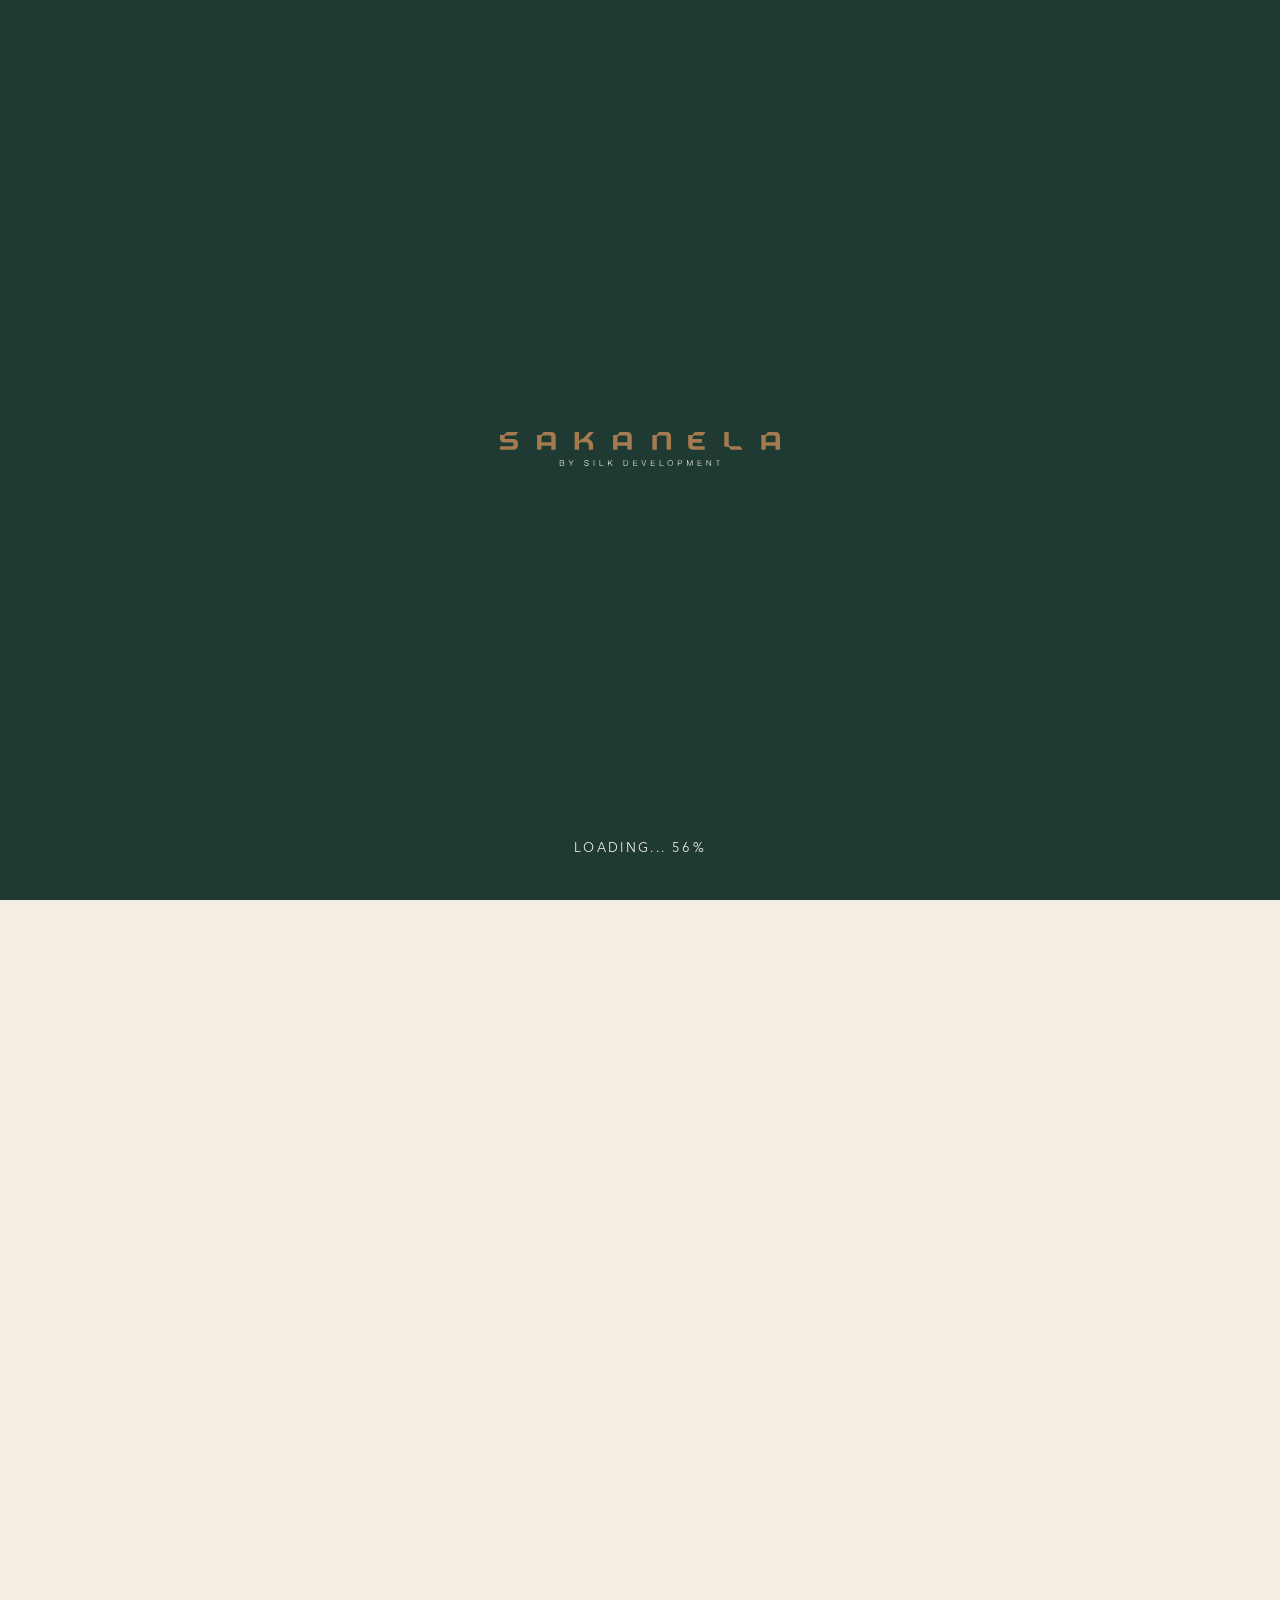
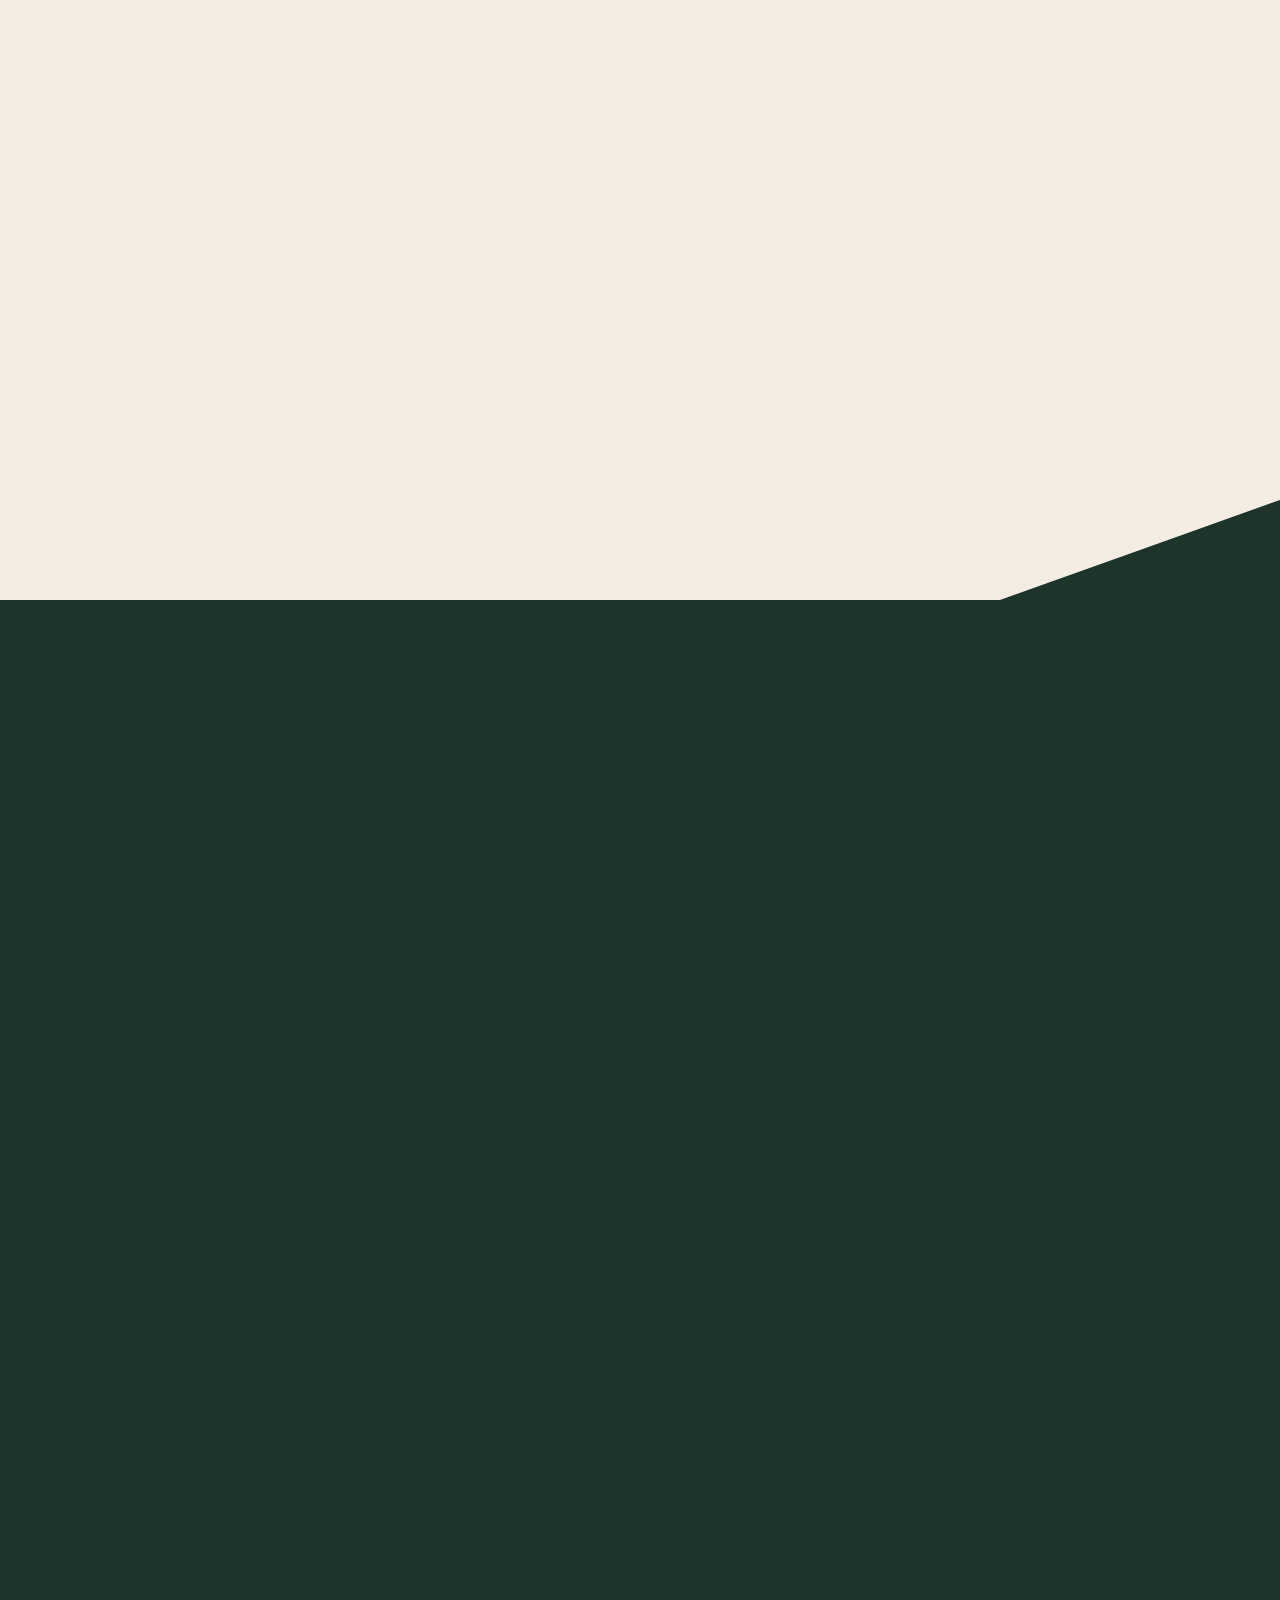
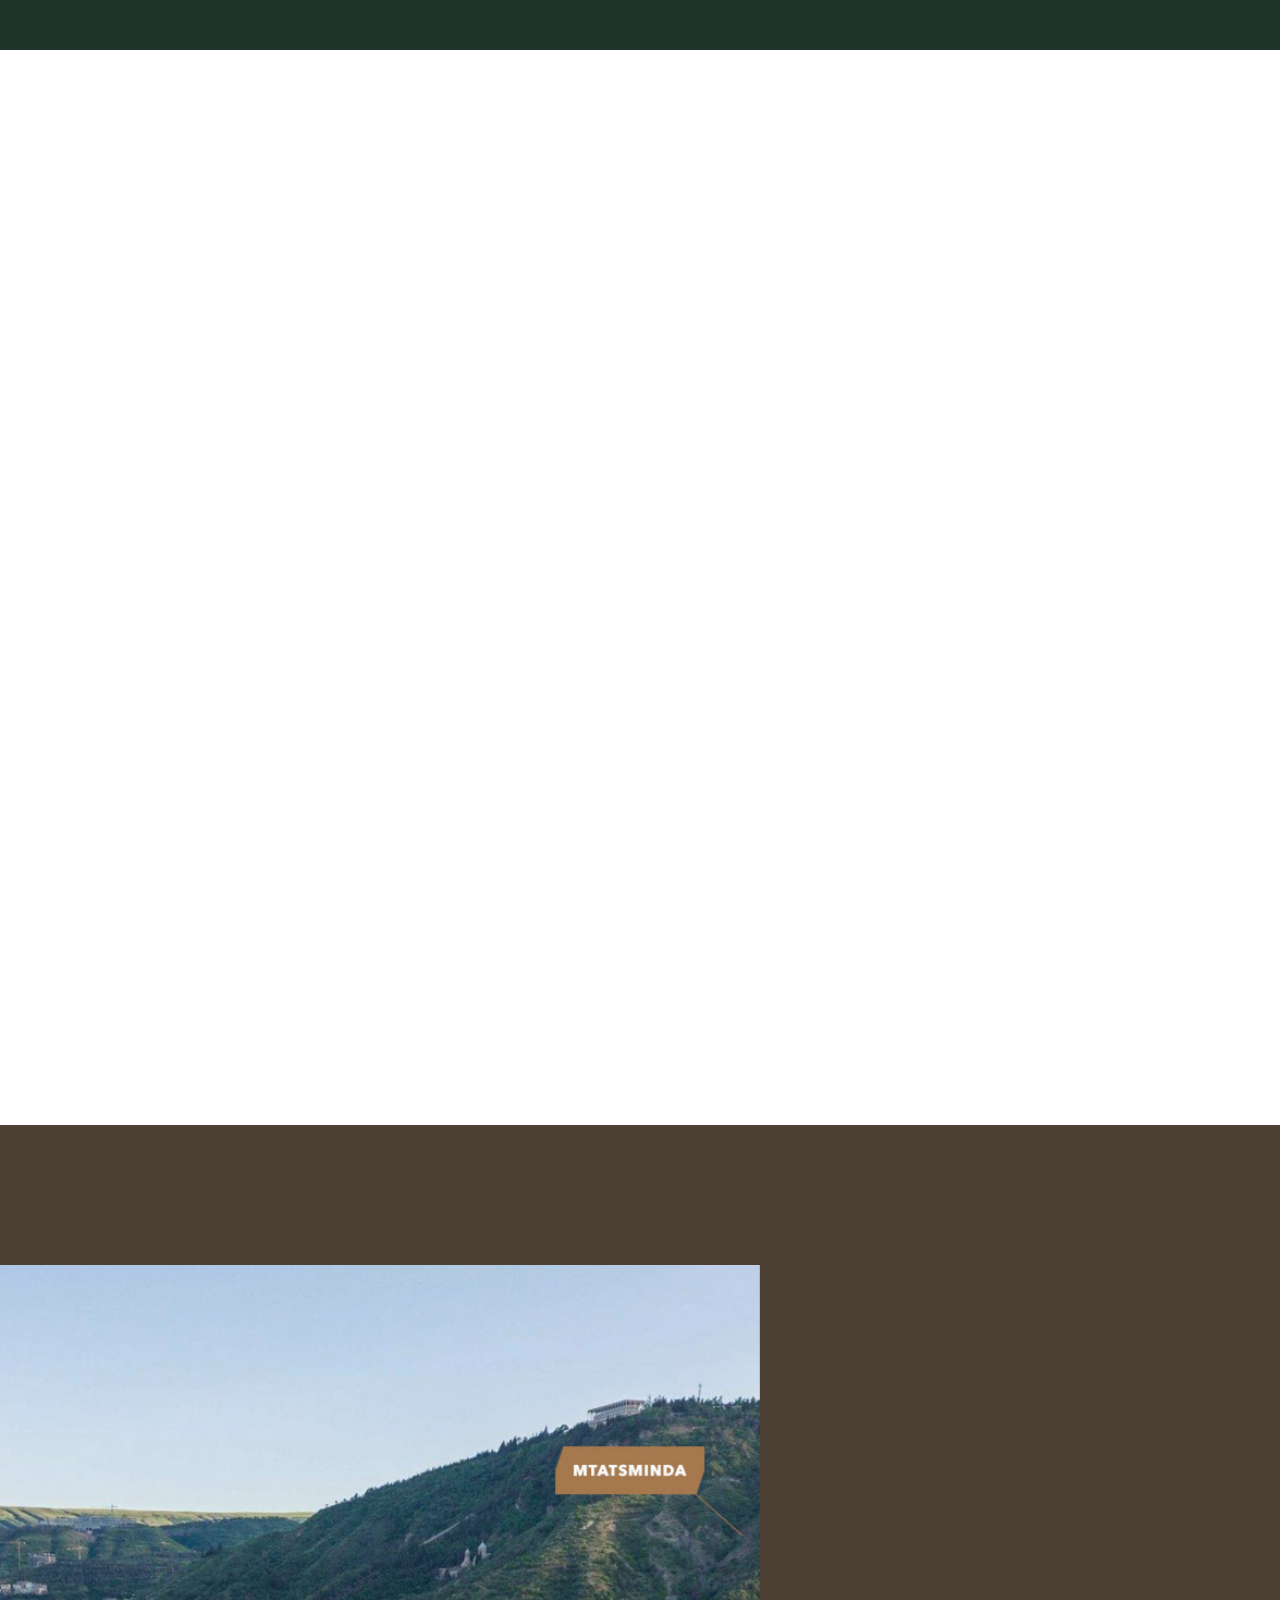
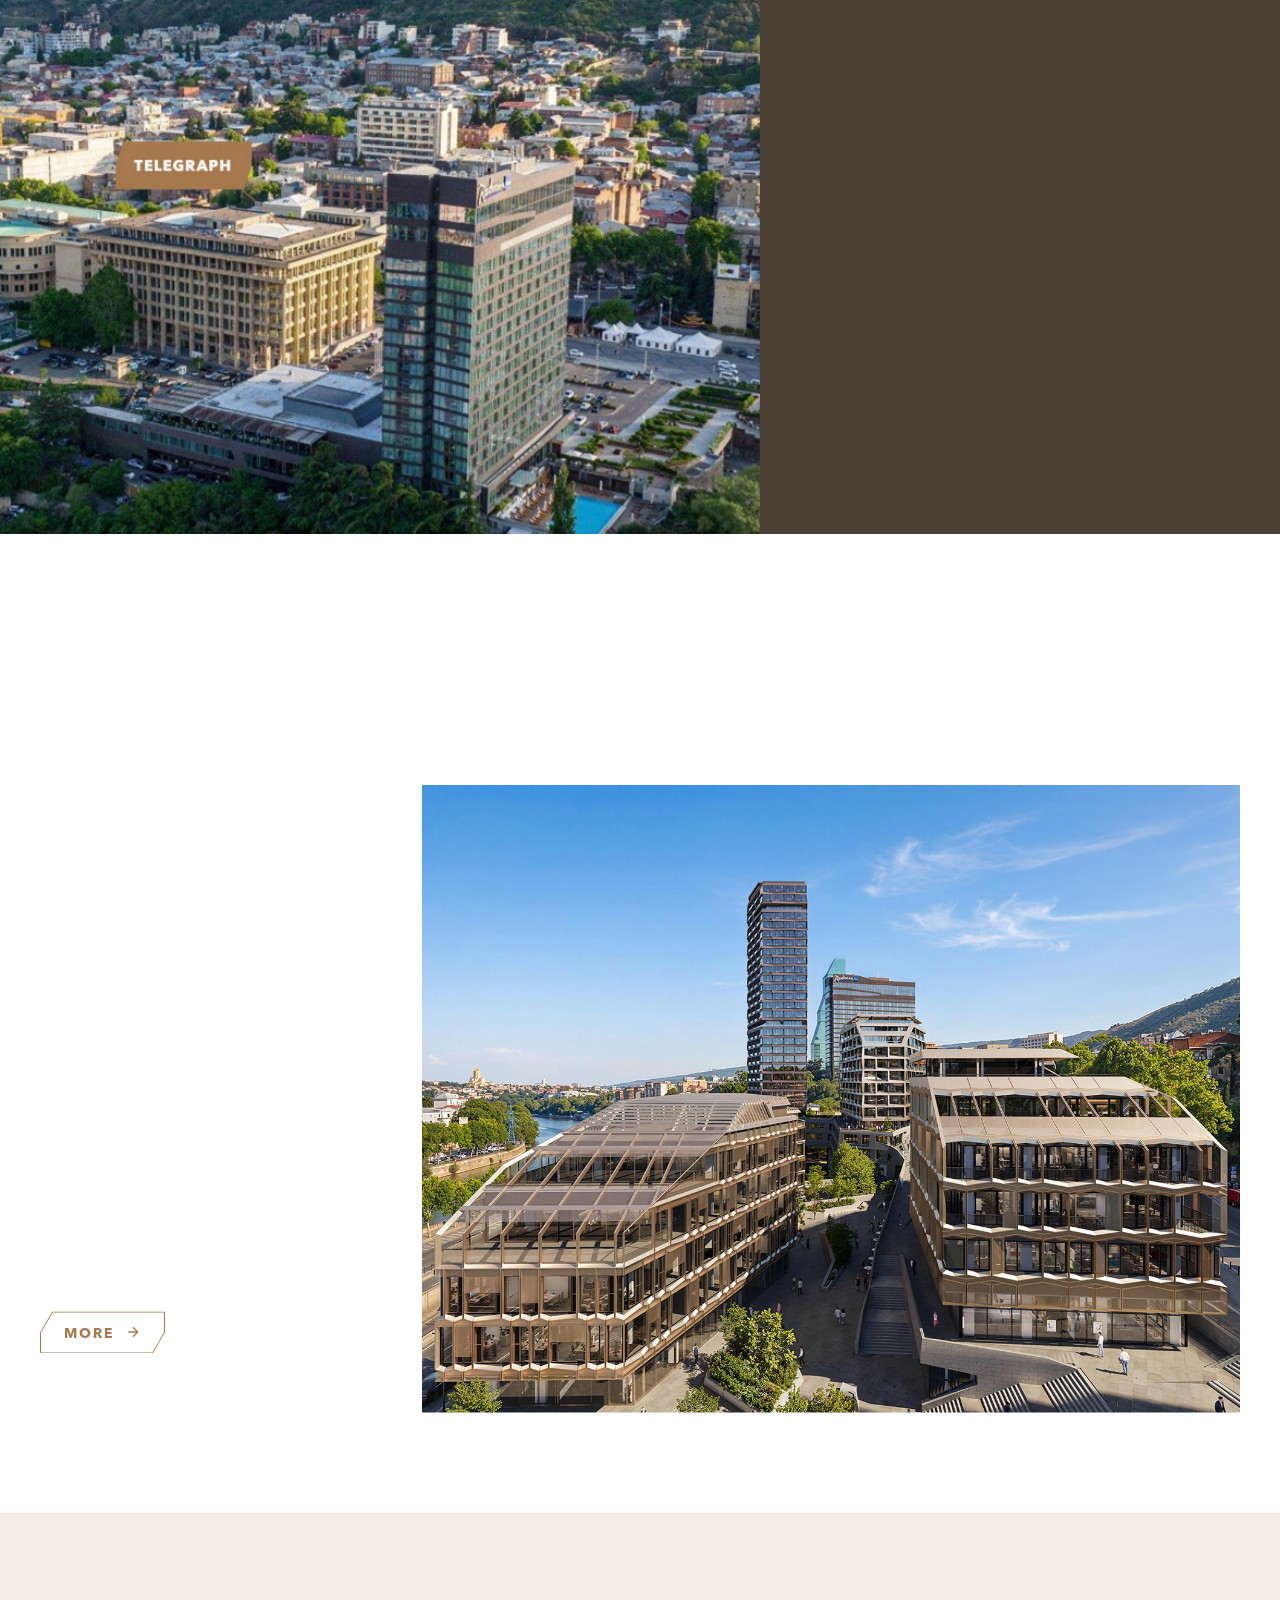
<file: index.html>
<!doctype html>
<html lang="en" class="is-loading">
  <head>
    <meta charset="UTF-8" />
    <meta name="viewport" content="width=device-width, initial-scale=1" />
    <meta name="theme-color" content="#f3ede4" />
    <title>Sakanela — Spatial design studio</title>
    <meta
      name="description"
      content="Sakanela is a spatial design studio working with interiors, courtyards, and quiet public rooms."
    />
    <meta property="og:title" content="Sakanela — Spatial design studio" />
    <meta
      property="og:description"
      content="Interiors, courtyards, and rooms designed to hold silence as carefully as light."
    />
    <meta property="og:image" content="./images/og-image.svg" />
    <link rel="icon" type="image/svg+xml" href="./favicon.svg" />
    <link rel="preconnect" href="https://fonts.googleapis.com" />
    <link rel="preconnect" href="https://fonts.gstatic.com" crossorigin />
    <link
      href="https://fonts.googleapis.com/css2?family=Fraunces:ital,opsz,wght@0,9..144,500;0,9..144,600;1,9..144,400&family=Outfit:wght@200;300;400;500;600&display=swap"
      rel="stylesheet"
    />
      <script type="module" crossorigin src="./js/main.js"></script>
      <link rel="stylesheet" crossorigin href="./style.css">
    </head>
  <body class="page-shell" data-page="home" id="top">
    <div
      class="site-loader"
      data-site-loader
      role="status"
      aria-live="polite"
      aria-busy="true"
      aria-label="Loading Sakanela"
    >
      <div class="site-loader__panel site-loader__panel--left" data-loader-panel="left"></div>
      <div class="site-loader__panel site-loader__panel--right" data-loader-panel="right"></div>
      <div class="site-loader__brand" data-loader-brand></div>
      <p class="site-loader__progress" data-loader-progress aria-hidden="true">Loading... 0%</p>
    </div>
    <a class="skip-link" href="#main">Skip to content</a>
    <header class="site-header site-header--overlay" data-header>
      <div class="site-header__inner">
        <button
          class="nav-toggle"
          type="button"
          data-nav-toggle
          aria-expanded="false"
          aria-controls="site-nav"
          aria-label="Open menu"
        >
          <svg class="nav-toggle__bars" aria-hidden="true">
            <g fill="none" stroke="currentColor" stroke-width="1">
              <line class="nav-toggle__bar nav-toggle__bar--top" x1="0" y1="0.25" x2="100%" y2="0.25" />
              <g class="nav-toggle__bar-shift">
                <line class="nav-toggle__bar nav-toggle__bar--bottom" x1="0" y1="5.75" x2="100%" y2="5.75" />
              </g>
            </g>
          </svg>
          <span class="nav-toggle__label">Menu</span>
        </button>
        <a class="logo" href="index.html" aria-label="Sakanela home">
          <img
            src="data:image/svg+xml,%3c?xml%20version='1.0'%20encoding='UTF-8'?%3e%3csvg%20id='Layer_1'%20xmlns='http://www.w3.org/2000/svg'%20version='1.1'%20viewBox='0%200%20218.96%2013.86'%3e%3c!--%20Generator:%20Adobe%20Illustrator%2030.6.0,%20SVG%20Export%20Plug-In%20.%20SVG%20Version:%202.1.4%20Build%20109)%20--%3e%3cdefs%3e%3cstyle%3e%20.st0%20{%20fill:%20%23a67a4f;%20}%20%3c/style%3e%3c/defs%3e%3cpath%20class='st0'%20d='M4.82,2.77h7.57l1.81-2.77H5.52c-.16,0-.32.07-.44.18l-1.82,2.06c-.09.09-.25.16-.39.16H0v2.68c0,1.94,1.29,3.23,3.23,3.23h6.16c.64,0,1.15.52,1.15,1.15v.46c0,.64-.52,1.15-1.15,1.15H0v2.77h10.76c1.94,0,3.23-1.29,3.23-3.23v-1.85c0-1.94-1.29-3.23-3.23-3.23h-6.14c-.64,0-1.15-.52-1.15-1.15v-.39l.92-1.04c.12-.11.28-.18.44-.18'/%3e%3cpath%20class='st0'%20d='M180.23,11.08c-.16,0-.32-.07-.44-.18l-.92-1.04V0h-3.46v11.45h2.86c.14,0,.3.07.39.16l1.83,2.06c.11.11.28.18.44.18h8.68l-1.8-2.77h-7.58,0Z'/%3e%3cpath%20class='st0'%20d='M40.33,0h-5.7c-.24,0-.4,0-.58.19l-1.82,2.05c-.09.09-.25.16-.39.16h-2.86v11.45h3.46v-3.02h7.66v3.02h3.46V3.23c0-1.94-1.29-3.23-3.23-3.23M40.1,8.07h-7.66V3.99l.92-1.04c.12-.12.28-.18.44-.18h5.15c.64,0,1.15.52,1.15,1.15v4.14h0Z'/%3e%3cpath%20class='st0'%20d='M130.52,0h-5.7c-.23,0-.39,0-.58.18l-1.82,2.05c-.09.09-.26.16-.39.16h-2.86v11.45h3.46V3.99l.92-1.04c.12-.12.28-.19.44-.19h5.15c.64,0,1.15.52,1.15,1.16v9.93h3.46V3.23c0-1.94-1.29-3.23-3.23-3.23'/%3e%3cpath%20class='st0'%20d='M99.79,0h-5.7c-.23,0-.39,0-.58.19l-1.82,2.05c-.09.09-.26.16-.39.16h-2.86v11.45h3.46v-3.02h7.66v3.02h3.46V3.23c0-1.94-1.3-3.23-3.23-3.23M99.55,8.07h-7.66V3.99l.92-1.04c.11-.12.28-.18.44-.18h5.15c.64,0,1.15.52,1.15,1.15v4.14h0Z'/%3e%3cpath%20class='st0'%20d='M215.73,0h-5.7c-.23,0-.39,0-.58.19l-1.82,2.05c-.09.09-.25.16-.39.16h-2.86v11.45h3.46v-3.02h7.66v3.02h3.46V3.23c0-1.94-1.29-3.23-3.23-3.23M215.5,8.07h-7.66V3.99l.92-1.04c.12-.12.28-.18.44-.18h5.15c.64,0,1.15.52,1.15,1.15v4.14h0Z'/%3e%3cpath%20class='st0'%20d='M151.56,2.96c.12-.11.28-.18.44-.18h6.83l1.8-2.78h-7.94c-.16,0-.32.07-.44.19l-1.82,2.06c-.09.09-.25.16-.39.16h-2.86v8.22c0,1.94,1.29,3.23,3.23,3.23h9.67v-2.77h-8.29c-.64,0-1.15-.52-1.15-1.15v-1.62h7.37v-2.77h-7.37v-1.55l.92-1.04h0Z'/%3e%3cpath%20class='st0'%20d='M68.69,5.36L73.48.02h-3.83l-4.75,5.28h-1.04c-.16,0-.32.07-.44.18l-1.61,1.82V.02h-3.46v13.83h3.46v-4.57l.92-1.04c.12-.11.28-.18.44-.18h3.9c1.27,0,2.3,1.03,2.3,2.3v3.49h3.46v-3.6c0-2.46-1.79-4.5-4.14-4.9'/%3e%3c/svg%3e"
            alt="Sakanela by Silk Development"
            width="280"
            height="34"
          />
        </a>
        <a class="btn btn--outline site-header__contact" href="contact.html"> Contacts </a>
      </div>
    </header>
    <nav class="site-nav" id="site-nav" data-nav data-lenis-prevent>
      <ul class="site-nav__list">
        <li>
          <a class="site-nav__link" href="index.html" data-nav-link>
            <span class="site-nav__spin"><span class="site-nav__face">Homepage</span><span class="site-nav__face site-nav__face--next" aria-hidden="true">Homepage</span></span>
          </a>
        </li>
        <li>
          <a class="site-nav__link" href="about.html" data-nav-link>
            <span class="site-nav__spin"><span class="site-nav__face">About project</span><span class="site-nav__face site-nav__face--next" aria-hidden="true">About project</span></span>
          </a>
        </li>   
        <li>
          <a class="site-nav__link" href="about.html" data-nav-link>
            <span class="site-nav__spin"><span class="site-nav__face">architecture & design</span><span class="site-nav__face site-nav__face--next" aria-hidden="true">architecture & design</span></span>
          </a>
        </li>
        <li>
          <a class="site-nav__link" href="about.html" data-nav-link>
            <span class="site-nav__spin"><span class="site-nav__face">news</span><span class="site-nav__face site-nav__face--next" aria-hidden="true">news</span></span>
          </a>
        </li>
        <li>
          <a class="site-nav__link" href="contact.html" data-nav-link>
            <span class="site-nav__spin"><span class="site-nav__face">Contact</span><span class="site-nav__face site-nav__face--next" aria-hidden="true">Contact</span></span>
          </a>
        </li>
      </ul>

      <div class="site-nav__footer">
        <div class="site-nav__contact">
          <p class="site-nav__contact-label">Email</p>
          <a class="site-nav__contact-value" href="mailto:hello@sakanela.ge">hello@sakanela.ge</a>
        </div>
        <div class="site-nav__contact">
          <p class="site-nav__contact-label">Phone</p>
          <a class="site-nav__contact-value" href="tel:+9954747447">+995 47 474 47</a>
        </div>
        <nav class="site-nav__contact" aria-label="Follow Us">
          <p class="site-nav__contact-label">Follow Us</p>
          <ul class="site-nav__social">
            <li><a href="#">Facebook</a></li>
            <li><a href="#">Linkedin</a></li>
            <li><a href="#">Instagram</a></li>
          </ul>
        </nav>
      </div>

      <div class="site-nav__languages" aria-label="Language">
        <a class="site-nav__language is-active" href="index.html" hreflang="en" lang="en" aria-current="true" aria-label="English"><span class="site-nav__language-text"><span class="site-nav__spin"><span class="site-nav__face">EN</span><span class="site-nav__face site-nav__face--next" aria-hidden="true">EN</span></span></span></a>
        <a class="site-nav__language" href="index.html" hreflang="ka" lang="ka" aria-label="Georgian"><span class="site-nav__language-text"><span class="site-nav__spin"><span class="site-nav__face">GE</span><span class="site-nav__face site-nav__face--next" aria-hidden="true">GE</span></span></span></a>
        <a class="site-nav__language" href="index.html" hreflang="ru" lang="ru" aria-label="Russian"><span class="site-nav__language-text"><span class="site-nav__spin"><span class="site-nav__face">RU</span><span class="site-nav__face site-nav__face--next" aria-hidden="true">RU</span></span></span></a>
      </div>
    </nav>

    <main id="main">
      <div
        class="hero-scene"
        data-hero-scene
        data-parallax-trigger
        data-parallax-start="top top"
        data-parallax-end="bottom bottom"
      >
        <section class="hero" data-hero-sequence>
          <div class="hero__media" aria-hidden="true">
            <canvas class="hero__canvas" data-hero-canvas></canvas>
          </div>
          <div class="hero__content">
            <h1 class="hero__title" data-animate>The city<br />around you</h1>
            <div class="scroll_down">
              <svg viewBox="175 120 200 245" aria-label="Scroll down" role="img">
                <!-- upper chevron (sits 99 units above the lower one) -->
                <g transform="translate(0,-99)">
                  <g class="top">
                    <polyline class="chevron" points="211,289 275.5,340 340,289"/>
                  </g>
                </g>
                <!-- lower chevron -->
                <g class="bottom">
                  <polyline class="chevron" points="211,289 275.5,340 340,289"/>
                </g>
              </svg>
            </div>
          </div>
        </section>
        <div class="hero__track" data-hero-track aria-hidden="true"></div>

        <section class="section history">
          <div class="hero__wave" aria-hidden="true"></div>
          <div class="container history__inner">
            <h2 class="history__title" data-animate>
              A place where<br />
              the city was always in motion
            </h2>

            <div class="history__grid">
              <div class="history__col history__col--left">
                <div class="history__copy" data-animate>
                  <p>
                    The history of Sakanela began when Tbilisi was expanding toward modern-day Vera.
                  </p>
                  <p>
                    In the late 19th and early 20th centuries, a network of streets and slopes
                    gradually emerged here, connecting the heights of Vera to the banks of the
                    Mtkvari River. Sakanela Descent was an integral part of this urban route: a
                    gateway from the upper city down to the water’s edge.
                  </p>
                  <p>
                    Nearby lay Belle-Vue, one of the most prominent public gardens of old Tbilisi,
                    while just a short distance away, at the top of Vera Descent, a historic
                    velodrome hosted races. Thus, this place wove together the city’s daily rhythms,
                    its constant movement, and its moments of unhurried leisure.
                  </p>
                </div>

                <figure
                  class="history__figure history__figure--alt parallax-media"
                  data-animate
                  data-animate-delay="1"
                  data-parallax-trigger
                >
                  <img
                    src="./assets/history_2.jpg"
                    alt="Contemporary streetscape near Sakanela"
                    width="720"
                    height="480"
                    loading="lazy"
                    data-parallax-speed="0.8"
                  />
                </figure>
              </div>

              <div class="history__col history__col--right">
                <figure
                  class="history__figure history__figure--main parallax-media"
                  data-animate
                  data-animate-delay="1"
                  data-parallax-trigger
                >
                  <img
                    src="./assets/history_1.jpg"
                    alt="Tbilisi skyline and the Mtkvari River at dusk"
                    width="960"
                    height="640"
                    loading="lazy"
                    data-parallax-speed="0.5"
                  />
                </figure>

                <div class="history__action" data-animate data-animate-delay="2">
                  <a class="btn btn--outline" href="about.html">
                    More
                    <svg
                      viewBox="0 0 24 24"
                      fill="none"
                      stroke="currentColor"
                      stroke-width="2"
                      aria-hidden="true"
                    >
                      <path d="M5 12h14M12 5l7 7-7 7" />
                    </svg>
                  </a>
                </div>
              </div>
            </div>
          </div>
        </section>
      </div>

      <section class="section living">
        <div class="container living__inner">
          <p class="living__eyebrow" data-animate>
            Sakanela<br />
            Way of living
          </p>
          <h2 class="living__title" data-animate>
            At Sakanela,<br />
            your living environment<br />
            extends well beyond<br />
            your apartment
          </h2>
          <div class="living__copy" data-animate data-animate-delay="1">
            <p>
              Everything that makes daily life seamless and comfortable is brought together within a
              single development: fitness, spa, dining, spaces for work, meetings, and relaxation.
            </p>
            <p>
              Here, the vibrant rhythm of the city and a peaceful residential environment come
              naturally together.
            </p>
          </div>
          <div class="living-carousel" data-living-carousel data-animate data-animate-delay="2">
            <div class="swiper living-carousel__slider" data-living-carousel-slider>
              <div class="swiper-wrapper">
                <div class="swiper-slide living-carousel__slide">
                  <article class="living-card">
                    <div class="living-card__media">
                      <img
                        src="./assets/living-fitness.jpg"
                        alt="Outdoor pool framed by a timber deck and garden"
                        width="1200"
                        height="800"
                        loading="lazy"
                      />
                    </div>
                    <h3 class="living-card__title">Fitness</h3>
                  </article>
                </div>
                <div class="swiper-slide living-carousel__slide">
                  <article class="living-card">
                    <div class="living-card__media">
                      <img
                        src="./assets/living-spa.jpg"
                        alt="Dumbbell rack in a sunlit gym"
                        width="1200"
                        height="800"
                        loading="lazy"
                      />
                    </div>
                    <h3 class="living-card__title">Spa</h3>
                  </article>
                </div>
                <div class="swiper-slide living-carousel__slide">
                  <article class="living-card">
                    <div class="living-card__media">
                      <img
                        src="./assets/living-dining.jpg"
                        alt="Plated salmon with wine glasses at the table"
                        width="1200"
                        height="800"
                        loading="lazy"
                      />
                    </div>
                    <h3 class="living-card__title">Dining</h3>
                  </article>
                </div>
                <div class="swiper-slide living-carousel__slide">
                  <article class="living-card">
                    <div class="living-card__media">
                      <img
                        src="./assets/living-work.jpg"
                        alt="Quiet office corridor with glass-walled workspaces"
                        width="1200"
                        height="800"
                        loading="lazy"
                      />
                    </div>
                    <h3 class="living-card__title">Spaces for work</h3>
                  </article>
                </div>
                <div class="swiper-slide living-carousel__slide">
                  <article class="living-card">
                    <div class="living-card__media">
                      <img
                        src="./assets/living-meetings.jpg"
                        alt="Meeting table in a light-filled room"
                        width="1200"
                        height="800"
                        loading="lazy"
                      />
                    </div>
                    <h3 class="living-card__title">Meetings</h3>
                  </article>
                </div>
                <div class="swiper-slide living-carousel__slide">
                  <article class="living-card">
                    <div class="living-card__media">
                      <img
                        src="./assets/living-relaxation.jpg"
                        alt="Hotel courtyard and pool for unhurried rest"
                        width="1200"
                        height="800"
                        loading="lazy"
                      />
                    </div>
                    <h3 class="living-card__title">Relaxation</h3>
                  </article>
                </div>
              </div>
            </div>
            <div
              class="swiper-scrollbar living-carousel__scrollbar"
              data-living-carousel-scrollbar
            ></div>
          </div>
        </div>
      </section>

      <section class="location" aria-labelledby="location-title">
        <div class="location__layout">
          <figure class="location__media" data-parallax-trigger>
            <div class="location__frame">
              <div class="location__parallax" data-parallax-speed="0.35">
                <img
                  class="location__image"
                  src="./assets/hero.jpg"
                  alt="Sakanela on the Mtkvari waterfront, at the centre of the city"
                  width="1920"
                  height="1080"
                  loading="lazy"
                />
              </div>
            </div>
          </figure>

          <div class="location__content">
            <p class="location__eyebrow" data-animate>Location</p>
            <h2 class="location__title" id="location-title" data-animate>
              At the centre <br />
              of the city
            </h2>
            <div class="location__copy" data-animate data-animate-delay="1">
              <p>
                Sakanela is situated on the right embankment of the Mtkvari River, adjacent to
                Republic Square, right where Vera, Rustaveli Avenue, the embankment, and
                Marjanishvili all converge.
              </p>
              <p>
                As a result, the most vital parts of the city become effortlessly accessible in your
                day-to-day life.
              </p>
            </div>
            <p class="location__lead" data-animate data-animate-delay="1">
              Just a short walk or a few minutes’ drive away:
            </p>
            <ul class="location__places" data-animate data-animate-delay="2">
              <li>Republic Square</li>
              <li>Rustaveli Avenue</li>
              <li>Vera</li>
              <li>Marjanishvili Bridge</li>
              <li>Mtkvari Embankment</li>
              <li>Radisson Blu Iveria</li>
              <li>Telegraph Hotel</li>
            </ul>
            <div class="location__action" data-animate data-animate-delay="2">
              <a class="btn btn--outline" href="about.html">
                More
                <svg
                  viewBox="0 0 24 24"
                  fill="none"
                  stroke="currentColor"
                  stroke-width="2"
                  aria-hidden="true"
                >
                  <path d="M5 12h14M12 5l7 7-7 7" />
                </svg>
              </a>
            </div>
          </div>
        </div>
      </section>

      <section
        class="architecture"
        id="architecture"
        aria-labelledby="architecture-title"
        data-architecture
      >
        <div class="container architecture__inner">
          <p class="architecture__eyebrow" data-animate>Architecture by GRAFT</p>

          <div class="architecture__layout">
            <h2 class="architecture__title" id="architecture-title" data-animate>
              <span class="architecture__title-lead">Tbilisi<br />Character,</span>
              <span class="architecture__title-accent">Contemporary<br />Architecture</span>
            </h2>

            <div class="architecture__media" data-architecture-media>
              <div class="architecture__slides">
                <figure class="architecture__slide" data-architecture-slide>
                  <img
                    src="./assets/graft_slide1.jpg"
                    alt="Rooftop terrace looking toward a vine-covered building at Sakanela"
                    width="1200"
                    height="800"
                    loading="lazy"
                  />
                </figure>
                <figure class="architecture__slide" data-architecture-slide>
                  <img
                    src="./assets/graft_slide2.jpg"
                    alt="Tbilisi skyline and the Mtkvari River at dusk"
                    width="1200"
                    height="800"
                    loading="lazy"
                  />
                </figure>
                <figure class="architecture__slide" data-architecture-slide>
                  <img
                    src="./assets/graft_slide3.jpg"
                    alt="Contemporary streetscape near Sakanela"
                    width="1200"
                    height="800"
                    loading="lazy"
                  />
                </figure>
              </div>
              <!-- <div class="architecture__counter" data-architecture-counter aria-live="polite">
                <span class="architecture__counter-current" data-architecture-counter-current>01</span>
                <span class="architecture__counter-sep" aria-hidden="true"> — </span>
                <span class="architecture__counter-total" data-architecture-counter-total>05</span>
              </div> -->
            </div>

            <div class="architecture__content" data-animate data-animate-delay="1">
              <div class="architecture__copy">
                <p>
                  The architecture of Sakanela was envisioned by the German studio GRAFT. The
                  project’s central inspiration is the location itself: its rich history, the
                  distinctive façades of old Tbilisi, traditional balconies, and complex
                  architectural details.
                </p>
                <p>
                  Rather than directly replicating these historic elements, GRAFT reinterprets them
                  in a universal language of contemporary architecture.
                </p>
              </div>
              <div class="architecture__action">
                <a class="btn btn--outline" href="about.html">
                  More
                  <svg
                    viewBox="0 0 24 24"
                    fill="none"
                    stroke="currentColor"
                    stroke-width="2"
                    aria-hidden="true"
                  >
                    <path d="M5 12h14M12 5l7 7-7 7" />
                  </svg>
                </a>
              </div>
            </div>
          </div>
        </div>
      </section>

      <section class="section roadmap" aria-labelledby="roadmap-title">
        <div class="container roadmap__inner">
          <h2 class="roadmap__title" id="roadmap-title" data-animate>Roadmap</h2>
          <a
            class="roadmap__stream"
            href="#"
            data-animate
            data-animate-delay="1"
          >
            See Live Stream
            <span class="roadmap__live" aria-hidden="true"></span>
          </a>
        </div>
      </section>
    </main>

    <footer class="site-footer">
      <div class="container site-footer__inner">
        <div class="site-footer__intro">
          <h2 class="site-footer__title">Let’s talk</h2>
          <div class="site-footer__contacts">
            <div class="site-footer__item">
              <p class="site-footer__label">Email</p>
              <a class="site-footer__value underline" href="mailto:hello@sakanela.ge">hello@sakanela.ge</a>
            </div>
            <div class="site-footer__item">
              <p class="site-footer__label">Phone</p>
              <a class="site-footer__value underline" href="tel:+9954747447">+995 47 474 47</a>
            </div>
            <div class="site-footer__item">
              <p class="site-footer__label">3 Tengiz Abuladze</p>
              <p class="site-footer__value underline">Batumi, Georgia</p>
            </div>
          </div>
        </div>

        <div class="site-footer__menus">
          <nav class="site-footer__col" aria-labelledby="footer-sitemap">
            <p class="site-footer__heading" id="footer-sitemap">Sitemap</p>
            <ul class="site-footer__list">
              <li><a href="index.html">Home</a></li>
              <li><a href="about.html">About Project</a></li>
              <li><a href="#architecture">Architecture &amp; Design</a></li>
              <li><a href="#news">News</a></li>
              <li><a href="contact.html">Contact</a></li>
            </ul>
          </nav>
          <nav class="site-footer__col" aria-labelledby="footer-legal">
            <p class="site-footer__heading" id="footer-legal">Legal</p>
            <ul class="site-footer__list">
              <li><a href="#terms">Terms &amp; Conditions</a></li>
              <li><a href="#privacy">Privacy Policy</a></li>
            </ul>
          </nav>
          <nav class="site-footer__col" aria-labelledby="footer-social">
            <p class="site-footer__heading" id="footer-social">Follow Us</p>
            <ul class="site-footer__list">
              <li><a href="#">Facebook</a></li>
              <li><a href="#">LinkedIn</a></li>
              <li><a href="#">Instagram</a></li>
            </ul>
          </nav>
          <div class="site-footer__col">
            <a class="site-footer__heading site-footer__top" href="#top" data-back-to-top>
              Back to top
            </a>
          </div>
        </div>
      </div>
      <div class="container site-footer__bar">
        <p>&copy; <span data-year></span> All Rights Reserved.</p>
      </div>
    </footer>

    <aside
      class="cookie-banner"
      data-cookie-banner
      hidden
      role="dialog"
      aria-labelledby="cookie-banner-title"
    >
      <p class="cookie-banner__text" id="cookie-banner-title">
        We use cookies to enhance<br />
        Your experience
      </p>
      <div class="cookie-banner__actions">
        <button class="cookie-banner__btn cookie-banner__btn--accept" type="button" data-cookie-accept>Accept</button>
        <button class="cookie-banner__btn cookie-banner__btn--reject" type="button" data-cookie-decline>Decline</button>
      </div>
    </aside>

  </body>
</html>
</file>
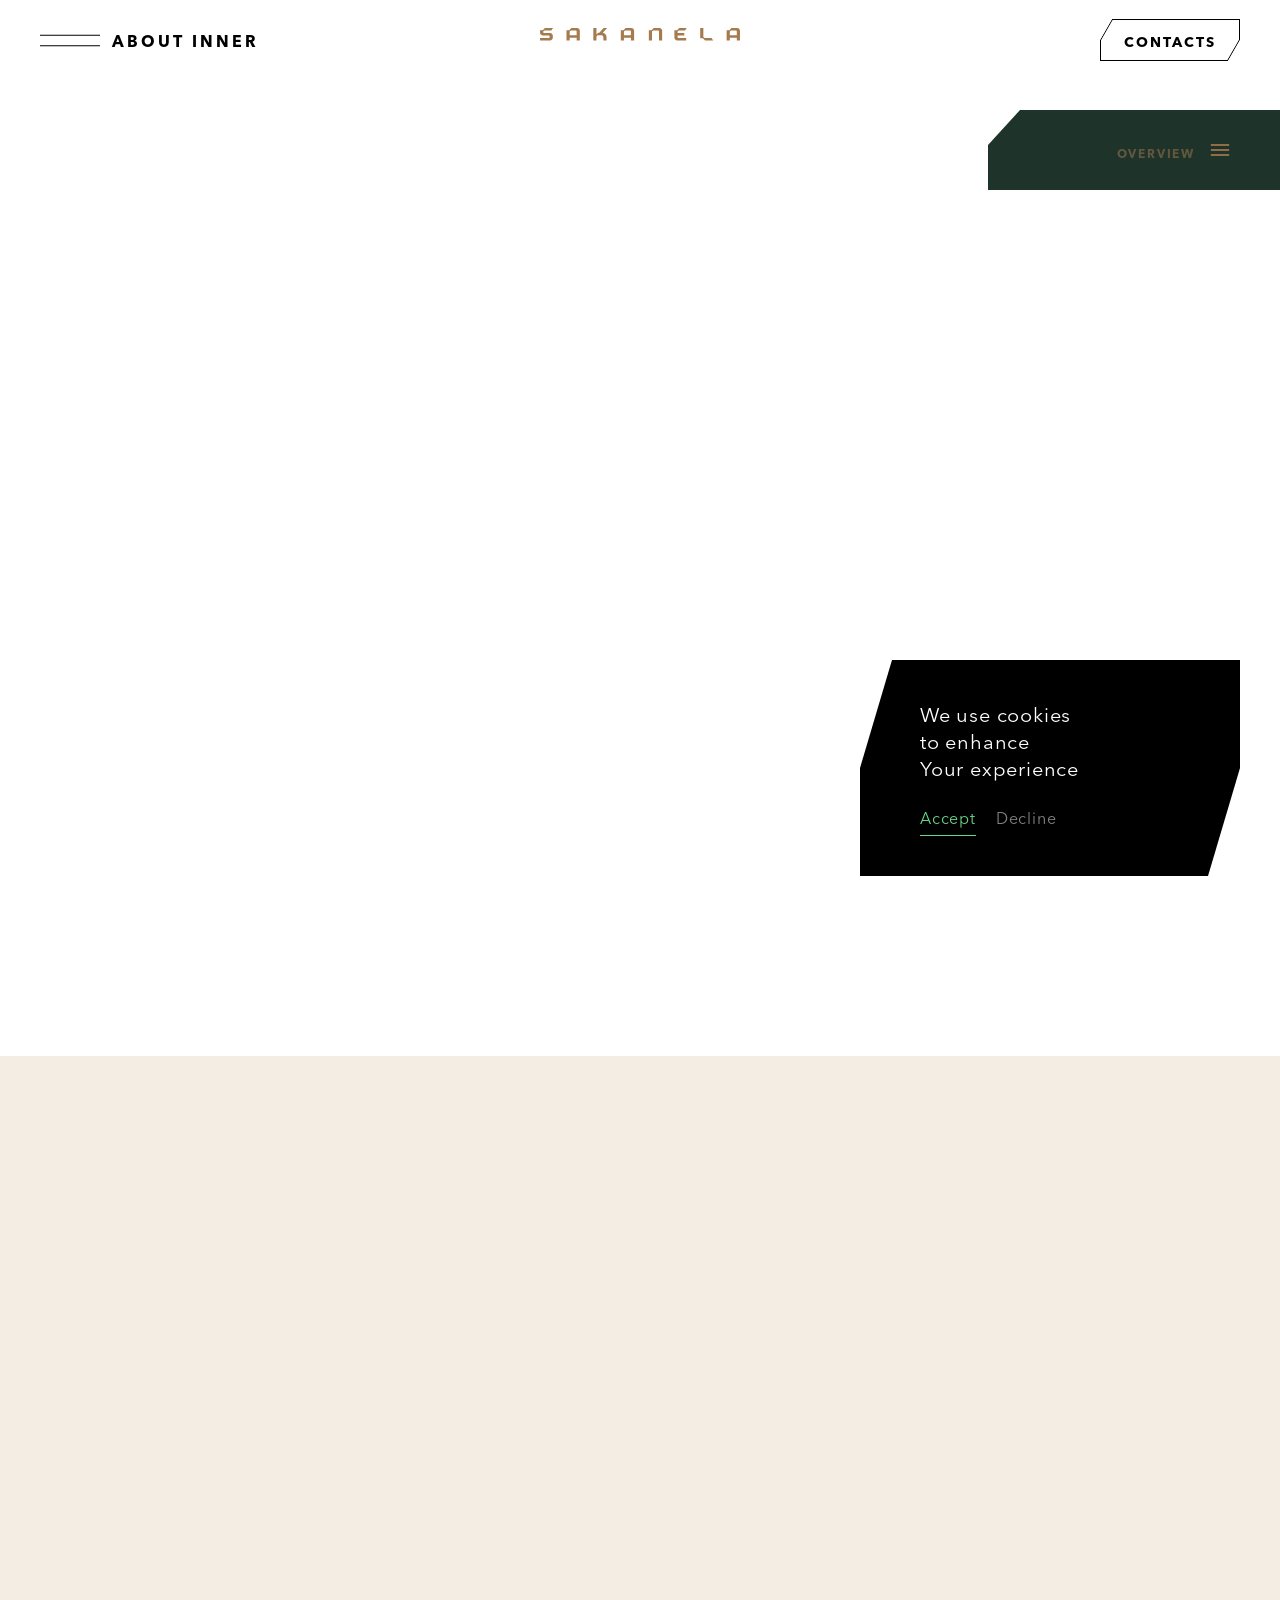
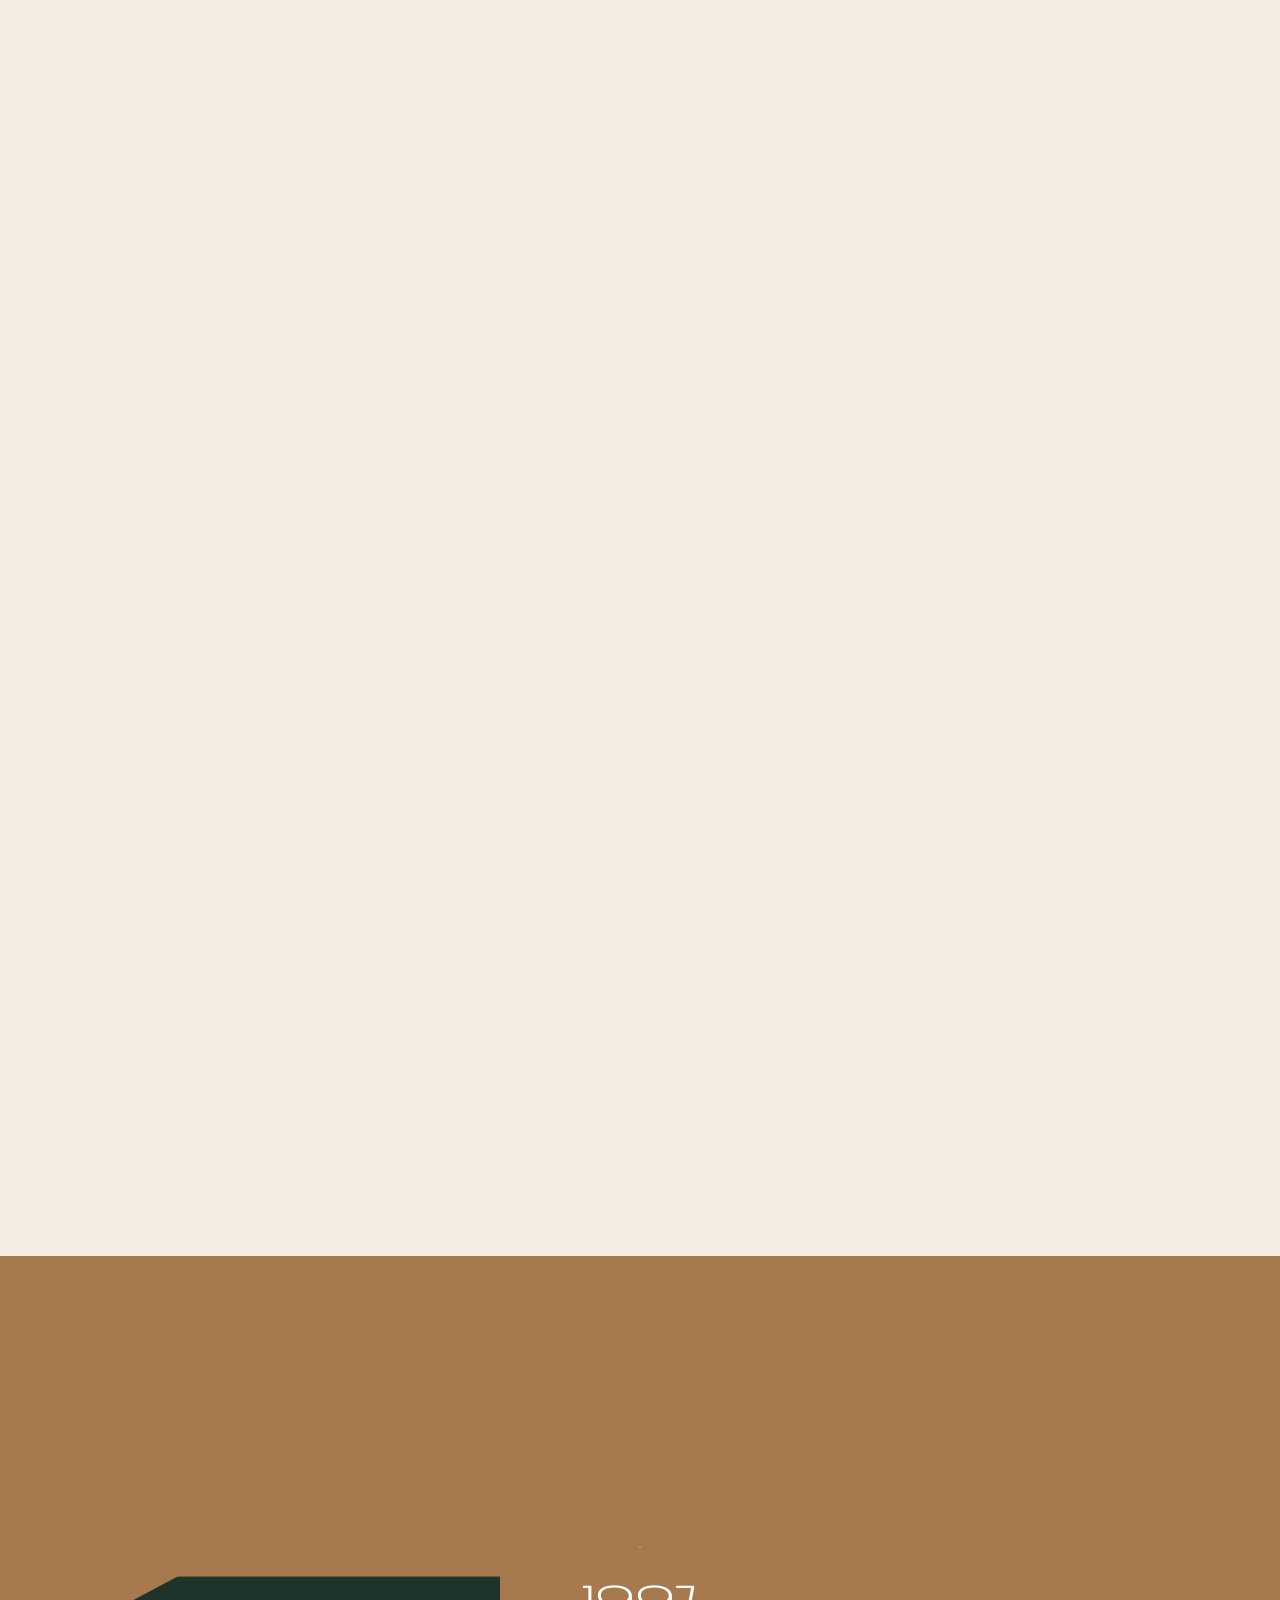
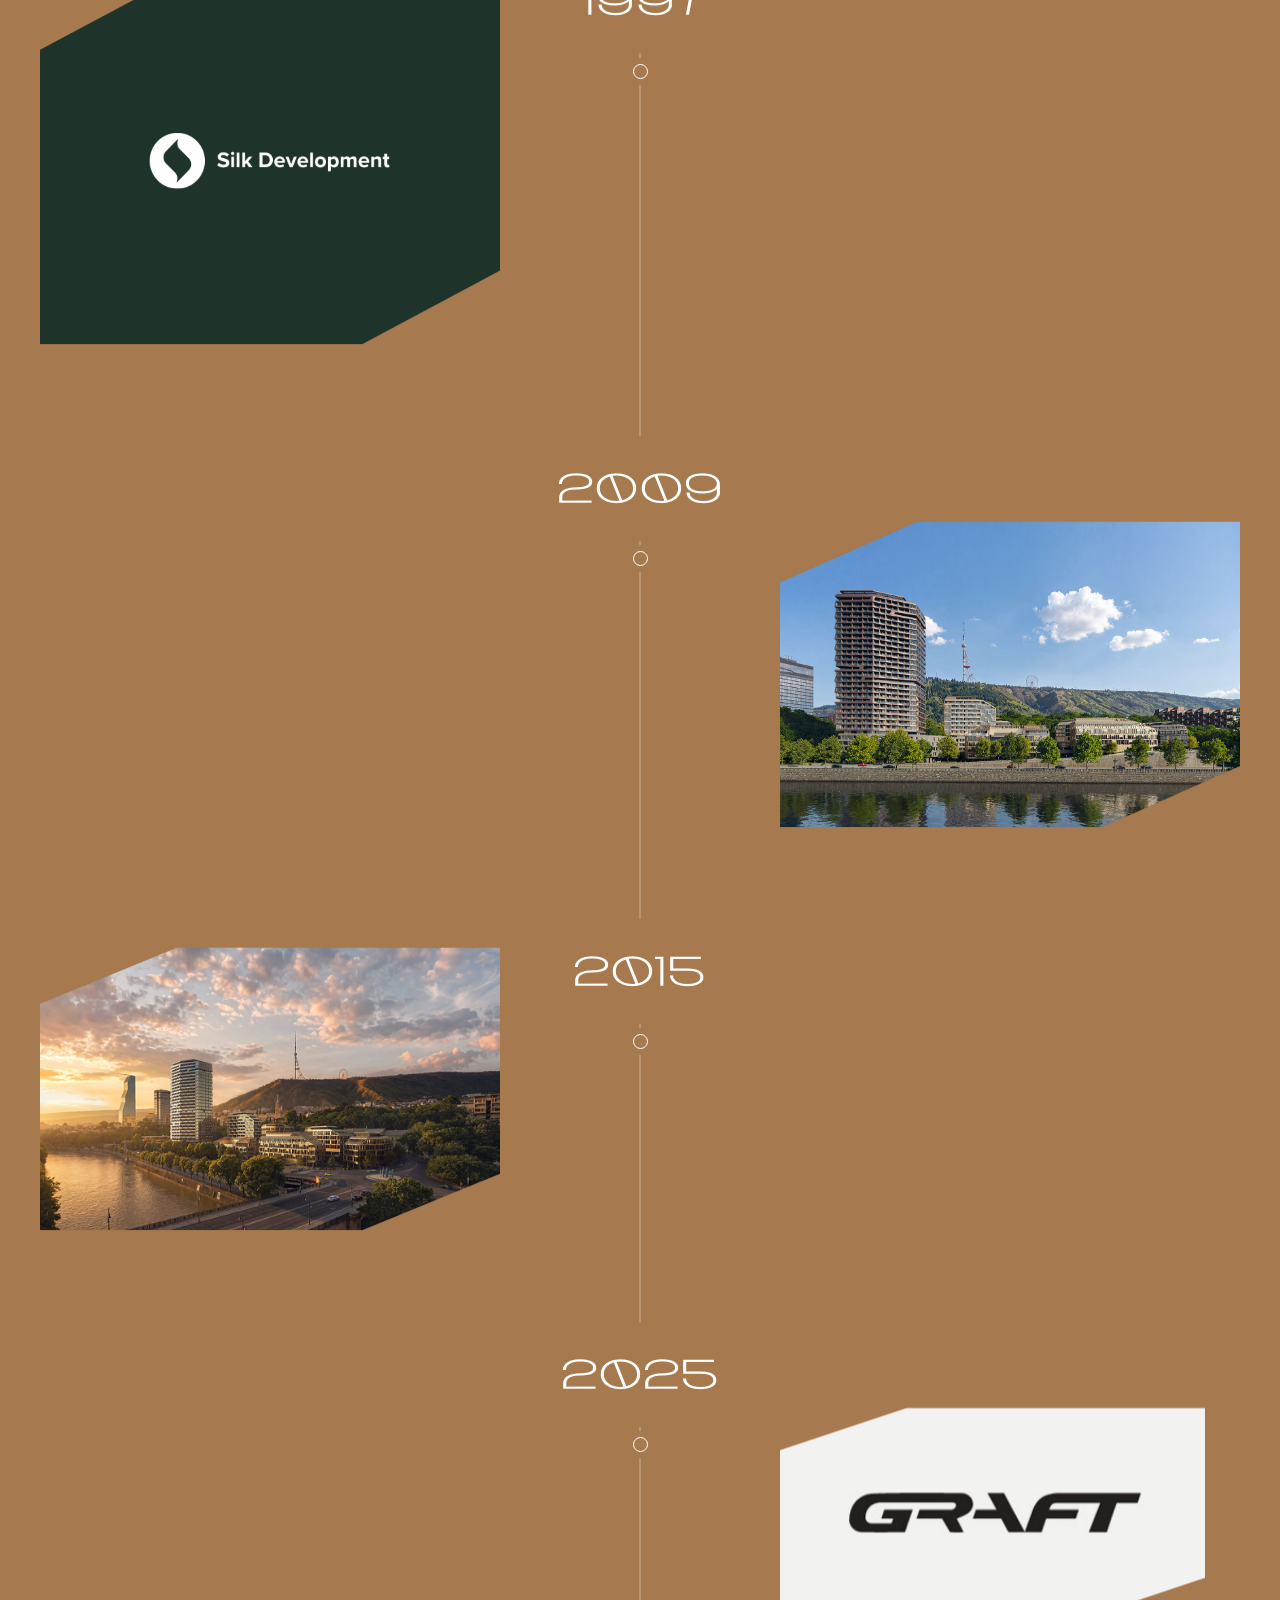
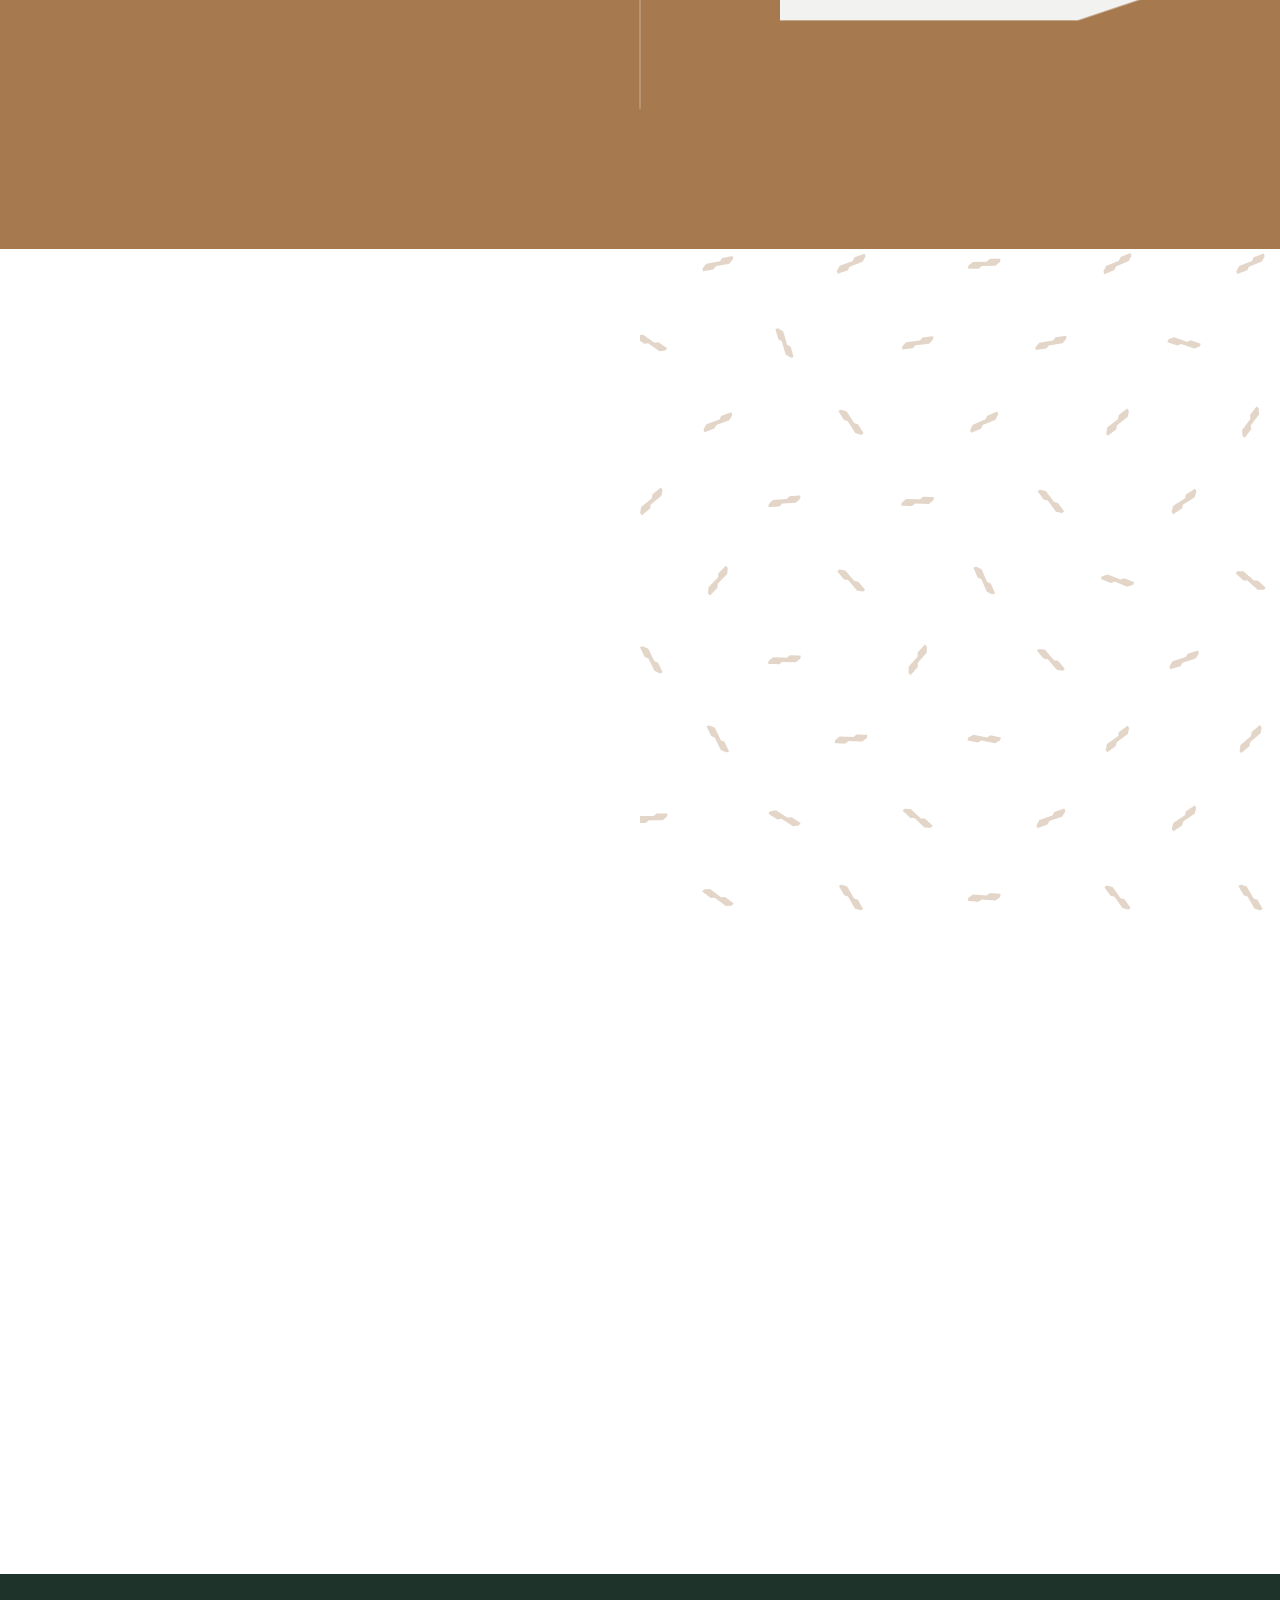
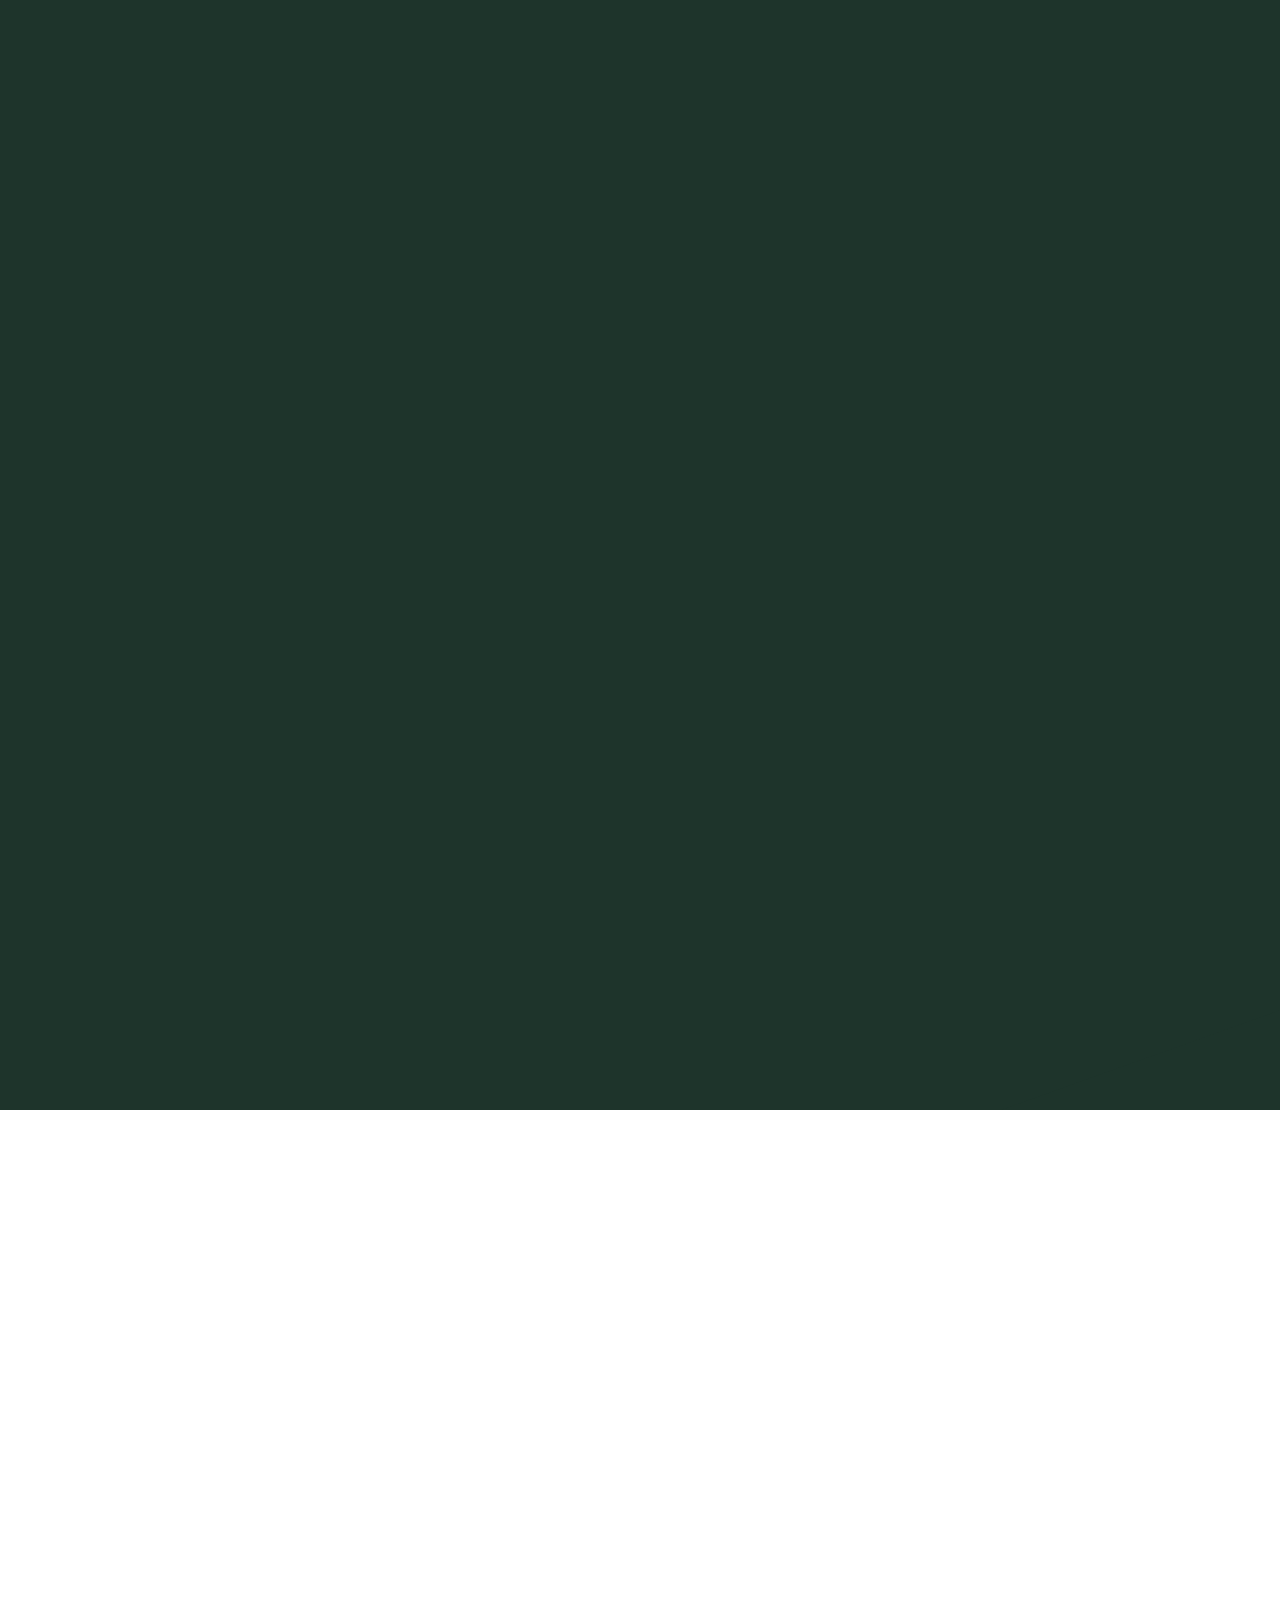
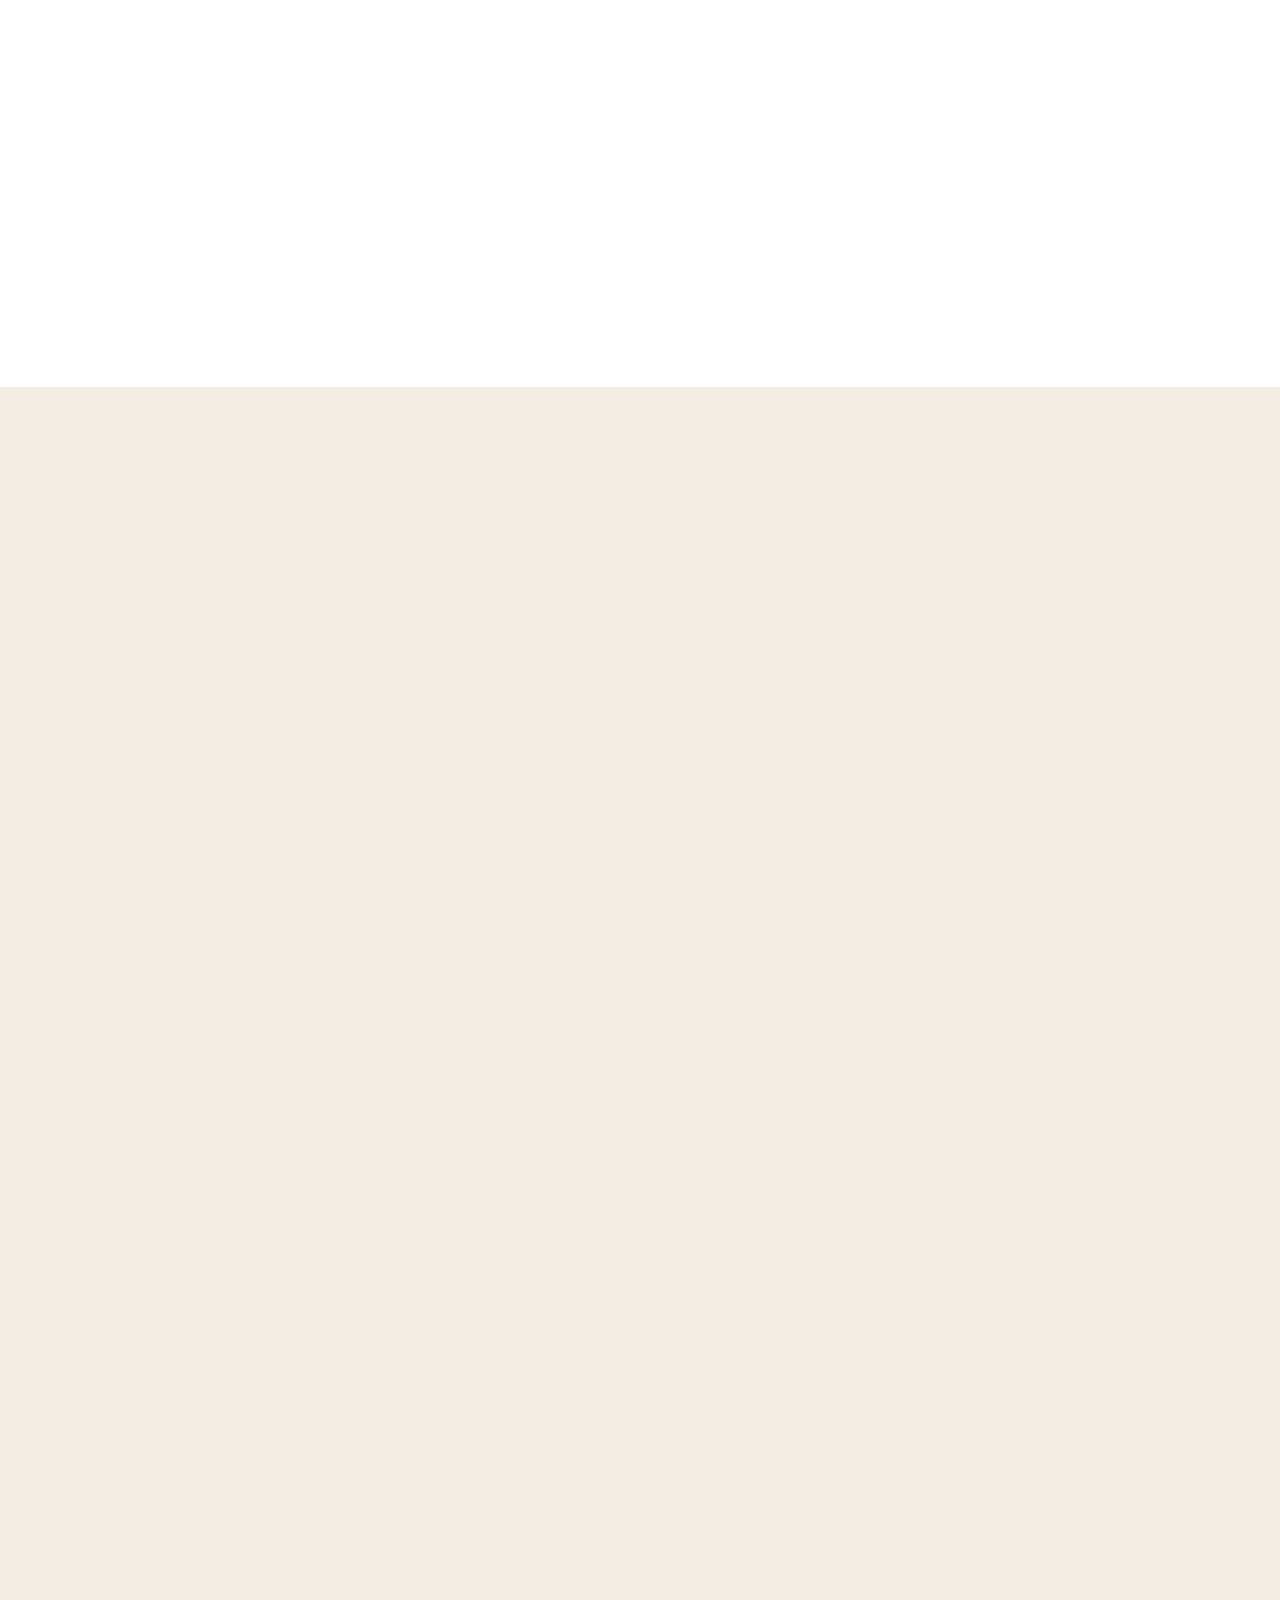
<file: about-inner.html>
<!doctype html>
<html lang="en">

<head>
    <meta charset="UTF-8" />
    <meta name="viewport" content="width=device-width, initial-scale=1" />
    <meta name="theme-color" content="#f3ede4" />
    <title>Sakanela — about inner</title>
    <meta name="description"
        content="Sakanela is a project about the history of Sakanela and the way of living at Sakanela." />
    <meta property="og:title" content="Sakanela — about inner" />
    <meta property="og:description"
        content="Interiors, courtyards, and rooms designed to hold silence as carefully as light." />
    <meta property="og:image" content="./images/og-image.svg" />
    <link rel="icon" type="image/svg+xml" href="./favicon.svg" />
    <link rel="preconnect" href="https://fonts.googleapis.com" />
    <link rel="preconnect" href="https://fonts.gstatic.com" crossorigin />
    <link
        href="https://fonts.googleapis.com/css2?family=Fraunces:ital,opsz,wght@0,9..144,500;0,9..144,600;1,9..144,400&family=Outfit:wght@200;300;400;500;600&display=swap"
        rel="stylesheet" />
      <script type="module" crossorigin src="./js/main.js"></script>
      <link rel="stylesheet" crossorigin href="./style.css">
    </head>

<body class="page-shell about-page" data-page="about" id="top">
    <div class="site-loader" data-site-loader role="status" aria-live="polite" aria-busy="true"
        aria-label="Loading Sakanela">
        <div class="site-loader__panel site-loader__panel--left" data-loader-panel="left"></div>
        <div class="site-loader__panel site-loader__panel--right" data-loader-panel="right"></div>
        <div class="site-loader__brand" data-loader-brand></div>
    </div>
    <a class="skip-link" href="#main">Skip to content</a>
    <header class="site-header site-header--overlay" data-header>
        <div class="site-header__inner">
            <button class="nav-toggle" type="button" data-nav-toggle aria-expanded="false" aria-controls="site-nav"
                aria-label="Open menu">
                <svg class="nav-toggle__bars" aria-hidden="true">
                    <g fill="none" stroke="currentColor" stroke-width="1">
                        <line class="nav-toggle__bar nav-toggle__bar--top" x1="0" y1="0.25" x2="100%" y2="0.25" />
                        <g class="nav-toggle__bar-shift">
                            <line class="nav-toggle__bar nav-toggle__bar--bottom" x1="0" y1="5.75" x2="100%"
                                y2="5.75" />
                        </g>
                    </g>
                </svg>
                <span class="nav-toggle__label">about inner</span>
            </button>
            <a class="logo" href="index.html" aria-label="Sakanela home">
                <img src="./assets/en_logo.svg" alt="Sakanela by Silk Development" width="280"
                    height="34" />
            </a>
            <a class="btn btn--outline site-header__contact" href="contact.html"> Contacts </a>
        </div>
    </header>
    <nav class="site-nav" id="site-nav" data-nav data-lenis-prevent>
        <ul class="site-nav__list">
            <li>
                <a class="site-nav__link" href="./index.html" data-nav-link>
                    <span class="site-nav__spin"><span class="site-nav__face">Homepage</span><span
                            class="site-nav__face site-nav__face--next" aria-hidden="true">Homepage</span></span>
                </a>
            </li>
            <li>
                <a class="site-nav__link" href="about.html" data-nav-link>
                    <span class="site-nav__spin"><span class="site-nav__face">About project</span><span
                            class="site-nav__face site-nav__face--next" aria-hidden="true">About project</span></span>
                </a>
            </li>
            <li>
                <a class="site-nav__link" href="architecture.html" data-nav-link>
                    <span class="site-nav__spin"><span class="site-nav__face">architecture & design</span><span
                            class="site-nav__face site-nav__face--next" aria-hidden="true">architecture &
                            design</span></span>
                </a>
            </li>
            <li>
                <a class="site-nav__link" href="news.html" data-nav-link>
                    <span class="site-nav__spin"><span class="site-nav__face">news</span><span
                            class="site-nav__face site-nav__face--next" aria-hidden="true">news</span></span>
                </a>
            </li>
            <li>
                <a class="site-nav__link" href="contact.html" data-nav-link>
                    <span class="site-nav__spin"><span class="site-nav__face">Contact</span><span
                            class="site-nav__face site-nav__face--next" aria-hidden="true">Contact</span></span>
                </a>
            </li>
        </ul>

        <div class="site-nav__footer">
            <div class="site-nav__contact">
                <p class="site-nav__contact-label">Email</p>
                <a class="site-nav__contact-value" href="mailto:hello@sakanela.ge">hello@sakanela.ge</a>
            </div>
            <div class="site-nav__contact">
                <p class="site-nav__contact-label">Phone</p>
                <a class="site-nav__contact-value" href="tel:+9954747447">+995 47 474 47</a>
            </div>
            <nav class="site-nav__contact" aria-label="Follow Us">
                <p class="site-nav__contact-label">Follow Us</p>
                <ul class="site-nav__social">
                    <li><a href="#">Facebook</a></li>
                    <li><a href="#">Linkedin</a></li>
                    <li><a href="#">Instagram</a></li>
                </ul>
            </nav>
        </div>

        <div class="site-nav__languages" aria-label="Language">
            <a class="site-nav__language is-active" href="index.html" hreflang="en" lang="en" aria-current="true"
                aria-label="English"><span class="site-nav__language-text"><span class="site-nav__spin"><span
                            class="site-nav__face">EN</span><span class="site-nav__face site-nav__face--next"
                            aria-hidden="true">EN</span></span></span></a>
            <a class="site-nav__language" href="index.html" hreflang="ka" lang="ka" aria-label="Georgian"><span
                    class="site-nav__language-text"><span class="site-nav__spin"><span
                            class="site-nav__face">GE</span><span class="site-nav__face site-nav__face--next"
                            aria-hidden="true">GE</span></span></span></a>
            <a class="site-nav__language" href="index.html" hreflang="ru" lang="ru" aria-label="Russian"><span
                    class="site-nav__language-text"><span class="site-nav__spin"><span
                            class="site-nav__face">RU</span><span class="site-nav__face site-nav__face--next"
                            aria-hidden="true">RU</span></span></span></a>
        </div>
    </nav>

    <main id="main">
        <nav class="section-nav is-collapsed" data-section-nav aria-label="On this page">
            <div class="section-nav__head">
                <button class="section-nav__close" type="button" data-section-nav-close aria-expanded="false"
                    aria-controls="section-nav-list" aria-label="Open project story">
                    <p class="section-nav__label">Project story</p>
                    <svg viewBox="0 0 12 12" width="20" height="20" aria-hidden="true">
                        <g fill="none" stroke="currentColor" stroke-width="1">
                            <line class="section-nav__icon-line section-nav__icon-line--top" x1="0.5" y1="3" x2="11.5"
                                y2="3" />
                            <line class="section-nav__icon-line section-nav__icon-line--middle" x1="0.5" y1="6"
                                x2="11.5" y2="6" />
                            <line class="section-nav__icon-line section-nav__icon-line--bottom" x1="0.5" y1="9"
                                x2="11.5" y2="9" />
                        </g>
                    </svg>
                </button>
            </div>
            <ul class="section-nav__list" id="section-nav-list" inert aria-hidden="true">
                <li>
                    <a class="section-nav__link" href="#overview" data-section-link>overview</a>
                </li>
                <li>
                    <a class="section-nav__link" href="#history" data-section-link>history</a>
                </li>
                <li>
                    <a class="section-nav__link" href="#silk_road_group" data-section-link>silk road group</a>
                </li>
                <li>
                    <a class="section-nav__link" href="#partners" data-section-link>partners</a>
                </li>
                <li>
                    <a class="section-nav__link" href="#how_we_differ" data-section-link>how we differ</a>
                </li>
            </ul>
        </nav>

        <section class="section about-story about-story--overview about-story--profile" id="overview" data-overview
            data-nav-tone="light" aria-labelledby="about-story-title">
            <div class="hero__wave" aria-hidden="true"></div>
            <div class="container about-story__inner">
                <div class="about-story__grid">
                    <div class="about-story__col about-story__col--left">
                        <header class="about-story__head">
                            <p class="about-story__eyebrow" data-animate>developer profile</p>
                            <h2 class="about-story__title" id="about-story-title" data-animate>
                                <span class="about-story__title-line">Silk</span>
                                <span class="about-story__title-line">Development</span>
                            </h2>
                        </header>
                        <div class="about-story__copy" data-animate data-animate-delay="1">
                            <p class="about-story__lead">
                                Silk Development is one of Georgia’s leading real estate developers and the
                                development arm of Silk Road Group – one of the Caucasus region’s largest private
                                investment groups, spanning hospitality, telecommunications, energy, banking, and
                                media.
                            </p>
                            <p>
                                Silk Development is one of Georgia’s leading real estate developers and the
                                development arm of Silk Road Group – one of the Caucasus region’s largest private
                                investment groups, spanning hospitality, telecommunications, energy, banking, and
                                media.
                            </p>
                            <p>
                                With 20 years on the market, the company has completed 10 major projects and
                                attracted over $1.3 billion in investments.
                            </p>
                            <p>
                                Each project is thoughtfully realised to the highest standards of construction,
                                safety, and environmental responsibility – guided by a clear vision to create
                                world-class architecture that blends seamlessly with its surroundings while
                                elevating the way people live.
                            </p>
                        </div>
                    </div>

                    <div class="about-story__col about-story__col--right">
                        <figure class="about-story__figure about-story__figure--render">
                            <div class="about-story__slides" data-overview-slider data-animate data-animate-delay="1">
                                <figure class="about-story__slide" data-overview-slide>
                                    <img src="./assets/hero.jpg"
                                        alt="Coastal residences set among trees above the shoreline" width="1200"
                                        height="800" />
                                </figure>
                                <figure class="about-story__slide" data-overview-slide>
                                    <img src="./assets/graft_slide1.jpg"
                                        alt="Silk Development architecture along the waterfront" width="1200"
                                        height="800" loading="lazy" />
                                </figure>
                                <figure class="about-story__slide" data-overview-slide>
                                    <img src="./assets/17.jpg"
                                        alt="Contemporary residences in the city skyline" width="1200" height="800"
                                        loading="lazy" />
                                </figure>
                            </div>
                        </figure>
                    </div>
                </div>
            </div>
        </section>

        <section class="section history-timeline" id="history" data-nav-tone="dark"
            data-history-timeline aria-labelledby="history-title">
            <div class="container history-timeline__inner">
                <header class="history-timeline__head">
                    <h2 class="history-timeline__title" id="history-title">History</h2>
                </header>

                <div class="timeline" data-timeline>
                    <div class="timeline__axis" aria-hidden="true">
                        <div class="timeline__line"></div>
                        <div class="timeline__line-progress" data-timeline-progress></div>
                    </div>

                    <ol class="timeline__list" data-timeline-list>
                        <li class="timeline__item timeline__item--left" id="history-1997"
                            data-timeline-item data-milestone="1997">
                            <div class="timeline__marker">
                                <span class="timeline__year" data-timeline-year>1997</span>
                                <span class="timeline__node" data-timeline-node></span>
                            </div>
                            <div class="timeline__body">
                                <div class="timeline__media-wrap" data-timeline-media>
                                    <figure class="timeline__media timeline__media--logo">
                                        <img src="./assets/silk.png" alt="Silk Road Group"
                                            width="400" height="200" loading="lazy" />
                                    </figure>
                                </div>
                                <div class="timeline__content" data-timeline-content>
                                    <h3 class="timeline__subtitle">Foundation and Expansion</h3>
                                    <p class="timeline__copy">
                                        Silk Road Group is established, laying the groundwork for a
                                        diversified investment platform across the Caucasus region.
                                    </p>
                                </div>
                            </div>
                        </li>

                        <li class="timeline__item timeline__item--right" id="history-2009"
                            data-timeline-item data-milestone="2009">
                            <div class="timeline__marker">
                                <span class="timeline__year" data-timeline-year>2009</span>
                                <span class="timeline__node" data-timeline-node></span>
                            </div>
                            <div class="timeline__body">
                                <div class="timeline__media-wrap" data-timeline-media>
                                    <figure class="timeline__media">
                                        <img src="./assets/17.jpg"
                                            alt="Landmark hospitality tower on the city skyline" width="1200"
                                            height="900" loading="lazy" />
                                    </figure>
                                </div>
                                <div class="timeline__content" data-timeline-content>
                                    <h3 class="timeline__subtitle">Hospitality Landmark</h3>
                                    <p class="timeline__copy">
                                        A defining hospitality project rises on the skyline, marking the
                                        group’s arrival in premium urban destinations.
                                    </p>
                                </div>
                            </div>
                        </li>

                        <li class="timeline__item timeline__item--left" id="history-2015"
                            data-timeline-item data-milestone="2015">
                            <div class="timeline__marker">
                                <span class="timeline__year" data-timeline-year>2015</span>
                                <span class="timeline__node" data-timeline-node></span>
                            </div>
                            <div class="timeline__body">
                                <div class="timeline__media-wrap" data-timeline-media>
                                    <figure class="timeline__media">
                                        <img src="./assets/history_1.jpg"
                                            alt="Tbilisi skyline along the river at sunset" width="1200"
                                            height="800" loading="lazy" />
                                    </figure>
                                </div>
                                <div class="timeline__content" data-timeline-content>
                                    <h3 class="timeline__subtitle">Urban Presence</h3>
                                    <p class="timeline__copy">
                                        The portfolio expands into mixed-use and residential development,
                                        shaping how the city lives, works, and gathers.
                                    </p>
                                </div>
                            </div>
                        </li>

                        <li class="timeline__item timeline__item--right" id="history-2025"
                            data-timeline-item data-milestone="2025">
                            <div class="timeline__marker">
                                <span class="timeline__year" data-timeline-year>2025</span>
                                <span class="timeline__node" data-timeline-node></span>
                            </div>
                            <div class="timeline__body">
                                <div class="timeline__media-wrap" data-timeline-media>
                                    <figure class="timeline__media">
                                        <img src="./assets/graft.jpg"
                                            alt="Contemporary architecture by Silk Development" width="1200"
                                            height="900" loading="lazy" />
                                    </figure>
                                </div>
                                <div class="timeline__content" data-timeline-content>
                                    <h3 class="timeline__subtitle">Capital Milestone</h3>
                                    <p class="timeline__copy">
                                        Silk Road Group issues $400 million in bonds — the largest private
                                        corporate issuance in Georgia’s history.
                                    </p>
                                </div>
                            </div>
                        </li>
                    </ol>
                </div>
            </div>
        </section>

        <section class="companies" id="silk_road_group" data-nav-tone="light" aria-labelledby="companies-title">
            <div class="companies__marks" aria-hidden="true">
                <img src="./assets/bg.svg" alt="" width="171" height="92" />
            </div>
            <div class="container companies__inner">
                <header class="companies__head">
                    <p class="companies__eyebrow" data-animate>Silk Road Group</p>
                    <h2 class="companies__title" id="companies-title" data-animate>
                        <span class="companies__title-line">Companies owned by</span>
                        <span class="companies__title-line">Silk Road Group</span>
                    </h2>
                    <p class="companies__lead" data-animate data-animate-delay="1">
                        The Silk Road Group is one of the leading private investment groups in the region,
                        operating across various sectors including transportation, technology, trading, media
                        &amp; IT, energy, real estate, retail, hospitality &amp; entertainment, telecommunications,
                        and banking. In 2025, Silk Road Group issued $400 million in bonds, marking the largest
                        private corporate issuance in Georgia’s history.
                    </p>
                </header>

                <ul class="companies__list">
                    <li class="companies__item">
                        <div class="companies__card" data-animate>
                            <img class="companies__logo" src="./assets/silk.png" alt="" width="400"
                                height="200" />
                        </div>
                        <p class="companies__caption">
                            Silk Development – </br> a real estate development company focused on residential,
                            commercial,
                            and mixed-use projects in Georgia.
                        </p>
                    </li>
                    <li class="companies__item">
                        <div class="companies__card" data-animate>
                            <img class="companies__logo" src="./assets/silk.png" alt="" width="400"
                                height="200" />
                        </div>
                        <p class="companies__caption">
                            Silk Hospitality – </br> a hospitality company managing luxury hotels, resorts, restaurants,
                            and tourism destinations.
                        </p>
                    </li>
                    <li class="companies__item">
                        <div class="companies__card" data-animate>
                            <img class="companies__logo" src="./assets/silk.png" alt="" width="400"
                                height="200" />
                        </div>
                        <p class="companies__caption">
                            Silknet – </br> one of Georgia’s leading telecommunications providers offering mobile,
                            internet,
                            TV, and enterprise services.
                        </p>
                    </li>
                    <li class="companies__item">
                        <div class="companies__card" data-animate>
                            <img class="companies__logo" src="./assets/silk.png" alt="" width="400"
                                height="200" />
                        </div>
                        <p class="companies__caption">
                            Silk Bank – </br> a commercial bank providing retail, corporate, and digital banking
                            services
                            in Georgia.
                        </p>
                    </li>
                    <li class="companies__item">
                        <div class="companies__card" data-animate>
                            <img class="companies__logo" src="./assets/silk.png" alt="" width="400"
                                height="200" />
                        </div>
                        <p class="companies__caption">
                            Silk Development – </br> a real estate development company focused on residential,
                            commercial,
                            and mixed-use projects in Georgia.
                        </p>
                    </li>
                    <li class="companies__item">
                        <div class="companies__card" data-animate>
                            <img class="companies__logo" src="./assets/silk.png" alt="" width="400"
                                height="200" />
                        </div>
                        <p class="companies__caption">
                            Silk Hospitality – </br> a hospitality company managing luxury hotels, resorts, restaurants,
                            and tourism destinations.
                        </p>
                    </li>
                    <li class="companies__item">
                        <div class="companies__card" data-animate>
                            <img class="companies__logo" src="./assets/silk.png" alt="" width="400"
                                height="200" />
                        </div>
                        <p class="companies__caption">
                            Silknet – </br> one of Georgia’s leading telecommunications providers offering mobile,
                            internet,
                            TV, and enterprise services.
                        </p>
                    </li>
                    <li class="companies__item">
                        <div class="companies__card" data-animate>
                            <img class="companies__logo" src="./assets/silk.png" alt="" width="400"
                                height="200" />
                        </div>
                        <p class="companies__caption">
                            Silk Bank – </br> a commercial bank providing retail, corporate, and digital banking
                            services
                            in Georgia.
                        </p>
                    </li>
                </ul>
            </div>
        </section>

        <section class="partners" id="partners" data-nav-tone="light" aria-labelledby="partners-title">
            <div class="container partners__inner">
                <header class="partners__head">
                    <p class="partners__eyebrow" data-animate>Partners</p>
                    <h2 class="partners__title" id="partners-title" data-animate>
                        <span class="partners__title-line">Pursues excellence</span>
                        <span class="partners__title-line partners__title-line--accent">Through collaboration</span>
                    </h2>
                    <p class="partners__lead" data-animate data-animate-delay="1">
                        Silk Development pursues excellence through collaboration with leading professionals from
                        around the world. To bring ambitious visions to life, the company partners with renowned
                        architects, designers, consultants, contractors, and industry experts. Each project is the
                        result of a continuous dialogue between professionals: combining global experience,
                        thoughtful design, and a shared commitment to quality, innovation, and lasting value.
                    </p>
                </header>

                <ul class="partners__list">
                    <li class="partners__item">
                        <div class="partners__card" data-animate>
                            <img class="partners__photo" src="./assets/graft.jpg" alt="" width="400"
                                height="200" />
                        </div>
                        <p class="partners__caption">KKAA</p>
                    </li>
                    <li class="partners__item">
                        <div class="partners__card" data-animate>
                            <img class="partners__photo" src="./assets/graft.jpg" alt="" width="400"
                                height="200" />
                        </div>
                        <p class="partners__caption">Neri &amp; Hu</p>
                    </li>
                    <li class="partners__item">
                        <div class="partners__card" data-animate>
                            <img class="partners__photo" src="./assets/graft.jpg" alt="" width="400"
                                height="200" />
                        </div>
                        <p class="partners__caption">David Chipperfield Architects</p>
                    </li>
                    <li class="partners__item">
                        <div class="partners__card" data-animate>
                            <img class="partners__photo" src="./assets/graft.jpg" alt="" width="400"
                                height="200" />
                        </div>
                        <p class="partners__caption">Graft</p>
                    </li>
                    <li class="partners__item">
                        <div class="partners__card" data-animate>
                            <img class="partners__photo" src="./assets/graft.jpg" alt="" width="400"
                                height="200" />
                        </div>
                        <p class="partners__caption">KKAA</p>
                    </li>
                    <li class="partners__item">
                        <div class="partners__card" data-animate>
                            <img class="partners__photo" src="./assets/graft.jpg" alt="" width="400"
                                height="200" />
                        </div>
                        <p class="partners__caption">Neri &amp; Hu</p>
                    </li>
                    <li class="partners__item">
                        <div class="partners__card" data-animate>
                            <img class="partners__photo" src="./assets/graft.jpg" alt="" width="400"
                                height="200" />
                        </div>
                        <p class="partners__caption">David Chipperfield Architects</p>
                    </li>
                    <li class="partners__item">
                        <div class="partners__card" data-animate>
                            <img class="partners__photo" src="./assets/graft.jpg" alt="" width="400"
                                height="200" />
                        </div>
                        <p class="partners__caption">Graft</p>
                    </li>
                </ul>
            </div>
        </section>

        <section class="section about-story about-story--overview about-story--profile about-story--differ" id="how_we_differ"
            data-overview data-nav-tone="light" aria-labelledby="differ-title">
            <div class="hero__wave" aria-hidden="true"></div>
            <div class="container about-story__inner">
                <div class="about-story__grid">
                    <div class="about-story__col about-story__col--left">
                        <header class="about-story__head">
                            <p class="about-story__eyebrow" data-animate>How we differ</p>
                            <h2 class="about-story__title" id="differ-title" data-animate>
                                <span class="about-story__title-line">We do not</span>
                                <span class="about-story__title-line">follow</span>
                                <span class="about-story__title-line about-story__title-line--accent">the market,</span>
                                <span class="about-story__title-line about-story__title-line--accent">we define it</span>
                            </h2>
                        </header>
                        <div class="about-story__copy" data-animate data-animate-delay="1">
                            <p class="about-story__lead font-16">
                                In a market defined by rapid growth, Silk Development consistently sets the
                                benchmark. The company behind Georgia’s first Leading Hotels of the World
                                property, its largest private bond issuance, and its most anticipated luxury
                                residential development – Silk Towers – Silk Development does not follow the
                                market. It defines it.
                            </p>
                        </div>
                    </div>

                    <div class="about-story__col about-story__col--right">
                        <figure class="about-story__figure about-story__figure--render">
                            <div class="about-story__slides" data-overview-slider data-animate data-animate-delay="1">
                                <figure class="about-story__slide" data-overview-slide>
                                    <img src="./assets/hero.jpg"
                                        alt="Coastal residences set among trees above the shoreline" width="1200"
                                        height="800" />
                                </figure>
                                <figure class="about-story__slide" data-overview-slide>
                                    <img src="./assets/graft_slide1.jpg"
                                        alt="Silk Development architecture along the waterfront" width="1200"
                                        height="800" loading="lazy" />
                                </figure>
                                <figure class="about-story__slide" data-overview-slide>
                                    <img src="./assets/17.jpg"
                                        alt="Contemporary residences in the city skyline" width="1200" height="800"
                                        loading="lazy" />
                                </figure>
                            </div>
                        </figure>
                    </div>
                </div>
            </div>
        </section>






        <section class="section roadmap" id="roadmap" data-nav-tone="dark" aria-labelledby="roadmap-title">
            <div class="container roadmap__inner">
                <h2 class="roadmap__title" id="roadmap-title" data-animate>Roadmap</h2>
                <a class="roadmap__stream" href="#" data-animate data-animate-delay="1">
                    See Live Stream
                    <span class="roadmap__live" aria-hidden="true"></span>
                </a>
            </div>
        </section>
    </main>

    <footer class="site-footer">
        <div class="container site-footer__inner">
            <div class="site-footer__intro">
                <h2 class="site-footer__title">Let’s talk</h2>
                <div class="site-footer__contacts">
                    <div class="site-footer__item">
                        <p class="site-footer__label">Email</p>
                        <a class="site-footer__value underline" href="mailto:hello@sakanela.ge">hello@sakanela.ge</a>
                    </div>
                    <div class="site-footer__item">
                        <p class="site-footer__label">Phone</p>
                        <a class="site-footer__value underline" href="tel:+9954747447">+995 47 474 47</a>
                    </div>
                    <div class="site-footer__item">
                        <p class="site-footer__label">3 Tengiz Abuladze</p>
                        <p class="site-footer__value underline">Batumi, Georgia</p>
                    </div>
                </div>
            </div>

            <div class="site-footer__menus">
                <nav class="site-footer__col" aria-labelledby="footer-sitemap">
                    <p class="site-footer__heading" id="footer-sitemap">Sitemap</p>
                    <ul class="site-footer__list">
                        <li><a href="index.html">Home</a></li>
                        <li><a href="about.html">About Project</a></li>
                        <li><a href="#architecture">Architecture &amp; Design</a></li>
                        <li><a href="#news">News</a></li>
                        <li><a href="contact.html">Contact</a></li>
                    </ul>
                </nav>
                <nav class="site-footer__col" aria-labelledby="footer-legal">
                    <p class="site-footer__heading" id="footer-legal">Legal</p>
                    <ul class="site-footer__list">
                        <li><a href="#terms">Terms &amp; Conditions</a></li>
                        <li><a href="#privacy">Privacy Policy</a></li>
                    </ul>
                </nav>
                <nav class="site-footer__col" aria-labelledby="footer-social">
                    <p class="site-footer__heading" id="footer-social">Follow Us</p>
                    <ul class="site-footer__list">
                        <li><a href="#">Facebook</a></li>
                        <li><a href="#">LinkedIn</a></li>
                        <li><a href="#">Instagram</a></li>
                    </ul>
                </nav>
                <div class="site-footer__col">
                    <a class="site-footer__heading site-footer__top" href="#top" data-back-to-top>
                        Back to top
                    </a>
                </div>
            </div>
        </div>
        <div class="container site-footer__bar">
            <p>&copy; <span data-year></span> All Rights Reserved.</p>
        </div>
    </footer>

    <aside class="cookie-banner" data-cookie-banner hidden role="dialog" aria-labelledby="cookie-banner-title">
        <p class="cookie-banner__text" id="cookie-banner-title">
            We use cookies to enhance<br />
            Your experience
        </p>
        <div class="cookie-banner__actions">
            <button class="cookie-banner__btn cookie-banner__btn--accept" type="button"
                data-cookie-accept>Accept</button>
            <button class="cookie-banner__btn cookie-banner__btn--reject" type="button"
                data-cookie-decline>Decline</button>
        </div>
    </aside>

</body>

</html>
</file>
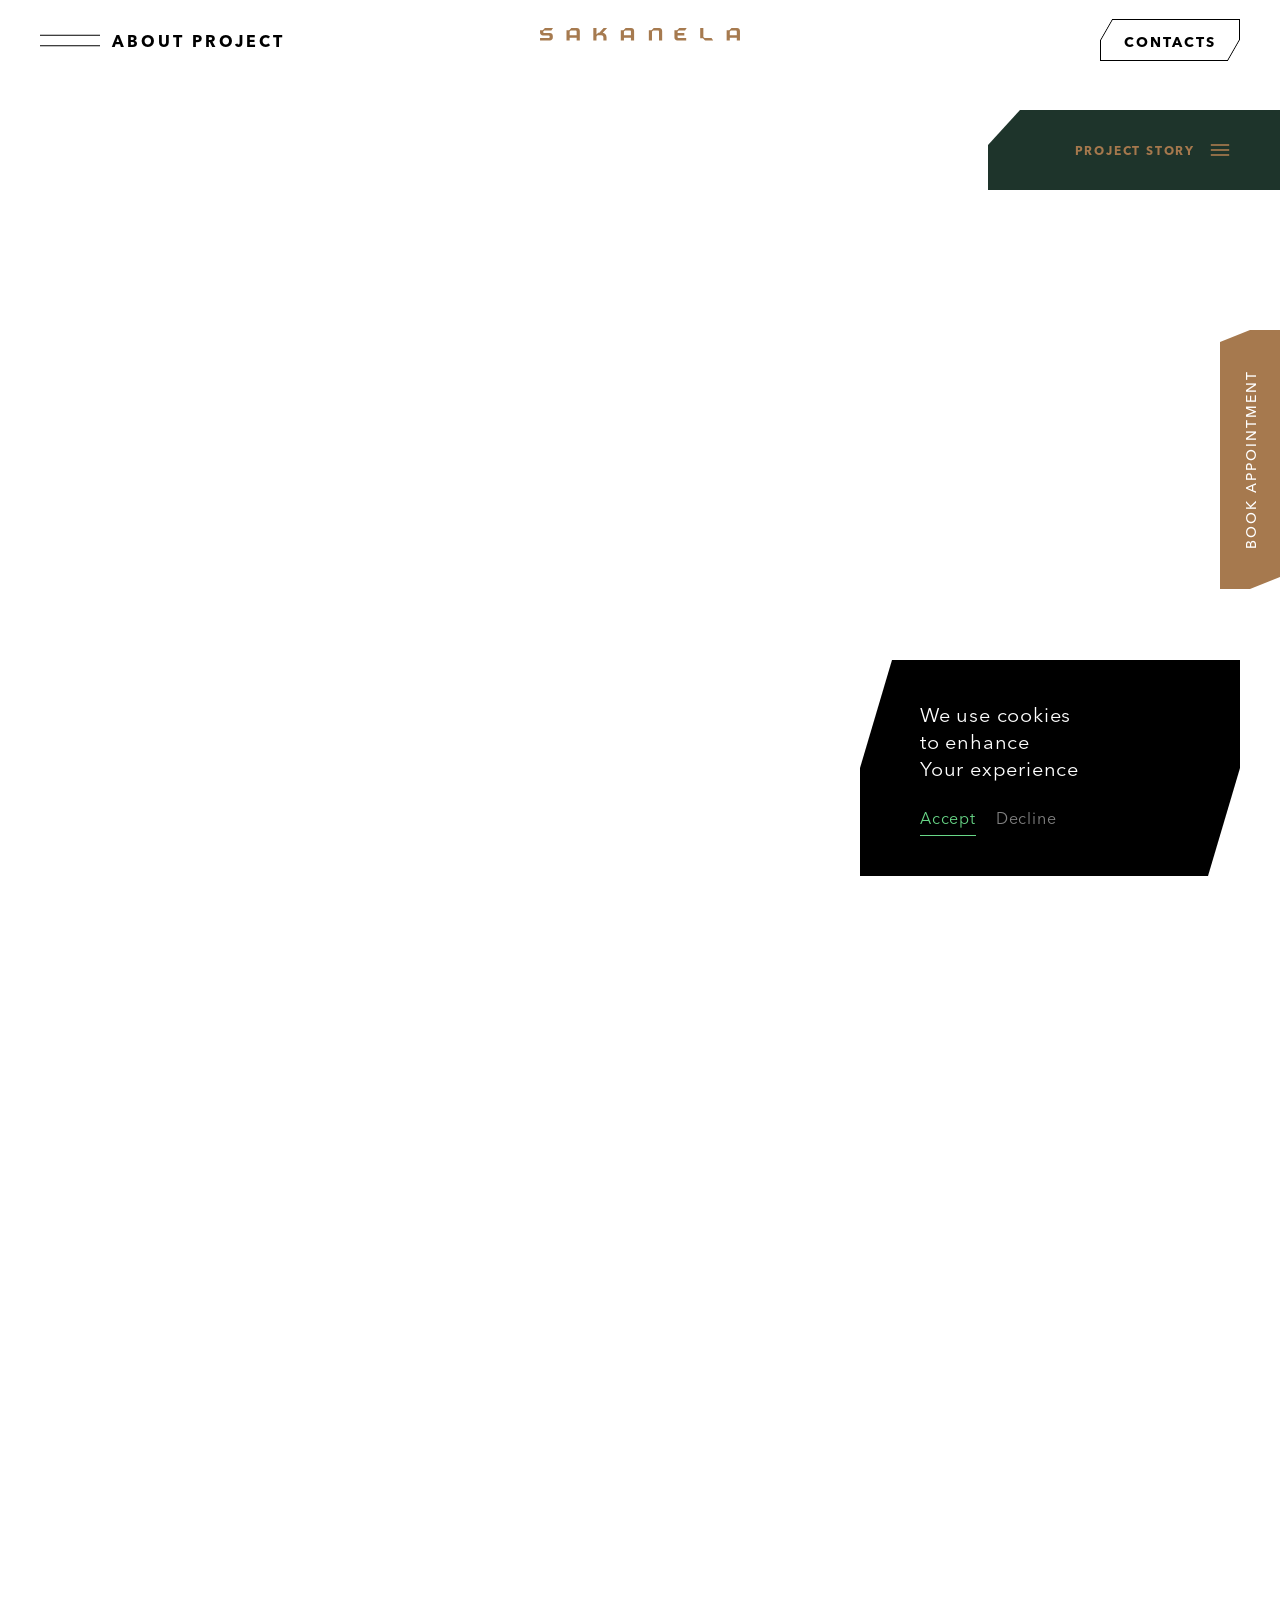
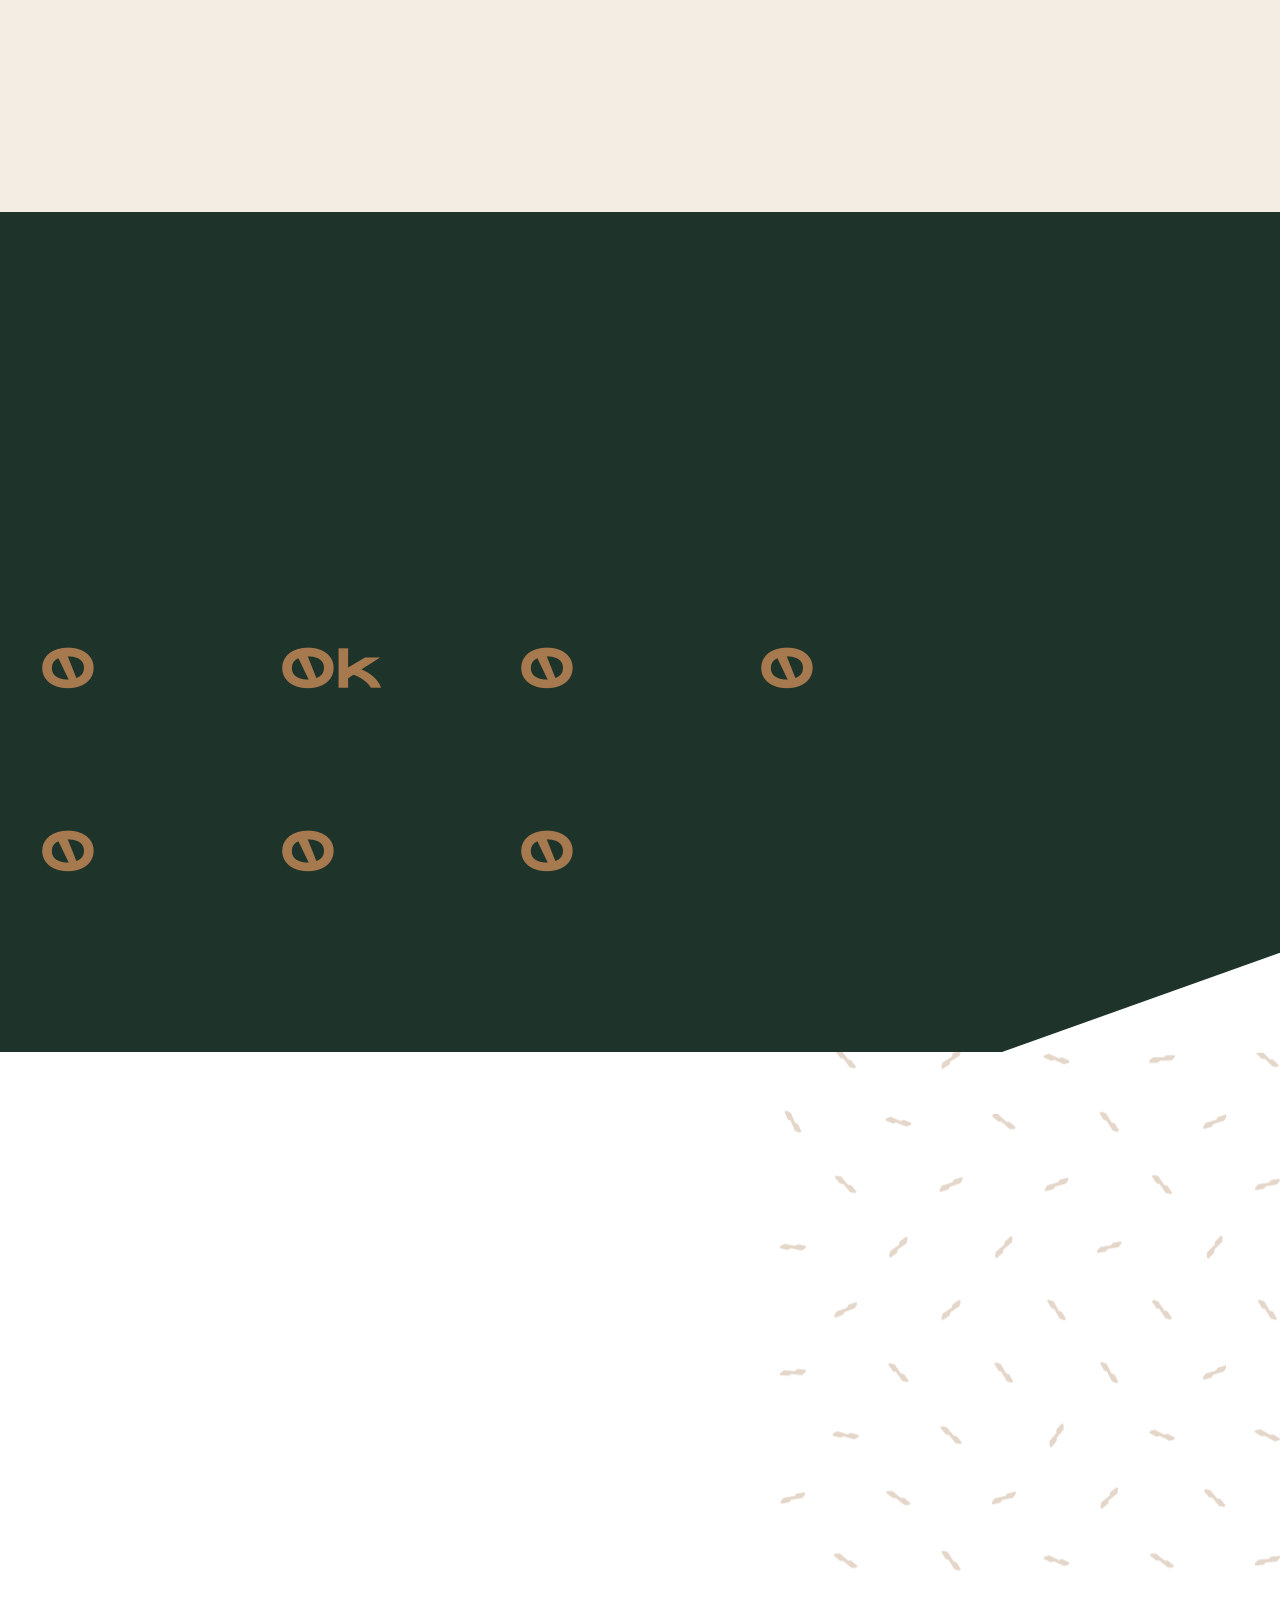
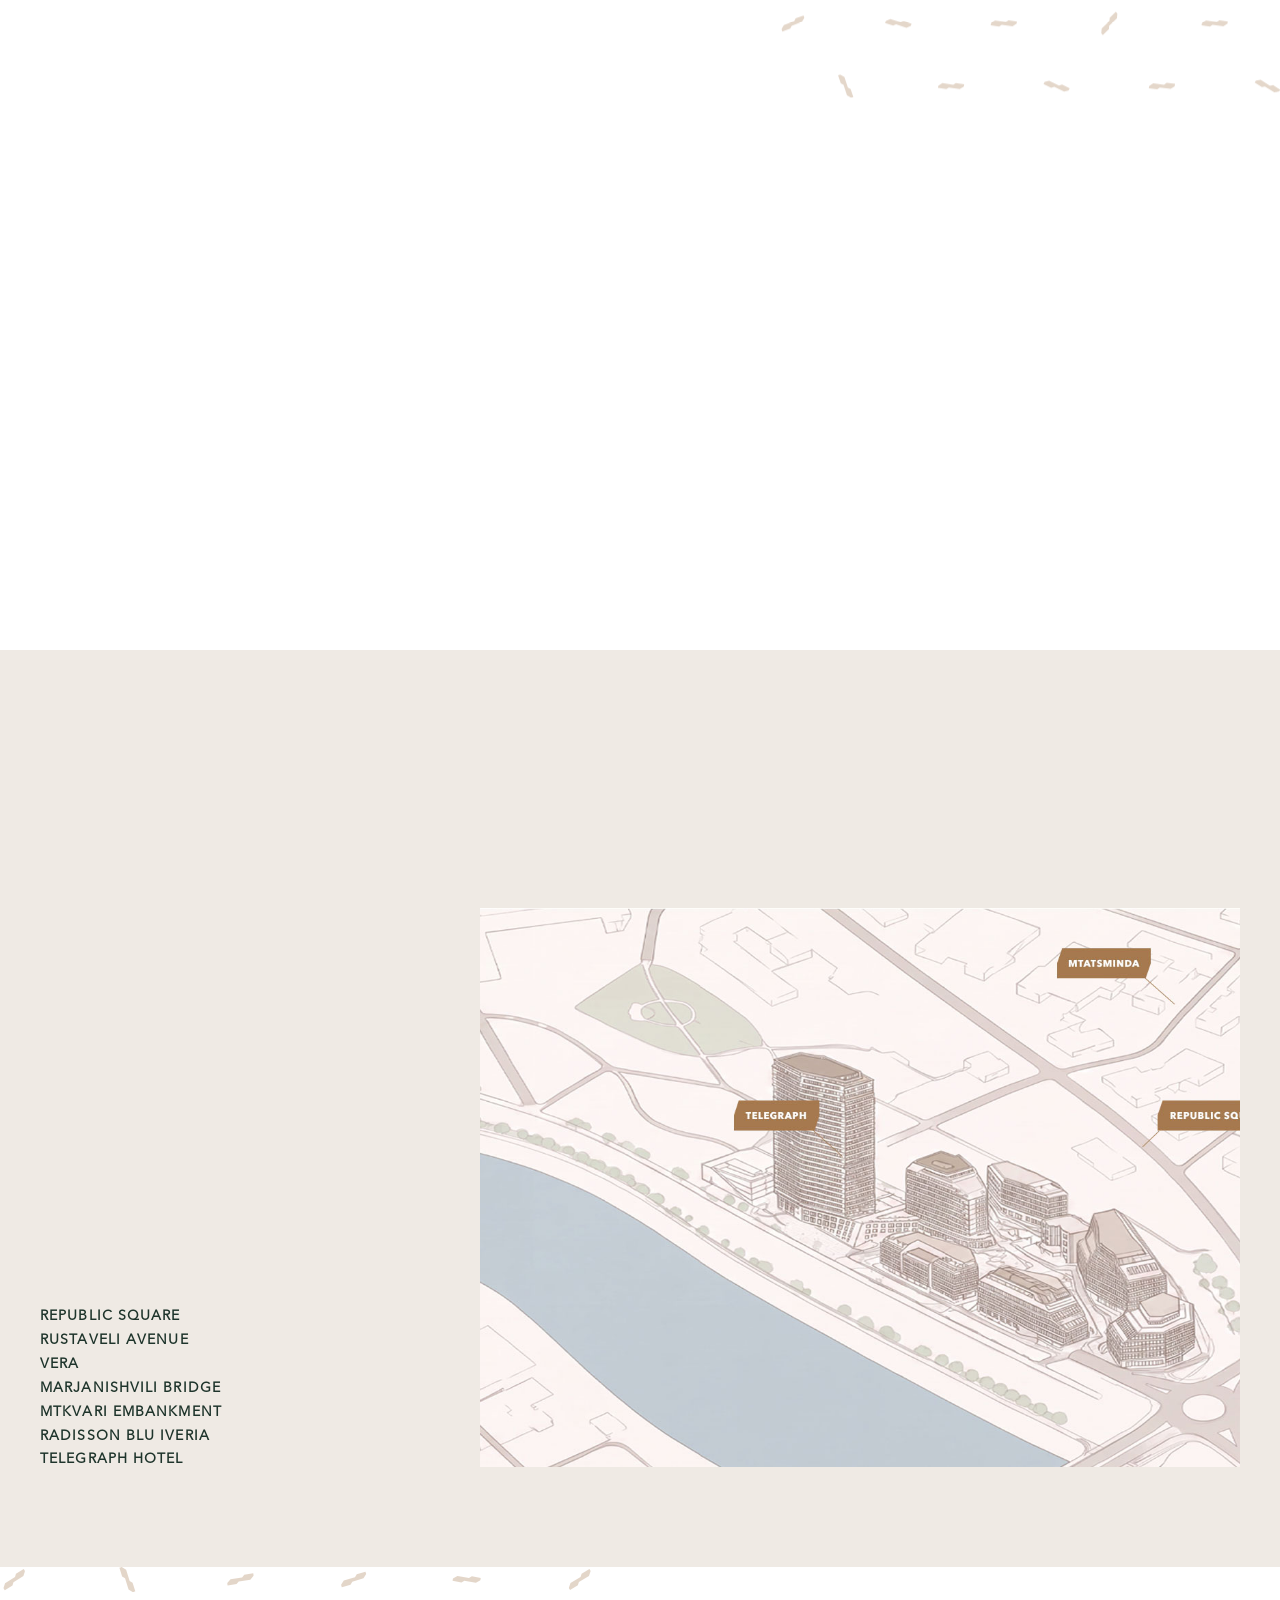
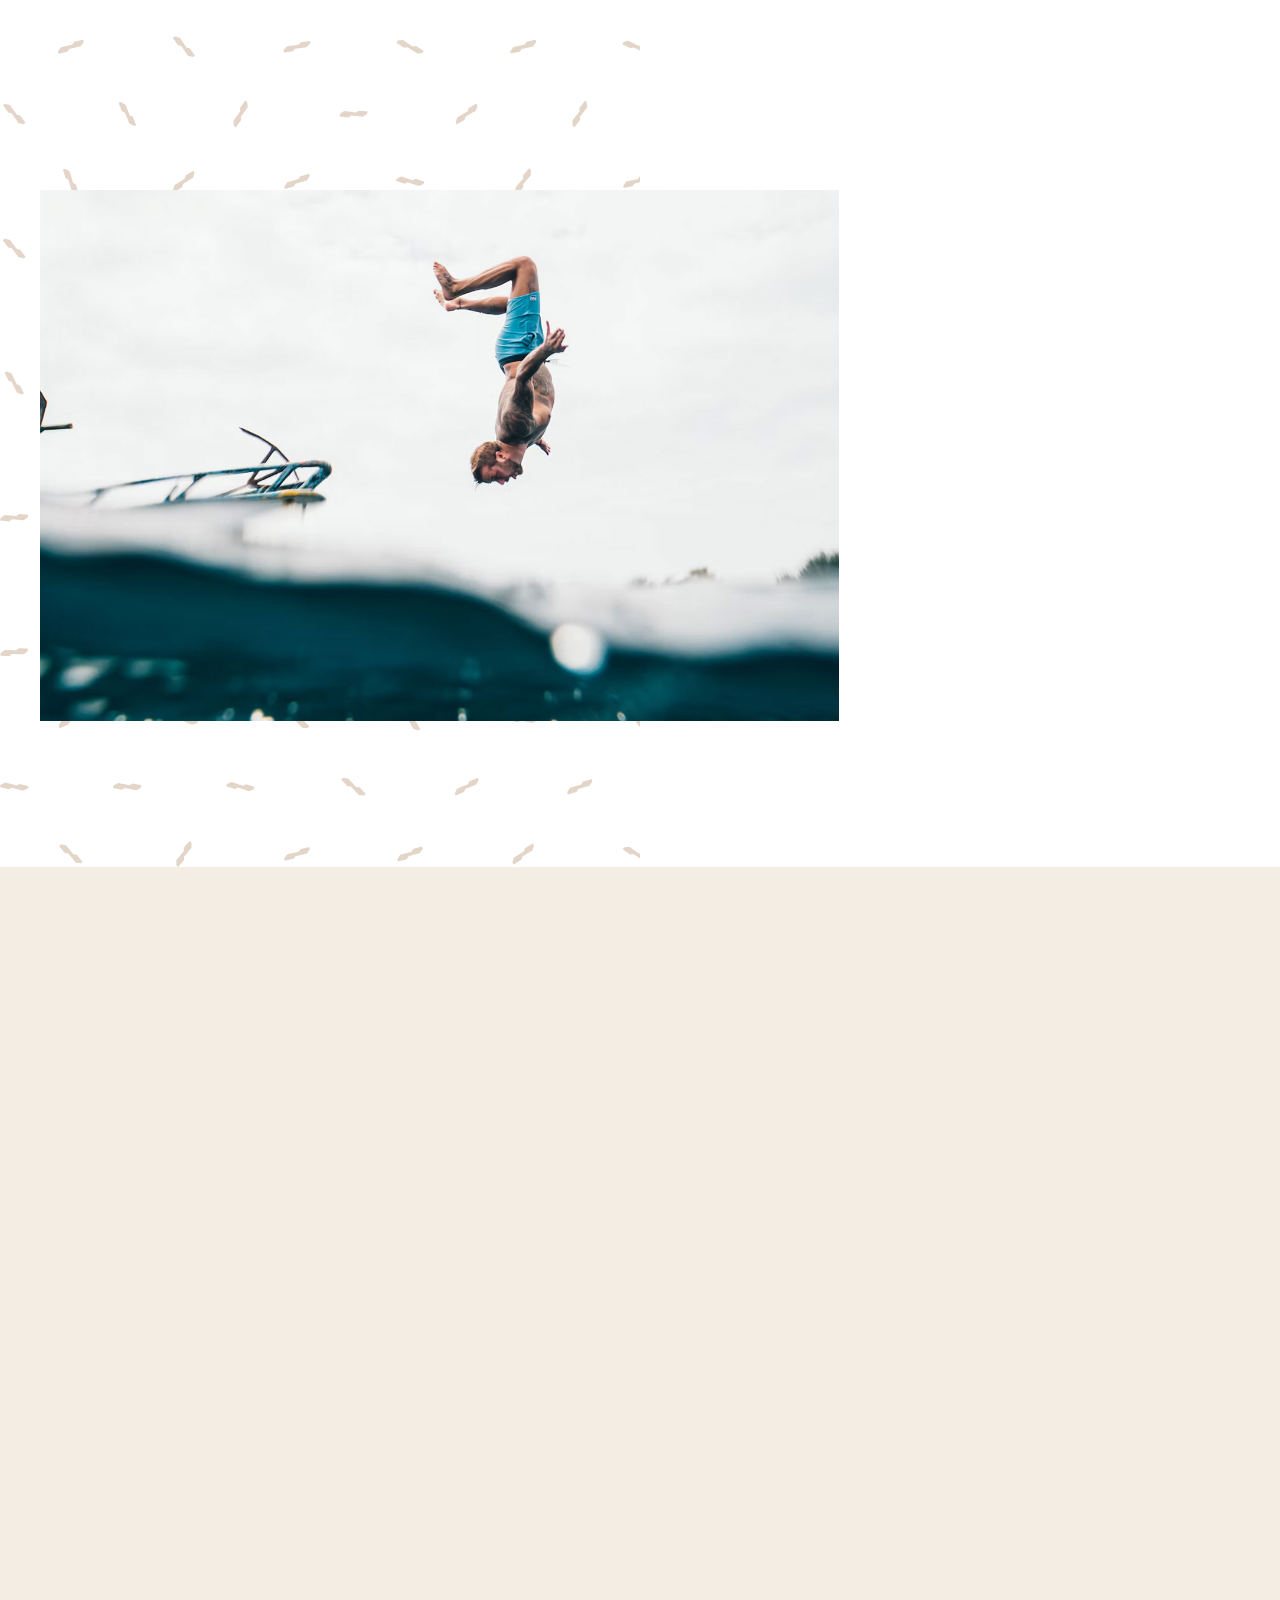
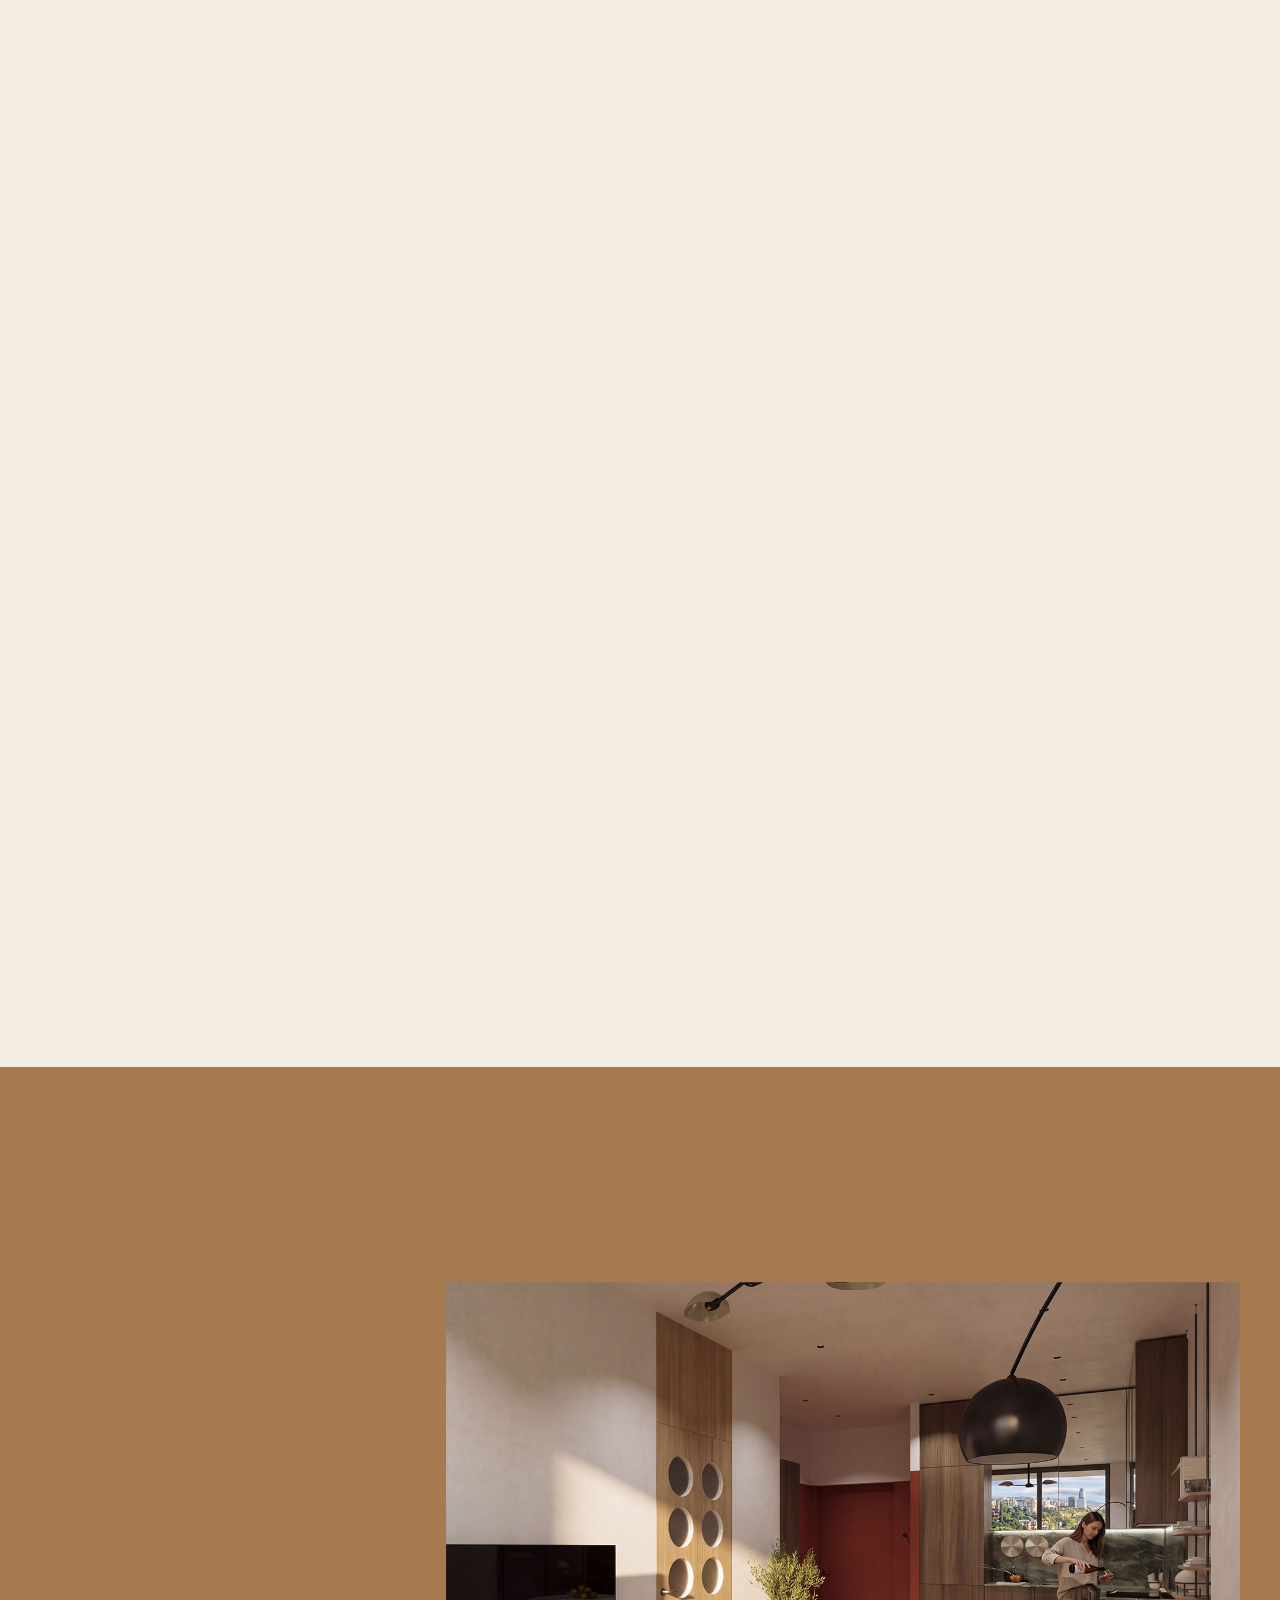
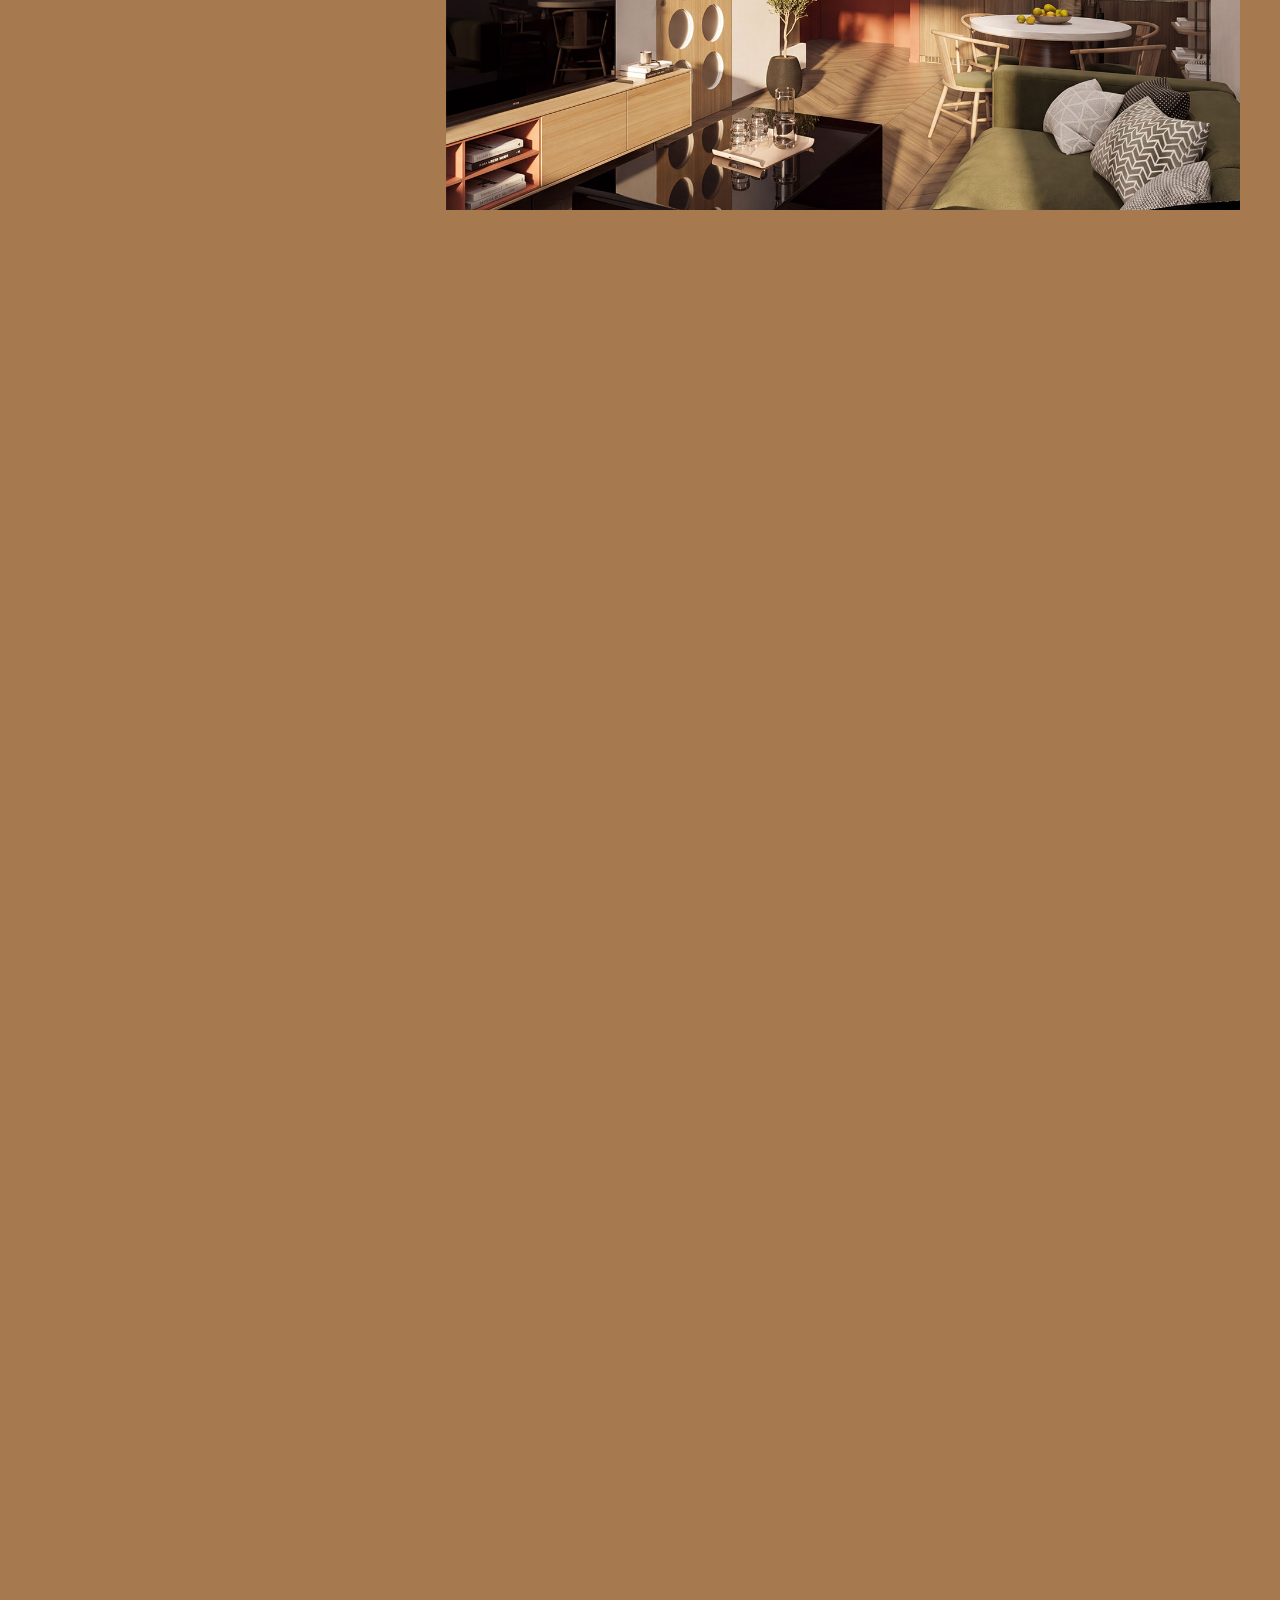
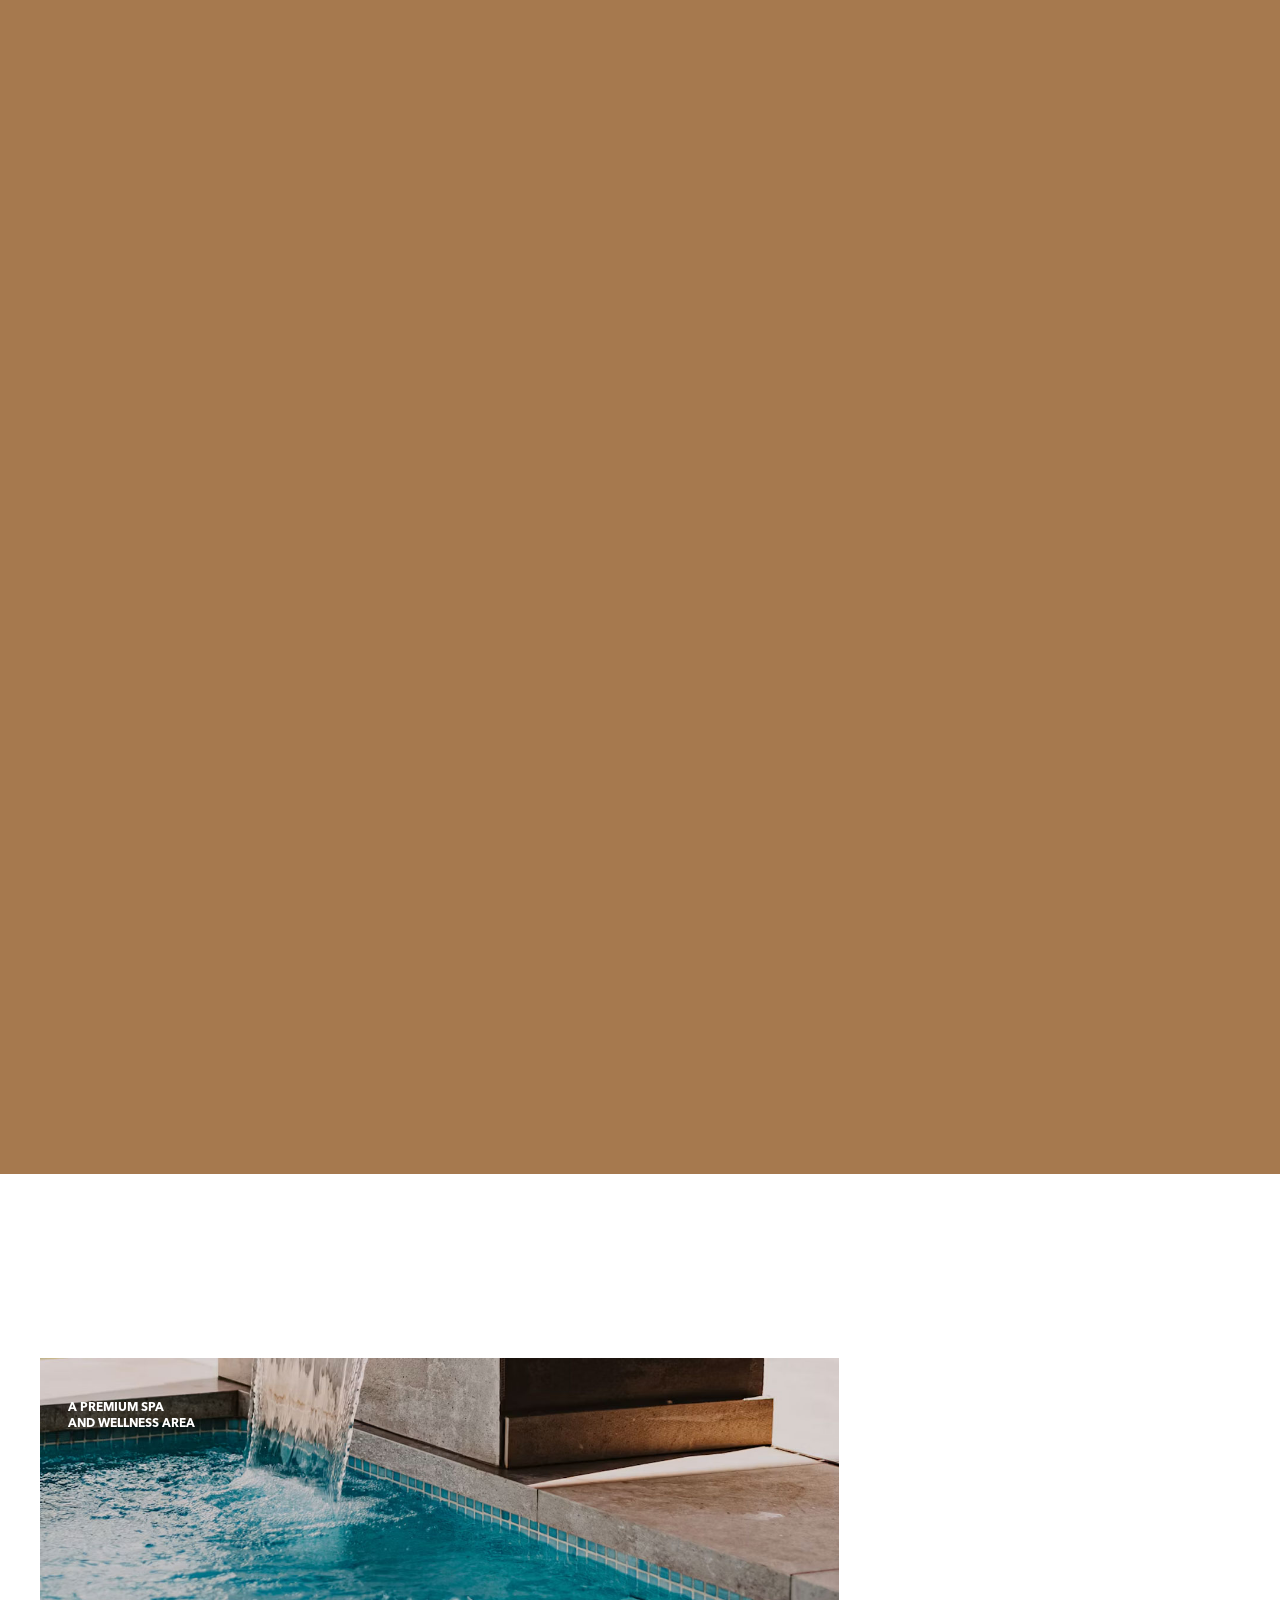
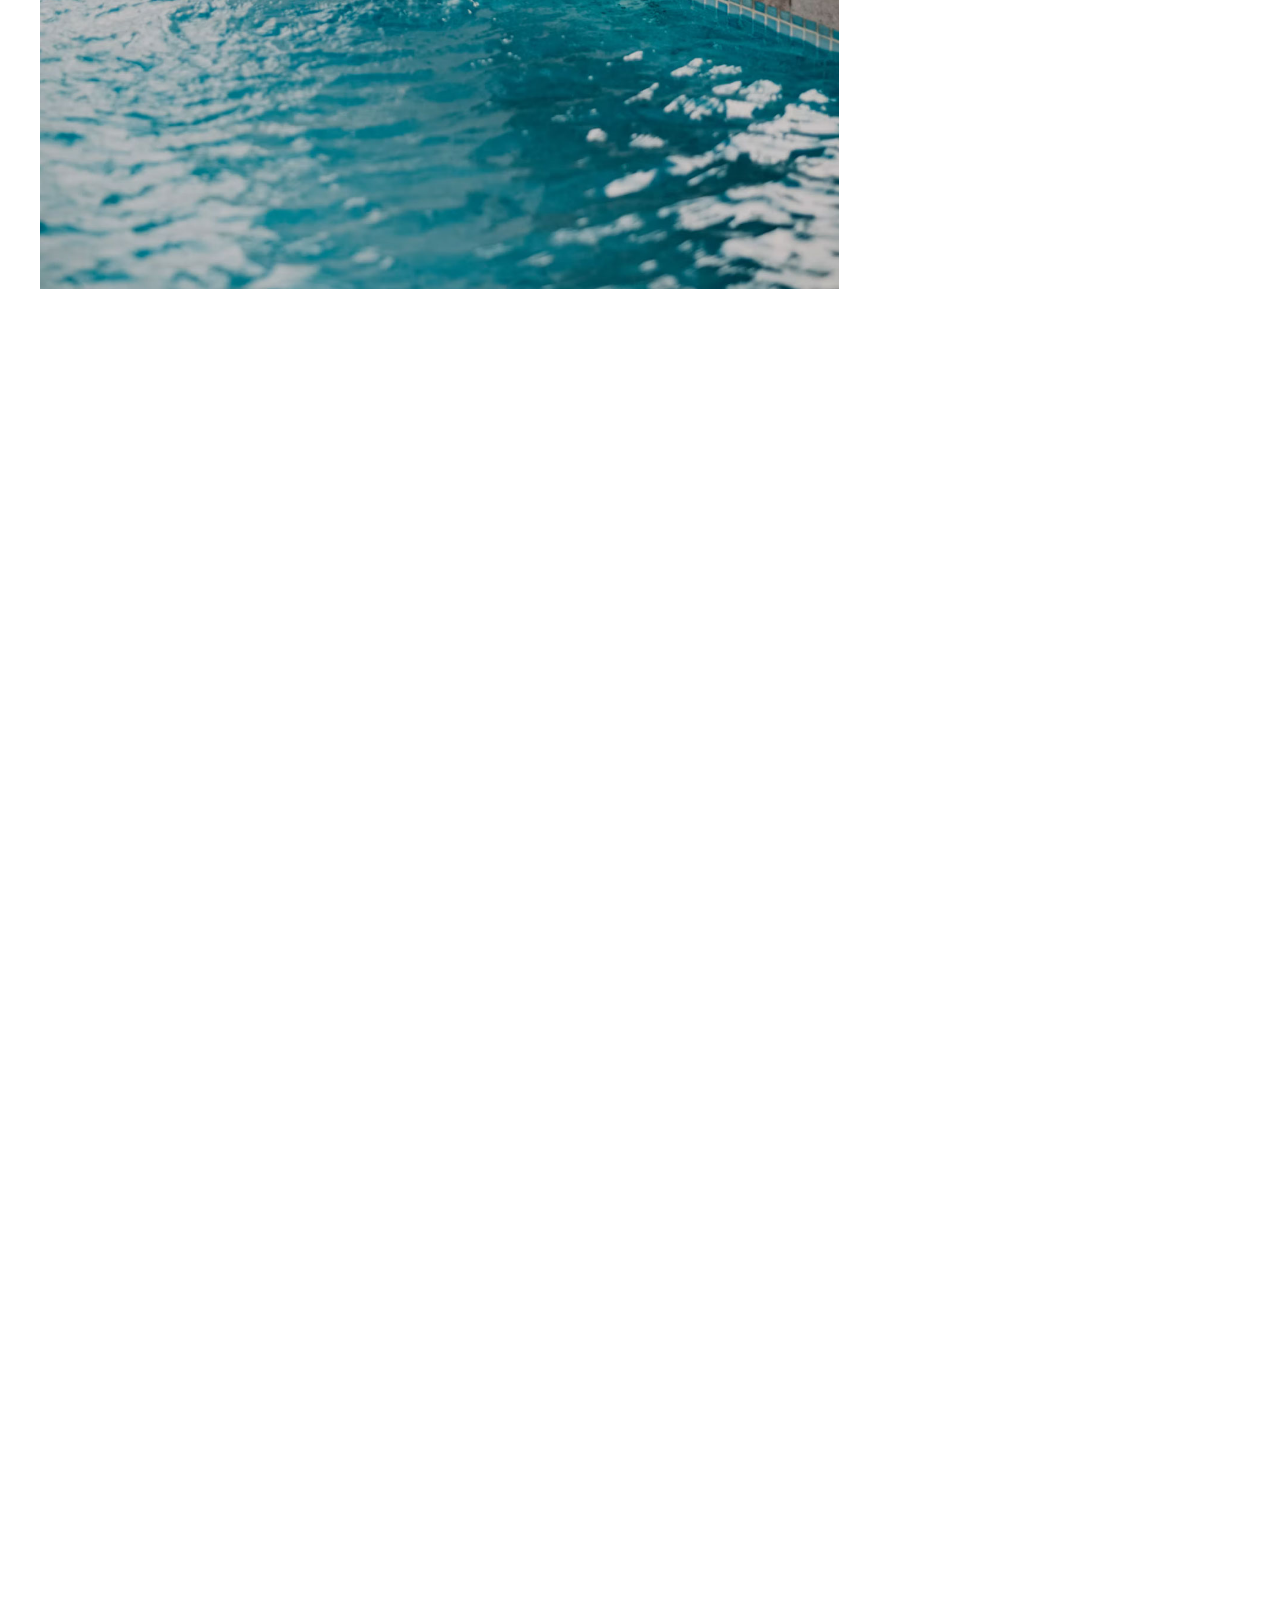
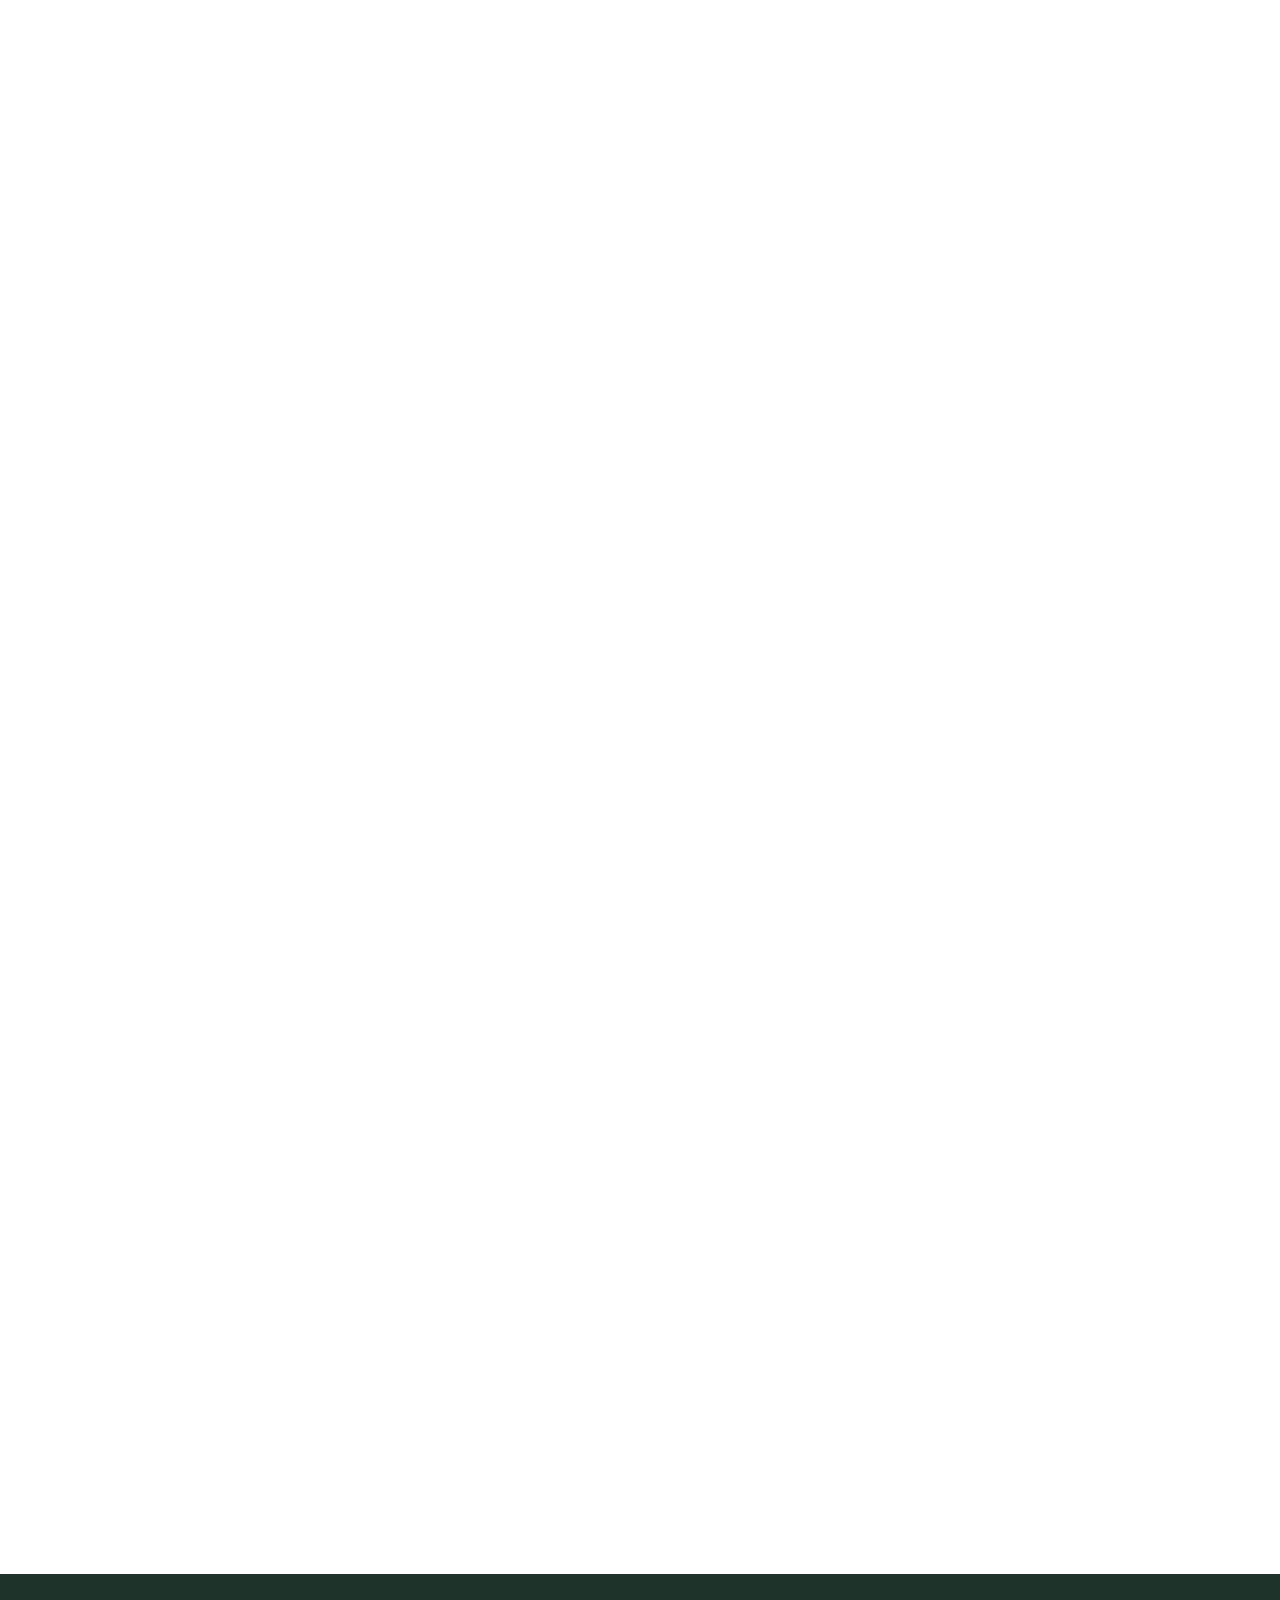
<file: about.html>
<!doctype html>
<html lang="en">

<head>
  <meta charset="UTF-8" />
  <meta name="viewport" content="width=device-width, initial-scale=1" />
  <meta name="theme-color" content="#f3ede4" />
  <title>Sakanela — About project</title>
  <meta name="description"
    content="Sakanela is a project about the history of Sakanela and the way of living at Sakanela." />
  <meta property="og:title" content="Sakanela — About project" />
  <meta property="og:description"
    content="Interiors, courtyards, and rooms designed to hold silence as carefully as light." />
  <meta property="og:image" content="./images/og-image.svg" />
  <link rel="icon" type="image/svg+xml" href="./favicon.svg" />
  <link rel="preconnect" href="https://fonts.googleapis.com" />
  <link rel="preconnect" href="https://fonts.gstatic.com" crossorigin />
  <link
    href="https://fonts.googleapis.com/css2?family=Fraunces:ital,opsz,wght@0,9..144,500;0,9..144,600;1,9..144,400&family=Outfit:wght@200;300;400;500;600&display=swap"
    rel="stylesheet" />
    <script type="module" crossorigin src="./js/main.js"></script>
    <link rel="stylesheet" crossorigin href="./style.css">
  </head>

<body class="page-shell about-page" data-page="about" id="top">
  <div class="site-loader" data-site-loader role="status" aria-live="polite" aria-busy="true"
    aria-label="Loading Sakanela">
    <div class="site-loader__panel site-loader__panel--left" data-loader-panel="left"></div>
    <div class="site-loader__panel site-loader__panel--right" data-loader-panel="right"></div>
    <div class="site-loader__brand" data-loader-brand></div>
  </div>
  <a class="skip-link" href="#main">Skip to content</a>
  <header class="site-header site-header--overlay" data-header>
    <div class="site-header__inner">
      <button class="nav-toggle" type="button" data-nav-toggle aria-expanded="false" aria-controls="site-nav"
        aria-label="Open menu">
        <svg class="nav-toggle__bars" aria-hidden="true">
          <g fill="none" stroke="currentColor" stroke-width="1">
            <line class="nav-toggle__bar nav-toggle__bar--top" x1="0" y1="0.25" x2="100%" y2="0.25" />
            <g class="nav-toggle__bar-shift">
              <line class="nav-toggle__bar nav-toggle__bar--bottom" x1="0" y1="5.75" x2="100%" y2="5.75" />
            </g>
          </g>
        </svg>
        <span class="nav-toggle__label">about project</span>
      </button>
      <a class="logo" href="index.html" aria-label="Sakanela home">
        <img src="./assets/en_logo.svg" alt="Sakanela by Silk Development" width="280" height="34" />
      </a>
      <a class="btn btn--outline site-header__contact" href="contact.html"> Contacts </a>
    </div>
  </header>
  <nav class="site-nav" id="site-nav" data-nav data-lenis-prevent>
    <ul class="site-nav__list">
      <li>
        <a class="site-nav__link" href="./index.html" data-nav-link>
          <span class="site-nav__spin"><span class="site-nav__face">Homepage</span><span
              class="site-nav__face site-nav__face--next" aria-hidden="true">Homepage</span></span>
        </a>
      </li>
      <li>
        <a class="site-nav__link" href="about.html" data-nav-link>
          <span class="site-nav__spin"><span class="site-nav__face">About project</span><span
              class="site-nav__face site-nav__face--next" aria-hidden="true">About project</span></span>
        </a>
      </li>
      <li>
        <a class="site-nav__link" href="architecture.html" data-nav-link>
          <span class="site-nav__spin"><span class="site-nav__face">architecture & design</span><span
              class="site-nav__face site-nav__face--next" aria-hidden="true">architecture & design</span></span>
        </a>
      </li>
      <li>
        <a class="site-nav__link" href="news.html" data-nav-link>
          <span class="site-nav__spin"><span class="site-nav__face">news</span><span
              class="site-nav__face site-nav__face--next" aria-hidden="true">news</span></span>
        </a>
      </li>
      <li>
        <a class="site-nav__link" href="contact.html" data-nav-link>
          <span class="site-nav__spin"><span class="site-nav__face">Contact</span><span
              class="site-nav__face site-nav__face--next" aria-hidden="true">Contact</span></span>
        </a>
      </li>
    </ul>

    <div class="site-nav__footer">
      <div class="site-nav__contact">
        <p class="site-nav__contact-label">Email</p>
        <a class="site-nav__contact-value" href="mailto:hello@sakanela.ge">hello@sakanela.ge</a>
      </div>
      <div class="site-nav__contact">
        <p class="site-nav__contact-label">Phone</p>
        <a class="site-nav__contact-value" href="tel:+9954747447">+995 47 474 47</a>
      </div>
      <nav class="site-nav__contact" aria-label="Follow Us">
        <p class="site-nav__contact-label">Follow Us</p>
        <ul class="site-nav__social">
          <li><a href="#">Facebook</a></li>
          <li><a href="#">Linkedin</a></li>
          <li><a href="#">Instagram</a></li>
        </ul>
      </nav>
    </div>

    <div class="site-nav__languages" aria-label="Language">
      <a class="site-nav__language is-active" href="index.html" hreflang="en" lang="en" aria-current="true"
        aria-label="English"><span class="site-nav__language-text"><span class="site-nav__spin"><span
              class="site-nav__face">EN</span><span class="site-nav__face site-nav__face--next"
              aria-hidden="true">EN</span></span></span></a>
      <a class="site-nav__language" href="index.html" hreflang="ka" lang="ka" aria-label="Georgian"><span
          class="site-nav__language-text"><span class="site-nav__spin"><span class="site-nav__face">GE</span><span
              class="site-nav__face site-nav__face--next" aria-hidden="true">GE</span></span></span></a>
      <a class="site-nav__language" href="index.html" hreflang="ru" lang="ru" aria-label="Russian"><span
          class="site-nav__language-text"><span class="site-nav__spin"><span class="site-nav__face">RU</span><span
              class="site-nav__face site-nav__face--next" aria-hidden="true">RU</span></span></span></a>
    </div>
  </nav>

  <main id="main">
    <button class="book-button" type="button" data-book-open aria-haspopup="dialog" aria-controls="book-modal"
      aria-expanded="false">
      <span class="book-button__label">book appointment</span>
    </button>
    <nav class="section-nav is-collapsed" data-section-nav aria-label="On this page">
      <div class="section-nav__head">
        <button class="section-nav__close" type="button" data-section-nav-close aria-expanded="false"
          aria-controls="section-nav-list" aria-label="Open project story">
          <p class="section-nav__label">Project story</p>
          <svg viewBox="0 0 12 12" width="20" height="20" aria-hidden="true">
            <g fill="none" stroke="currentColor" stroke-width="1">
              <line class="section-nav__icon-line section-nav__icon-line--top" x1="0.5" y1="3" x2="11.5" y2="3" />
              <line class="section-nav__icon-line section-nav__icon-line--middle" x1="0.5" y1="6" x2="11.5" y2="6" />
              <line class="section-nav__icon-line section-nav__icon-line--bottom" x1="0.5" y1="9" x2="11.5" y2="9" />
            </g>
          </svg>
        </button>
      </div>
      <ul class="section-nav__list" id="section-nav-list" inert aria-hidden="true">
        <li>
          <a class="section-nav__link" href="#history" data-section-link>project story</a>
        </li>
        <li>
          <a class="section-nav__link" href="#details" data-section-link>details</a>
        </li>
        <li>
          <a class="section-nav__link" href="#behind-sakanela" data-section-link>behind sakanela</a>
        </li>
        <li>
          <a class="section-nav__link" href="#masterplan" data-section-link>masterplan</a>
        </li>
        <li>
          <a class="section-nav__link" href="#lifestyle" data-section-link>vision & lifestyle</a>
        </li>
        <li>
          <a class="section-nav__link" href="#appartments" data-section-link>appartments</a>
        </li>
        <li>
          <a class="section-nav__link" href="#amenities" data-section-link>amenities</a>
        </li>
        <li>
          <a class="section-nav__link" href="#safety" data-section-link>safety</a>
        </li>
      </ul>
    </nav>
    <div class="story-scene" data-hero-scene data-parallax-trigger data-parallax-start="top top"
      data-parallax-end="bottom bottom">

      <section class="section about-story" id="history" data-story-gallery data-nav-tone="dark"
        aria-labelledby="about-story-title">
        <div class="hero__wave" aria-hidden="true"></div>
        <div class="container about-story__inner">
          <header class="about-story__head">
            <p class="about-story__eyebrow" data-animate>Story</p>
            <h2 class="about-story__title" id="about-story-title" data-animate>
              <span class="about-story__title-line">A place where the city</span>
              <span class="about-story__title-line about-story__title-line--accent">
                was always in motion
              </span>
            </h2>
          </header>

          <div class="about-story__grid">
            <div class="about-story__col about-story__col--left">
              <figure class="about-story__figure about-story__figure--archive parallax-media" data-animate
                data-parallax-trigger>
                <img src="./assets/1left.jpg" alt="Historic bridge over the Mtkvari River in old Tbilisi"
                  width="720" height="840" loading="lazy" data-parallax-speed="0.4" />
              </figure>

              <div class="about-story__copy" data-animate data-animate-delay="1">
                <p>
                  The history of Sakanela began when Tbilisi was expanding toward modern-day
                  Vera. In the late 19th and early 20th centuries, a network of streets and slopes
                  gradually emerged here, connecting the heights of Vera to the banks of the
                  Mtkvari River. Sakanela Descent was an integral part of this urban route: a
                  gateway from the upper city down to the water’s edge.
                </p>
                <p class="about-story__lead">
                  Nearby lay Belle-Vue, one of the most prominent public gardens of old Tbilisi,
                  while just a short distance away, at the top of Vera Descent, a historic
                  velodrome hosted races. Thus, this place wove together the city’s daily rhythms,
                  its constant movement, and its moments of unhurried leisure.
                </p>
                <p>
                  Over time, much of the historical architecture vanished, yet the significance
                  of this location and its connection to the city remained untouched.
                </p>
              </div>
            </div>

            <div class="about-story__col about-story__col--right">
              <figure class="about-story__figure about-story__figure--render" data-animate data-animate-delay="1">
                <div class="about-story__slides" data-story-slider>
                  <figure class="about-story__slide" data-story-slide>
                    <img src="./assets/1.jpg"
                      alt="Sakanela beside the Tbilisi skyline, with the television tower on the hill" width="1122"
                      height="920" loading="lazy" />
                  </figure>
                  <figure class="about-story__slide" data-story-slide>
                    <img src="./assets/2.jpg"
                      alt="Aerial view of Sakanela along the Mtkvari River" width="1122" height="920" loading="lazy" />
                  </figure>
                  <figure class="about-story__slide" data-story-slide>
                    <img src="./assets/3.jpg"
                      alt="Sakanela facade overlooking the Mtkvari River and the city" width="1122" height="920"
                      loading="lazy" />
                  </figure>
                </div>
              </figure>
            </div>
          </div>
        </div>
      </section>
    </div>

    <div class="details-scene" data-details-scene>
      <section class="details" id="details" data-nav-tone="dark" aria-labelledby="details-title">
        <div class="container details__inner">
          <p class="details__eyebrow" data-animate>Details</p>
          <h2 class="details__title" id="details-title" data-animate>
            <span class="details__title-line">A multifunctional complex</span>
            <span class="details__title-line">integrated into the city</span>
          </h2>
          <p class="details__copy" data-animate data-animate-delay="1">
            At Sakanela, your living environment extends well beyond your apartment. Everything that
            makes daily life seamless and comfortable is brought together within a single
            development: fitness, spa, dining, spaces for work, meetings, and relaxation. Here, the
            vibrant rhythm of the city and a peaceful residential environment come naturally
            together.
          </p>
          <ul class="details__stats">
            <li class="details__stat" data-animate>
              <p class="details__value">2</p>
              <p class="details__label"><span class="color-gold">Ha</span><br />Project site</p>
            </li>
            <li class="details__stat" data-animate data-animate-delay="1">
              <p class="details__value">108k</p>
              <p class="details__label"><span class="color-gold">Sq.m.</span><br />Total project area</p>
            </li>
            <li class="details__stat" data-animate data-animate-delay="2">
              <p class="details__value">18.750</p>
              <p class="details__label"><span class="color-gold">Sq.m.</span><br />Business and office space</p>
            </li>
            <li class="details__stat" data-animate data-animate-delay="3">
              <p class="details__value">7.250</p>
              <p class="details__label"><span class="color-gold">Sq.m.</span><br />Commercial area</p>
            </li>
            <li class="details__stat" data-animate>
              <p class="details__value">400</p>
              <p class="details__label">Parking spaces</p>
            </li>
            <li class="details__stat" data-animate data-animate-delay="1">
              <p class="details__value">399</p>
              <p class="details__label">Apartments</p>
            </li>
            <li class="details__stat" data-animate data-animate-delay="2">
              <p class="details__value">3.600</p>
              <p class="details__label"><span class="color-gold">Sq.m.</span><br />Spa &amp; wellness</p>
            </li>
          </ul>
        </div>
      </section>

      <section class="behind" id="behind-sakanela" data-nav-tone="light" data-parallax-trigger
        aria-labelledby="behind-title">
        <div class="hero__wave" aria-hidden="true"></div>
        <div class="behind__marks" aria-hidden="true">
          <img src="./assets/bg.svg" alt="" width="171" height="92" data-parallax-speed="0.35" />
        </div>
        <div class="container behind__inner">
          <p class="behind__eyebrow" data-animate>Behind Sakanela</p>
          <h2 class="behind__title" id="behind-title" data-animate>
            <span class="behind__title-line">The Experience</span>
            <span class="behind__title-line">Behind Sakanela</span>
          </h2>
          <div class="behind__body" data-animate data-animate-delay="1">
            <p class="behind__copy">
              Since 2005, Silk Development has been developing premium hospitality, residential, and
              mixed-use projects in Georgia. For the company, it is essential to honour the unique
              history and heritage of each location and to design new spaces with a long-term vision.
            </p>
            <p class="behind__lead">
              <span>Silk Development's landmark</span>
              <span>projects include:</span>
            </p>
          </div>
        </div>
        <div class="container">
          <div class="living-carousel" data-living-carousel data-animate data-animate-delay="2">
            <div class="swiper living-carousel__slider" data-living-carousel-slider>
              <div class="swiper-wrapper">
                <div class="swiper-slide living-carousel__slide">
                  <article class="living-card">
                    <div class="living-card__media">
                      <img src="./assets/living-fitness.jpg"
                        alt="Outdoor pool framed by a timber deck and garden" width="1200" height="800"
                        loading="lazy" />
                    </div>
                    <h3 class="living-card__title">Fitness</h3>
                  </article>
                </div>
                <div class="swiper-slide living-carousel__slide">
                  <article class="living-card">
                    <div class="living-card__media">
                      <img src="./assets/living-spa.jpg" alt="Dumbbell rack in a sunlit gym" width="1200"
                        height="800" loading="lazy" />
                    </div>
                    <h3 class="living-card__title">Spa</h3>
                  </article>
                </div>
                <div class="swiper-slide living-carousel__slide">
                  <article class="living-card">
                    <div class="living-card__media">
                      <img src="./assets/living-work.jpg"
                        alt="Quiet office corridor with glass-walled workspaces" width="1200" height="800"
                        loading="lazy" />
                    </div>
                    <h3 class="living-card__title">Spaces for work</h3>
                  </article>
                </div>
                <div class="swiper-slide living-carousel__slide">
                  <article class="living-card">
                    <div class="living-card__media">
                      <img src="./assets/living-meetings.jpg" alt="Meeting table in a light-filled room"
                        width="1200" height="800" loading="lazy" />
                    </div>
                    <h3 class="living-card__title">Meetings</h3>
                  </article>
                </div>
                <div class="swiper-slide living-carousel__slide">
                  <article class="living-card">
                    <div class="living-card__media">
                      <img src="./assets/living-relaxation.jpg"
                        alt="Hotel courtyard and pool for unhurried rest" width="1200" height="800" loading="lazy" />
                    </div>
                    <h3 class="living-card__title">Relaxation</h3>
                  </article>
                </div>
              </div>
            </div>
            <div class="swiper-scrollbar living-carousel__scrollbar" data-living-carousel-scrollbar></div>
          </div>
        </div>
      </section>
    </div>

    <section class="masterplan" id="masterplan" data-nav-tone="light" aria-labelledby="masterplan-title"
      data-masterplan>
      <div class="masterplan__layout container">
        <p class="masterplan__eyebrow" data-animate>Masterplan</p>
        <h2 class="masterplan__title" id="masterplan-title" data-animate>
          <span class="masterplan__title-line">A place where</span>
          <span class="masterplan__title-line">the city</span>
          <span class="masterplan__title-line masterplan__title-line--accent">was always</span>
          <span class="masterplan__title-line masterplan__title-line--accent">in motion</span>
        </h2>
        <div class="masterplan__copy" data-animate data-animate-delay="1">
          <p>
            Sakanela is situated on the right embankment of the Mtkvari River, adjacent to
            Republic Square, right where Vera, Rustaveli Avenue, the embankment, and
            Marjanishvili all converge.
          </p>
          <p>
            As a result, the most vital parts of the city become effortlessly accessible in
            your day-to-day life.
          </p>
          <p class="masterplan__lead">Just a short walk or a few minutes' drive away:</p>
          <ul class="masterplan__places">
            <li>Republic Square</li>
            <li>Rustaveli Avenue</li>
            <li>Vera</li>
            <li>Marjanishvili Bridge</li>
            <li>Mtkvari Embankment</li>
            <li>Radisson Blu Iveria</li>
            <li>Telegraph Hotel</li>
          </ul>
        </div>
        <figure class="masterplan__media">
          <img src="./assets/masterplan.jpg"
            alt="Sakanela beside the Mtkvari River, near Republic Square" width="1200" height="800" loading="lazy" />
        </figure>
      </div>
    </section>

    <section class="lifestyle" id="lifestyle" data-nav-tone="light" data-lifestyle aria-labelledby="lifestyle-title">
      <div class="lifestyle__marks" aria-hidden="true">
        <img src="./assets/bg.svg" alt="" width="171" height="92" />
      </div>
      <div class="container lifestyle__inner">
        <div class="lifestyle__layout">
          <p class="lifestyle__eyebrow" data-animate>Lifestyle</p>
          <h2 class="lifestyle__title" id="lifestyle-title" data-animate>
            <span class="lifestyle__title-lead">A new<br />standard of</span>
            <span class="lifestyle__title-accent">City-centre<br />living</span>
          </h2>
          <div class="lifestyle__media">
            <div class="lifestyle__slides">
              <figure class="lifestyle__slide" data-lifestyle-slide>
                <img src="./assets/12.jpg"
                  alt="Courtyard and pool framed by Sakanela’s architecture" width="1200" height="800" loading="lazy" />
              </figure>
              <figure class="lifestyle__slide" data-lifestyle-slide>
                <img src="./assets/22.jpg"
                  alt="Outdoor pool framed by a timber deck and garden" width="1200" height="800" loading="lazy" />
              </figure>
              <figure class="lifestyle__slide" data-lifestyle-slide>
                <img src="./assets/32.jpg"
                  alt="Quiet office corridor with glass-walled workspaces" width="1200" height="801" loading="lazy" />
              </figure>
            </div>
          </div>
          <div class="lifestyle__content" data-animate data-animate-delay="1">
            <div class="lifestyle__copy">
              <p>
                Rather than a single massive block, Sakanela is designed as seven distinct buildings
                distributed across two hectares.
              </p>
              <p>
                The space between them is dedicated to inner courtyards, pedestrian lanes, landscaped
                green zones, and open plazas, lending the entire development a greater sense of
                openness and freedom.
              </p>
              <p>
                This master plan creates inviting spots for both children and adults to relax, gather,
                and connect.
              </p>
            </div>
          </div>
        </div>
      </div>
    </section>

    <section class="appartments brown" id="appartments" data-nav-tone="dark" data-appartments
      aria-labelledby="appartments-title">
      <div class="container appartments__inner">
        <div class="appartments__layout">
          <div class="appartments__content">
            <p class="appartments__eyebrow" data-animate>Apartments</p>
            <h2 class="appartments__title" id="appartments-title" data-animate>
              <span class="appartments__title-lead">Your space at</span>
              <span class="appartments__title-accent">Sakanela</span>
            </h2>
            <div class="appartments__copy" data-animate data-animate-delay="1">
              <p>
                Sakanela will feature 1-, 2-, and 3-bedroom apartments tailored to fit
                diverse lifestyles and needs. Depending on their position, the apartments
                offer panoramic views over the Mtkvari River, Mtatsminda, the historic
                districts of Tbilisi, and the city skyline.
              </p>
              <p>
                Ceiling heights of 3 to 3.1 metres and expansive floor-to-ceiling windows
                fill the rooms with natural light, enhancing the sense of spaciousness and
                freedom.
              </p>
              <p>
                The apartments will be delivered in green-frame condition. This will give
                owners the freedom to tailor the interiors to their individual tastes and
                lifestyles.
              </p>
            </div>
            <div class="appartments__action" data-animate data-animate-delay="2">
              <button class="btn btn--outline" type="button" data-conditions-open aria-expanded="false"
                aria-controls="conditions-modal">
                See conditions
                <span class="btn__arrow" aria-hidden="true">
                  <svg viewBox="0 0 24 24" fill="none" stroke="currentColor" stroke-width="2">
                    <path d="M5 12h14M12 5l7 7-7 7" />
                  </svg>
                </span>
              </button>
            </div>
          </div>
          <div class="appartments__media">
            <div class="appartments__slides">
              <figure class="appartments__slide" data-appartments-slide>
                <img src="./assets/13.jpg"
                  alt="Daylit room with a long table and floor-to-ceiling windows" width="1200" height="800"
                  loading="lazy" />
              </figure>
              <figure class="appartments__slide" data-appartments-slide>
                <img src="./assets/23.jpg"
                  alt="Open interior with a kitchen and seating" width="1200" height="800" loading="lazy" />
              </figure>
              <figure class="appartments__slide" data-appartments-slide>
                <img src="./assets/33.jpg"
                  alt="Calm interior finished in warm timber and stone" width="1200" height="800" loading="lazy" />
              </figure>
            </div>
          </div>
        </div>
      </div>
      <div class="appartments__types">
        <div class="container">
          <h3 class="appartments__types-title" id="appartments-types-title">Apartments Types</h3>
          <ul class="appartments__types-list">
            <li class="appartments__type">
              <figure class="appartments__type-media" data-animate="fade">
                <img src="./assets/14.jpg" alt="Isometric view of a one bedroom apartment"
                  width="700" height="600" loading="lazy" />
              </figure>
              <p class="appartments__type-name">One bedroom</p>
            </li>
            <li class="appartments__type">
              <figure class="appartments__type-media" data-animate="fade" data-animate-delay="1">
                <img src="./assets/24.jpg" alt="Isometric view of a two bedroom apartment"
                  width="700" height="600" loading="lazy" />
              </figure>
              <p class="appartments__type-name">Two bedroom</p>
            </li>
            <li class="appartments__type">
              <figure class="appartments__type-media" data-animate="fade" data-animate-delay="2">
                <img src="./assets/34.jpg" alt="Isometric view of a three bedroom apartment"
                  width="700" height="600" loading="lazy" />
              </figure>
              <p class="appartments__type-name">Three bedroom</p>
            </li>
            <li class="appartments__type">
              <figure class="appartments__type-media" data-animate="fade" data-animate-delay="3">
                <img src="./assets/4.jpg" alt="Isometric view of a duplex apartment"
                  width="700" height="600" loading="lazy" />
              </figure>
              <p class="appartments__type-name">Duplex</p>
            </li>
          </ul>
        </div>
      </div>
    </section>









    <section class="amenities" id="amenities" data-nav-tone="light" data-amenities aria-labelledby="amenities-title">
      <div class="container amenities__inner">
        <div class="amenities__layout">
          <div class="amenities__media">
            <div class="amenities__slides">
              <figure class="amenities__slide" data-amenities-slide>
                <img src="./assets/15.jpg" alt="Indoor pool and timber wellness room"
                  width="1200" height="800" loading="lazy" />
                <figcaption class="amenities__caption">A premium spa<br />and wellness area</figcaption>
              </figure>
              <figure class="amenities__slide" data-amenities-slide>
                <img src="./assets/25.jpg" alt="Indoor swimming pool" width="1200"
                  height="800" loading="lazy" />
                <figcaption class="amenities__caption">A 25 metre indoor<br />swimming pool</figcaption>
              </figure>
              <figure class="amenities__slide" data-amenities-slide>
                <img src="./assets/35.jpg" alt="Fitness centre with open training floor"
                  width="1200" height="800" loading="lazy" />
                <figcaption class="amenities__caption">An expansive 600 sq.m<br />fitness centre</figcaption>
              </figure>
              <figure class="amenities__slide" data-amenities-slide>
                <img src="./assets/42.jpg" alt="Group fitness studio" width="1200"
                  height="800" loading="lazy" />
                <figcaption class="amenities__caption">Group fitness<br />studios</figcaption>
              </figure>
            </div>
          </div>
          <div class="amenities__content">
            <p class="amenities__eyebrow" data-animate>Amenities</p>
            <h2 class="amenities__title" id="amenities-title">
              <span class="amenities__title-line">Daily life within</span>
              <span class="amenities__title-line">a few minutes</span>
              <span class="amenities__title-line">radius</span>
            </h2>
            <div class="amenities__copy" data-animate data-animate-delay="1">
              <p>
                Sakanela’s infrastructure is designed to keep your daily routines close by.
                The less time spent getting from place to place, the more time remains
                to enjoy life.
              </p>
              <p>
                Sakanela’s restaurants and cafés will become an integral part of the
                project’s everyday dynamics, creating new destinations in the heart of the city.
              </p>
            </div>
            <div class="amenities__features" data-animate data-animate-delay="2">
              <p class="amenities__features-title">Sakanela’s wellness space features:</p>
              <ul class="amenities__features-list">
                <li data-line-reveal>A 25 metre indoor swimming pool</li>
                <li data-line-reveal>An expansive 600 sq.m fitness centre</li>
                <li data-line-reveal>Group fitness studios</li>
                <li data-line-reveal>A premium spa and wellness area</li>
              </ul>
            </div>
          </div>
        </div>
      </div>
    </section>


    <section class="safety" id="safety" data-nav-tone="light" data-safety aria-labelledby="safety-title">
      <div class="safety__layout">
        <div class="safety__content">
          <p class="safety__eyebrow">Safety</p>
          <h2 class="safety__title" id="safety-title">
            <span class="safety__title-line">Quality you'll notice</span>
            <span class="safety__title-line safety__title-line--accent">Every day</span>
          </h2>
          <p class="safety__lead">
            The quality of a home is defined by the subtle details that safeguard daily
            comfort, peace of mind, and security.
          </p>
          <div class="safety__features">
            <p class="safety__features-title">Sakanela apartments feature:</p>
            <ul class="safety__features-list">
              <li data-line-reveal>Additional thermal and acoustic insulation</li>
              <li data-line-reveal>Double-glazed windows</li>
              <li data-line-reveal>Smart-lock entry doors</li>
              <li data-line-reveal>Smart home-ready infrastructure</li>
              <li data-line-reveal>Smart hub</li>
              <li data-line-reveal>Intercom</li>
              <li data-line-reveal>Smoke detectors</li>
              <li data-line-reveal>Water-leak monitoring</li>
              <li data-line-reveal>Gas-leak alarm system</li>
              <li data-line-reveal>Individual utility meters</li>
            </ul>
          </div>
          <div class="safety__note">
            <p>All essential engineering networks are brought directly to your door.</p>
            <p>Everything required to create a quiet, safe, and comfortable home environment.</p>
          </div>
        </div>
        <div class="safety__viewport" data-safety-viewport>
          <div class="safety__track" data-safety-track>
            <figure class="safety__slide" data-safety-slide>
              <img src="./assets/16.jpg"
                alt="Floor-to-ceiling glazing in a daylit residence" width="1200" height="800" loading="lazy" />
            </figure>
            <figure class="safety__slide" data-safety-slide>
              <img src="./assets/26.jpg" alt="Sakanela residence exterior" width="1200"
                height="800" loading="lazy" />
            </figure>
          </div>
        </div>
      </div>
    </section>

    <section class="section roadmap" id="roadmap" data-nav-tone="dark" aria-labelledby="roadmap-title">
      <div class="container roadmap__inner">
        <h2 class="roadmap__title" id="roadmap-title" data-animate>Roadmap</h2>
        <a class="roadmap__stream" href="#" data-animate data-animate-delay="1">
          See Live Stream
          <span class="roadmap__live" aria-hidden="true"></span>
        </a>
      </div>
    </section>
  </main>

  <footer class="site-footer">
    <div class="container site-footer__inner">
      <div class="site-footer__intro">
        <h2 class="site-footer__title">Let’s talk</h2>
        <div class="site-footer__contacts">
          <div class="site-footer__item">
            <p class="site-footer__label">Email</p>
            <a class="site-footer__value underline" href="mailto:hello@sakanela.ge">hello@sakanela.ge</a>
          </div>
          <div class="site-footer__item">
            <p class="site-footer__label">Phone</p>
            <a class="site-footer__value underline" href="tel:+9954747447">+995 47 474 47</a>
          </div>
          <div class="site-footer__item">
            <p class="site-footer__label">3 Tengiz Abuladze</p>
            <p class="site-footer__value underline">Batumi, Georgia</p>
          </div>
        </div>
      </div>

      <div class="site-footer__menus">
        <nav class="site-footer__col" aria-labelledby="footer-sitemap">
          <p class="site-footer__heading" id="footer-sitemap">Sitemap</p>
          <ul class="site-footer__list">
            <li><a href="index.html">Home</a></li>
            <li><a href="about.html">About Project</a></li>
            <li><a href="architecture.html">Architecture &amp; Design</a></li>
            <li><a href="#news">News</a></li>
            <li><a href="contact.html">Contact</a></li>
          </ul>
        </nav>
        <nav class="site-footer__col" aria-labelledby="footer-legal">
          <p class="site-footer__heading" id="footer-legal">Legal</p>
          <ul class="site-footer__list">
            <li><a href="#terms">Terms &amp; Conditions</a></li>
            <li><a href="#privacy">Privacy Policy</a></li>
          </ul>
        </nav>
        <nav class="site-footer__col" aria-labelledby="footer-social">
          <p class="site-footer__heading" id="footer-social">Follow Us</p>
          <ul class="site-footer__list">
            <li><a href="#">Facebook</a></li>
            <li><a href="#">LinkedIn</a></li>
            <li><a href="#">Instagram</a></li>
          </ul>
        </nav>
        <div class="site-footer__col">
          <a class="site-footer__heading site-footer__top" href="#top" data-back-to-top>
            Back to top
          </a>
        </div>
      </div>
    </div>
    <div class="container site-footer__bar">
      <p>&copy; <span data-year></span> All Rights Reserved.</p>
    </div>
  </footer>

  <aside class="cookie-banner" data-cookie-banner hidden role="dialog" aria-labelledby="cookie-banner-title">
    <p class="cookie-banner__text" id="cookie-banner-title">
      We use cookies to enhance<br />
      Your experience
    </p>
    <div class="cookie-banner__actions">
      <button class="cookie-banner__btn cookie-banner__btn--accept" type="button" data-cookie-accept>Accept</button>
      <button class="cookie-banner__btn cookie-banner__btn--reject" type="button" data-cookie-decline>Decline</button>
    </div>
  </aside>

  <div class="conditions" id="conditions-modal" data-conditions role="dialog" aria-modal="true"
    aria-labelledby="conditions-title" aria-hidden="true" inert data-lenis-prevent>
    <button class="conditions__close" type="button" data-conditions-close>
      <svg viewBox="0 0 40 40" aria-hidden="true">
        <path d="M8 8l24 24M32 8L8 32" fill="none" stroke="currentColor" stroke-width="1.4" />
      </svg>
      <span class="conditions__close-label">Close</span>
    </button>
    <div class="conditions__content">
      <h1 class="conditions__title" id="conditions-title" data-line-reveal="manual">Delivery conditions</h1>
      <p class="conditions__desc" data-line-reveal="manual">
        აპარტამენტის ჩაბარების კონდიცია მეტი, ვიდრე მწვანე კარკასი საქანელას აპარტამენტები მწვანე კარკასის მდგომარეობით
        ჩაბარდება და მზად იქნება საბოლოო სარემონტო სამუშაოებისთვის.
      </p>
      <section class="conditions__group">
        <h2 class="conditions__subtitle" data-line-reveal="manual">კედლები და ტიხრები:</h2>
        <p class="conditions__text" data-line-reveal="manual">
          დამტკიცებული დაგეგმარებით მოწყობილი ტიხრები და შეღებვისთვის მომზადებული, გალესილი კედლები.

          შიდა ტიხრები - 10 სმ ბეტონის ბლოკი; აპარტამენტებს შორის - 20 სმ იზობლოკი.

        </p>
        <p class="conditions__text" data-line-reveal="manual">
          შიდა ტიხრები - 10 სმ ბეტონის ბლოკი; აპარტამენტებს შორის - 20 სმ იზობლოკი.
        </p>
      </section>
      <section class="conditions__group">
        <h2 class="conditions__subtitle" data-line-reveal="manual">იატაკი:</h2>
        <p class="conditions__text" data-line-reveal="manual">
          მოჭიმული და საბოლოო მოპირკეთებისთვის მომზადებული, სველი წერტილების გამოკლებით.
        </p>
      </section>
      <section class="conditions__group">
        <h2 class="conditions__subtitle" data-line-reveal="manual">შესასვლელი კარი:</h2>
        <p class="conditions__text" data-line-reveal="manual">
          ფოლადის კარი შპონის ზედაპირით, 30-წუთიანი ხანძარმედეგობითა და ჭკვიანი საკეტით.
        </p>
      </section>
    </div>
  </div>

  <div class="book-modal" id="book-modal" data-book-modal aria-hidden="true" inert>
    <div class="book-modal__backdrop" data-book-close></div>
    <div class="book-modal__panel" role="dialog" aria-modal="true" aria-labelledby="book-modal-title"
      data-lenis-prevent>
      <button class="book-modal__close" type="button" data-book-close aria-label="Close form">
        <svg viewBox="0 0 40 40" aria-hidden="true">
          <path d="M4 4l32 32M36 4L4 36" fill="none" stroke="currentColor" stroke-width="1.4" />
        </svg>
        <span class="book-modal__close-label">close</span>
      </button>

      <div class="book-modal__body">
        <div data-book-request>
          <h2 class="book-modal__title" id="book-modal-title">Request more information</h2>

          <form class="book-form" data-book-form novalidate>
            <div class="field book-form__field">
              <label class="book-form__label" for="book-name">Full Name *</label>
              <input class="book-form__control" id="book-name" name="full_name" type="text" autocomplete="name"
                placeholder="Enter Your name" data-validate="required" />
            </div>

            <div class="field book-form__field">
              <label class="book-form__label" for="book-email">Email *</label>
              <input class="book-form__control" id="book-email" name="email" type="email" autocomplete="email"
                placeholder="Enter Your Email Address" data-validate="required|email" />
            </div>

            <div class="field book-form__field">
              <label class="book-form__label" for="book-phone">Phone Number *</label>
              <div class="book-form__control book-form__phone">
                <select class="book-form__select book-form__select--code" name="phone_code" aria-label="Country code"
                  data-searchable data-search-placeholder="Search code">
                  <option value="+995" selected>+995</option>
                  <option value="+7">+7</option>
                  <option value="+1">+1</option>
                  <option value="+44">+44</option>
                  <option value="+49">+49</option>
                  <option value="+90">+90</option>
                  <option value="+374">+374</option>
                  <option value="+380">+380</option>
                  <option value="+972">+972</option>
                  <option value="+971">+971</option>
                </select>
                <input class="book-form__phone-input" id="book-phone" name="phone" type="tel"
                  autocomplete="tel-national" inputmode="numeric" placeholder="Enter Your Phone"
                  data-validate="required" data-digits-only />
              </div>
            </div>

            <div class="field book-form__field">
              <label class="book-form__label" for="book-language">Preferred Language</label>
              <select class="book-form__control book-form__select" id="book-language" name="language">
                <option value="en" selected>English</option>
                <option value="ka">Georgian</option>
                <option value="ru">Russian</option>
              </select>
            </div>

            <fieldset class="book-form__field book-form__methods">
              <legend class="book-form__label">Preferred Contact Method</legend>
              <div class="book-form__checks">
                <label class="book-form__check">
                  <input type="checkbox" name="contact_method[]" value="phone" />
                  <span>Phone</span>
                </label>
                <label class="book-form__check">
                  <input type="checkbox" name="contact_method[]" value="whatsapp" />
                  <span>WhatsApp</span>
                </label>
                <label class="book-form__check">
                  <input type="checkbox" name="contact_method[]" value="viber" />
                  <span>Viber</span>
                </label>
                <label class="book-form__check">
                  <input type="checkbox" name="contact_method[]" value="telegram" />
                  <span>Telegram</span>
                </label>
                <label class="book-form__check">
                  <input type="checkbox" name="contact_method[]" value="email" />
                  <span>Email</span>
                </label>
              </div>
            </fieldset>

            <p class="book-form__consent">
              By submitting, you agree to our <a href="privacy.html">Privacy Policy</a>
            </p>

            <button class="btn btn--primary book-form__submit" type="submit">
              <span class="btn__label">Submit</span>
              <span class="btn__arrow" aria-hidden="true">
                <svg viewBox="0 0 24 24" fill="none" stroke="currentColor" stroke-width="2">
                  <path d="M5 12h14M12 5l7 7-7 7" />
                </svg>
              </span>
            </button>

            <!-- <p class="book-form__status" data-form-status role="status" aria-live="polite"></p> -->
          </form>
        </div>

        <div class="book-modal__thanks" data-book-thanks hidden>
          <h2 class="book-modal__title" id="book-modal-thanks-title" tabindex="-1">Thank you</h2>
          <p class="book-modal__thanks-text">
            Contrary to popular belief, Lorem Ipsum is not simply random text. It has roots in a piece of classical
            Latin literature from 45 BC, making it over 2000 years old.
          </p>
          <button class="btn btn--primary book-form__submit" type="button" data-book-close>
            <span class="btn__label">Close</span>
            <span class="btn__arrow" aria-hidden="true">
              <svg viewBox="0 0 24 24" fill="none" stroke="currentColor" stroke-width="2">
                <path d="M5 12h14M12 5l7 7-7 7" />
              </svg>
            </span>
          </button>
        </div>
      </div>
    </div>
  </div>

</body>

</html>
</file>
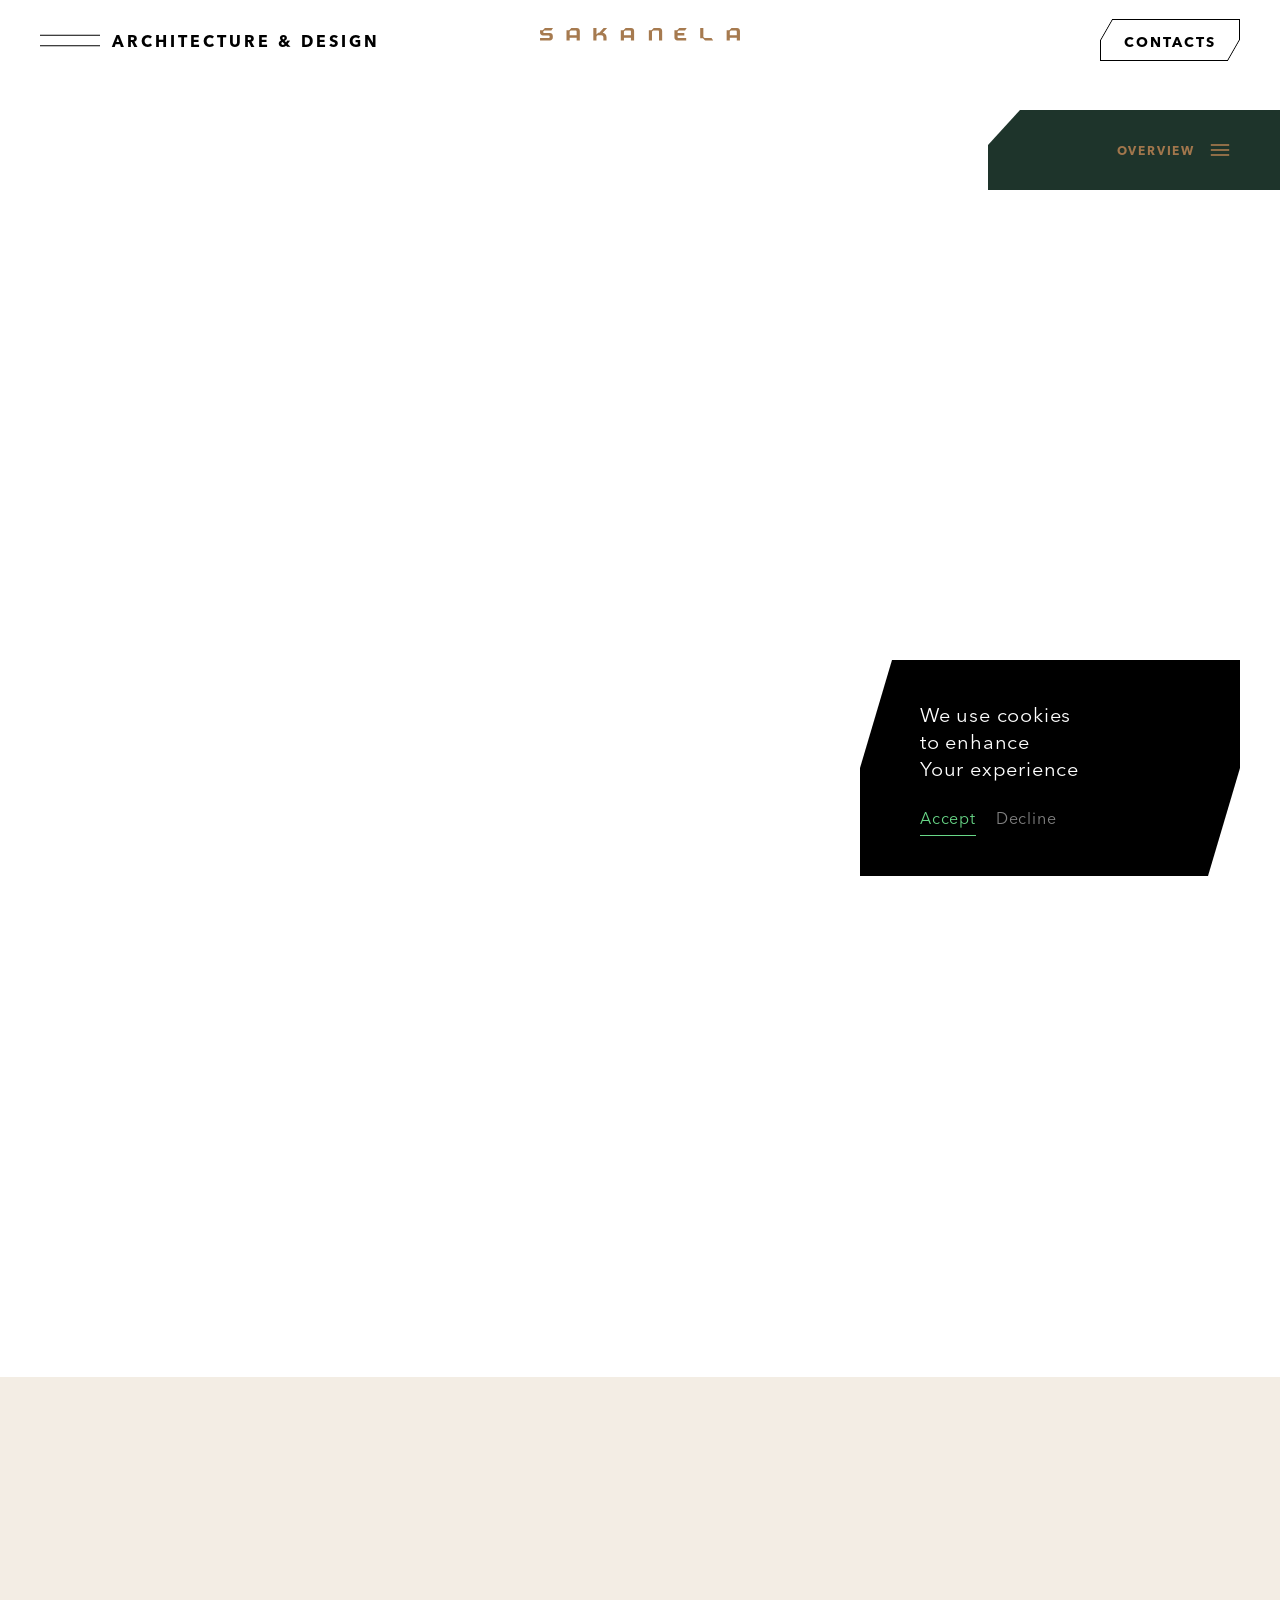
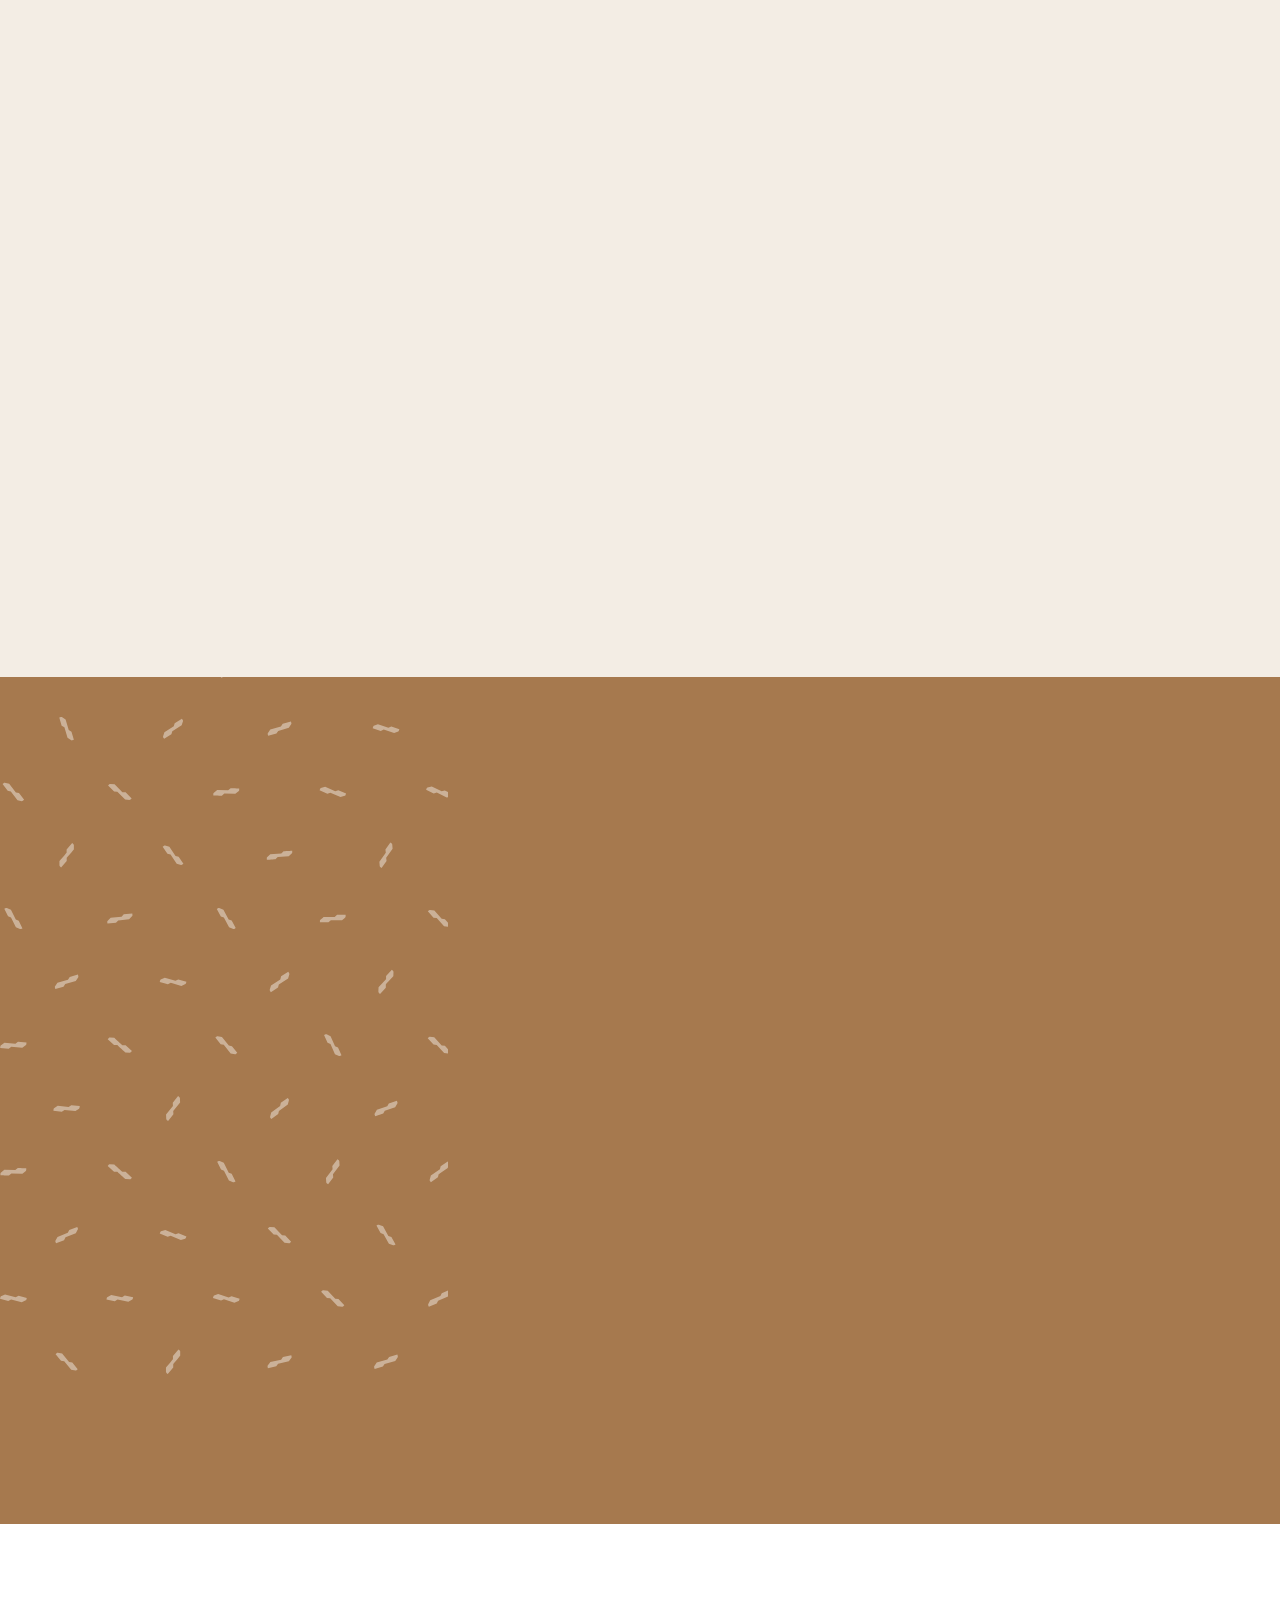
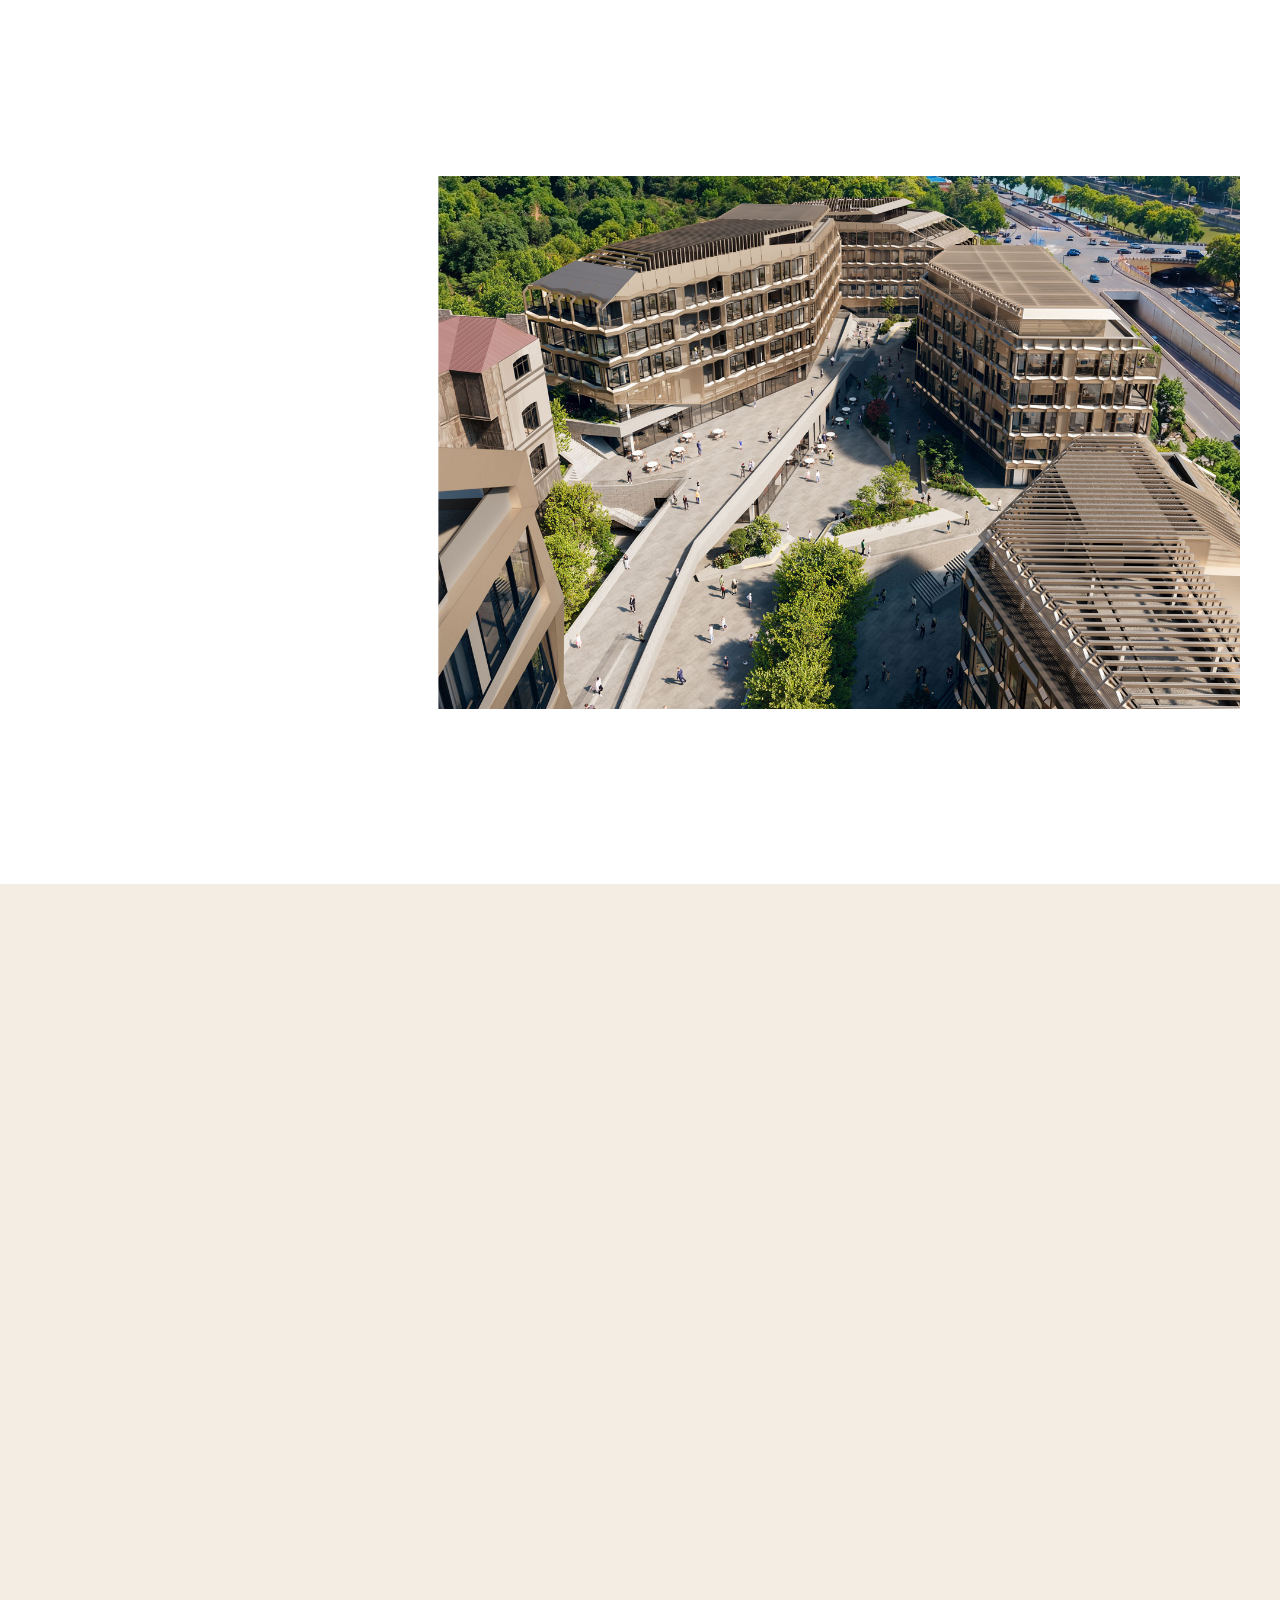
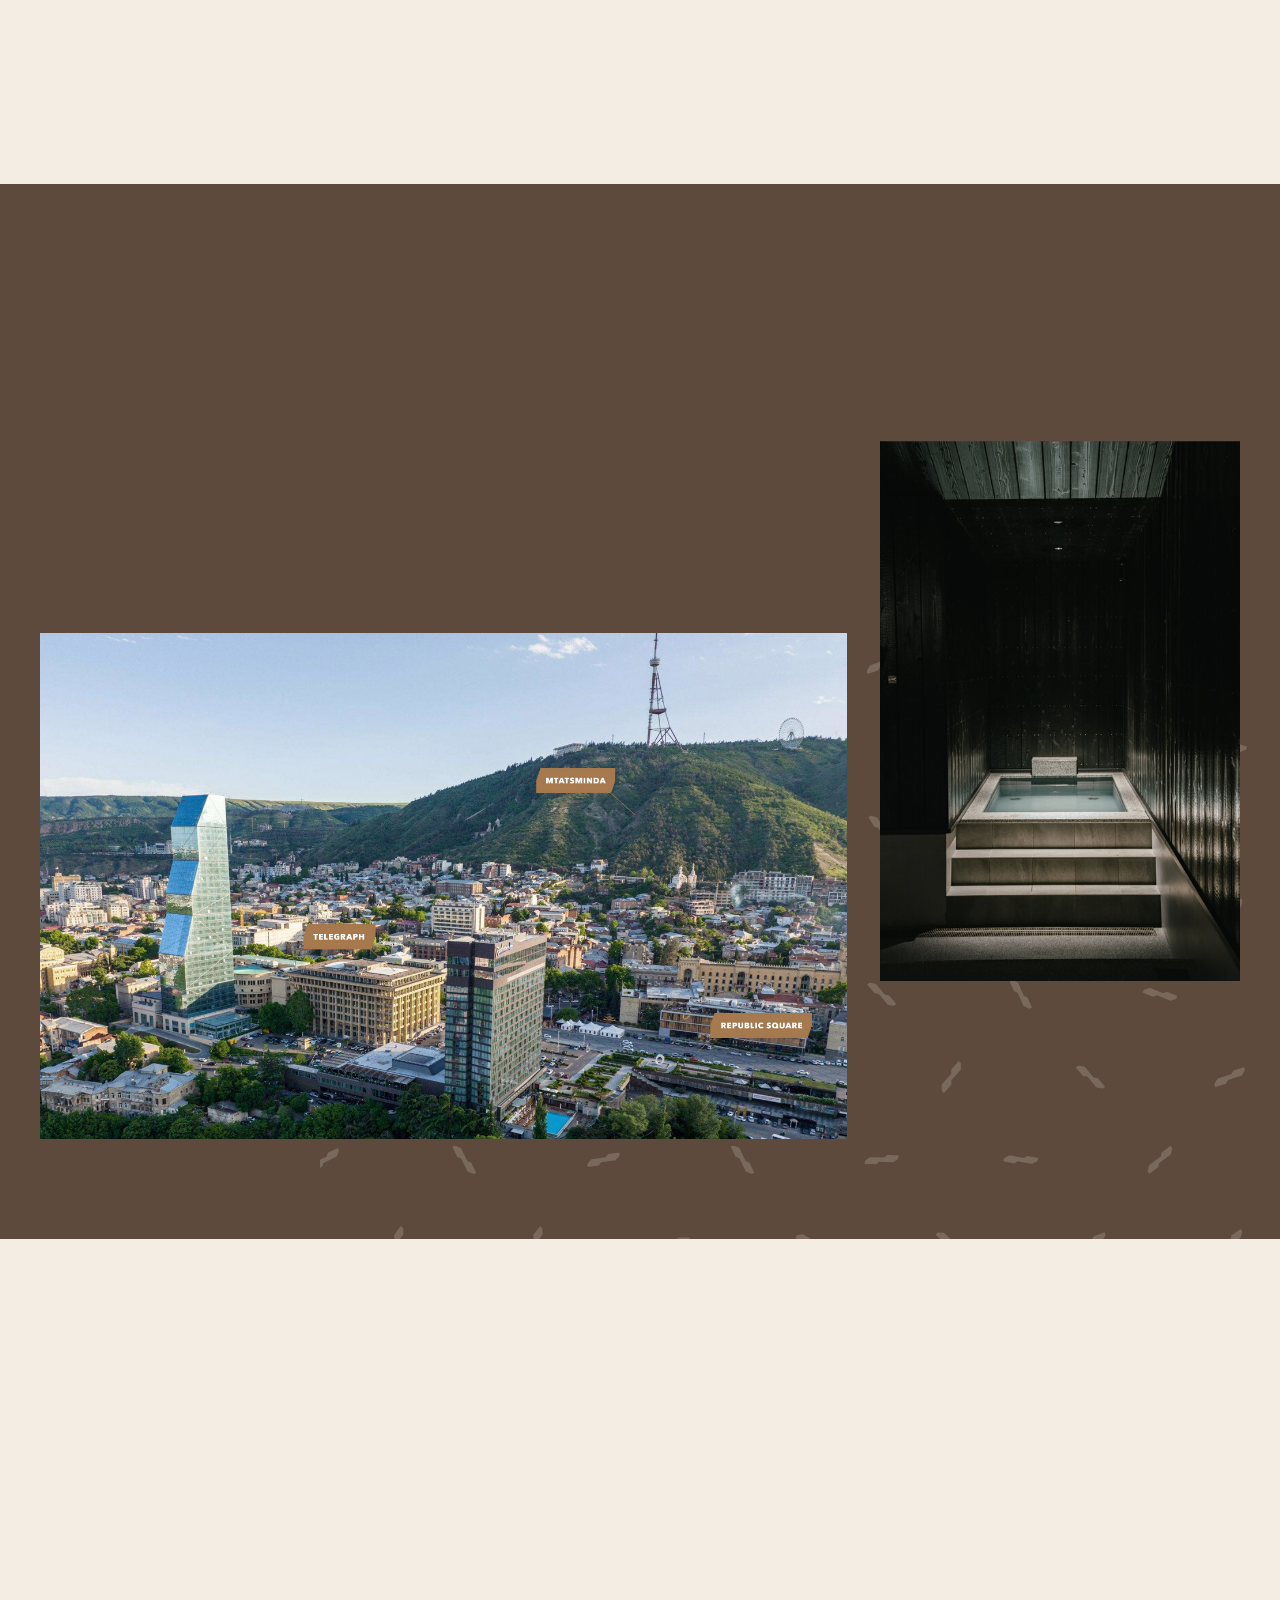
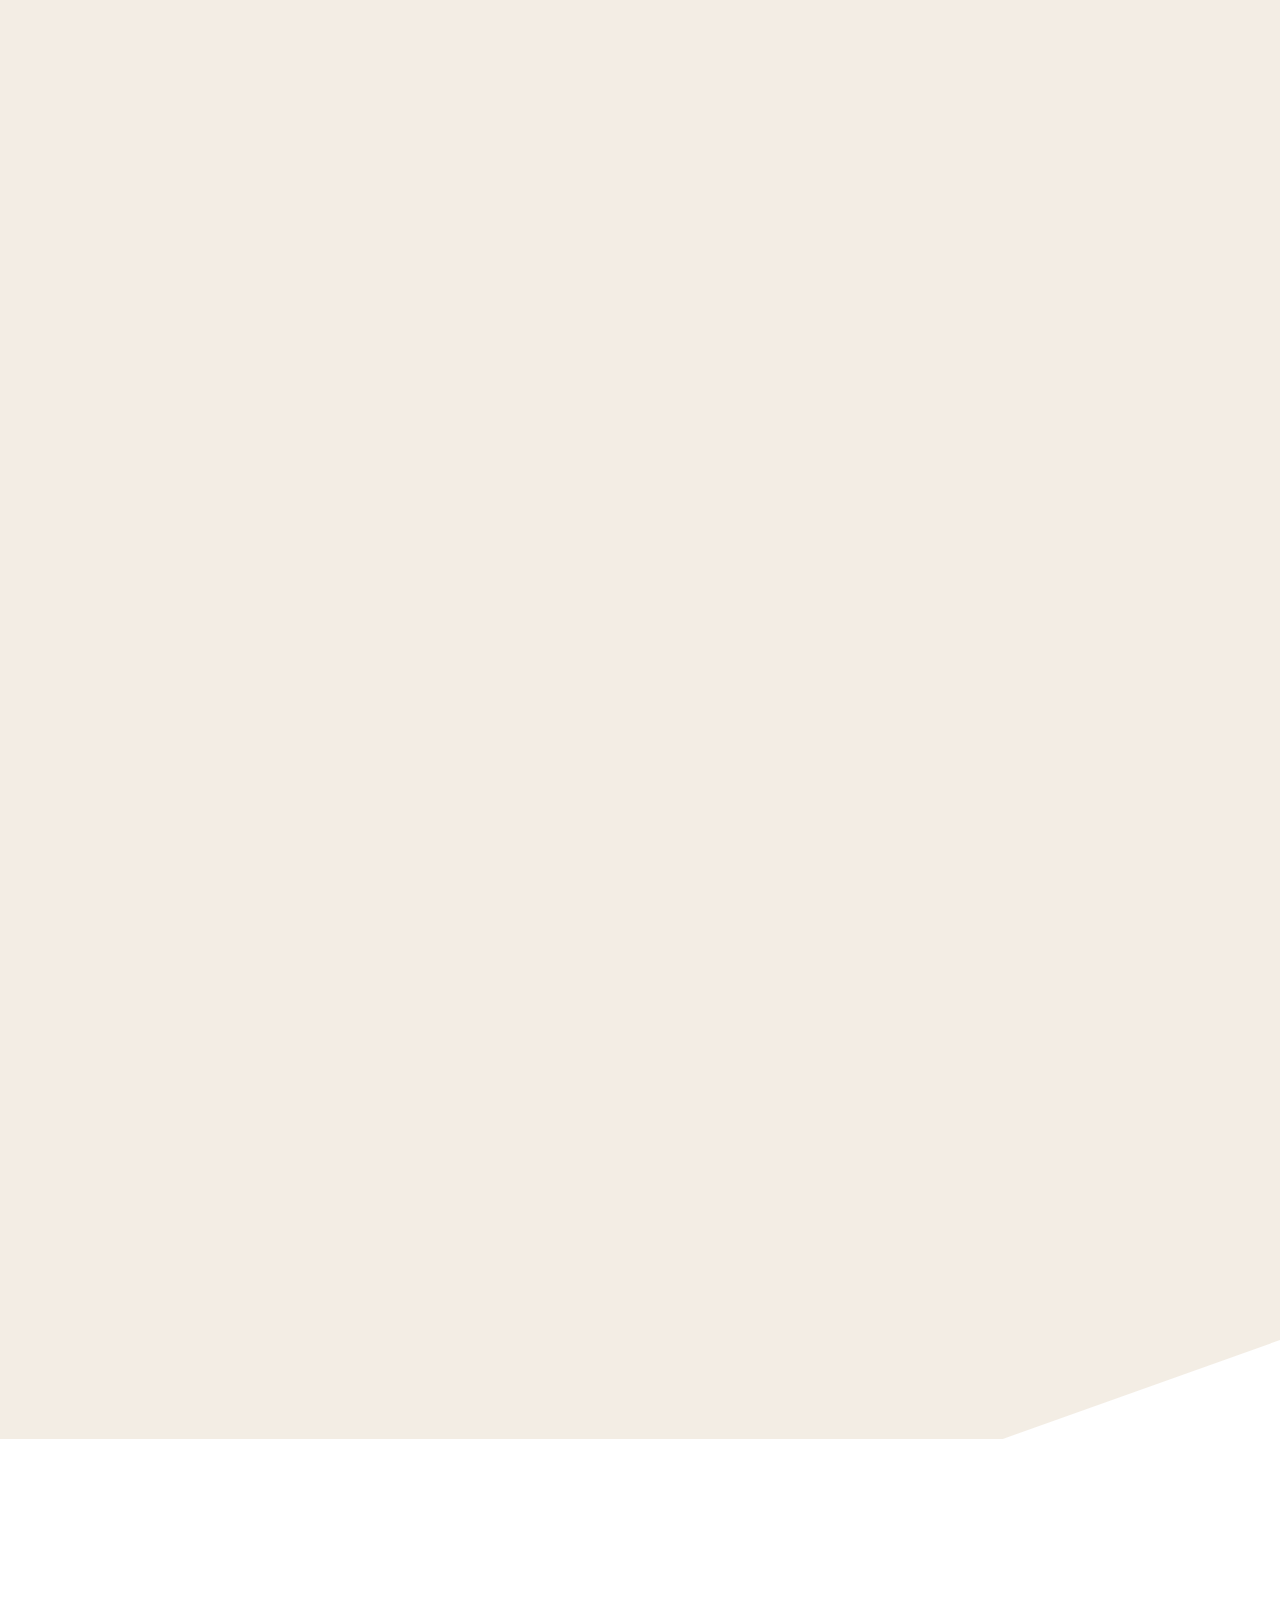
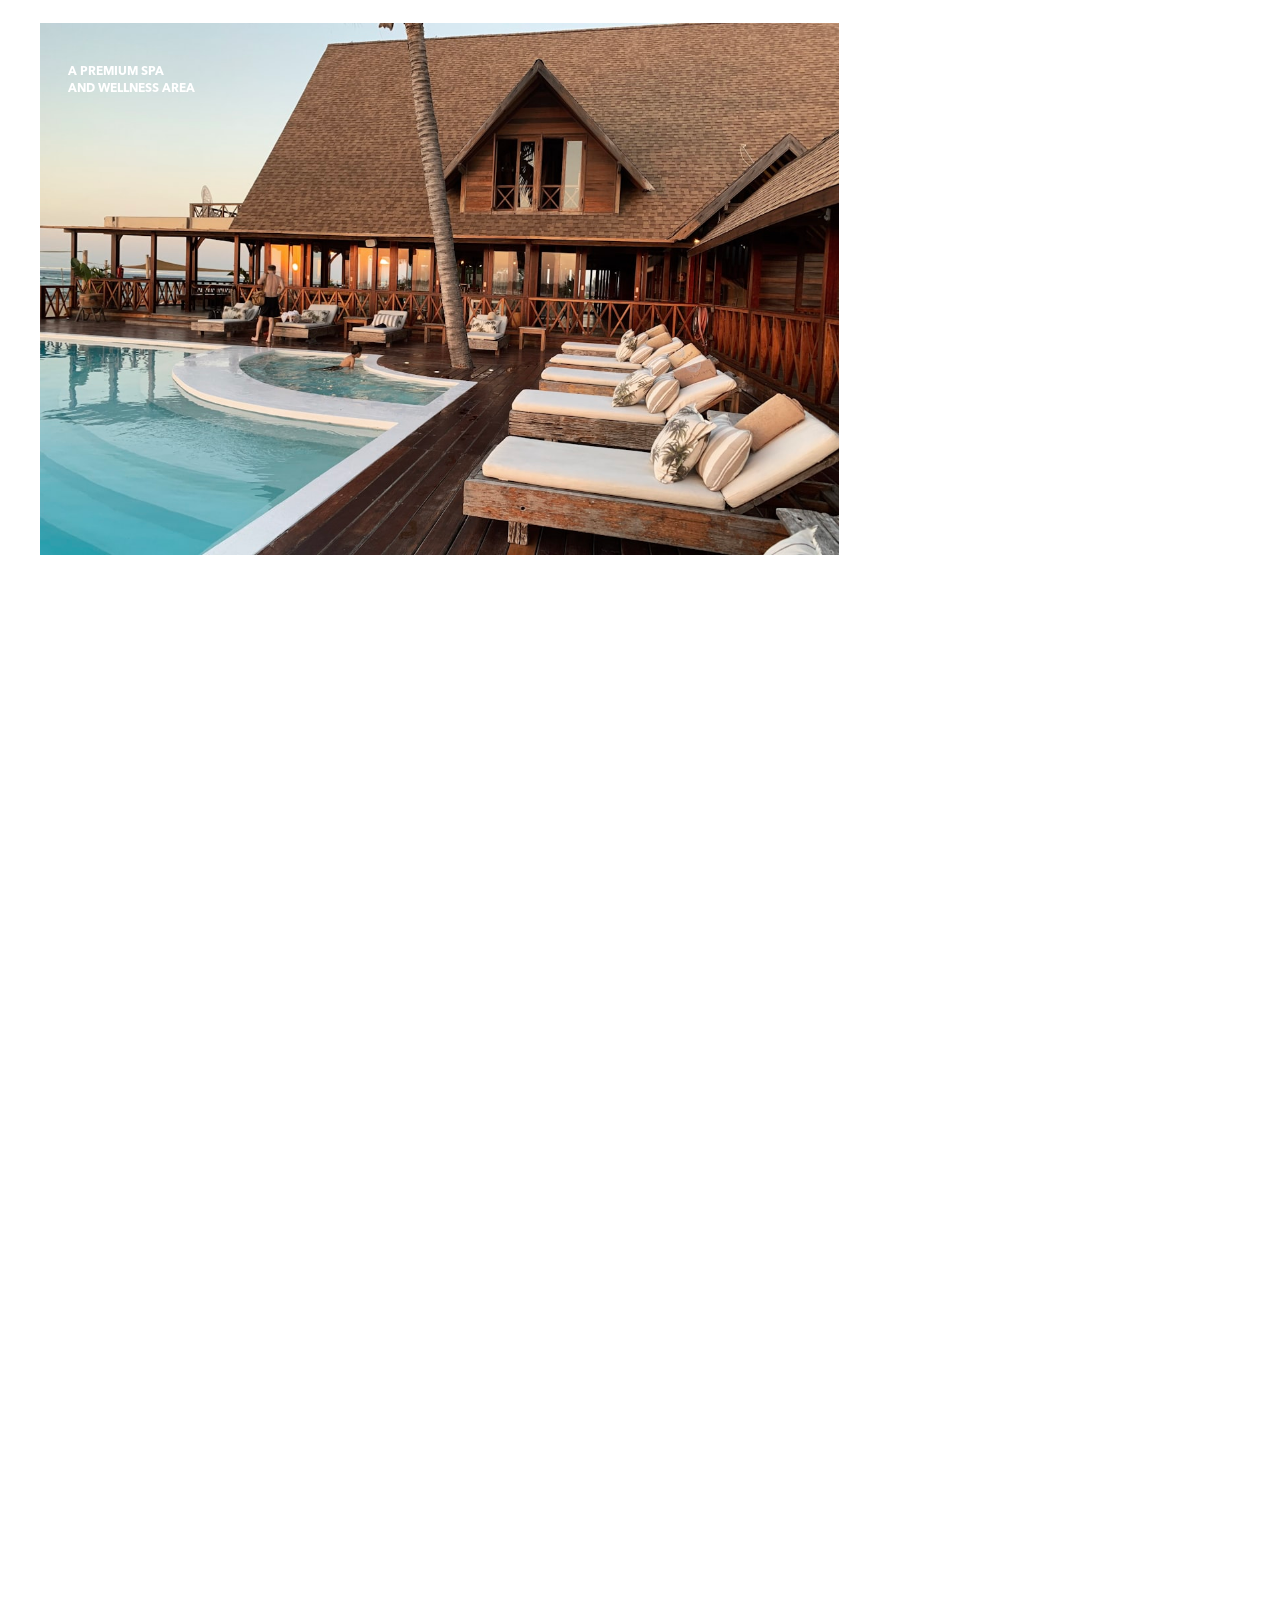
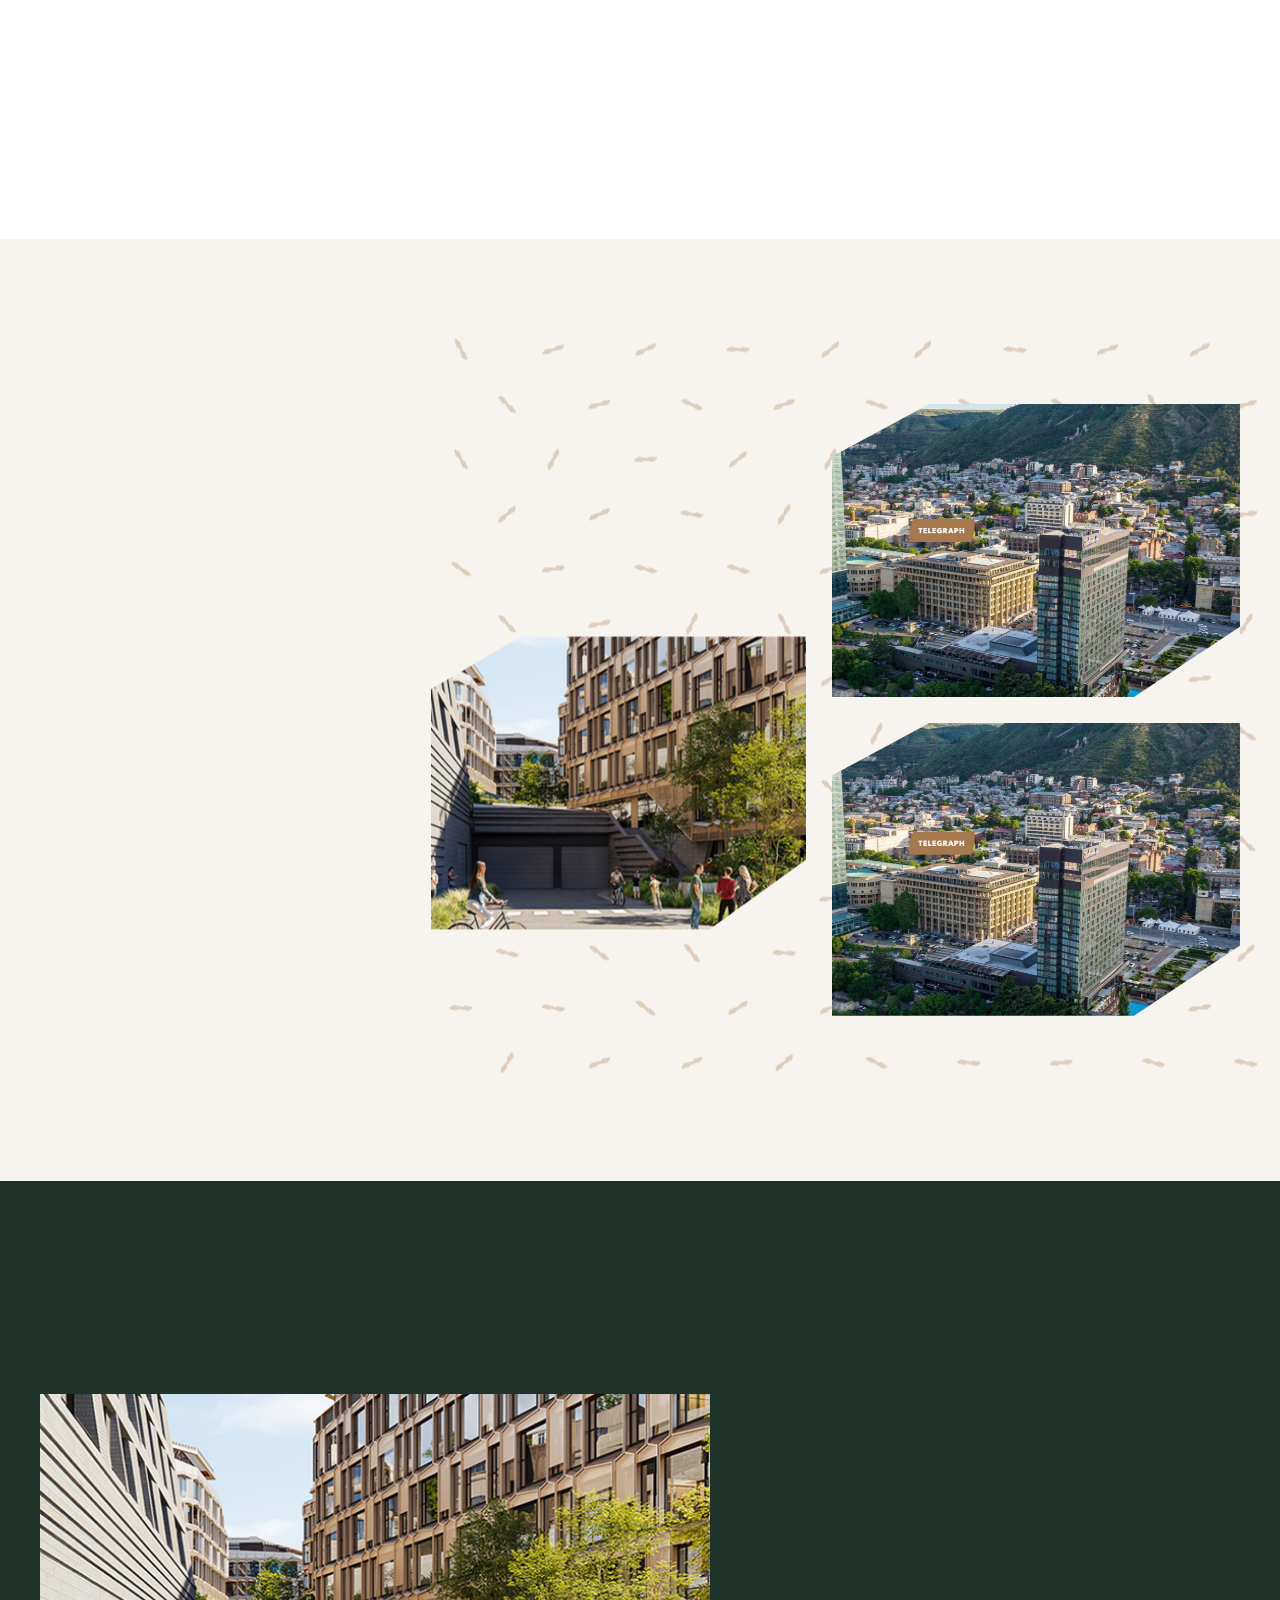
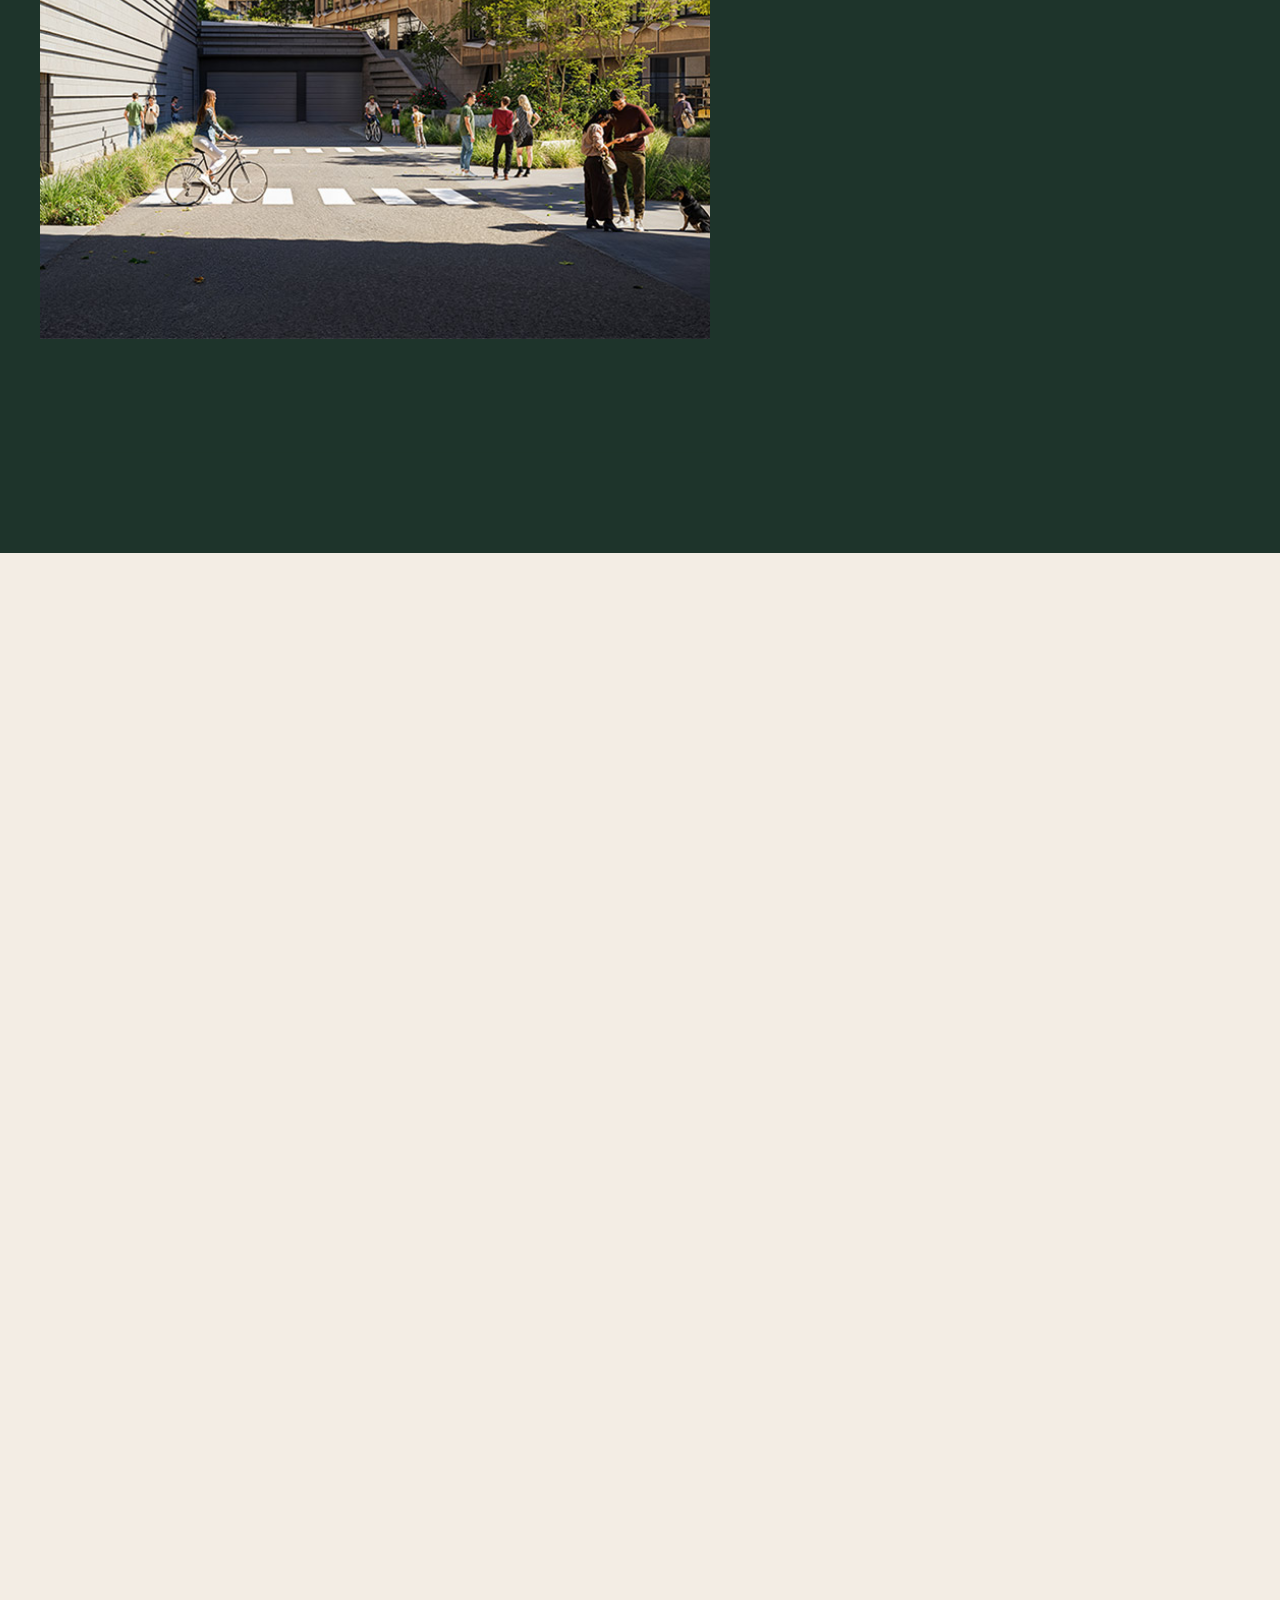
<file: architecture.html>
<!doctype html>
<html lang="en">

<head>
  <meta charset="UTF-8" />
  <meta name="viewport" content="width=device-width, initial-scale=1" />
  <meta name="theme-color" content="#f3ede4" />
  <title>Sakanela — architecture & design</title>
  <meta name="description"
    content="Sakanela is a project about the history of Sakanela and the way of living at Sakanela." />
  <meta property="og:title" content="Sakanela — architecture & design" />
  <meta property="og:description"
    content="Interiors, courtyards, and rooms designed to hold silence as carefully as light." />
  <meta property="og:image" content="./images/og-image.svg" />
  <link rel="icon" type="image/svg+xml" href="./favicon.svg" />
  <link rel="preconnect" href="https://fonts.googleapis.com" />
  <link rel="preconnect" href="https://fonts.gstatic.com" crossorigin />
  <link
    href="https://fonts.googleapis.com/css2?family=Fraunces:ital,opsz,wght@0,9..144,500;0,9..144,600;1,9..144,400&family=Outfit:wght@200;300;400;500;600&display=swap"
    rel="stylesheet" />
    <script type="module" crossorigin src="./js/main.js"></script>
    <link rel="stylesheet" crossorigin href="./style.css">
  </head>

<body class="page-shell about-page" data-page="about" id="top">
  <div class="site-loader" data-site-loader role="status" aria-live="polite" aria-busy="true"
    aria-label="Loading Sakanela">
    <div class="site-loader__panel site-loader__panel--left" data-loader-panel="left"></div>
    <div class="site-loader__panel site-loader__panel--right" data-loader-panel="right"></div>
    <div class="site-loader__brand" data-loader-brand></div>
  </div>
  <a class="skip-link" href="#main">Skip to content</a>
  <header class="site-header site-header--overlay" data-header>
    <div class="site-header__inner">
      <button class="nav-toggle" type="button" data-nav-toggle aria-expanded="false" aria-controls="site-nav"
        aria-label="Open menu">
        <svg class="nav-toggle__bars" aria-hidden="true">
          <g fill="none" stroke="currentColor" stroke-width="1">
            <line class="nav-toggle__bar nav-toggle__bar--top" x1="0" y1="0.25" x2="100%" y2="0.25" />
            <g class="nav-toggle__bar-shift">
              <line class="nav-toggle__bar nav-toggle__bar--bottom" x1="0" y1="5.75" x2="100%" y2="5.75" />
            </g>
          </g>
        </svg>
        <span class="nav-toggle__label">architecture & design</span>
      </button>
      <a class="logo" href="index.html" aria-label="Sakanela home">
        <img src="./assets/en_logo.svg" alt="Sakanela by Silk Development" width="280" height="34" />
      </a>
      <a class="btn btn--outline site-header__contact" href="contact.html"> Contacts </a>
    </div>
  </header>
  <nav class="site-nav" id="site-nav" data-nav data-lenis-prevent>
    <ul class="site-nav__list">
      <li>
        <a class="site-nav__link" href="./index.html" data-nav-link>
          <span class="site-nav__spin"><span class="site-nav__face">Homepage</span><span
              class="site-nav__face site-nav__face--next" aria-hidden="true">Homepage</span></span>
        </a>
      </li>
      <li>
        <a class="site-nav__link" href="about.html" data-nav-link>
          <span class="site-nav__spin"><span class="site-nav__face">About project</span><span
              class="site-nav__face site-nav__face--next" aria-hidden="true">About project</span></span>
        </a>
      </li>
      <li>
        <a class="site-nav__link" href="architecture.html" data-nav-link>
          <span class="site-nav__spin"><span class="site-nav__face">architecture & design</span><span
              class="site-nav__face site-nav__face--next" aria-hidden="true">architecture & design</span></span>
        </a>
      </li>
      <li>
        <a class="site-nav__link" href="news.html" data-nav-link>
          <span class="site-nav__spin"><span class="site-nav__face">news</span><span
              class="site-nav__face site-nav__face--next" aria-hidden="true">news</span></span>
        </a>
      </li>
      <li>
        <a class="site-nav__link" href="contact.html" data-nav-link>
          <span class="site-nav__spin"><span class="site-nav__face">Contact</span><span
              class="site-nav__face site-nav__face--next" aria-hidden="true">Contact</span></span>
        </a>
      </li>
    </ul>

    <div class="site-nav__footer">
      <div class="site-nav__contact">
        <p class="site-nav__contact-label">Email</p>
        <a class="site-nav__contact-value" href="mailto:hello@sakanela.ge">hello@sakanela.ge</a>
      </div>
      <div class="site-nav__contact">
        <p class="site-nav__contact-label">Phone</p>
        <a class="site-nav__contact-value" href="tel:+9954747447">+995 47 474 47</a>
      </div>
      <nav class="site-nav__contact" aria-label="Follow Us">
        <p class="site-nav__contact-label">Follow Us</p>
        <ul class="site-nav__social">
          <li><a href="#">Facebook</a></li>
          <li><a href="#">Linkedin</a></li>
          <li><a href="#">Instagram</a></li>
        </ul>
      </nav>
    </div>

    <div class="site-nav__languages" aria-label="Language">
      <a class="site-nav__language is-active" href="index.html" hreflang="en" lang="en" aria-current="true"
        aria-label="English"><span class="site-nav__language-text"><span class="site-nav__spin"><span
              class="site-nav__face">EN</span><span class="site-nav__face site-nav__face--next"
              aria-hidden="true">EN</span></span></span></a>
      <a class="site-nav__language" href="index.html" hreflang="ka" lang="ka" aria-label="Georgian"><span
          class="site-nav__language-text"><span class="site-nav__spin"><span class="site-nav__face">GE</span><span
              class="site-nav__face site-nav__face--next" aria-hidden="true">GE</span></span></span></a>
      <a class="site-nav__language" href="index.html" hreflang="ru" lang="ru" aria-label="Russian"><span
          class="site-nav__language-text"><span class="site-nav__spin"><span class="site-nav__face">RU</span><span
              class="site-nav__face site-nav__face--next" aria-hidden="true">RU</span></span></span></a>
    </div>
  </nav>

  <main id="main">
    <nav class="section-nav is-collapsed" data-section-nav aria-label="On this page">
      <div class="section-nav__head">
        <button class="section-nav__close" type="button" data-section-nav-close aria-expanded="false"
          aria-controls="section-nav-list" aria-label="Open project story">
          <p class="section-nav__label">Project story</p>
          <svg viewBox="0 0 12 12" width="20" height="20" aria-hidden="true">
            <g fill="none" stroke="currentColor" stroke-width="1">
              <line class="section-nav__icon-line section-nav__icon-line--top" x1="0.5" y1="3" x2="11.5" y2="3" />
              <line class="section-nav__icon-line section-nav__icon-line--middle" x1="0.5" y1="6" x2="11.5" y2="6" />
              <line class="section-nav__icon-line section-nav__icon-line--bottom" x1="0.5" y1="9" x2="11.5" y2="9" />
            </g>
          </svg>
        </button>
      </div>
      <ul class="section-nav__list" id="section-nav-list" inert aria-hidden="true">
        <li>
          <a class="section-nav__link" href="#overview" data-section-link>overview</a>
        </li>
        <li>
          <a class="section-nav__link" href="#about-graft" data-section-link>about graft</a>
        </li>
        <li>
          <a class="section-nav__link" href="#concept" data-section-link>concept</a>
        </li>
        <li>
          <a class="section-nav__link" href="#facededesign" data-section-link>facade design</a>
        </li>
        <li>
          <a class="section-nav__link" href="#details" data-section-link>interior spaces</a>
        </li>
        <li>
          <a class="section-nav__link" href="#materials" data-section-link>materials</a>
        </li>
        <li>
          <a class="section-nav__link" href="#lanscape_design" data-section-link>landscape design</a>
        </li>
      </ul>
    </nav>
    <div class="story-scene" data-hero-scene data-parallax-trigger data-parallax-start="top top"
      data-parallax-end="bottom bottom">

      <section class="section about-story about-story--overview" id="overview" data-overview data-nav-tone="dark"
        aria-labelledby="about-story-title">
        <div class="hero__wave" aria-hidden="true"></div>
        <div class="container about-story__inner">
          <header class="about-story__head">
            <p class="about-story__eyebrow" data-animate>Overview</p>
            <h2 class="about-story__title" id="about-story-title" data-animate>
              <span class="about-story__title-line">Tbilisi character,</span>
              <span class="about-story__title-line about-story__title-line--accent">
                contemporary architecture
              </span>
            </h2>
            <div class="about-story__copy margin-top-40" data-animate>
                <p>
                  The architecture of Sakanela was envisioned by the German studio GRAFT. The
                  project’s central inspiration is the location itself: its rich history, the
                  distinctive façades of old Tbilisi, traditional balconies, and complex
                  architectural details. The architecture of Sakanela was envisioned by the German studio GRAFT. The
                  project’s central inspiration is the location itself: its rich history, the
                  distinctive façades of old Tbilisi, traditional balconies, and complex
                  architectural details.
                </p>
                <p>
                  Rather than directly replicating these historic elements, GRAFT reinterprets them
                  in a universal language of contemporary architecture.
                </p>
              </div>
          </header>

          <div class="about-story__grid">
            <div class="about-story__col about-story__col--left">
              <figure class="about-story__figure about-story__figure--archive">
                <div class="about-story__slides" data-overview-slider data-animate data-animate-delay="1">
                  <figure class="about-story__slide" data-overview-slide>
                    <img src="./assets/18.jpg" alt="Historic hillside streets of old Tbilisi"
                      width="720" height="480" loading="lazy" />
                  </figure>
                  <figure class="about-story__slide" data-overview-slide>
                    <img src="./assets/27.jpg" alt="Historic hillside streets of old Tbilisi"
                      width="720" height="480" loading="lazy" />
                  </figure>
                </div>
              </figure>
            </div>

            <div class="about-story__col about-story__col--right">
              <figure class="about-story__figure about-story__figure--render">
                <div class="about-story__slides" data-overview-slider data-animate data-animate-delay="2">
                  <figure class="about-story__slide" data-overview-slide>
                    <img src="./assets/17.jpg"
                      alt="Contemporary architecture in the Tbilisi skyline beneath Mtatsminda" width="1200"
                      height="800" loading="lazy" />
                  </figure>
                  <figure class="about-story__slide" data-overview-slide>
                    <img src="./assets/28.jpg"
                      alt="Contemporary architecture in the Tbilisi skyline beneath Mtatsminda" width="1200"
                      height="800" loading="lazy" />
                  </figure>
                </div>
              </figure>
            </div>
          </div>
        </div>
      </section>
    </div>

    <section class="section about-graft" id="about-graft" data-nav-tone="dark" aria-labelledby="about-graft-title">
      <div class="about-graft__marks" aria-hidden="true">
        <img src="./assets/bg.svg" alt="" width="171" height="92" />
      </div>
      <div class="container about-graft__inner">
        <header class="about-graft__head">
          <p class="about-graft__eyebrow" data-animate>About Graft</p>
          <h2 class="about-graft__title" id="about-graft-title" data-animate>
            <span class="about-graft__title-line">International</span>
            <span class="about-graft__title-line-two">Architecture Studio</span>
          </h2>
          <p class="about-graft__copy" data-animate data-animate-delay="1">
            Lorem Ipsum is simply dummy text of the printing and typesetting industry. Lorem Ipsum has
            been the industry’s standard dummy text ever since 1966, when designers at Letraset and
            James Mosley, the librarian at St Bride Printing Library in London, took a 1914 Cicero
            translation and scrambled it to make dummy text for Letraset’s Body Type sheets
          </p>
        </header>

        <ul class="about-graft__projects">
          <li class="about-graft__project">
            <figure class="about-graft__media" data-animate data-animate-delay="1">
              <img src="./assets/19.jpg" alt="Charlie Living residential building"
                width="1200" height="800" loading="lazy" />
            </figure>
            <h3 class="about-graft__name">Charlie Living</h3>
          </li>
          <li class="about-graft__project">
            <figure class="about-graft__media" data-animate data-animate-delay="2">
              <img src="./assets/29.jpg" alt="Cavallino Bianco public building"
                width="1200" height="800" loading="lazy" />
            </figure>
            <h3 class="about-graft__name">Cavallino Bianco</h3>
          </li>
          <li class="about-graft__project">
            <figure class="about-graft__media" data-animate data-animate-delay="3">
              <img src="./assets/36.jpg" alt="Wieweil residential towers"
                width="1200" height="800" loading="lazy" />
            </figure>
            <h3 class="about-graft__name">Wieweil</h3>
          </li>
        </ul>
      </div>
    </section>

    <section class="architecture concept" id="concept" data-nav-tone="light" data-concept
      aria-labelledby="concept-title">
      <div class="container architecture__inner">
        <p class="architecture__eyebrow" data-animate>Architecture concept</p>

        <div class="architecture__layout">
          <h2 class="architecture__title" id="concept-title" data-animate>
            <span class="architecture__title-lead">A new standard of</span>
            <span class="architecture__title-lead">City-centre living</span>
          </h2>

          <div class="architecture__media">
            <div class="architecture__slides">
              <figure class="architecture__slide" data-concept-slide>
                <img src="./assets/110.jpg" alt="Sakanela towers beside the waterfront" width="1200"
                  height="800" loading="lazy" />
              </figure>
              <figure class="architecture__slide" data-concept-slide>
                <img src="./assets/210.jpg" alt="Tbilisi skyline and the Mtkvari River at dusk"
                  width="1200" height="800" loading="lazy" />
              </figure>
            </div>
          </div>

          <div class="architecture__content" data-animate data-animate-delay="1">
            <div class="architecture__copy">
              <p>
                Rather than a single massive block, Sakanela is designed as seven distinct buildings
                distributed across two hectares.
              </p>
              <p>
                Lorem Ipsum is simply dummy text of the printing and typesetting industry. Lorem
                Ipsum has been the industry’s standard dummy text ever since 1966, when designers at
                Letraset and James Mosley, the librarian at St Bride Printing Library in London, took
                a 1914 Cicero translation and scrambled it to make dummy text for Letraset’s Body Type
                sheets. It has survived not only many decades, but also the leap into electronic
                typesetting, remaining essentially unchanged. It was popularised thanks to these
                sheets and more recently with desktop publishing software like Aldus PageMaker and
                Microsoft Word including versions of Lorem Ipsum.
              </p>
            </div>
          </div>
        </div>
      </div>
    </section>

    <section class="facade" id="facededesign" data-nav-tone="dark" data-facade aria-labelledby="facededesign-title">
      <div class="facade__marks" aria-hidden="true">
        <img src="./assets/bg.svg" alt="" width="171" height="92" />
      </div>
      <div class="container facade__inner">
        <div class="facade__layout">
          <header class="facade__head">
            <p class="facade__eyebrow" data-animate>Facade design</p>
            <h2 class="facade__title" id="facededesign-title" data-animate>
              <span class="facade__title-line">Lorem ipsum</span>
              <span class="facade__title-line facade__title-line--accent">Dolor sit amet</span>
            </h2>
            <div class="facade__copy" data-animate data-animate-delay="1">
              <p>
                Sed ut perspiciatis unde omnis iste natus error sit voluptatem accusantium doloremque
                laudantium, totam rem aperiam, eaque ipsa quae ab illo inventore veritatis et quasi
                architecto beatae vitae dicta sunt explicabo. Nemo enim ipsam voluptatem quia voluptas
                sit aspernatur aut odit aut fugit, sed quia consequuntur magni dolores eos qui ratione
                voluptatem sequi nesciunt. Neque porro quisquam est, qui dolorem ipsum quia dolor sit
                amet, consectetur, adipisci velit, sed quia non numquam eius modi tempora incidunt ut
                labore et dolore magnam aliquam quaerat voluptatem.
              </p>
            </div>
          </header>

          <figure class="facade__still">
            <img src="./assets/hero.jpg" alt="Contemporary city skyline beneath a green hillside"
              width="1200" height="800" loading="lazy" />
          </figure>

          <div class="facade__media">
            <div class="facade__slides">
              <figure class="facade__slide" data-facade-slide>
                <img src="./assets/test1.jpg" alt="Historic bridge and hillside streets of old Tbilisi"
                  width="1200" height="800" loading="lazy" />
              </figure>
              <figure class="facade__slide" data-facade-slide>
                <img src="./assets/test2.jpg" alt="Historic streetscape of old Tbilisi" width="1200"
                  height="800" loading="lazy" />
              </figure>
              <figure class="facade__slide" data-facade-slide>
                <img src="./assets/test1.jpg" alt="Historic bridge and hillside streets of old Tbilisi"
                  width="1200" height="800" loading="lazy" />
              </figure>
            </div>
          </div>
        </div>
      </div>
    </section>

    <section class="amenities" id="details" data-nav-tone="light" data-amenities aria-labelledby="details-title">
        <div class="hero__wave" aria-hidden="true"></div>
        <div class="container amenities__inner">
        <div class="amenities__layout">
          <div class="amenities__media">
            <div class="amenities__slides">
              <figure class="amenities__slide" data-amenities-slide>
                <img src="./assets/living-relaxation.jpg" alt="Indoor pool and timber wellness room"
                  width="1200" height="800" loading="lazy" />
                <figcaption class="amenities__caption">A premium spa<br />and wellness area</figcaption>
              </figure>
              <figure class="amenities__slide" data-amenities-slide>
                <img src="./assets/living-fitness.jpg" alt="Indoor swimming pool" width="1200"
                  height="800" loading="lazy" />
                <figcaption class="amenities__caption">A 25 metre indoor<br />swimming pool</figcaption>
              </figure>
              <figure class="amenities__slide" data-amenities-slide>
                <img src="./assets/living-spa.jpg" alt="Fitness centre with open training floor"
                  width="1200" height="800" loading="lazy" />
                <figcaption class="amenities__caption">An expansive 600 sq.m<br />fitness centre</figcaption>
              </figure>
              <figure class="amenities__slide" data-amenities-slide>
                <img src="./assets/living-meetings.jpg" alt="Group fitness studio" width="1200"
                  height="800" loading="lazy" />
                <figcaption class="amenities__caption">Group fitness<br />studios</figcaption>
              </figure>
            </div>
          </div>
          <div class="amenities__content">
            <p class="amenities__eyebrow" data-animate>Interior spaces</p>
            <h2 class="amenities__title" id="details-title">
              <span class="amenities__title-line">The standard</span>
              <span class="amenities__title-line">lorem ipsum</span>
              <span class="amenities__title-line">passage</span>
            </h2>
            <div class="amenities__copy" data-animate data-animate-delay="1">
              <p>
                Sed ut perspiciatis unde omnis iste natus error sit voluptatem accusantium
                doloremque laudantium, totam rem aperiam, eaque ipsa quae ab illo inventore
                veritatis et quasi architecto beatae vitae dicta sunt explicabo.
              </p>
              <p>
                Nemo enim ipsam voluptatem quia voluptas sit aspernatur aut odit aut fugit, sed
                quia consequuntur magni dolores eos qui ratione voluptatem sequi nesciunt. Neque
                porro quisquam est, qui dolorem ipsum quia dolor sit amet, consectetur, adipisci
                velit, sed quia non numquam eius modi tempora incidunt ut labore et dolore magnam
                aliquam quaerat voluptatem.
              </p>
            </div>
          </div>
        </div>
      </div>
    </section>

    <section class="materials" id="materials" data-nav-tone="light" aria-labelledby="materials-title">
      <div class="container materials__inner">
        <div class="materials__copy">
          <p class="materials__eyebrow" data-animate>Materials</p>
          <h2 class="materials__title" id="materials-title" data-animate>
            <span class="materials__title-line">Materials and</span>
            <span class="materials__title-line materials__title-line--accent">Technical solutions</span>
          </h2>
          <div class="materials__text" data-animate data-animate-delay="1">
            <p>
              Lorem Ipsum is simply dummy text of the printing and typesetting industry. Lorem Ipsum
              has been the industry’s standard dummy text ever since 1966, when designers at Letraset
              and James Mosley, the librarian at St Bride Printing Library in London, took a 1914
              Cicero translation and scrambled it to make dummy text for Letraset’s Body Type sheets.
              It has survived not only many decades, but also the leap into electronic typesetting,
              remaining essentially unchanged. It was popularised thanks to these sheets and more
              recently with desktop publishing software like Aldus PageMaker and Microsoft Word
              including versions of Lorem Ipsum.
            </p>
            <p>
              Scrambled it to make dummy text for Letraset’s Body Type sheets. It has survived not
              only many decades, but also the leap into electronic typesetting, remaining essentially
              unchanged. It was popularised thanks to these sheets and more recently with desktop
              publishing software like Aldus PageMaker and Microsoft Word including versions of Lorem
              Ipsum.
            </p>
          </div>
        </div>

        <div class="materials__gallery" data-parallax-trigger>
          <figure class="materials__frame materials__frame--top">
            <img src="./assets/hero.jpg" alt="Sakanela towers beside the waterfront" width="1600"
              height="1000" loading="lazy" data-parallax-speed="0.4" />
          </figure>
          <figure class="materials__frame materials__frame--mid">
            <img src="./assets/history_2.jpg" alt="Planted terrace and living facade" width="1600"
              height="1000" loading="lazy" data-parallax-speed="-0.36" />
          </figure>
          <figure class="materials__frame materials__frame--bottom">
            <img src="./assets/hero.jpg" alt="Sakanela towers beside the waterfront" width="1600"
              height="1000" loading="lazy" data-parallax-speed="0.44" />
          </figure>
          <div class="materials__bg">
            <img src="./assets/bg.svg" alt="Sakanela towers beside the waterfront" width="1600"
              height="1000" loading="lazy" data-parallax-speed="0.44" />
          </div>
        </div>
      </div>
    </section>

    <section class="landscape" id="lanscape_design" data-nav-tone="dark" data-landscape
      aria-labelledby="landscape-title">
      <div class="container landscape__inner">
        <div class="landscape__media">
          <div class="landscape__slides">
            <figure class="landscape__slide" data-landscape-slide>
              <img src="./assets/history_2.jpg"
                alt="Planted terrace and living facade at Sakanela" width="1600" height="1000" loading="lazy" />
            </figure>
            <figure class="landscape__slide" data-landscape-slide>
              <img src="./assets/test2.jpg" alt="Trees and planted hillside around the project"
                width="1600" height="1000" loading="lazy" />
            </figure>
            <figure class="landscape__slide" data-landscape-slide>
              <img src="./assets/test1.jpg" alt="Quiet interior opening toward planted courtyards"
                width="1200" height="1600" loading="lazy" />
            </figure>
          </div>
        </div>

        <div class="landscape__content">
          <p class="landscape__eyebrow" data-animate>Landscape design</p>
          <h2 class="landscape__title" id="landscape-title" data-animate>
            <span class="landscape__title-line landscape__title-line--light">Greenery as a</span>
            <span class="landscape__title-line landscape__title-line--gold">natural part</span>
            <span class="landscape__title-line landscape__title-line--gold">of daily</span>
            <span class="landscape__title-line landscape__title-line--gold">environment</span>
          </h2>
          <div class="landscape__copy" data-animate data-animate-delay="1">
            <p>
              The landscaping at Sakenela is far more than a visual accent. Trees, plants,
              shaded pathways, water elements, and tranquil seating areas are woven into
              the very fabric of the project layout, transforming the entire territory into a
              comfortable environment for everyday life.
            </p>
          </div>
        </div>
      </div>
    </section>






    <section class="section roadmap" id="roadmap" data-nav-tone="dark" aria-labelledby="roadmap-title">
      <div class="container roadmap__inner">
        <h2 class="roadmap__title" id="roadmap-title" data-animate>Roadmap</h2>
        <a class="roadmap__stream" href="#" data-animate data-animate-delay="1">
          See Live Stream
          <span class="roadmap__live" aria-hidden="true"></span>
        </a>
      </div>
    </section>
  </main>

  <footer class="site-footer">
    <div class="container site-footer__inner">
      <div class="site-footer__intro">
        <h2 class="site-footer__title">Let’s talk</h2>
        <div class="site-footer__contacts">
          <div class="site-footer__item">
            <p class="site-footer__label">Email</p>
            <a class="site-footer__value underline" href="mailto:hello@sakanela.ge">hello@sakanela.ge</a>
          </div>
          <div class="site-footer__item">
            <p class="site-footer__label">Phone</p>
            <a class="site-footer__value underline" href="tel:+9954747447">+995 47 474 47</a>
          </div>
          <div class="site-footer__item">
            <p class="site-footer__label">3 Tengiz Abuladze</p>
            <p class="site-footer__value underline">Batumi, Georgia</p>
          </div>
        </div>
      </div>

      <div class="site-footer__menus">
        <nav class="site-footer__col" aria-labelledby="footer-sitemap">
          <p class="site-footer__heading" id="footer-sitemap">Sitemap</p>
          <ul class="site-footer__list">
            <li><a href="index.html">Home</a></li>
            <li><a href="about.html">About Project</a></li>
            <li><a href="#architecture">Architecture &amp; Design</a></li>
            <li><a href="#news">News</a></li>
            <li><a href="contact.html">Contact</a></li>
          </ul>
        </nav>
        <nav class="site-footer__col" aria-labelledby="footer-legal">
          <p class="site-footer__heading" id="footer-legal">Legal</p>
          <ul class="site-footer__list">
            <li><a href="#terms">Terms &amp; Conditions</a></li>
            <li><a href="#privacy">Privacy Policy</a></li>
          </ul>
        </nav>
        <nav class="site-footer__col" aria-labelledby="footer-social">
          <p class="site-footer__heading" id="footer-social">Follow Us</p>
          <ul class="site-footer__list">
            <li><a href="#">Facebook</a></li>
            <li><a href="#">LinkedIn</a></li>
            <li><a href="#">Instagram</a></li>
          </ul>
        </nav>
        <div class="site-footer__col">
          <a class="site-footer__heading site-footer__top" href="#top" data-back-to-top>
            Back to top
          </a>
        </div>
      </div>
    </div>
    <div class="container site-footer__bar">
      <p>&copy; <span data-year></span> All Rights Reserved.</p>
    </div>
  </footer>

  <aside class="cookie-banner" data-cookie-banner hidden role="dialog" aria-labelledby="cookie-banner-title">
    <p class="cookie-banner__text" id="cookie-banner-title">
      We use cookies to enhance<br />
      Your experience
    </p>
    <div class="cookie-banner__actions">
      <button class="cookie-banner__btn cookie-banner__btn--accept" type="button" data-cookie-accept>Accept</button>
      <button class="cookie-banner__btn cookie-banner__btn--reject" type="button" data-cookie-decline>Decline</button>
    </div>
  </aside>

</body>

</html>
</file>
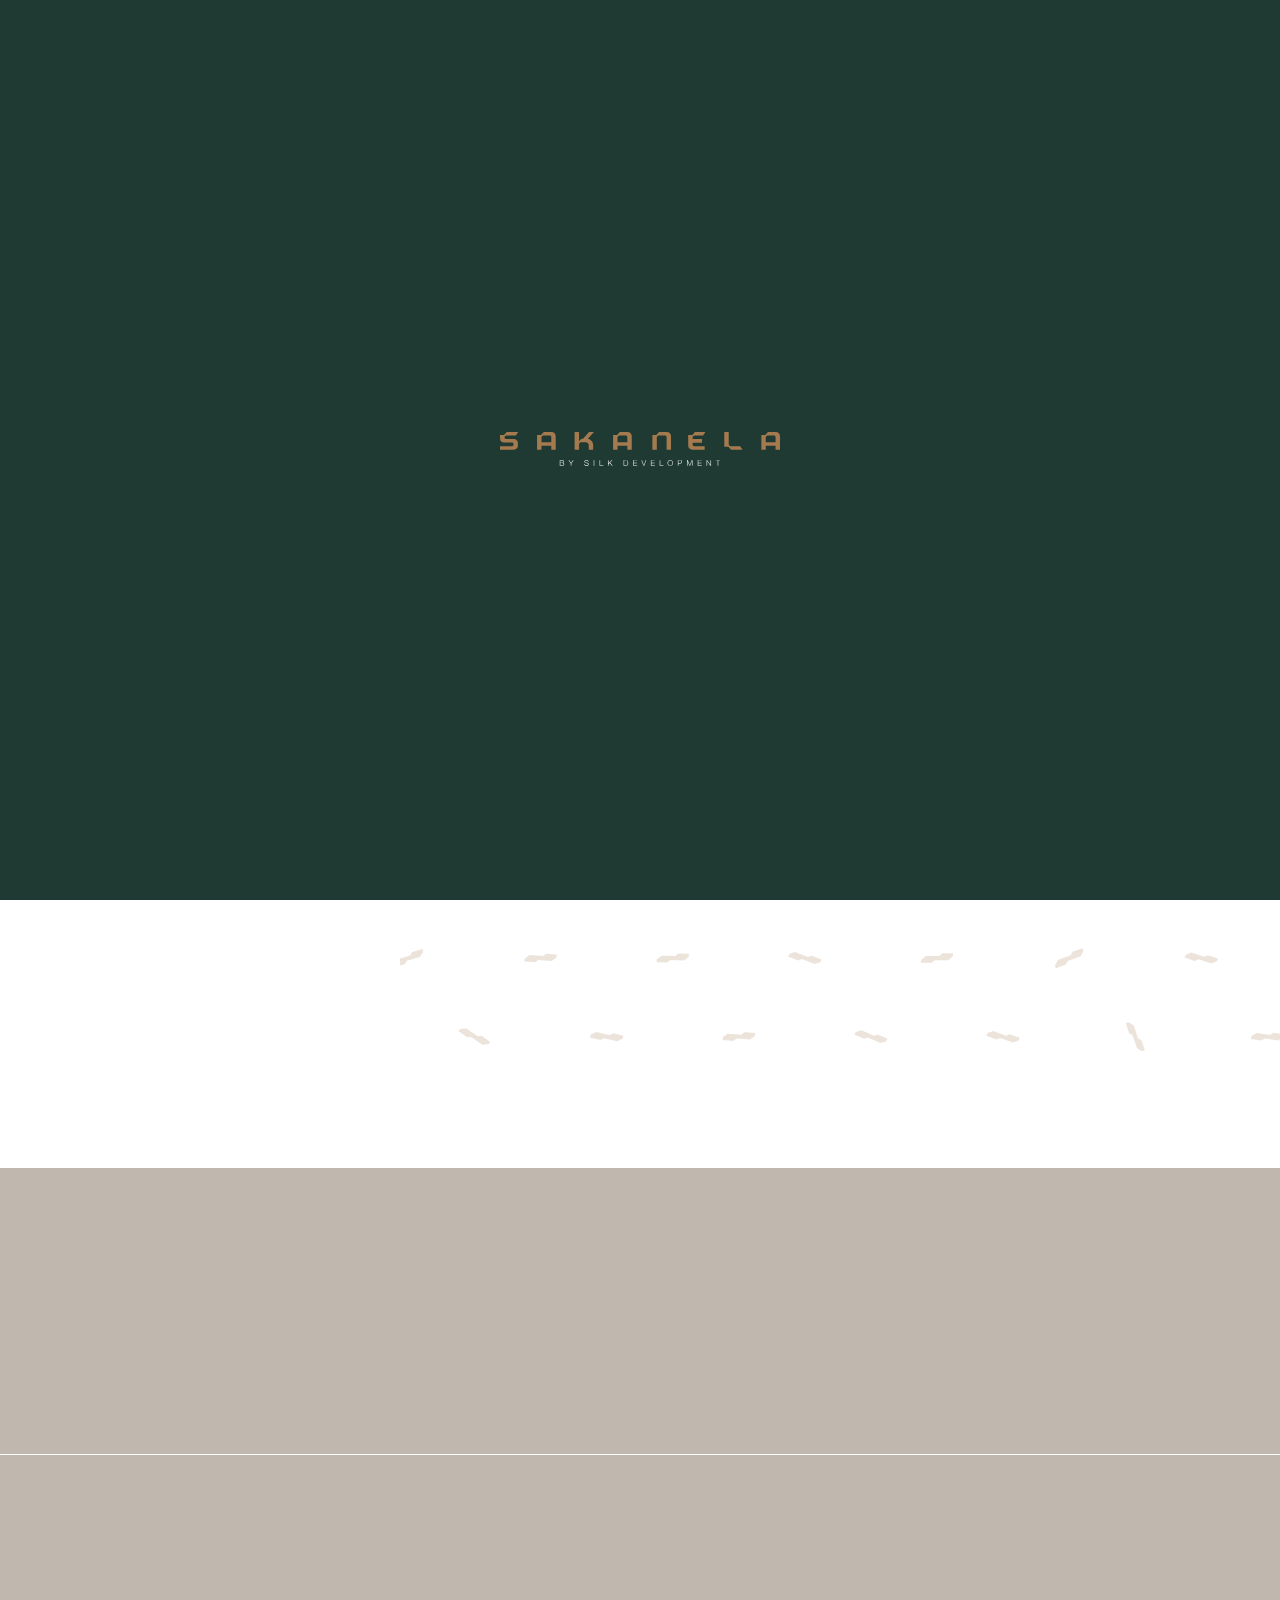
<file: contact.html>
<!doctype html>
<html lang="en">

<head>
  <meta charset="UTF-8" />
  <meta name="viewport" content="width=device-width, initial-scale=1" />
  <meta name="theme-color" content="#f3ede4" />
  <title>Sakanela — architecture & design</title>
  <meta name="description"
    content="Sakanela is a project about the history of Sakanela and the way of living at Sakanela." />
  <meta property="og:title" content="Sakanela — architecture & design" />
  <meta property="og:description"
    content="Interiors, courtyards, and rooms designed to hold silence as carefully as light." />
  <meta property="og:image" content="./images/og-image.svg" />
  <link rel="icon" type="image/svg+xml" href="./favicon.svg" />
  <link rel="preconnect" href="https://fonts.googleapis.com" />
  <link rel="preconnect" href="https://fonts.gstatic.com" crossorigin />
  <link
    href="https://fonts.googleapis.com/css2?family=Fraunces:ital,opsz,wght@0,9..144,500;0,9..144,600;1,9..144,400&family=Outfit:wght@200;300;400;500;600&display=swap"
    rel="stylesheet" />
    <script type="module" crossorigin src="./js/main.js"></script>
    <link rel="stylesheet" crossorigin href="./style.css">
  </head>

<body class="page-shell about-page" data-page="about" id="top">
  <div class="site-loader" data-site-loader role="status" aria-live="polite" aria-busy="true"
    aria-label="Loading Sakanela">
    <div class="site-loader__panel site-loader__panel--left" data-loader-panel="left"></div>
    <div class="site-loader__panel site-loader__panel--right" data-loader-panel="right"></div>
    <div class="site-loader__brand" data-loader-brand></div>
  </div>
  <a class="skip-link" href="#main">Skip to content</a>
  <header class="site-header site-header--overlay" data-header>
    <div class="site-header__inner">
      <button class="nav-toggle" type="button" data-nav-toggle aria-expanded="false" aria-controls="site-nav"
        aria-label="Open menu">
        <svg class="nav-toggle__bars" aria-hidden="true">
          <g fill="none" stroke="currentColor" stroke-width="1">
            <line class="nav-toggle__bar nav-toggle__bar--top" x1="0" y1="0.25" x2="100%" y2="0.25" />
            <g class="nav-toggle__bar-shift">
              <line class="nav-toggle__bar nav-toggle__bar--bottom" x1="0" y1="5.75" x2="100%" y2="5.75" />
            </g>
          </g>
        </svg>
        <span class="nav-toggle__label">architecture & design</span>
      </button>
      <a class="logo" href="index.html" aria-label="Sakanela home">
        <img src="./assets/en_logo.svg" alt="Sakanela by Silk Development" width="280" height="34" />
      </a>
      <a class="btn btn--outline site-header__contact" href="contact.html"> Contacts </a>
    </div>
  </header>
  <nav class="site-nav" id="site-nav" data-nav data-lenis-prevent>
    <ul class="site-nav__list">
      <li>
        <a class="site-nav__link" href="./index.html" data-nav-link>
          <span class="site-nav__spin"><span class="site-nav__face">Homepage</span><span
              class="site-nav__face site-nav__face--next" aria-hidden="true">Homepage</span></span>
        </a>
      </li>
      <li>
        <a class="site-nav__link" href="about.html" data-nav-link>
          <span class="site-nav__spin"><span class="site-nav__face">About project</span><span
              class="site-nav__face site-nav__face--next" aria-hidden="true">About project</span></span>
        </a>
      </li>
      <li>
        <a class="site-nav__link" href="architecture.html" data-nav-link>
          <span class="site-nav__spin"><span class="site-nav__face">architecture & design</span><span
              class="site-nav__face site-nav__face--next" aria-hidden="true">architecture & design</span></span>
        </a>
      </li>
      <li>
        <a class="site-nav__link" href="news.html" data-nav-link>
          <span class="site-nav__spin"><span class="site-nav__face">news</span><span
              class="site-nav__face site-nav__face--next" aria-hidden="true">news</span></span>
        </a>
      </li>
      <li>
        <a class="site-nav__link" href="contact.html" data-nav-link>
          <span class="site-nav__spin"><span class="site-nav__face">Contact</span><span
              class="site-nav__face site-nav__face--next" aria-hidden="true">Contact</span></span>
        </a>
      </li>
    </ul>

    <div class="site-nav__footer">
      <div class="site-nav__contact">
        <p class="site-nav__contact-label">Email</p>
        <a class="site-nav__contact-value" href="mailto:hello@sakanela.ge">hello@sakanela.ge</a>
      </div>
      <div class="site-nav__contact">
        <p class="site-nav__contact-label">Phone</p>
        <a class="site-nav__contact-value" href="tel:+9954747447">+995 47 474 47</a>
      </div>
      <nav class="site-nav__contact" aria-label="Follow Us">
        <p class="site-nav__contact-label">Follow Us</p>
        <ul class="site-nav__social">
          <li><a href="#">Facebook</a></li>
          <li><a href="#">Linkedin</a></li>
          <li><a href="#">Instagram</a></li>
        </ul>
      </nav>
    </div>

    <div class="site-nav__languages" aria-label="Language">
      <a class="site-nav__language is-active" href="index.html" hreflang="en" lang="en" aria-current="true"
        aria-label="English"><span class="site-nav__language-text"><span class="site-nav__spin"><span
              class="site-nav__face">EN</span><span class="site-nav__face site-nav__face--next"
              aria-hidden="true">EN</span></span></span></a>
      <a class="site-nav__language" href="index.html" hreflang="ka" lang="ka" aria-label="Georgian"><span
          class="site-nav__language-text"><span class="site-nav__spin"><span class="site-nav__face">GE</span><span
              class="site-nav__face site-nav__face--next" aria-hidden="true">GE</span></span></span></a>
      <a class="site-nav__language" href="index.html" hreflang="ru" lang="ru" aria-label="Russian"><span
          class="site-nav__language-text"><span class="site-nav__spin"><span class="site-nav__face">RU</span><span
              class="site-nav__face site-nav__face--next" aria-hidden="true">RU</span></span></span></a>
    </div>
  </nav>

  <main id="main">
    <section class="section contact container" id="contact" data-nav-tone="dark" data-parallax-trigger
      aria-labelledby="contact-title">
      <div class="contact__marks" aria-hidden="true">
        <img src="./assets/bg.svg" alt="" width="171" height="92" />
      </div>
      <div class="contact__grid">
        <div class="left-side">
          <div class="contact__copy">
            <p class="contact__eyebrow">Contacts</p>
            <h1 class="contact__title" id="contact-title">Let’s talk</h1>
            <div class="contact__offices">
              <article class="contact__office">
                <h2 class="contact__office-name">Tbilisi Sales Office</h2>
                <p class="contact__address">3 Tengiz Abuladze, Batumi, Georgia</p>
                <p class="contact__line">
                  <span class="contact__line-label">Phone:</span>
                  <a class="no-underline" href="tel:+995322250250">+995 322 250 250</a>
                </p>
                <p class="contact__line">
                  <span class="contact__line-label">E-mail:</span>
                  <a href="mailto:info@silktowers.com">info@silktowers.com</a>
                </p>
              </article>
              <article class="contact__office">
                <h2 class="contact__office-name">Batumi Sales Office</h2>
                <p class="contact__address">3 Tengiz Abuladze, Batumi, Georgia</p>
                <p class="contact__line">
                  <span class="contact__line-label">Phone:</span>
                  <a class="no-underline" href="tel:+995322250250">+995 322 250 250</a>
                </p>
                <p class="contact__line">
                  <span class="contact__line-label">E-mail:</span>
                  <a href="mailto:info@silktowers.com">info@silktowers.com</a>
                </p>
              </article>
            </div>
          </div>
          <figure class="contact__photo parallax-media h-full">
            <img src="./assets/1left.jpg" alt="View across the city and the river" width="1200"
              height="800" data-parallax-speed="0.42" />
          </figure>
        </div>
      
      
        <div class="contact__map parallax-media" role="img" aria-label="Apartment">
          <img src="./assets/graft_slide1.jpg" alt="" width="1200" height="800"
            data-parallax-speed="-0.34" />
        </div>
      </div>
    </section>


    <section class="section roadmap" aria-labelledby="roadmap-title">
      <div class="container roadmap__inner">
        <h2 class="roadmap__title" id="roadmap-title" data-animate>Roadmap</h2>
        <a
          class="roadmap__stream"
          href="#"
          data-animate
          data-animate-delay="1"
        >
          See Live Stream
          <span class="roadmap__live" aria-hidden="true"></span>
        </a>
      </div>
    </section>
  </main>

  <footer class="site-footer">
    <div class="container site-footer__inner">
      <div class="site-footer__intro">
        <h2 class="site-footer__title">Let’s talk</h2>
        <div class="site-footer__contacts">
          <div class="site-footer__item">
            <p class="site-footer__label">Email</p>
            <a class="site-footer__value underline" href="mailto:hello@sakanela.ge">hello@sakanela.ge</a>
          </div>
          <div class="site-footer__item">
            <p class="site-footer__label">Phone</p>
            <a class="site-footer__value underline" href="tel:+9954747447">+995 47 474 47</a>
          </div>
          <div class="site-footer__item">
            <p class="site-footer__label">3 Tengiz Abuladze</p>
            <p class="site-footer__value underline">Batumi, Georgia</p>
          </div>
        </div>
      </div>

      <div class="site-footer__menus">
        <nav class="site-footer__col" aria-labelledby="footer-sitemap">
          <p class="site-footer__heading" id="footer-sitemap">Sitemap</p>
          <ul class="site-footer__list">
            <li><a href="index.html">Home</a></li>
            <li><a href="about.html">About Project</a></li>
            <li><a href="#architecture">Architecture &amp; Design</a></li>
            <li><a href="#news">News</a></li>
            <li><a href="contact.html">Contact</a></li>
          </ul>
        </nav>
        <nav class="site-footer__col" aria-labelledby="footer-legal">
          <p class="site-footer__heading" id="footer-legal">Legal</p>
          <ul class="site-footer__list">
            <li><a href="terms.html">Terms &amp; Conditions</a></li>
            <li><a href="privacy.html">Privacy Policy</a></li>
          </ul>
        </nav>
        <nav class="site-footer__col" aria-labelledby="footer-social">
          <p class="site-footer__heading" id="footer-social">Follow Us</p>
          <ul class="site-footer__list">
            <li><a href="#">Facebook</a></li>
            <li><a href="#">LinkedIn</a></li>
            <li><a href="#">Instagram</a></li>
          </ul>
        </nav>
        <div class="site-footer__col">
          <a class="site-footer__heading site-footer__top" href="#top" data-back-to-top>
            Back to top
          </a>
        </div>
      </div>
    </div>
    <div class="container site-footer__bar">
      <p>&copy; <span data-year></span> All Rights Reserved.</p>
    </div>
  </footer>

  <aside class="cookie-banner" data-cookie-banner hidden role="dialog" aria-labelledby="cookie-banner-title">
    <p class="cookie-banner__text" id="cookie-banner-title">
      We use cookies to enhance<br />
      Your experience
    </p>
    <div class="cookie-banner__actions">
      <button class="cookie-banner__btn cookie-banner__btn--accept" type="button" data-cookie-accept>Accept</button>
      <button class="cookie-banner__btn cookie-banner__btn--reject" type="button" data-cookie-decline>Decline</button>
    </div>
  </aside>

</body>

</html>
</file>
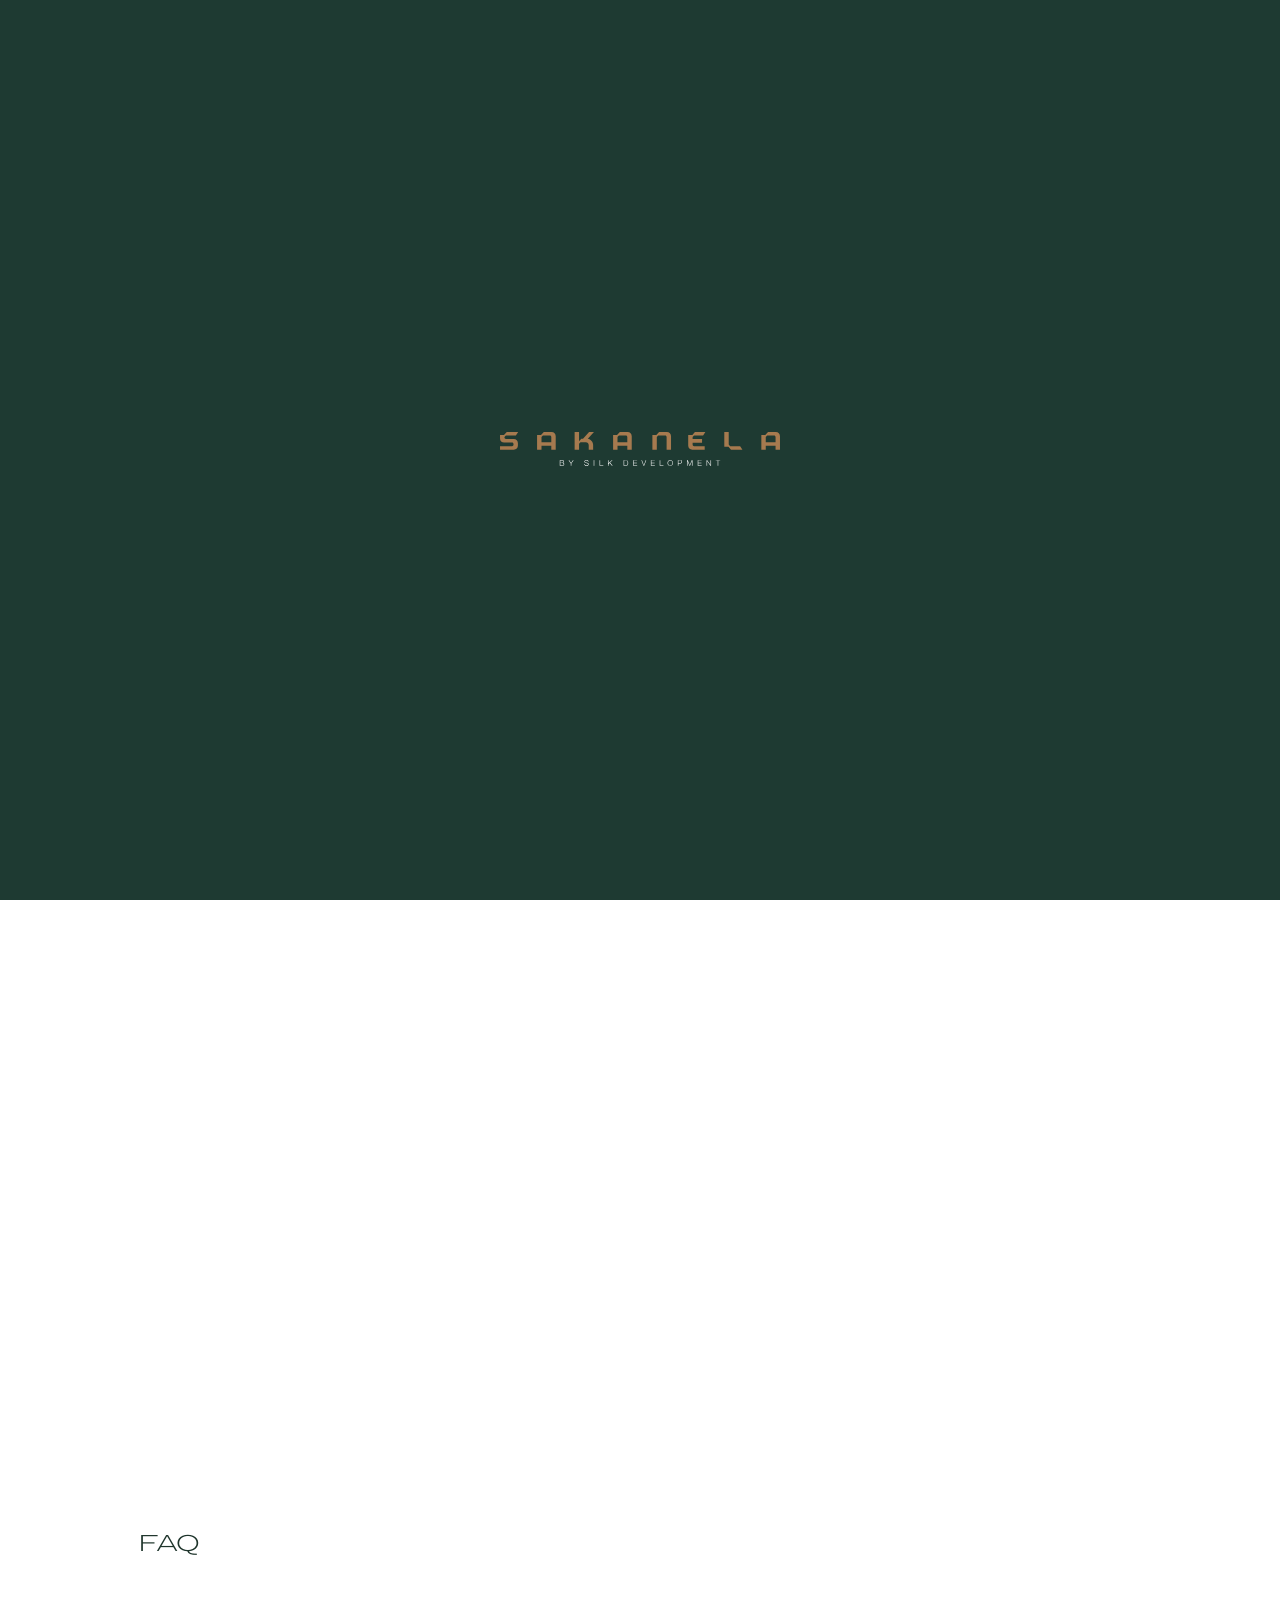
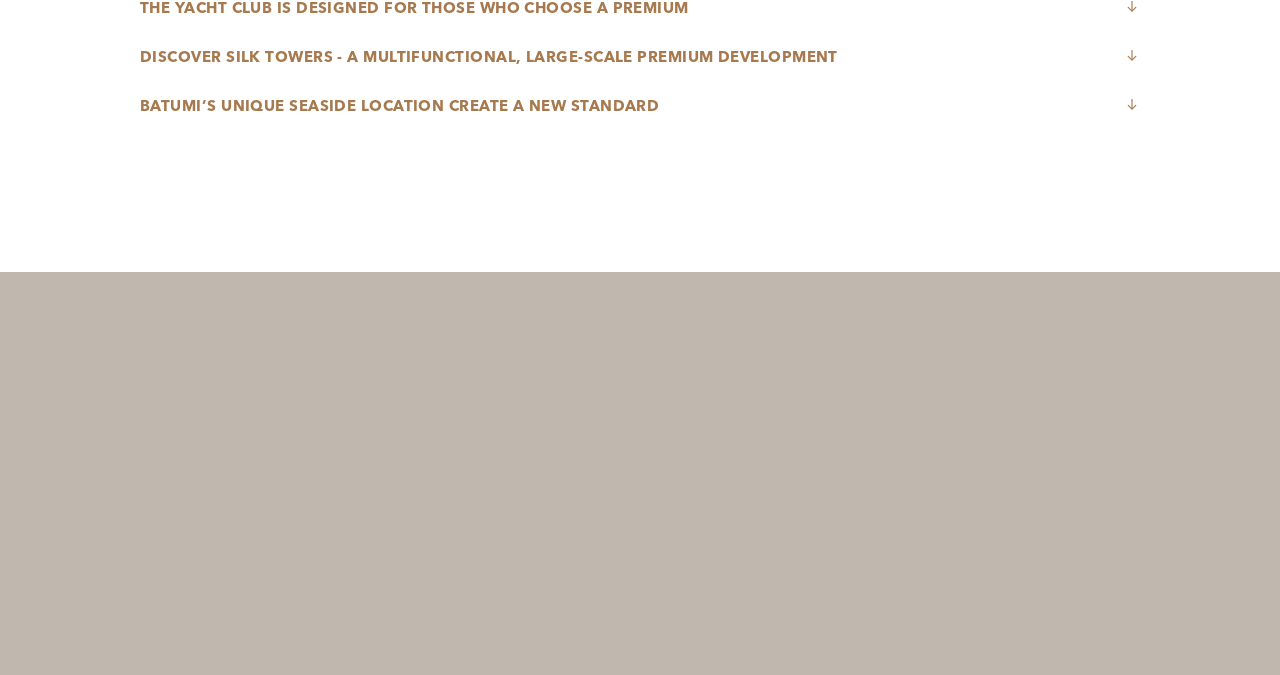
<file: news-details.html>
<!doctype html>
<html lang="en">

<head>
  <meta charset="UTF-8" />
  <meta name="viewport" content="width=device-width, initial-scale=1" />
  <meta name="theme-color" content="#ffffff" />
  <title>Sakanela — news</title>
  <meta name="description"
    content="Silk Road Group's credit rating outlook upgraded to positive by Moody's." />
  <meta property="og:title" content="Sakanela — news" />
  <meta property="og:description"
    content="Silk Road Group's credit rating outlook upgraded to positive by Moody's." />
  <meta property="og:image" content="./images/og-image.svg" />
  <link rel="icon" type="image/svg+xml" href="./favicon.svg" />
  <link rel="preconnect" href="https://fonts.googleapis.com" />
  <link rel="preconnect" href="https://fonts.gstatic.com" crossorigin />
  <link
    href="https://fonts.googleapis.com/css2?family=Fraunces:ital,opsz,wght@0,9..144,500;0,9..144,600;1,9..144,400&family=Outfit:wght@200;300;400;500;600&display=swap"
    rel="stylesheet" />
    <script type="module" crossorigin src="./js/main.js"></script>
    <link rel="stylesheet" crossorigin href="./style.css">
  </head>

<body class="page-shell news-page" data-page="news-details" id="top">
  <div class="site-loader" data-site-loader role="status" aria-live="polite" aria-busy="true"
    aria-label="Loading Sakanela">
    <div class="site-loader__panel site-loader__panel--left" data-loader-panel="left"></div>
    <div class="site-loader__panel site-loader__panel--right" data-loader-panel="right"></div>
    <div class="site-loader__brand" data-loader-brand></div>
  </div>
  <a class="skip-link" href="#main">Skip to content</a>
  <header class="site-header site-header--overlay" data-header>
    <div class="site-header__inner">
      <button class="nav-toggle" type="button" data-nav-toggle aria-expanded="false" aria-controls="site-nav"
        aria-label="Open menu">
        <svg class="nav-toggle__bars" aria-hidden="true">
          <g fill="none" stroke="currentColor" stroke-width="1">
            <line class="nav-toggle__bar nav-toggle__bar--top" x1="0" y1="0.25" x2="100%" y2="0.25" />
            <g class="nav-toggle__bar-shift">
              <line class="nav-toggle__bar nav-toggle__bar--bottom" x1="0" y1="5.75" x2="100%" y2="5.75" />
            </g>
          </g>
        </svg>
        <span class="nav-toggle__label">news</span>
      </button>
      <a class="logo" href="index.html" aria-label="Sakanela home">
        <img src="./assets/en_logo.svg" alt="Sakanela by Silk Development" width="280" height="34" />
      </a>
      <a class="btn btn--outline site-header__contact" href="contact.html"> Contacts </a>
    </div>
  </header>
  <nav class="site-nav" id="site-nav" data-nav data-lenis-prevent>
    <ul class="site-nav__list">
      <li>
        <a class="site-nav__link" href="./index.html" data-nav-link>
          <span class="site-nav__spin"><span class="site-nav__face">Homepage</span><span
              class="site-nav__face site-nav__face--next" aria-hidden="true">Homepage</span></span>
        </a>
      </li>
      <li>
        <a class="site-nav__link" href="about.html" data-nav-link>
          <span class="site-nav__spin"><span class="site-nav__face">About project</span><span
              class="site-nav__face site-nav__face--next" aria-hidden="true">About project</span></span>
        </a>
      </li>
      <li>
        <a class="site-nav__link" href="architecture.html" data-nav-link>
          <span class="site-nav__spin"><span class="site-nav__face">architecture & design</span><span
              class="site-nav__face site-nav__face--next" aria-hidden="true">architecture & design</span></span>
        </a>
      </li>
      <li>
        <a class="site-nav__link" href="news.html" data-nav-link>
          <span class="site-nav__spin"><span class="site-nav__face">news</span><span
              class="site-nav__face site-nav__face--next" aria-hidden="true">news</span></span>
        </a>
      </li>
      <li>
        <a class="site-nav__link" href="contact.html" data-nav-link>
          <span class="site-nav__spin"><span class="site-nav__face">Contact</span><span
              class="site-nav__face site-nav__face--next" aria-hidden="true">Contact</span></span>
        </a>
      </li>
    </ul>

    <div class="site-nav__footer">
      <div class="site-nav__contact">
        <p class="site-nav__contact-label">Email</p>
        <a class="site-nav__contact-value" href="mailto:hello@sakanela.ge">hello@sakanela.ge</a>
      </div>
      <div class="site-nav__contact">
        <p class="site-nav__contact-label">Phone</p>
        <a class="site-nav__contact-value" href="tel:+9954747447">+995 47 474 47</a>
      </div>
      <nav class="site-nav__contact" aria-label="Follow Us">
        <p class="site-nav__contact-label">Follow Us</p>
        <ul class="site-nav__social">
          <li><a href="#">Facebook</a></li>
          <li><a href="#">Linkedin</a></li>
          <li><a href="#">Instagram</a></li>
        </ul>
      </nav>
    </div>

    <div class="site-nav__languages" aria-label="Language">
      <a class="site-nav__language is-active" href="index.html" hreflang="en" lang="en" aria-current="true"
        aria-label="English"><span class="site-nav__language-text"><span class="site-nav__spin"><span
              class="site-nav__face">EN</span><span class="site-nav__face site-nav__face--next"
              aria-hidden="true">EN</span></span></span></a>
      <a class="site-nav__language" href="index.html" hreflang="ka" lang="ka" aria-label="Georgian"><span
          class="site-nav__language-text"><span class="site-nav__spin"><span class="site-nav__face">GE</span><span
              class="site-nav__face site-nav__face--next" aria-hidden="true">GE</span></span></span></a>
      <a class="site-nav__language" href="index.html" hreflang="ru" lang="ru" aria-label="Russian"><span
          class="site-nav__language-text"><span class="site-nav__spin"><span class="site-nav__face">RU</span><span
              class="site-nav__face site-nav__face--next" aria-hidden="true">RU</span></span></span></a>
    </div>
  </nav>

  <main id="main">
    <section class="section news-details" aria-labelledby="news-details-title">
      <div class="container news-details__container">
          <a class="news-details__back" href="news.html" aria-label="Back to news">
            <svg viewBox="0 0 24 24" fill="none" stroke="currentColor" stroke-width="2" aria-hidden="true">
              <path d="M19 12H5M12 5l-7 7 7 7" />
            </svg>
          </a>

          <article class="news-details__content">
            <time class="news-details__date" datetime="2026-09-23" data-animate data-animate-delay="1">23 September 2026</time>
            <h1 class="news-details__title" id="news-details-title" data-animate data-animate-delay="2">
              Silk Road Group's credit rating outlook upgraded to positive by Moody's
            </h1>
            <figure class="news-details__media" data-animate data-animate-delay="3">
              <img
                src="./assets/graft_slide2.jpg"
                alt="Silk Road Group's credit rating outlook upgraded to positive by Moody's"
                width="1000"
                height="671"
              />
            </figure>
            <div class="news-details__body">
              <p>
                Sed ut perspiciatis unde omnis iste natus error sit voluptatem accusantium doloremque laudantium, totam
                rem aperiam, eaque ipsa quae ab illo inventore veritatis et quasi architecto beatae vitae dicta sunt
                explicabo. Nemo enim ipsam voluptatem quia voluptas sit aspernatur aut odit aut fugit, sed quia
                consequuntur magni dolores eos qui ratione voluptatem sequi nesciunt. Neque porro quisquam est, qui
                dolorem ipsum quia dolor sit amet, consectetur, adipisci velit, sed quia non numquam eius modi tempora
                incidunt ut labore et dolore magnam aliquam quaerat voluptatem.
              </p>
              <p>
                Sed ut perspiciatis unde omnis iste natus error sit voluptatem accusantium doloremque laudantium, totam
                rem aperiam, eaque ipsa quae ab illo inventore veritatis et quasi architecto beatae vitae dicta sunt
                explicabo. Nemo enim ipsam voluptatem quia voluptas sit aspernatur aut odit aut fugit, sed quia
                consequuntur magni dolores eos qui ratione voluptatem sequi nesciunt. Neque porro quisquam est, qui
                dolorem ipsum quia dolor sit amet, consectetur, adipisci velit, sed quia non numquam eius modi tempora
                incidunt ut labore et dolore magnam aliquam quaerat voluptatem.
              </p>
            </div>
          </article>
      </div>
      <div class="faq">
        <div class="container">
          <div class="faq__layout">
            <h2 class="faq__title">FAQ</h2>
            <div class="faq__list" data-faq>
              <div class="faq__item" data-faq-item>
                <h3 class="faq__heading">
                  <button class="faq__trigger" type="button" id="faq-trigger-1" data-faq-trigger aria-expanded="false" aria-controls="faq-panel-1">
                    <span class="faq__question">The yacht club is designed for those who choose a premium</span>
                    <span class="faq__icon" aria-hidden="true">
                      <svg viewBox="0 0 16 16" fill="none">
                        <path d="M8 2.5v9.2" stroke="currentColor" stroke-width="1.15" stroke-linecap="round" />
                        <path d="M4.2 8.4 8 12.2l3.8-3.8" stroke="currentColor" stroke-width="1.15" stroke-linecap="round" stroke-linejoin="round" />
                      </svg>
                    </span>
                  </button>
                </h3>
                <div class="faq__panel" id="faq-panel-1" role="region" aria-labelledby="faq-trigger-1" data-faq-panel aria-hidden="true">
                  <div class="faq__panel-inner">
                    <div class="faq__answer">
                      <p>Sed ut perspiciatis unde omnis iste natus error sit voluptatem accusantium doloremque laudantium, totam rem aperiam, eaque ipsa quae ab illo inventore veritatis et quasi architecto beatae vitae dicta sunt explicabo. Nemo enim ipsam voluptatem quia voluptas sit aspernatur aut odit aut fugit, sed quia consequuntur magni dolores eos qui ratione voluptatem sequi nesciunt. Neque porro quisquam est, qui dolorem ipsum quia dolor sit amet, consectetur, adipisci velit, sed quia non numquam eius modi tempora incidunt ut labore et dolore magnam aliquam quaerat voluptatem.</p>
                      <p>Sed ut perspiciatis unde omnis iste natus error sit voluptatem accusantium doloremque laudantium, totam rem aperiam, eaque ipsa quae ab illo inventore veritatis et quasi architecto beatae vitae dicta sunt explicabo. Nemo enim ipsam voluptatem quia voluptas sit aspernatur aut odit aut fugit, sed quia consequuntur magni dolores eos qui ratione voluptatem sequi nesciunt. Neque porro quisquam est, qui dolorem ipsum quia dolor sit amet, consectetur, adipisci velit, sed quia non numquam eius modi tempora incidunt ut labore et dolore magnam aliquam quaerat voluptatem.</p>
                    </div>
                  </div>
                </div>
              </div>
              <div class="faq__item" data-faq-item>
                <h3 class="faq__heading">
                  <button class="faq__trigger" type="button" id="faq-trigger-2" data-faq-trigger aria-expanded="false" aria-controls="faq-panel-2">
                    <span class="faq__question">Discover Silk Towers - a multifunctional, large-scale premium development</span>
                    <span class="faq__icon" aria-hidden="true">
                      <svg viewBox="0 0 16 16" fill="none">
                        <path d="M8 2.5v9.2" stroke="currentColor" stroke-width="1.15" stroke-linecap="round" />
                        <path d="M4.2 8.4 8 12.2l3.8-3.8" stroke="currentColor" stroke-width="1.15" stroke-linecap="round" stroke-linejoin="round" />
                      </svg>
                    </span>
                  </button>
                </h3>
                <div class="faq__panel" id="faq-panel-2" role="region" aria-labelledby="faq-trigger-2" data-faq-panel aria-hidden="true">
                  <div class="faq__panel-inner">
                    <div class="faq__answer">
                      <p>Sed ut perspiciatis unde omnis iste natus error sit voluptatem accusantium doloremque laudantium, totam rem aperiam, eaque ipsa quae ab illo inventore veritatis et quasi architecto beatae vitae dicta sunt explicabo. Nemo enim ipsam voluptatem quia voluptas sit aspernatur aut odit aut fugit, sed quia consequuntur magni dolores eos qui ratione voluptatem sequi nesciunt. Neque porro quisquam est, qui dolorem ipsum quia dolor sit amet, consectetur, adipisci velit, sed quia non numquam eius modi tempora incidunt ut labore et dolore magnam aliquam quaerat voluptatem.</p>
                      <p>Sed ut perspiciatis unde omnis iste natus error sit voluptatem accusantium doloremque laudantium, totam rem aperiam, eaque ipsa quae ab illo inventore veritatis et quasi architecto beatae vitae dicta sunt explicabo. Nemo enim ipsam voluptatem quia voluptas sit aspernatur aut odit aut fugit, sed quia consequuntur magni dolores eos qui ratione voluptatem sequi nesciunt. Neque porro quisquam est, qui dolorem ipsum quia dolor sit amet, consectetur, adipisci velit, sed quia non numquam eius modi tempora incidunt ut labore et dolore magnam aliquam quaerat voluptatem.</p>
                    </div>
                  </div>
                </div>
              </div>
              <div class="faq__item" data-faq-item>
                <h3 class="faq__heading">
                  <button class="faq__trigger" type="button" id="faq-trigger-3" data-faq-trigger aria-expanded="false" aria-controls="faq-panel-3">
                    <span class="faq__question">Batumi’s unique seaside location create a new standard</span>
                    <span class="faq__icon" aria-hidden="true">
                      <svg viewBox="0 0 16 16" fill="none">
                        <path d="M8 2.5v9.2" stroke="currentColor" stroke-width="1.15" stroke-linecap="round" />
                        <path d="M4.2 8.4 8 12.2l3.8-3.8" stroke="currentColor" stroke-width="1.15" stroke-linecap="round" stroke-linejoin="round" />
                      </svg>
                    </span>
                  </button>
                </h3>
                <div class="faq__panel" id="faq-panel-3" role="region" aria-labelledby="faq-trigger-3" data-faq-panel aria-hidden="true">
                  <div class="faq__panel-inner">
                    <div class="faq__answer">
                      <p>Sed ut perspiciatis unde omnis iste natus error sit voluptatem accusantium doloremque laudantium, totam rem aperiam, eaque ipsa quae ab illo inventore veritatis et quasi architecto beatae vitae dicta sunt explicabo. Nemo enim ipsam voluptatem quia voluptas sit aspernatur aut odit aut fugit, sed quia consequuntur magni dolores eos qui ratione voluptatem sequi nesciunt. Neque porro quisquam est, qui dolorem ipsum quia dolor sit amet, consectetur, adipisci velit, sed quia non numquam eius modi tempora incidunt ut labore et dolore magnam aliquam quaerat voluptatem.</p>
                      <p>Sed ut perspiciatis unde omnis iste natus error sit voluptatem accusantium doloremque laudantium, totam rem aperiam, eaque ipsa quae ab illo inventore veritatis et quasi architecto beatae vitae dicta sunt explicabo. Nemo enim ipsam voluptatem quia voluptas sit aspernatur aut odit aut fugit, sed quia consequuntur magni dolores eos qui ratione voluptatem sequi nesciunt. Neque porro quisquam est, qui dolorem ipsum quia dolor sit amet, consectetur, adipisci velit, sed quia non numquam eius modi tempora incidunt ut labore et dolore magnam aliquam quaerat voluptatem.</p>
                    </div>
                  </div>
                </div>
              </div>
            </div>
          </div>
        </div>
      </div>
    </section>
  </main>

  <footer class="site-footer">
    <div class="container site-footer__inner">
      <div class="site-footer__intro">
        <h2 class="site-footer__title">Let’s talk</h2>
        <div class="site-footer__contacts">
          <div class="site-footer__item">
            <p class="site-footer__label">Email</p>
            <a class="site-footer__value underline bold" href="mailto:hello@sakanela.ge">hello@sakanela.ge</a>
          </div>
          <div class="site-footer__item">
            <p class="site-footer__label">Phone</p>
            <a class="site-footer__value underline bold" href="tel:+9954747447">+995 47 474 47</a>
          </div>
          <div class="site-footer__item">
            <p class="site-footer__label">3 Tengiz Abuladze</p>
            <p class="site-footer__value">Batumi, Georgia</p>
          </div>
        </div>
      </div>

      <div class="site-footer__menus">
        <nav class="site-footer__col" aria-labelledby="footer-sitemap">
          <p class="site-footer__heading" id="footer-sitemap">Sitemap</p>
          <ul class="site-footer__list">
            <li><a href="index.html">Home</a></li>
            <li><a href="about.html">About Project</a></li>
            <li><a href="#architecture">Architecture &amp; Design</a></li>
            <li><a href="news.html">News</a></li>
            <li><a href="contact.html">Contact</a></li>
          </ul>
        </nav>
        <nav class="site-footer__col" aria-labelledby="footer-legal">
          <p class="site-footer__heading" id="footer-legal">Legal</p>
          <ul class="site-footer__list">
            <li><a href="terms.html">Terms &amp; Conditions</a></li>
            <li><a href="privacy.html">Privacy Policy</a></li>
          </ul>
        </nav>
        <nav class="site-footer__col" aria-labelledby="footer-social">
          <p class="site-footer__heading" id="footer-social">Follow Us</p>
          <ul class="site-footer__list">
            <li><a href="#">Facebook</a></li>
            <li><a href="#">LinkedIn</a></li>
            <li><a href="#">Instagram</a></li>
          </ul>
        </nav>
        <div class="site-footer__col">
          <a class="site-footer__heading site-footer__top" href="#top" data-back-to-top>
            Back to top
          </a>
        </div>
      </div>
    </div>
    <div class="container site-footer__bar">
      <p>&copy; <span data-year></span> All Rights Reserved.</p>
    </div>
  </footer>

  <aside class="cookie-banner" data-cookie-banner hidden role="dialog" aria-labelledby="cookie-banner-title">
    <p class="cookie-banner__text" id="cookie-banner-title">
      We use cookies to enhance<br />
      Your experience
    </p>
    <div class="cookie-banner__actions">
      <button class="cookie-banner__btn cookie-banner__btn--accept" type="button" data-cookie-accept>Accept</button>
      <button class="cookie-banner__btn cookie-banner__btn--reject" type="button" data-cookie-decline>Decline</button>
    </div>
  </aside>

</body>

</html>
</file>
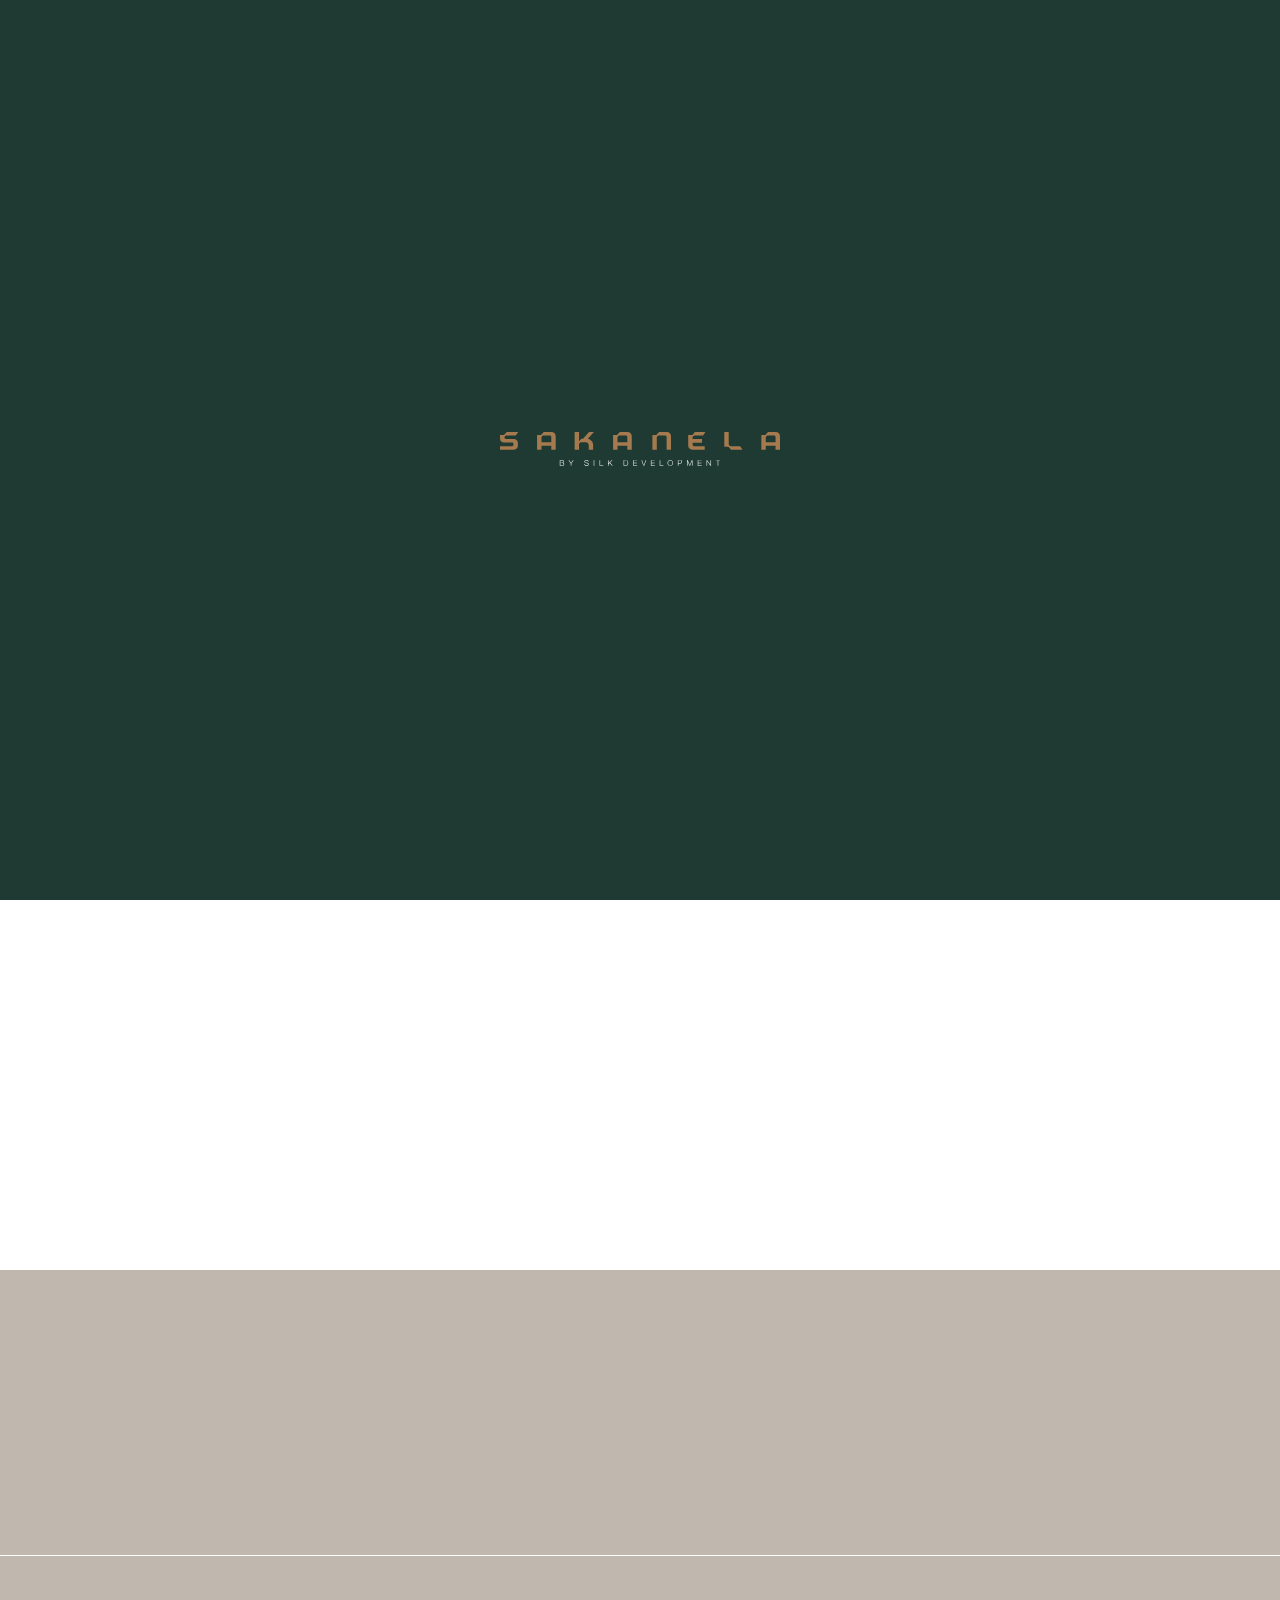
<file: news.html>
<!doctype html>
<html lang="en">

<head>
  <meta charset="UTF-8" />
  <meta name="viewport" content="width=device-width, initial-scale=1" />
  <meta name="theme-color" content="#f3ede4" />
  <title>Sakanela — news</title>
  <meta name="description"
    content="Sakanela is a project about the history of Sakanela and the way of living at Sakanela." />
  <meta property="og:title" content="Sakanela — news" />
  <meta property="og:description"
    content="Interiors, courtyards, and rooms designed to hold silence as carefully as light." />
  <meta property="og:image" content="./images/og-image.svg" />
  <link rel="icon" type="image/svg+xml" href="./favicon.svg" />
  <link rel="preconnect" href="https://fonts.googleapis.com" />
  <link rel="preconnect" href="https://fonts.gstatic.com" crossorigin />
  <link
    href="https://fonts.googleapis.com/css2?family=Fraunces:ital,opsz,wght@0,9..144,500;0,9..144,600;1,9..144,400&family=Outfit:wght@200;300;400;500;600&display=swap"
    rel="stylesheet" />
    <script type="module" crossorigin src="./js/main.js"></script>
    <link rel="stylesheet" crossorigin href="./style.css">
  </head>

<body class="page-shell news-page" data-page="news" id="top">
  <div class="site-loader" data-site-loader role="status" aria-live="polite" aria-busy="true"
    aria-label="Loading Sakanela">
    <div class="site-loader__panel site-loader__panel--left" data-loader-panel="left"></div>
    <div class="site-loader__panel site-loader__panel--right" data-loader-panel="right"></div>
    <div class="site-loader__brand" data-loader-brand></div>
  </div>
  <a class="skip-link" href="#main">Skip to content</a>
  <header class="site-header site-header--overlay" data-header>
    <div class="site-header__inner">
      <button class="nav-toggle" type="button" data-nav-toggle aria-expanded="false" aria-controls="site-nav"
        aria-label="Open menu">
        <svg class="nav-toggle__bars" aria-hidden="true">
          <g fill="none" stroke="currentColor" stroke-width="1">
            <line class="nav-toggle__bar nav-toggle__bar--top" x1="0" y1="0.25" x2="100%" y2="0.25" />
            <g class="nav-toggle__bar-shift">
              <line class="nav-toggle__bar nav-toggle__bar--bottom" x1="0" y1="5.75" x2="100%" y2="5.75" />
            </g>
          </g>
        </svg>
        <span class="nav-toggle__label">news</span>
      </button>
      <a class="logo" href="index.html" aria-label="Sakanela home">
        <img src="./assets/en_logo.svg" alt="Sakanela by Silk Development" width="280" height="34" />
      </a>
      <a class="btn btn--outline site-header__contact" href="contact.html"> Contacts </a>
    </div>
  </header>
  <nav class="site-nav" id="site-nav" data-nav data-lenis-prevent>
    <ul class="site-nav__list">
      <li>
        <a class="site-nav__link" href="./index.html" data-nav-link>
          <span class="site-nav__spin"><span class="site-nav__face">Homepage</span><span
              class="site-nav__face site-nav__face--next" aria-hidden="true">Homepage</span></span>
        </a>
      </li>
      <li>
        <a class="site-nav__link" href="about.html" data-nav-link>
          <span class="site-nav__spin"><span class="site-nav__face">About project</span><span
              class="site-nav__face site-nav__face--next" aria-hidden="true">About project</span></span>
        </a>
      </li>
      <li>
        <a class="site-nav__link" href="architecture.html" data-nav-link>
          <span class="site-nav__spin"><span class="site-nav__face">architecture & design</span><span
              class="site-nav__face site-nav__face--next" aria-hidden="true">architecture & design</span></span>
        </a>
      </li>
      <li>
        <a class="site-nav__link" href="news.html" data-nav-link>
          <span class="site-nav__spin"><span class="site-nav__face">news</span><span
              class="site-nav__face site-nav__face--next" aria-hidden="true">news</span></span>
        </a>
      </li>
      <li>
        <a class="site-nav__link" href="contact.html" data-nav-link>
          <span class="site-nav__spin"><span class="site-nav__face">Contact</span><span
              class="site-nav__face site-nav__face--next" aria-hidden="true">Contact</span></span>
        </a>
      </li>
    </ul>

    <div class="site-nav__footer">
      <div class="site-nav__contact">
        <p class="site-nav__contact-label">Email</p>
        <a class="site-nav__contact-value" href="mailto:hello@sakanela.ge">hello@sakanela.ge</a>
      </div>
      <div class="site-nav__contact">
        <p class="site-nav__contact-label">Phone</p>
        <a class="site-nav__contact-value" href="tel:+9954747447">+995 47 474 47</a>
      </div>
      <nav class="site-nav__contact" aria-label="Follow Us">
        <p class="site-nav__contact-label">Follow Us</p>
        <ul class="site-nav__social">
          <li><a href="#">Facebook</a></li>
          <li><a href="#">Linkedin</a></li>
          <li><a href="#">Instagram</a></li>
        </ul>
      </nav>
    </div>

    <div class="site-nav__languages" aria-label="Language">
      <a class="site-nav__language is-active" href="index.html" hreflang="en" lang="en" aria-current="true"
        aria-label="English"><span class="site-nav__language-text"><span class="site-nav__spin"><span
              class="site-nav__face">EN</span><span class="site-nav__face site-nav__face--next"
              aria-hidden="true">EN</span></span></span></a>
      <a class="site-nav__language" href="index.html" hreflang="ka" lang="ka" aria-label="Georgian"><span
          class="site-nav__language-text"><span class="site-nav__spin"><span class="site-nav__face">GE</span><span
              class="site-nav__face site-nav__face--next" aria-hidden="true">GE</span></span></span></a>
      <a class="site-nav__language" href="index.html" hreflang="ru" lang="ru" aria-label="Russian"><span
          class="site-nav__language-text"><span class="site-nav__spin"><span class="site-nav__face">RU</span><span
              class="site-nav__face site-nav__face--next" aria-hidden="true">RU</span></span></span></a>
    </div>
  </nav>

  <main id="main">
    <section class="section news" id="news" aria-labelledby="news-title">
      <div class="container news__inner">
        <h1 class="news__title" id="news-title">Media</h1>

        <div class="news__tabs" role="tablist" aria-label="Media categories">
          <button
            class="news__tab is-active"
            type="button"
            role="tab"
            id="news-tab-updates"
            aria-selected="true"
            aria-controls="news-panel-updates"
            data-news-tab
            data-animate
            data-animate-delay="1"
          >
            Project updates
          </button>
          <button
            class="news__tab"
            type="button"
            role="tab"
            id="news-tab-construction"
            aria-selected="false"
            aria-controls="news-panel-construction"
            tabindex="-1"
            data-news-tab
            data-animate
            data-animate-delay="2"
          >
            Construction news
          </button>
          <button
            class="news__tab"
            type="button"
            role="tab"
            id="news-tab-articles"
            aria-selected="false"
            aria-controls="news-panel-articles"
            tabindex="-1"
            data-news-tab
            data-animate
            data-animate-delay="3"
          >
            Articles / Blog
          </button>
          <span class="news__indicator" data-news-indicator aria-hidden="true"></span>
        </div>

        <div
          class="news__panel"
          role="tabpanel"
          id="news-panel-updates"
          aria-labelledby="news-tab-updates"
          data-news-panel
        >
          <ul class="news__list">
            <li data-animate>
              <article class="news-card">
                <a class="news-card__media" href="news-details.html">
                  <img
                    src="./assets/hero.jpg"
                    alt="Illuminated tower above a city street at dusk"
                    width="1200"
                    height="800"
                  />
                </a>
                <div class="news-card__body">
                  <time class="news-card__date" datetime="2026-09-23">23 September 2026</time>
                  <h2 class="news-card__title">
                    <a href="news-details.html">Silk Road Group's credit rating outlook upgraded to positive by Moody's</a>
                  </h2>
                  <a class="btn btn--outline news-card__more" href="news-details.html">
                    <span class="btn__label">See full</span>
                    <span class="btn__arrow" aria-hidden="true">
                      <svg viewBox="0 0 24 24" fill="none" stroke="currentColor" stroke-width="2">
                        <path d="M5 12h14M12 5l7 7-7 7" />
                      </svg>
                    </span>
                  </a>
                </div>
              </article>
            </li>
            <li data-animate data-animate-delay="1">
              <article class="news-card">
                <a class="news-card__media" href="news-details.html">
                  <img
                    src="./assets/graft_slide1.jpg"
                    alt="Architectural view of the Sakanela building"
                    width="1200"
                    height="800"
                  />
                </a>
                <div class="news-card__body">
                  <time class="news-card__date" datetime="2026-09-23">23 September 2026</time>
                  <h2 class="news-card__title">
                    <a href="news-details.html">Silk Road Group's credit rating outlook upgraded to positive by Moody's</a>
                  </h2>
                  <a class="btn btn--outline news-card__more" href="news-details.html">
                    <span class="btn__label">See full</span>
                    <span class="btn__arrow" aria-hidden="true">
                      <svg viewBox="0 0 24 24" fill="none" stroke="currentColor" stroke-width="2">
                        <path d="M5 12h14M12 5l7 7-7 7" />
                      </svg>
                    </span>
                  </a>
                </div>
              </article>
            </li>
            <li data-animate data-animate-delay="2">
              <article class="news-card">
                <a class="news-card__media" href="news-details.html">
                  <img
                    src="./assets/history_1.jpg"
                    alt="Historic streetscape beside the project site"
                    width="1200"
                    height="800"
                  />
                </a>
                <div class="news-card__body">
                  <time class="news-card__date" datetime="2026-09-23">23 September 2026</time>
                  <h2 class="news-card__title">
                    <a href="news-details.html">Silk Road Group's credit rating outlook upgraded to positive by Moody's</a>
                  </h2>
                  <a class="btn btn--outline news-card__more" href="news-details.html">
                    <span class="btn__label">See full</span>
                    <span class="btn__arrow" aria-hidden="true">
                      <svg viewBox="0 0 24 24" fill="none" stroke="currentColor" stroke-width="2">
                        <path d="M5 12h14M12 5l7 7-7 7" />
                      </svg>
                    </span>
                  </a>
                </div>
              </article>
            </li>
            <li data-animate data-animate-delay="3">
              <article class="news-card">
                <a class="news-card__media" href="news-details.html">
                  <img
                    src="./assets/graft_slide2.jpg"
                    alt="Facade study for the Sakanela residences"
                    width="1200"
                    height="800"
                  />
                </a>
                <div class="news-card__body">
                  <time class="news-card__date" datetime="2026-09-23">23 September 2026</time>
                  <h2 class="news-card__title">
                    <a href="news-details.html">Silk Road Group's credit rating outlook upgraded to positive by Moody's</a>
                  </h2>
                  <a class="btn btn--outline news-card__more" href="news-details.html">
                    <span class="btn__label">See full</span>
                    <span class="btn__arrow" aria-hidden="true">
                      <svg viewBox="0 0 24 24" fill="none" stroke="currentColor" stroke-width="2">
                        <path d="M5 12h14M12 5l7 7-7 7" />
                      </svg>
                    </span>
                  </a>
                </div>
              </article>
            </li>
          </ul>
        </div>

        <div
          class="news__panel"
          role="tabpanel"
          id="news-panel-construction"
          aria-labelledby="news-tab-construction"
          data-news-panel
          hidden
        >
          <ul class="news__list">
            <li data-animate>
              <article class="news-card">
                <a class="news-card__media" href="news-details.html">
                  <img
                    src="./assets/masterplan.jpg"
                    alt="Site masterplan of courtyards and buildings"
                    width="1200"
                    height="800"
                  />
                </a>
                <div class="news-card__body">
                  <time class="news-card__date" datetime="2026-08-12">12 August 2026</time>
                  <h2 class="news-card__title">
                    <a href="news-details.html">Foundation works completed on the riverside wing</a>
                  </h2>
                  <a class="btn btn--outline news-card__more" href="news-details.html">
                    <span class="btn__label">See full</span>
                    <span class="btn__arrow" aria-hidden="true">
                      <svg viewBox="0 0 24 24" fill="none" stroke="currentColor" stroke-width="2">
                        <path d="M5 12h14M12 5l7 7-7 7" />
                      </svg>
                    </span>
                  </a>
                </div>
              </article>
            </li>
            <li data-animate data-animate-delay="1">
              <article class="news-card">
                <a class="news-card__media" href="news-details.html">
                  <img
                    src="./assets/graft_slide3.jpg"
                    alt="Close view of the residential facade"
                    width="1200"
                    height="800"
                  />
                </a>
                <div class="news-card__body">
                  <time class="news-card__date" datetime="2026-07-04">4 July 2026</time>
                  <h2 class="news-card__title">
                    <a href="news-details.html">Facade installation begins along the Mtkvari elevation</a>
                  </h2>
                  <a class="btn btn--outline news-card__more" href="news-details.html">
                    <span class="btn__label">See full</span>
                    <span class="btn__arrow" aria-hidden="true">
                      <svg viewBox="0 0 24 24" fill="none" stroke="currentColor" stroke-width="2">
                        <path d="M5 12h14M12 5l7 7-7 7" />
                      </svg>
                    </span>
                  </a>
                </div>
              </article>
            </li>
          </ul>
        </div>

        <div
          class="news__panel"
          role="tabpanel"
          id="news-panel-articles"
          aria-labelledby="news-tab-articles"
          data-news-panel
          hidden
        >
          <ul class="news__list">
            <li data-animate>
              <article class="news-card">
                <a class="news-card__media" href="news-details.html">
                  <img
                    src="./assets/history_2.jpg"
                    alt="Quiet interior finished in warm timber"
                    width="1200"
                    height="800"
                  />
                </a>
                <div class="news-card__body">
                  <time class="news-card__date" datetime="2026-06-18">18 June 2026</time>
                  <h2 class="news-card__title">
                    <a href="news-details.html">How daylight shapes the rooms at Sakanela</a>
                  </h2>
                  <a class="btn btn--outline news-card__more" href="news-details.html">
                    <span class="btn__label">See full</span>
                    <span class="btn__arrow" aria-hidden="true">
                      <svg viewBox="0 0 24 24" fill="none" stroke="currentColor" stroke-width="2">
                        <path d="M5 12h14M12 5l7 7-7 7" />
                      </svg>
                    </span>
                  </a>
                </div>
              </article>
            </li>
            <li data-animate data-animate-delay="1">
              <article class="news-card">
                <a class="news-card__media" href="news-details.html">
                  <img
                    src="./assets/test2.jpg"
                    alt="Courtyard garden between the residences"
                    width="1200"
                    height="800"
                  />
                </a>
                <div class="news-card__body">
                  <time class="news-card__date" datetime="2026-05-02">2 May 2026</time>
                  <h2 class="news-card__title">
                    <a href="news-details.html">A walk through the courtyards and quiet rooms</a>
                  </h2>
                  <a class="btn btn--outline news-card__more" href="news-details.html">
                    <span class="btn__label">See full</span>
                    <span class="btn__arrow" aria-hidden="true">
                      <svg viewBox="0 0 24 24" fill="none" stroke="currentColor" stroke-width="2">
                        <path d="M5 12h14M12 5l7 7-7 7" />
                      </svg>
                    </span>
                  </a>
                </div>
              </article>
            </li>
          </ul>
        </div>

        <nav class="news__pagination" aria-label="News pages" data-news-pagination data-animate data-animate-delay="2">
          <button class="news__page news__page--prev" type="button" data-news-page-step="-1" aria-label="Previous page">
            <svg viewBox="0 0 24 24" fill="none" stroke="currentColor" stroke-width="3">
                <path d="M19 12H5M12 5l-7 7 7 7" />
              </svg>
          </button>
          <button class="news__page" type="button" data-news-page>1</button>
          <button class="news__page" type="button" data-news-page>2</button>
          <button class="news__page is-active" type="button" data-news-page aria-current="page">3</button>
          <button class="news__page" type="button" data-news-page>4</button>
          <button class="news__page" type="button" data-news-page>5</button>
          <button class="news__page news__page--next" type="button" data-news-page-step="1" aria-label="Next page">
            <svg viewBox="0 0 24 24" fill="none" stroke="currentColor" stroke-width="3">
                <path d="M5 12h14M12 5l7 7-7 7" />
              </svg>
          </button>
          <span class="news__page-marker" data-news-page-marker aria-hidden="true"></span>
        </nav>
      </div>
    </section>


    <section class="section roadmap" aria-labelledby="roadmap-title">
      <div class="container roadmap__inner">
        <h2 class="roadmap__title" id="roadmap-title" data-animate>Roadmap</h2>
        <a
          class="roadmap__stream"
          href="#"
          data-animate
          data-animate-delay="1"
        >
          See Live Stream
          <span class="roadmap__live" aria-hidden="true"></span>
        </a>
      </div>
    </section>
  </main>

  <footer class="site-footer">
    <div class="container site-footer__inner">
      <div class="site-footer__intro">
        <h2 class="site-footer__title">Let’s talk</h2>
        <div class="site-footer__contacts">
          <div class="site-footer__item">
            <p class="site-footer__label">Email</p>
            <a class="site-footer__value underline" href="mailto:hello@sakanela.ge">hello@sakanela.ge</a>
          </div>
          <div class="site-footer__item">
            <p class="site-footer__label">Phone</p>
            <a class="site-footer__value underline" href="tel:+9954747447">+995 47 474 47</a>
          </div>
          <div class="site-footer__item">
            <p class="site-footer__label">3 Tengiz Abuladze</p>
            <p class="site-footer__value underline">Batumi, Georgia</p>
          </div>
        </div>
      </div>

      <div class="site-footer__menus">
        <nav class="site-footer__col" aria-labelledby="footer-sitemap">
          <p class="site-footer__heading" id="footer-sitemap">Sitemap</p>
          <ul class="site-footer__list">
            <li><a href="index.html">Home</a></li>
            <li><a href="about.html">About Project</a></li>
            <li><a href="#architecture">Architecture &amp; Design</a></li>
            <li><a href="#news">News</a></li>
            <li><a href="contact.html">Contact</a></li>
          </ul>
        </nav>
        <nav class="site-footer__col" aria-labelledby="footer-legal">
          <p class="site-footer__heading" id="footer-legal">Legal</p>
          <ul class="site-footer__list">
            <li><a href="terms.html">Terms &amp; Conditions</a></li>
            <li><a href="privacy.html">Privacy Policy</a></li>
          </ul>
        </nav>
        <nav class="site-footer__col" aria-labelledby="footer-social">
          <p class="site-footer__heading" id="footer-social">Follow Us</p>
          <ul class="site-footer__list">
            <li><a href="#">Facebook</a></li>
            <li><a href="#">LinkedIn</a></li>
            <li><a href="#">Instagram</a></li>
          </ul>
        </nav>
        <div class="site-footer__col">
          <a class="site-footer__heading site-footer__top" href="#top" data-back-to-top>
            Back to top
          </a>
        </div>
      </div>
    </div>
    <div class="container site-footer__bar">
      <p>&copy; <span data-year></span> All Rights Reserved.</p>
    </div>
  </footer>

  <aside class="cookie-banner" data-cookie-banner hidden role="dialog" aria-labelledby="cookie-banner-title">
    <p class="cookie-banner__text" id="cookie-banner-title">
      We use cookies to enhance<br />
      Your experience
    </p>
    <div class="cookie-banner__actions">
      <button class="cookie-banner__btn cookie-banner__btn--accept" type="button" data-cookie-accept>Accept</button>
      <button class="cookie-banner__btn cookie-banner__btn--reject" type="button" data-cookie-decline>Decline</button>
    </div>
  </aside>

</body>

</html>
</file>
<file: style.css>
@font-face{font-family:AvenirNextGeoRegular;src:url(./assets/AvenirNextGeorgian-Regular.otf) format("opentype");font-weight:100 400;font-style:normal;font-display:swap}@font-face{font-family:AvenirNextGeoMedium;src:url(./assets/AvenirNextGeorgian-Medium.otf) format("opentype");font-weight:500;font-style:normal;font-display:swap}@font-face{font-family:AvenirNextGeoBold;src:url(./assets/AvenirNextGeorgian-Bold.otf) format("opentype");font-weight:600 700;font-style:normal;font-display:swap}@font-face{font-family:SSOldburgMTLight;src:url(./assets/SS%20Oldburg%20MT%20-%20Light.otf) format("opentype");font-weight:100 400;font-style:normal;font-display:swap}@font-face{font-family:SSOldburgMTBold;src:url(./assets/SS%20Oldburg%20MT%20-%20Bold.otf) format("opentype");font-weight:500 700;font-style:normal;font-display:swap}*,*:before,*:after{box-sizing:border-box}*{margin:0}html{-webkit-text-size-adjust:100%;hanging-punctuation:first last;interpolate-size:allow-keywords}html:focus-within{scroll-behavior:smooth}body{min-height:100vh;line-height:1.5;text-rendering:optimizeLegibility}img,picture,video,canvas,svg{display:block;max-width:100%}img{height:auto}input,button,textarea,select{font:inherit;color:inherit}button{cursor:pointer;background:none;border:0}a{color:inherit}h1,h2,h3,h4,p{overflow-wrap:pretty;text-wrap:pretty}ul[class],ol[class]{list-style:none;padding:0}:focus-visible{outline:2px solid var(--color-accent);outline-offset:3px}::selection{background:var(--color-accent);color:var(--color-inverse)}@media(prefers-reduced-motion:reduce){html:focus-within{scroll-behavior:auto}*,*:before,*:after{animation-duration:.01ms!important;animation-iteration-count:1!important;transition-duration:.01ms!important;scroll-behavior:auto!important}}:root{--color-bg: #f3ede4;--color-bg-elevated: #faf7f2;--color-ink: #1c1916;--color-ink-soft: #4a453f;--color-muted: #7a736a;--color-line: #d9d0c4;--color-accent: #c2410c;--color-accent-deep: #9a3412;--color-sage: #4d5c4a;--color-loader: #1e3a32;--color-paper: #e8dfd2;--color-inverse: #f3ede4;--color-danger: #b42318;--color-success: #3f6b4a;--color-black: #1e342b;--color-white: #fff;--color-active-link: #a6794e;--color-green: #1e342b;--font-display: SSOldburgMTLight;--font-display-bold: SSOldburgMTBold;--font-body: AvenirNextGeoRegular;--font-body-medium: AvenirNextGeoMedium;--font-body-bold: AvenirNextGeoBold;--header-height: 80px;--gutter: 40px;--radius-md: 12px;--shadow-soft: 0 18px 40px rgba(28, 25, 22, .08);--ease-out: cubic-bezier(.22, 1, .36, 1)}body{font-family:var(--font-body);font-weight:400;font-size:16px;color:var(--color-ink);background-color:var(--color-bg)}h1,h2,h3,.display{font-family:var(--font-body);line-height:1.15;letter-spacing:-.5px;color:var(--color-ink)}h1,.display-xl{font-size:clamp(44px,24.1104972376px + 5.3038674033vw,92px);font-weight:500}h2{font-size:clamp(32px,23.7127071823px + 2.2099447514vw,52px);font-weight:400}h3{font-size:clamp(22px,18.6850828729px + .8839779006vw,30px);letter-spacing:-.5px}.lede{font-size:clamp(18px,16.3425414365px + .4419889503vw,22px);color:var(--color-ink-soft);max-width:640px}.eyebrow{display:inline-flex;align-items:center;gap:12px;font-family:var(--font-body);font-size:12px;font-weight:500;letter-spacing:2px;text-transform:uppercase;color:var(--color-accent)}.eyebrow:before{content:"";width:24px;height:1px;background:currentColor}.prose{max-width:640px;color:var(--color-ink-soft)}.prose p+p{margin-top:16px}@keyframes fade-up{0%{opacity:0;transform:translateY(20px)}to{opacity:1;transform:translateY(0)}}@keyframes fade-in{0%{opacity:0}to{opacity:1}}@keyframes ken-burns{0%{transform:scale(1)}to{transform:scale(1.08)}}@keyframes draw-line{0%{transform:scaleX(0)}to{transform:scaleX(1)}}[data-animate]{opacity:0;transform:translateY(24px);transition:opacity .7s var(--ease-out),transform .7s var(--ease-out)}[data-animate].is-visible{opacity:1;transform:none}[data-animate=fade]{transform:none}[data-animate-delay="1"]{transition-delay:80ms}[data-animate-delay="2"]{transition-delay:.16s}[data-animate-delay="3"]{transition-delay:.24s}[data-animate].is-line-reveal,[data-animate].is-line-reveal-host{opacity:1;transform:none;transition:none}.is-line-reveal:not(.is-line-reveal-ready){visibility:hidden}.line-reveal__line,.line-reveal__line-mask{display:block}.line-reveal__line-mask{overflow:hidden}@media(prefers-reduced-motion:reduce){[data-animate]{opacity:1;transform:none;transition:none}.is-line-reveal:not(.is-line-reveal-ready){visibility:visible}}.btn{--cut: 12px;--bw: 1px;--slant-x: .58px;--slant-y: .27px;position:relative;z-index:0;display:inline-flex;align-items:center;justify-content:center;gap:10px;padding:12px 24px;border:none;border-radius:0;background:transparent;cursor:pointer;font-family:var(--font-body-bold);font-weight:700;font-size:14px;letter-spacing:2px;color:#fff;height:42px;text-transform:uppercase;text-decoration:none;transition:opacity .16s ease,color .4s cubic-bezier(.4,0,.2,1)}.btn svg,.btn .icon,.btn .btn__icon,.btn .btn__arrow{position:relative;z-index:1;width:16px;height:16px;flex-shrink:0;stroke:currentColor}.btn .btn__arrow svg{width:100%;height:100%}.btn .btn__label{position:relative;z-index:1;transition:transform .4s cubic-bezier(.4,0,.2,1)}.btn>svg,.btn>.icon,.btn>.btn__icon,.btn>.btn__arrow{transition:transform .4s cubic-bezier(.4,0,.2,1)}.btn:hover,.btn:focus-visible{opacity:.9}.btn--outline{color:#fff;background:transparent;clip-path:polygon(var(--cut) 0,100% 0,100% 50%,calc(100% - var(--cut)) 100%,0 100%,0 50%)}.btn--outline:before{content:"";position:absolute;top:0;right:0;bottom:0;left:0;z-index:-1;background-color:#fff;pointer-events:none;clip-path:polygon(evenodd,var(--cut) 0,100% 0,100% 50%,calc(100% - var(--cut)) 100%,0 100%,0 50%,var(--cut) 0,calc(var(--cut) + var(--slant-x)) var(--bw),calc(100% - var(--bw)) var(--bw),calc(100% - var(--bw)) calc(50% - var(--slant-y)),calc(100% - var(--cut) - var(--slant-x)) calc(100% - var(--bw)),var(--bw) calc(100% - var(--bw)),var(--bw) calc(50% + var(--slant-y)),calc(var(--cut) + var(--slant-x)) var(--bw))}.btn--outline:after{content:"";position:absolute;top:0;right:0;bottom:0;left:0;z-index:-1;background:#fff;pointer-events:none;transform:translate(-101%);transition:transform .4s cubic-bezier(.4,0,.2,1)}.btn--outline:hover,.btn--outline:focus-visible{opacity:1;color:#a6794e}.btn--outline:hover:after,.btn--outline:focus-visible:after{transform:translate(0)}.btn--outline:hover .btn__label,.btn--outline:focus-visible .btn__label{transform:translate(-2px)}.btn--outline:hover>svg,.btn--outline:hover>.icon,.btn--outline:hover>.btn__icon,.btn--outline:hover>.btn__arrow,.btn--outline:focus-visible>svg,.btn--outline:focus-visible>.icon,.btn--outline:focus-visible>.btn__icon,.btn--outline:focus-visible>.btn__arrow{transform:translate(6px)}.btn--primary{color:#fff;background-color:#a6794e;clip-path:polygon(var(--cut) 0,100% 0,100% 50%,calc(100% - var(--cut)) 100%,0 100%,0 50%)}.btn--primary:before{content:none}.btn--primary:after{content:"";position:absolute;top:0;right:0;bottom:0;left:0;z-index:-1;background:#8c6540;pointer-events:none;transform:translate(-101%);transition:transform .4s cubic-bezier(.4,0,.2,1)}.btn--primary:hover,.btn--primary:focus-visible{opacity:1}.btn--primary:hover:after,.btn--primary:focus-visible:after{transform:translate(0)}.btn--primary:hover .btn__label,.btn--primary:focus-visible .btn__label{transform:translate(-2px)}.btn--primary:hover>svg,.btn--primary:hover>.icon,.btn--primary:hover>.btn__icon,.btn--primary:hover>.btn__arrow,.btn--primary:focus-visible>svg,.btn--primary:focus-visible>.icon,.btn--primary:focus-visible>.btn__icon,.btn--primary:focus-visible>.btn__arrow{transform:translate(6px)}@media(prefers-reduced-motion:reduce){.btn,.btn:after,.btn .btn__label,.btn>svg,.btn>.icon,.btn>.btn__icon,.btn>.btn__arrow{transition:none}}.site-header__contact:before{background-color:currentColor}.site-header__contact:after{background-color:currentColor}.site-header__contact:hover{color:#fff!important}.site-header__contact:hover:before{background-color:#a6794e}.site-header__contact:hover:after{background-color:#a6794e}.card{display:flex;flex-direction:column;height:100%;background:var(--color-bg-elevated);border:1px solid var(--color-line);border-radius:20px;overflow:hidden;transition:transform .52s cubic-bezier(.22,1,.36,1),box-shadow .52s cubic-bezier(.22,1,.36,1)}.card:hover{transform:translateY(-4px);box-shadow:0 18px 40px #1c191614}.card__media{position:relative;aspect-ratio:4/3;overflow:hidden;background:var(--color-paper)}.card__media img,.card__media svg{width:100%;height:100%;object-fit:cover}.card__body{display:flex;flex-direction:column;gap:12px;padding:24px;flex:1}.card__meta{font-size:12px;letter-spacing:2px;text-transform:uppercase;color:var(--color-muted)}.card__title{font-size:24px}.card__text{color:var(--color-ink-soft)}.card--quiet{background:transparent;border:0}.card--quiet:hover{transform:none;box-shadow:none}.card--quiet .card__body{padding-inline:0}.nav-toggle{position:relative;z-index:151;justify-self:start;grid-column:1;display:inline-flex;align-items:center;gap:12px;min-height:44px;padding:0;color:#fff}.nav-toggle__bars{display:block;width:40px;height:6px;overflow:visible}@media(min-width:1024px){.nav-toggle__bars{width:60px;height:11px}}@media(min-width:1024px){.nav-toggle__bar-shift{transform:translateY(5px)}}.nav-toggle__bar{transform-box:fill-box;transform-origin:center;transition:transform .28s ease,opacity .16s ease}.nav-toggle__label{display:none}@media(min-width:1024px){.nav-toggle__label{display:block}}.nav-toggle__label{font-size:16px;font-weight:500;font-family:var(--font-body-bold);letter-spacing:3px;text-transform:uppercase}.nav-toggle[aria-expanded=true] .nav-toggle__bar--top{transform:translateY(1.75px) rotate(45deg)}@media(min-width:1024px){.nav-toggle[aria-expanded=true] .nav-toggle__bar--top{transform:translateY(3.75px) rotate(45deg)}}.nav-toggle[aria-expanded=true] .nav-toggle__bar--bottom{transform:translateY(-2.75px) rotate(-45deg)}@media(min-width:1024px){.nav-toggle[aria-expanded=true] .nav-toggle__bar--bottom{transform:translateY(-6.75px) rotate(-45deg)}}.site-nav{position:fixed;top:0;left:0;z-index:150;display:flex;flex-direction:column;align-items:flex-start;justify-content:center;width:100%;height:100%;height:100dvh;background:#c0b7ae;color:var(--color-ink);visibility:hidden;pointer-events:none;transform:translate3d(0,-100%,0);will-change:transform;transition:transform .52s cubic-bezier(.22,1,.36,1)}.site-nav.is-open{visibility:visible;pointer-events:auto;transform:translateZ(0)}.site-nav.is-closing{visibility:visible;pointer-events:none;transform:translate3d(0,-100%,0)}.site-nav__list{display:flex;flex-direction:column;align-items:flex-start;padding:0 20px!important}@media(min-width:1024px){.site-nav__list{padding:0 40px!important}}.site-nav__list{margin-bottom:60px}@media(min-width:1024px){.site-nav__list{margin-bottom:0}}.site-nav__list>li{opacity:0;transform:translate3d(0,44px,0);transition:opacity .35s ease,transform .35s ease;transition-delay:0s}.site-nav.is-open .site-nav__list>li{opacity:1;transform:translateZ(0)}.site-nav.is-open .site-nav__list>li:nth-child(1){transition:opacity .55s cubic-bezier(.22,1,.36,1),transform .7s cubic-bezier(.22,1,.36,1);transition-delay:.28s}.site-nav.is-open .site-nav__list>li:nth-child(2){transition:opacity .6s cubic-bezier(.22,1,.36,1),transform .85s cubic-bezier(.22,1,.36,1);transition-delay:.4s}.site-nav.is-open .site-nav__list>li:nth-child(3){transition:opacity .65s cubic-bezier(.22,1,.36,1),transform 1s cubic-bezier(.22,1,.36,1);transition-delay:.52s}.site-nav.is-open .site-nav__list>li:nth-child(4){transition:opacity .7s cubic-bezier(.22,1,.36,1),transform 1.1s cubic-bezier(.22,1,.36,1);transition-delay:.64s}.site-nav.is-open .site-nav__list>li:nth-child(5){transition:opacity .75s cubic-bezier(.22,1,.36,1),transform 1.2s cubic-bezier(.22,1,.36,1);transition-delay:.76s}.site-nav.is-closing .site-nav__list>li{opacity:0;transform:translate3d(0,20px,0);transition:opacity .2s ease,transform .25s ease;transition-delay:0s}.site-nav__link{position:relative;display:inline-block;overflow:hidden;text-transform:uppercase;text-decoration:none;font-family:var(--font-display);font-size:clamp(28px,14.7403314917px + 3.5359116022vw,60px);letter-spacing:8px;color:var(--color-black);transition:color .16s ease;line-height:1.2}.site-nav__link.is-active{color:var(--color-active-link)}.site-nav__link:hover .site-nav__spin,.site-nav__link:focus-visible .site-nav__spin{transform:translateY(-100%)}.site-nav__footer{position:absolute;inset-inline:0;bottom:20px}@media(min-width:1024px){.site-nav__footer{bottom:40px}}.site-nav__footer{display:flex;flex-wrap:wrap;align-items:flex-start;gap:28px clamp(40px,6vw,96px);padding:0 20px clamp(32px,4vw,48px)}@media(min-width:1024px){.site-nav__footer{padding:0 40px clamp(32px,4vw,48px)}}.site-nav__footer{opacity:0;transform:translate3d(0,24px,0);transition:opacity .45s ease,transform .5s ease;transition-delay:0s}.site-nav.is-open .site-nav__footer{opacity:1;transform:translateZ(0);transition:opacity .6s cubic-bezier(.22,1,.36,1),transform .75s cubic-bezier(.22,1,.36,1);transition-delay:.45s}.site-nav.is-closing .site-nav__footer{opacity:0;transform:translate3d(0,16px,0);transition:opacity .2s ease,transform .25s ease;transition-delay:0s}.site-nav__contact{display:flex;flex-direction:column;gap:6px;min-width:min-content}.site-nav__contact-label{margin:0;font-family:var(--font-body);font-size:15px;font-weight:400;line-height:1.3;letter-spacing:.4px;color:var(--color-black)}.site-nav__contact-value,.site-nav__social{font-family:var(--font-body-medium);font-size:16px;font-weight:700;line-height:1.4;letter-spacing:.3px;color:var(--color-black)}.site-nav__contact-value{width:fit-content;text-decoration:none;border-bottom:1px solid currentColor;padding-bottom:2px;transition:opacity .16s ease}.site-nav__contact-value:hover,.site-nav__contact-value:focus-visible{opacity:.62}.site-nav__social{display:flex;flex-wrap:wrap;align-items:center;margin:0}.site-nav__social a{text-decoration:none;transition:opacity .16s ease}.site-nav__social a:hover,.site-nav__social a:focus-visible{opacity:.62}.site-nav__social li+li:before{content:"/";margin-inline:12px}.site-nav__languages{position:absolute;top:0;right:40px;display:flex;align-items:center;height:var(--header-height);gap:10px}.site-nav__language{--cut: 10px;--bw: 1px;--c: calc(var(--cut) - var(--bw) * .4142);position:relative;z-index:1;display:inline-flex;align-items:center;justify-content:center;min-width:50px;height:40px;padding:0 10px;color:var(--color-black);font-family:var(--font-body-medium);font-size:14px;font-weight:500;letter-spacing:1px;line-height:normal;text-decoration:none;text-transform:uppercase}.site-nav__language:before{content:"";position:absolute;top:0;right:0;bottom:0;left:0;z-index:-1;background-color:currentColor;opacity:0;pointer-events:none;transition:opacity .16s ease;clip-path:polygon(evenodd,var(--cut) 0,100% 0,100% calc(100% - var(--cut)),calc(100% - var(--cut)) 100%,0 100%,0 var(--cut),var(--cut) 0,calc(var(--c) + var(--bw)) var(--bw),calc(100% - var(--bw)) var(--bw),calc(100% - var(--bw)) calc(100% - var(--c) - var(--bw)),calc(100% - var(--c) - var(--bw)) calc(100% - var(--bw)),var(--bw) calc(100% - var(--bw)),var(--bw) calc(var(--c) + var(--bw)),calc(var(--c) + var(--bw)) var(--bw))}.site-nav__language:hover:before,.site-nav__language:focus-visible:before,.site-nav__language.is-active:before{opacity:1}.site-nav__language:hover .site-nav__spin,.site-nav__language:focus-visible .site-nav__spin{transform:translateY(-100%)}.site-nav__language-text{display:block;overflow:hidden;line-height:normal}.site-nav__spin{display:block;position:relative;transition:transform .5s cubic-bezier(.65,0,.35,1)}.site-nav__face{display:block}.site-nav__face--next{position:absolute;top:100%;left:0;width:100%}@media(prefers-reduced-motion:reduce){.site-nav__list>li,.site-nav.is-open .site-nav__list>li,.site-nav.is-closing .site-nav__list>li,.site-nav__footer,.site-nav.is-open .site-nav__footer,.site-nav.is-closing .site-nav__footer{opacity:1;transform:none;transition:none}.site-nav__spin,.site-nav__link:hover .site-nav__spin,.site-nav__link:focus-visible .site-nav__spin,.site-nav__language:hover .site-nav__spin,.site-nav__language:focus-visible .site-nav__spin{transform:none;transition:none}}.form,.form__row{display:grid;gap:20px}@media(min-width:768px){.form__row{grid-template-columns:1fr 1fr}}.field{display:grid;gap:8px}.field__label{font-size:13px;letter-spacing:1px;text-transform:uppercase;color:var(--color-ink-soft)}.field__control{width:100%;min-height:50px;padding:13px 16px;border:1px solid var(--color-line);border-radius:12px;background:var(--color-bg-elevated);transition:border-color .16s ease,box-shadow .16s ease}.field__control:hover{border-color:var(--color-muted)}.field__control:focus{outline:none;border-color:var(--color-ink);box-shadow:0 0 0 3px #1c191614}textarea.field__control{min-height:160px;resize:vertical}.field__hint,.field__error{font-size:13px}.field__hint{color:var(--color-muted)}.field__error{color:var(--color-danger);min-height:16px}.field.is-invalid .field__control{border-color:var(--color-danger)}.field.is-valid .field__control{border-color:var(--color-success)}.form__status{min-height:20px;font-size:14px}.form__status.is-success{color:var(--color-success)}.form__status.is-error{color:var(--color-danger)}.form__actions{display:flex;flex-wrap:wrap;align-items:center;gap:16px}.modal{position:fixed;top:0;right:0;bottom:0;left:0;z-index:300;display:grid;place-items:center;padding:40px;opacity:0;visibility:hidden;pointer-events:none;transition:opacity .28s ease,visibility .28s ease}.modal.is-open{opacity:1;visibility:visible;pointer-events:auto}.modal__backdrop{position:absolute;top:0;right:0;bottom:0;left:0;background:#1c19167a}.modal__dialog{position:relative;width:min(100%,512px);padding:32px;background:var(--color-bg-elevated);border-radius:20px;box-shadow:0 18px 40px #1c191614;transform:translateY(12px);transition:transform .52s cubic-bezier(.22,1,.36,1)}.modal.is-open .modal__dialog{transform:none}.modal__close{position:absolute;top:16px;right:16px;width:40px;height:40px;display:flex;align-items:center;justify-content:center;border-radius:999px;color:var(--color-ink-soft)}.modal__close:hover,.modal__close:focus-visible{color:var(--color-ink);background:var(--color-paper)}.modal__title{margin-bottom:12px}.modal__text{color:var(--color-ink-soft)}.book-button{--cut: 12px;position:fixed;top:max(240px,50% - 120px);right:0;z-index:80;display:flex;align-items:center;justify-content:center;width:44px;padding:28px 0;border:0;color:#fff;background-color:#a6794e;cursor:pointer;clip-path:polygon(0 var(--cut),50% 0,100% 0,100% calc(100% - var(--cut)),50% 100%,0 100%);transition:transform .6s cubic-bezier(.65,0,.35,1),background-color .4s cubic-bezier(.65,0,.35,1),visibility 0s linear 0s}.book-button:after{content:"";position:absolute;top:0;right:0;bottom:0;left:0;background:#936538;transform:translateY(101%);transition:transform .4s cubic-bezier(.4,0,.2,1),background-color .4s cubic-bezier(.65,0,.35,1)}.book-button.is-on-brown{background-color:#4d4034}.book-button.is-on-brown:after{background:#624e3b}.book-button:hover:after,.book-button:focus-visible:after{transform:translateY(0)}.book-button:focus-visible{outline:none}@media(min-width:1024px){.book-button{width:60px;padding:40px 0}}.book-button__label{position:relative;z-index:1;font-family:var(--font-body-medium);font-size:12px;line-height:normal;letter-spacing:2px;white-space:nowrap;text-transform:uppercase;writing-mode:vertical-rl;transform:rotate(180deg)}@media(min-width:1024px){.book-button__label{font-size:14px}}body.is-book-open .book-button,body.is-nav-open .book-button{visibility:hidden;transform:translate(100%);transition:transform .6s cubic-bezier(.65,0,.35,1),visibility 0s linear .6s}.book-modal{position:fixed;top:0;right:0;bottom:0;left:0;z-index:300;visibility:hidden;pointer-events:none;transition:visibility 0s linear .8s}.book-modal.is-open{visibility:visible;pointer-events:auto;transition-delay:0s}.book-modal__backdrop{position:absolute;top:0;right:0;bottom:0;left:0;background:#f3ede466;opacity:0;cursor:pointer;transition:opacity .8s cubic-bezier(.65,0,.35,1)}.book-modal.is-open .book-modal__backdrop{opacity:1}.book-modal__panel{position:absolute;top:0;right:0;bottom:0;width:100%;overflow-x:hidden;overflow-y:auto;overscroll-behavior:contain;color:#1e342b;background:#c0b7ae;transform:translate(100%);transition:transform .8s cubic-bezier(.65,0,.35,1)}.book-modal.is-open .book-modal__panel{transform:translate(0)}@media(min-width:768px){.book-modal__panel{width:min(100%,560px)}}@media(min-width:1280px){.book-modal__panel{width:max(560px,42vw)}}.book-modal__close{position:absolute;top:20px;right:20px;z-index:1;display:flex;align-items:center;gap:14px;padding:0;border:0;color:#1e342b;background:none;cursor:pointer}.book-modal__close svg{width:28px;height:28px;transition:transform .5s cubic-bezier(.65,0,.35,1)}.book-modal__close:hover svg,.book-modal__close:focus-visible svg{transform:rotate(90deg)}@media(min-width:1024px){.book-modal__close{top:36px;right:36px}.book-modal__close svg{width:60px;height:60px}}.book-modal__close-label{font-family:var(--font-body-bold);font-size:16px;font-weight:700;letter-spacing:1.5px;text-transform:uppercase}.book-modal__body{max-width:560px;padding-top:100px;padding-bottom:60px;padding-inline:20px}@media(min-width:1024px){.book-modal__body{padding-top:150px;padding-bottom:100px;padding-inline:70px;max-width:none}}.book-modal__body{opacity:0;transform:translate(48px);transition:opacity .3s ease,transform .3s ease}.book-modal.is-open .book-modal__body{opacity:1;transform:translate(0);transition:opacity .7s ease .35s,transform .9s cubic-bezier(.65,0,.35,1) .3s}.book-modal__thanks{display:grid;align-content:start;gap:50px}.book-modal__thanks[hidden]{display:none}.book-modal__thanks .book-modal__title{margin-bottom:0}.book-modal__thanks .book-form__submit{margin-top:clamp(8px,2vh,20px)}.book-modal__thanks-text{max-width:34em;margin:0;font-family:var(--font-body);font-size:16px;line-height:1.65;color:#1e342b}.book-modal__title{max-width:500px;margin:0 0 clamp(24px,4vh,40px);font-family:var(--font-display);font-size:clamp(28px,3.4vw,40px);font-weight:400;line-height:1.15;letter-spacing:2px;text-transform:uppercase;color:#1e342b}.book-form{display:grid;gap:25px;max-width:500px}.book-form__label{display:block;padding:0;font-family:var(--font-body-bold);font-size:16px;line-height:1.3;color:#1e342b}.book-form__control{width:100%;height:45px;padding:0 18px;border:0;border-radius:0;font-family:var(--font-body);font-size:16px;color:#1e342b;background-color:#1c191614;outline:none;transition:background-color .16s ease,box-shadow .16s ease}.book-form__control::placeholder{color:#1c19168c}.book-form__control:focus,.book-form__control:focus-within{box-shadow:inset 0 -1px #1e342b}.field.is-invalid .book-form__control{background-color:#c9aba1;box-shadow:inset 0 -1px #e05a22}.book-form__select{padding-right:48px;-webkit-appearance:none;-moz-appearance:none;appearance:none;background-image:url("data:image/svg+xml,%3Csvg xmlns='http://www.w3.org/2000/svg' viewBox='0 0 12 12' fill='none' stroke='%231c1916' stroke-width='1.3'%3E%3Cpath d='M6 1v10M2 7l4 4 4-4'/%3E%3C/svg%3E");background-repeat:no-repeat;background-position:right 18px center;background-size:12px;cursor:pointer}.book-form__select option{color:#1e342b;background:#fff}.book-form__phone{display:flex;align-items:stretch;padding:0}.book-form__select--code{flex:none;height:100%;padding:0 36px 0 18px;border:0;border-radius:0;font:inherit;color:inherit;background-color:transparent;background-position:right 12px center;outline:none}.book-form__select--code:focus-visible{text-decoration:underline}.book-form__phone-input{flex:1;min-width:0;height:100%;padding:0 18px 0 10px;border:0;font:inherit;color:inherit;background:transparent;outline:none}.book-form__phone-input::placeholder{color:#1c19168c}.book-form__methods{min-width:0;margin:0;padding:0;border:0}.book-form__methods .book-form__label{margin-bottom:12px}.book-form__checks{display:grid;grid-template-columns:repeat(3,max-content);gap:15px 25px}.book-form__check{display:inline-flex;align-items:center;gap:10px;font-size:16px;cursor:pointer}.book-form__check input{flex:none;width:20px;height:20px;margin:0;border:0;border-radius:0;-webkit-appearance:none;-moz-appearance:none;appearance:none;background-color:#1c191614;background-position:center;background-repeat:no-repeat;background-size:12px;cursor:pointer;transition:background-color .16s ease}.book-form__check input:checked{background-color:#a6794e;background-image:url("data:image/svg+xml,%3Csvg xmlns='http://www.w3.org/2000/svg' viewBox='0 0 12 12' fill='none' stroke='%23fff' stroke-width='1.6'%3E%3Cpath d='M2.5 6.2l2.3 2.3 4.7-5'/%3E%3C/svg%3E")}.book-form__check input:focus-visible{outline:1px solid #1e342b;outline-offset:2px}.book-form__consent{margin:14px 0 0;font-size:16px;line-height:1.6}.book-form__consent a{color:inherit;text-decoration:underline;text-decoration-thickness:1px;text-underline-offset:7px}.book-form__consent a:hover,.book-form__consent a:focus-visible{color:#8c6540}.book-form__submit.btn--primary{width:100%;height:46px;justify-content:space-between;padding:0 24px;background-color:#1e342b}@media(min-width:1024px){.book-form__submit.btn--primary{max-width:500px}}.book-form__submit.btn--primary:after{background:#142720}.book-form__submit.btn--primary:disabled{opacity:.6;cursor:progress}.book-form__status{min-height:20px;margin:0;font-size:16px}.book-form__status.is-success{color:#3f6b4a}.book-form__status.is-error{color:#b42318}@media(prefers-reduced-motion:reduce){.book-button,.book-modal,.book-modal__backdrop,.book-modal__panel,.book-modal__body,.book-modal.is-open .book-modal__body{transition:none}}.conditions{position:fixed;top:0;right:0;bottom:0;left:0;z-index:300;overflow-x:hidden;overflow-y:auto;background:#f8f7f6;color:#1e342b;visibility:hidden;pointer-events:none;transform:translate3d(0,-100%,0);will-change:transform;transition:transform .52s cubic-bezier(.22,1,.36,1)}.conditions.is-open{visibility:visible;pointer-events:auto;transform:translateZ(0)}.conditions.is-closing{visibility:visible;pointer-events:none;transform:translate3d(0,-100%,0)}.conditions__close{position:absolute;top:24px;right:20px;z-index:1;display:flex;align-items:center;gap:12px;padding:0;border:0;color:#1e342b;background:none;cursor:pointer}.conditions__close svg{width:18px;height:18px;transition:transform .5s cubic-bezier(.65,0,.35,1)}.conditions__close:hover svg,.conditions__close:focus-visible svg{transform:rotate(90deg)}@media(min-width:1024px){.conditions__close{top:40px;right:48px}.conditions__close svg{width:60px;height:60px}}.conditions__close-label{font-family:var(--font-body-bold);font-size:16px;font-weight:700;letter-spacing:2px;line-height:normal;text-transform:uppercase}.conditions__content{width:min(100%,1000px);padding-block:60px;padding-inline:20px;opacity:0;transform:translate3d(0,28px,0);transition:opacity .35s ease,transform .4s ease}@media(min-width:1024px){.conditions__content{padding-block:100px;padding-inline:40px}}.conditions.is-open .conditions__content{opacity:1;transform:translateZ(0);transition:opacity .6s cubic-bezier(.22,1,.36,1),transform .75s cubic-bezier(.22,1,.36,1);transition-delay:.22s}.conditions.is-closing .conditions__content{opacity:0;transform:translate3d(0,16px,0);transition:opacity .2s ease,transform .25s ease;transition-delay:0s}.conditions__title{margin:0 0 28px;font-family:var(--font-display);font-size:clamp(32px,3.2vw,60px);font-weight:300;line-height:.95;letter-spacing:4px;text-transform:uppercase;color:var(--color-green)}.conditions__subtitle{margin:0 0 10px;font-family:var(--font-body-bold);font-size:16px;font-weight:700;line-height:1.3;letter-spacing:.8px;text-transform:uppercase;color:#a6794e}.conditions__desc{font-family:var(--font-body);font-size:24px;font-weight:400;line-height:1.3;letter-spacing:.8px;color:var(--color-green)}.conditions__text{margin:0;font-family:var(--font-body);font-size:16px;font-weight:400;line-height:1.5;letter-spacing:.8px;color:var(--color-green)}.conditions__text+.conditions__text{margin-top:14px}.conditions__group{margin-top:32px}html.is-conditions-open,body.is-conditions-open{overflow:hidden}body.is-conditions-open .section-nav,body.is-conditions-open .book-button{visibility:hidden;pointer-events:none}@media(prefers-reduced-motion:reduce){.conditions,.conditions__content,.conditions.is-open .conditions__content,.conditions.is-closing .conditions__content,.conditions__close svg{transition:none}}.search-select{position:relative;display:flex;flex:none}.search-select__native{position:absolute;width:1px;height:1px;padding:0;margin:-1px;overflow:hidden;clip:rect(0,0,0,0);white-space:nowrap;border:0}.search-select__toggle{display:grid;align-items:center;text-align:left;white-space:nowrap}.search-select.is-open .search-select__toggle{text-decoration:underline}.search-select__value,.search-select__sizer{grid-area:1/1}.search-select__sizer{display:grid;height:0;overflow:hidden;visibility:hidden}.search-select__menu{position:absolute;top:calc(100% + 1px);left:0;z-index:11;display:grid;gap:6px;width:max-content;min-width:max(100%,200px);padding:8px;color:inherit;background:#faf7f2;box-shadow:0 18px 40px #1c191614;animation:fade-in .16s ease}.search-select__menu[hidden]{display:none}.search-select__search{width:100%;height:40px;padding:0 14px;border:0;border-radius:0;font:inherit;color:inherit;background-color:#1c191614;outline:none;transition:box-shadow .16s ease}.search-select__search::placeholder{color:#1c19168c}.search-select__search:focus{box-shadow:inset 0 -1px 0 currentColor}.search-select__list{position:relative;max-height:240px;margin:0;padding:0;overflow-y:auto;overscroll-behavior:contain;list-style:none}.search-select__list[hidden]{display:none}.search-select__option{padding:10px 14px;line-height:1.2;cursor:pointer;transition:background-color .16s ease,color .16s ease}.search-select__option.is-active{background-color:#1c191614}.search-select__option[aria-selected=true]{font-family:var(--font-body-medium);color:#a6794e}.search-select__option[aria-disabled=true]{opacity:.45;cursor:not-allowed}.search-select__empty{margin:0;padding:10px 14px;color:#1c19168c}@media(prefers-reduced-motion:reduce){.search-select__menu{animation:none}}.cookie-banner{position:fixed;right:40px;bottom:24px;z-index:280;width:min(100% - 80px,380px);padding:40px 60px;background:#000;color:#fff;clip-path:polygon(32px 0,100% 0,100% 50%,calc(100% - 32px) 100%,0 100%,0 50%)}.cookie-banner__text{margin:0 0 24px;font-family:var(--font-body);font-size:20px;font-weight:400;line-height:1.35;letter-spacing:.8px;color:#fff}.cookie-banner__actions{display:flex;justify-content:flex-start;gap:20px}.cookie-banner__btn{padding:0;font-family:var(--font-body);font-size:16px;font-weight:400;letter-spacing:.8px;color:#68d787;transition:opacity .16s ease}.cookie-banner__btn:hover,.cookie-banner__btn:focus-visible{opacity:.7}.cookie-banner__btn--accept{color:#68d787;border-bottom:1px solid #68d787;padding-bottom:6px}.cookie-banner__btn--reject{color:gray;padding-bottom:6px;border-bottom:1px solid transparent}.site-loader{position:fixed;top:0;right:0;bottom:0;left:0;z-index:450;display:flex;overflow:hidden;pointer-events:auto}.site-loader__panel{flex:1 1 50%;width:50%;height:100%;background:var(--color-loader);transform:translateZ(0);will-change:transform}.site-loader__panel--left{transition:transform .85s cubic-bezier(.76,0,.24,1)}.site-loader__panel--right{transition:transform 1.25s cubic-bezier(.76,0,.24,1)}.site-loader.is-leaving .site-loader__panel{transform:translate3d(0,-100%,0)}.site-loader__brand{position:absolute;top:0;right:0;bottom:0;left:0;z-index:1;display:flex;align-items:center;justify-content:center;padding:40px;pointer-events:none;opacity:1;transition:opacity .45s ease}.site-loader.is-leaving .site-loader__brand{opacity:0;transition-duration:.35s}.site-loader__progress{position:absolute;right:0;bottom:clamp(28px,5vh,64px);left:0;z-index:2;margin:0;font-family:var(--font-body);font-size:13px;font-weight:400;letter-spacing:.18em;line-height:normal;text-align:center;text-transform:uppercase;color:#f3ede4;pointer-events:none}.site-loader.is-leaving .site-loader__progress{opacity:0;transition:opacity .35s ease}.site-loader__logo{display:block;width:min(78vw,280px);height:auto;overflow:hidden;opacity:0;visibility:hidden}.site-loader__logo.is-ready{visibility:visible}html.is-loading,body.is-loading{overflow:hidden}html.is-loader-done .site-loader{display:none}@media(prefers-reduced-motion:reduce){.site-loader__panel,.site-loader__brand,.site-loader__progress{transition:none!important}}.container{width:100%;padding-inline:40px;padding-inline:20px}@media(min-width:1024px){.container{padding-inline:40px}}.section{padding-block:clamp(64px,10vw,100px)}.section--tight{padding-block:clamp(48px,7vw,80px)}.cluster{display:flex;flex-wrap:wrap;gap:16px;align-items:center}.stack{display:flex;flex-direction:column;gap:16px}.stack--lg{gap:32px}.grid{display:grid;gap:32px}@media(min-width:768px){.grid{grid-template-columns:repeat(2,minmax(0,1fr))}}@media(min-width:1024px){.grid{grid-template-columns:repeat(3,minmax(0,1fr))}}@media(min-width:768px){.grid--2{grid-template-columns:repeat(2,minmax(0,1fr))}}@media(min-width:1024px){.grid--2{grid-template-columns:repeat(2,minmax(0,1fr))}}.split{display:grid;gap:40px}@media(min-width:1024px){.split{grid-template-columns:1fr 1fr;align-items:center;gap:64px}}.skip-link{position:absolute;left:40px;top:0;z-index:400;padding:8px 16px;background:var(--color-ink);color:var(--color-inverse);transform:translateY(-120%);transition:transform .16s ease}.skip-link:focus{transform:translateY(12px)}.site-header{position:sticky;top:0;z-index:100;height:var(--header-height);overflow:visible;background:#f3ede4b8;-webkit-backdrop-filter:blur(16px);backdrop-filter:blur(16px);transition:background .28s ease,box-shadow .28s ease,color .28s ease}.site-header.is-stuck{background:#1e342b78;box-shadow:0 1px #1c191614}.site-header.is-stuck .logo img{filter:none}.site-header--overlay{position:fixed;inset-inline:0;top:0;background:transparent;-webkit-backdrop-filter:none;backdrop-filter:none;color:#fff}.site-header--overlay.is-stuck{background:#fff;box-shadow:none}.site-header--overlay.is-stuck .nav-toggle,.site-header--overlay.is-stuck .btn--outline{color:#000}.site-header__inner{position:relative;display:grid;grid-template-columns:1fr auto 1fr;align-items:center;height:var(--header-height);width:100%;padding-inline:20px;gap:16px}@media(min-width:1024px){.site-header__inner{padding-inline:40px}}.logo{display:inline-flex;align-items:center;justify-self:center;grid-column:2;text-decoration:none;z-index:151}.logo img{width:clamp(136px,22vw,200px);height:auto;filter:brightness(0) invert(1)}.site-header__contact{justify-self:end;grid-column:3;z-index:151;display:none}@media(min-width:1024px){.site-header__contact{display:block}}html.is-nav-open,body.is-nav-open{overflow:hidden}body.is-nav-open .site-header,body.is-nav-open .site-header.is-stuck,body.is-nav-open .site-header--overlay,body.is-nav-open .site-header--overlay.is-stuck{z-index:152;background:transparent;-webkit-backdrop-filter:none;backdrop-filter:none;box-shadow:none;pointer-events:none}body.is-nav-open .nav-toggle{pointer-events:auto}body.is-nav-open .site-header--overlay{color:var(--color-ink)}body.is-nav-open .nav-toggle__bar,body.is-nav-open .nav-toggle__label{color:var(--color-black)}body.is-nav-open .site-header__contact,body.is-nav-open .logo{display:none}body.is-nav-open .site-header--overlay .logo img{filter:none}body.is-nav-open .site-header--overlay .btn--outline{color:var(--color-ink)}body.is-nav-open .site-header--overlay .btn--outline:before{background-color:var(--color-ink)}.site-footer{background:#c0b7ae;color:#1c1916;padding-block:clamp(40px,8vw,60px) 32px;margin-top:auto;border-top:1px solid white}.site-footer__inner{display:flex;flex-direction:column;gap:clamp(40px,6vw,72px);padding-bottom:clamp(48px,6vw,80px)}@media(min-width:1024px){.site-footer__inner{display:grid;grid-template-columns:repeat(2,minmax(0,1fr));align-items:start;column-gap:clamp(48px,6vw,96px)}}.site-footer__title{margin:0 0 clamp(30px,3.6vw,60px);font-family:var(--font-display);font-size:clamp(44px,5vw,90px);line-height:normal;letter-spacing:3px;text-transform:uppercase;color:#fff}.site-footer__contacts{display:grid;grid-template-columns:repeat(2,minmax(min-content,1fr));gap:24px 32px;max-width:700px}@media(min-width:768px){.site-footer__contacts{grid-template-columns:repeat(3,minmax(min-content,1fr))}}.bold{font-weight:700}.site-footer__heading{margin:0 0 12px;font-family:var(--font-body-bold);font-size:16px;line-height:1.3;letter-spacing:.8px;color:#1c1916}.site-footer__value,.site-footer__list a{display:inline-block;font-family:var(--font-body);font-size:16px;line-height:1.5;letter-spacing:.8px;color:#1c1916;text-decoration:none;transition:opacity .16s ease}.site-footer__value{display:inline-block;margin:0;overflow:visible}.site-footer__item{min-width:min-content}.site-footer a:hover,.site-footer a:focus-visible{opacity:.62}.underline{border-bottom:1.5px solid #1c1916;padding-bottom:2px}.site-footer__menus{display:grid;grid-template-columns:repeat(2,minmax(0,1fr));gap:32px 40px}@media(min-width:768px){.site-footer__menus{grid-template-columns:repeat(4,auto);justify-content:end;column-gap:clamp(32px,4vw,56px)}}.site-footer__list{display:flex;flex-direction:column}.site-footer__heading{margin-bottom:20px}.site-footer__top{display:inline-block;text-decoration:none}.site-footer__bar{font-size:16px;line-height:1.5;letter-spacing:.8px;color:#000}.page-shell{display:flex;flex-direction:column;min-height:100vh}.hero-scene{position:relative;isolation:isolate}.hero{position:sticky;top:0;z-index:0;height:100vh;height:100dvh;min-height:100vh;min-height:100dvh;display:flex;align-items:flex-end;overflow:hidden;color:#fff;background:#8eb4d4}.hero__media{position:absolute;top:0;right:0;bottom:0;left:0;z-index:0;overflow:hidden}.hero__canvas{position:absolute;top:0;right:0;bottom:0;left:0;width:100%;height:100%;max-width:none}.hero__track{height:500vh;pointer-events:none}.hero__content{position:relative;z-index:1;width:100%;padding-inline:20px;padding-bottom:40px;will-change:transform,opacity}@media(min-width:1024px){.hero__content{padding-inline:40px;padding-bottom:clamp(80px,14vw,130px)}}.hero__title{margin:0 0 40px;max-width:12ch;font-family:var(--font-display-bold);font-size:clamp(28px,14.7403314917px + 3.5359116022vw,60px);font-weight:700;line-height:1.2;letter-spacing:3px;text-transform:uppercase;color:#fff}.hero__wave{position:absolute;right:0;top:0;z-index:1;width:280px;height:100px;background:#1e342b;clip-path:polygon(100% 0,100% 100%,0 100%);pointer-events:none;transform:translateY(-100%)}.living{background:#fff;color:var(--color-green);padding-block:60px}.living__inner{display:flex;flex-direction:column}.living__eyebrow{margin:0 0 20px;font-family:var(--font-display);font-size:16px;font-weight:400;line-height:1.2;letter-spacing:1.6px;text-transform:uppercase;color:var(--color-green)}.living__title{margin:0 0 clamp(40px,5.5vw,70px);max-width:100%;font-family:var(--font-display);font-size:clamp(28px,5.4vw,90px);line-height:normal;letter-spacing:3px;text-transform:uppercase;color:var(--color-green)}.living__title br{display:none}@media(min-width:1024px){.living__title br{display:inline}}.living__copy{max-width:550px;font-size:16px;font-weight:400;line-height:1.5;letter-spacing:.8px;color:var(--color-green)}.living__copy p+p{margin-top:20px}.living-carousel{--swiper-scrollbar-bg-color: #e8e4de;--swiper-scrollbar-drag-bg-color: #1c1916;--swiper-scrollbar-border-radius: 0;--swiper-scrollbar-size: 1px;--swiper-scrollbar-sides-offset: 0px;--swiper-scrollbar-bottom: auto;width:100%;min-width:0;margin-top:clamp(48px,6vw,80px)}.living-carousel__slider{width:100%;overflow:hidden}.living-carousel__slider .swiper-wrapper{align-items:stretch}.living-carousel__slide{height:auto}.living-carousel .living-carousel__scrollbar.swiper-scrollbar-horizontal{position:relative;inset:auto;left:auto;right:auto;top:auto;bottom:auto;z-index:1;width:100%;height:1px;margin-top:clamp(28px,3.2vw,40px);border-radius:0}.living-carousel .living-carousel__scrollbar.swiper-scrollbar-horizontal.swiper-scrollbar-lock{display:block}.living-card{display:flex;flex-direction:column;gap:16px;height:100%}.living-card__media{display:block;color:inherit;text-decoration:none;--cut-left: 15%;--cut-right: 85%;--cut-bottom: 50%;--cut-top: 50%;position:relative;aspect-ratio:4/4;overflow:hidden;background:var(--color-paper);clip-path:polygon(var(--cut-top) 0,100% 0,100% var(--cut-right),calc(100% - var(--cut-bottom)) 100%,0 100%,0 var(--cut-left));-webkit-clip-path:polygon(var(--cut-top) 0,100% 0,100% var(--cut-right),calc(100% - var(--cut-bottom)) 100%,0 100%,0 var(--cut-left))}.living-card__media img{width:100%;height:100%;max-width:none;object-fit:cover;transition:transform .52s cubic-bezier(.22,1,.36,1)}.living-card:hover .living-card__media img{transform:scale(1.04)}.living-card__title{margin:0;font-family:var(--font-body);font-size:22px;font-weight:400;line-height:normal;letter-spacing:3px;text-transform:uppercase;color:var(--color-green)}.history{position:relative;z-index:1;background:#1e342b;color:#fff;padding-block:clamp(40px,10vw,60px)}.history__inner{display:flex;flex-direction:column;gap:clamp(30px,4vw,60px)}.history__title{margin:0;max-width:30ch;font-family:var(--font-display);font-size:clamp(26px,20.1988950276px + 1.546961326vw,40px);line-height:normal;letter-spacing:3px;text-transform:uppercase;color:#a6794e}.history__grid{display:grid;gap:clamp(32px,4vw,44px)}@media(min-width:1024px){.history__grid{grid-template-columns:minmax(0,3fr) minmax(0,7fr);column-gap:clamp(20px,2.5vw,32px);align-items:start}}.history__col{display:flex;flex-direction:column;min-width:0}.history__col--left{gap:100px}.history__col--right{gap:clamp(24px,3vw,36px)}.history__copy{font-size:16px;line-height:1.5;color:#fff;letter-spacing:.8px}.history__copy p+p{margin-top:20px}.history__figure{position:relative;margin:0;overflow:hidden}.history__figure img{position:absolute;left:0;top:0;display:block;width:100%;height:auto;max-width:none;object-fit:cover;object-position:center center;will-change:transform}.history__figure--main{width:100%;aspect-ratio:3/2}.history__figure--alt{width:100%;aspect-ratio:4/3}.history__action{display:flex;justify-content:flex-start;margin-top:auto}@media(min-width:1024px){.history__action{justify-content:flex-end}}.cta-band{display:flex;flex-wrap:wrap;align-items:center;justify-content:space-between;gap:24px}.location{--location-gold: #a6794e;background:#4d4034;color:#fff;padding-top:60px;padding-bottom:0}@media(min-width:1024px){.location{padding-top:140px}}.location__layout{display:grid;gap:clamp(32px,4vw,48px)}@media(min-width:1024px){.location__layout{grid-template-columns:minmax(0,1fr) minmax(260px,450px);column-gap:30px;align-items:stretch;padding-right:40px}}.location__media{position:relative;margin:0;width:100%;aspect-ratio:4/3}@media(min-width:1024px){.location__media{aspect-ratio:auto;height:100%;min-height:clamp(520px,72vh,780px);align-self:stretch}}.location__frame{position:absolute;top:0;right:0;bottom:0;left:0;overflow:hidden}.location__parallax{position:absolute;top:-5%;right:0;bottom:-5%;left:0;will-change:transform;backface-visibility:hidden}.location__image{display:block;width:100%;height:100%;max-width:none;object-fit:cover;object-position:center center}.location__mark{position:absolute;left:0;top:0;z-index:2;width:28px;height:48px;pointer-events:none;transform:translateY(-100%)}.location__mark:before{content:"";position:absolute;left:0;top:10px;bottom:0;width:1px;background:repeating-linear-gradient(to bottom,rgba(255,255,255,.55) 0 3px,transparent 3px 7px)}.location__mark:after{content:"";position:absolute;left:0;top:10px;width:18px;height:1px;background:#ffffff8c}.location__content{display:flex;flex-direction:column;padding:0 20px 60px;min-width:0}@media(min-width:1024px){.location__content{padding:0 40px 100px}}.location__eyebrow{margin:0 0 20px;font-family:var(--font-body);font-size:16px;font-weight:400;line-height:normal;letter-spacing:3px;text-transform:uppercase;color:#fff}.location__title{margin:0 0 30px;font-family:var(--font-display);font-size:clamp(28px,23.0276243094px + 1.3259668508vw,40px);line-height:1.05;letter-spacing:2px;text-transform:uppercase;color:var(--location-gold)}@media(min-width:1024px){.location__title{margin:0 0 60px}}.location__copy{font-size:16px;font-weight:400;line-height:1.35;letter-spacing:.8px;color:#fff}.location__copy p+p{margin-top:20px}.location__lead{margin:clamp(28px,3.2vw,40px) 0 30px;font-size:16px;font-weight:600;line-height:1.3;letter-spacing:.4px;color:#fff}.location__places{display:flex;flex-direction:column;gap:8px;margin:0;font-size:13px;font-weight:400;line-height:1.2;letter-spacing:1.6px;text-transform:uppercase;color:#ffffffe0}.location__action{display:flex;margin-top:clamp(32px,4vw,48px)}@media(min-width:1024px){.location__action{margin-top:auto;padding-top:100px}}.architecture{--architecture-gold: #a6794e;--architecture-title: clamp(28px, 4.8vw, 90px);--architecture-lead-lines: 2;--slide-matte: #fff;position:relative;isolation:isolate;height:auto;min-height:100vh;min-height:100svh;padding:0;overflow:visible;background:#fff;color:#1c1916}.architecture .btn--outline{color:var(--architecture-gold)}.architecture .btn--outline:before{background-color:var(--architecture-gold)}.architecture .btn--outline:after{background-color:var(--architecture-gold)}.architecture .btn--outline:hover{color:#fff!important}.architecture__inner{position:relative;z-index:1;display:flex;flex-direction:column;height:auto;min-height:100%;padding-block:60px}@media(min-width:1024px){.architecture__inner{padding-block:100px}}.architecture__eyebrow{position:relative;z-index:1;flex-shrink:0;margin:0 0 20px;font-family:var(--font-display);font-size:16px;font-weight:400;line-height:normal;letter-spacing:3px;text-transform:uppercase;color:#1c1916}.architecture__layout{position:relative;z-index:1;display:flex;flex-direction:column;flex:1;min-height:0;gap:clamp(16px,2.4vw,28px)}@media(min-width:1024px){.architecture__layout{display:grid;grid-template-columns:minmax(0,3fr) minmax(0,7fr);grid-template-rows:auto 1fr;column-gap:clamp(20px,2.4vw,32px);row-gap:0;align-items:stretch}}.architecture__title{margin:0;font-family:var(--font-display);font-size:var(--architecture-title);font-weight:300;line-height:1.2;letter-spacing:8px;text-transform:uppercase}@media(min-width:1024px){.architecture__title{grid-column:1/-1;grid-row:1;z-index:3;pointer-events:none}}.architecture__title-lead{display:block;color:var(--color-green)}.architecture__title-accent{display:block;color:var(--architecture-gold)}.architecture__media{position:relative;z-index:1;flex:none;align-self:start;width:100%;height:auto;min-height:0;margin:0;order:3}@media(min-width:1024px){.architecture__media{grid-column:2;grid-row:1/3;margin-top:calc(var(--architecture-title) * .95 * var(--architecture-lead-lines));order:initial}}.architecture__slides{display:grid;grid-template-columns:minmax(0,1fr)}.architecture__slides>*{position:relative;display:flex;align-items:center;justify-content:center;grid-area:1/1;min-width:0;margin:0;background-color:var(--slide-matte, transparent)}.architecture__slides>* img{display:block;width:100%;height:auto;min-width:0;max-width:100%;max-height:calc(100svh - var(--header-height) - 48px);object-fit:cover;object-position:center center}.architecture__slide{clip-path:inset(100% 0% 0% 0%);-webkit-clip-path:inset(100% 0% 0% 0%);will-change:clip-path}.architecture__slide:first-child{clip-path:inset(0% 0% 0% 0%);-webkit-clip-path:inset(0% 0% 0% 0%)}.architecture__counter{position:absolute;right:16px;bottom:16px;z-index:4;margin:0;padding:6px 10px;font-family:var(--font-body);font-size:13px;font-weight:400;line-height:normal;letter-spacing:2px;color:#fff;background:#0006;pointer-events:none}.architecture__content{position:relative;z-index:3;display:flex;flex-direction:column;flex-shrink:0;gap:clamp(12px,2vw,24px);order:2}@media(min-width:1024px){.architecture__content{grid-column:1;grid-row:2;min-height:0;padding-top:40px;gap:clamp(28px,4vw,70px);order:initial}}.architecture__copy{max-width:42ch;font-size:16px;font-weight:400;line-height:1.35;letter-spacing:.8px;color:#1e342b}.architecture__copy p+p{margin-top:20px}.architecture__action{display:flex}@media(max-height:700px){.architecture{--architecture-title: clamp(22px, 5.2vh, 40px)}}@media(max-height:700px)and (max-width:1023px){.architecture__copy{font-size:14px}.architecture__copy p+p{display:none}}.roadmap{background:#c0b7ae;color:#1c1916;padding-block:clamp(40px,10vw,60px)}.roadmap__inner{display:flex;flex-direction:column;align-items:flex-start;gap:clamp(56px,8vw,150px)}.roadmap__title{margin:0;font-family:var(--font-display);font-size:clamp(28px,4.4vw,40px);font-weight:300;line-height:normal;letter-spacing:3px;text-transform:uppercase;color:var(--color-green)}.roadmap__stream{position:relative;display:inline-flex;align-items:center;gap:8px;padding-bottom:6px;border-bottom:1px solid #000;font-family:var(--font-body);font-size:16px;font-weight:700;line-height:normal;letter-spacing:.8px;color:var(--color-green);text-decoration:none;transition:opacity .16s ease}.roadmap__stream:hover,.roadmap__stream:focus-visible{opacity:.7}.roadmap__live{position:absolute;right:-20px;display:inline-block;width:10px;height:10px;border-radius:50%;background:#ee7b6b;animation:roadmap-live 1.6s ease-in-out infinite}@keyframes roadmap-live{0%,to{opacity:1;transform:scale(1)}50%{opacity:.4;transform:scale(.85)}}@media(prefers-reduced-motion:reduce){.living-card:hover .living-card__media img{transform:none}.hero{position:relative}.hero__track{height:0}.hero__content{will-change:auto}.location__parallax{top:0;right:0;bottom:0;left:0;will-change:auto}.architecture__slide{will-change:auto}.roadmap__live{animation:none}}.scroll_down svg{width:60px;height:auto;overflow:visible}.chevron{fill:none;stroke:#fff;stroke-width:21;stroke-linecap:round;stroke-linejoin:round}.top,.bottom{opacity:0;animation-duration:2s;animation-iteration-count:infinite;animation-delay:-1.47s}.top{animation-name:top}.bottom{animation-name:bottom}@keyframes top{0%{opacity:0;transform:translateY(-38px);animation-timing-function:cubic-bezier(.2,.7,.3,1)}27%{opacity:.73;transform:translateY(0);animation-timing-function:linear}33%{opacity:.73;transform:translateY(0);animation-timing-function:ease-in}74%,to{opacity:0;transform:translateY(0)}}@keyframes bottom{0%,33%{opacity:0;transform:translateY(-14px);animation-timing-function:cubic-bezier(.2,.7,.3,1)}62%{opacity:1;transform:translateY(0);animation-timing-function:linear}78%{opacity:1;transform:translateY(0);animation-timing-function:ease-in-out}to{opacity:0;transform:translateY(0)}}@media(prefers-reduced-motion:reduce){.top,.bottom{animation:none}.top,.bottom{opacity:1}}.story-scene{position:relative;isolation:isolate}.story{position:sticky;top:0;z-index:0;height:100vh;height:100dvh;min-height:100vh;min-height:100dvh;display:flex;align-items:flex-end;overflow:hidden;color:#fff;background:#8eb4d4}.story__media{position:absolute;top:0;right:0;bottom:0;left:0;z-index:0;overflow:hidden}.story__parallax{position:absolute;left:0;right:0;top:0;width:100%;height:100%;will-change:transform;backface-visibility:hidden}.story__image{display:block;width:100%;height:100%;max-width:none;object-fit:cover;object-position:center top}.story__content{position:relative;z-index:1;width:100%;padding-inline:40px;padding-bottom:clamp(80px,14vw,130px);will-change:transform,opacity}.story__title{margin:0 0 40px;max-width:min(12ch,100vw - min(320px,48vw) - 40px);font-family:var(--font-display);font-size:clamp(28px,14.7403314917px + 3.5359116022vw,60px);font-weight:600;line-height:.95;letter-spacing:1px;text-transform:uppercase;color:#fff}.about-story{--about-story-gold: #a6794e;position:relative;z-index:1;background:#fff;color:#1c1916;padding-block:clamp(37px,30vw,110px) clamp(64px,9vw,129px)}.about-story__inner{display:flex;flex-direction:column;gap:clamp(40px,7vw,70px)}.about-story__eyebrow{margin:0 0 30px;font-family:var(--font-body-bold);font-size:16px;font-weight:700;line-height:normal;letter-spacing:1.6px;text-transform:uppercase;color:var(--about-story-gold)}.about-story__title{margin:0;font-family:var(--font-display);font-size:clamp(28px,3.4vw,60px);font-weight:400;line-height:1.2;letter-spacing:4px;text-transform:uppercase;color:var(--color-green)}.about-story__title-line{display:block}.about-story__title-line--accent{font-family:var(--font-display-bold);font-weight:700;color:var(--about-story-gold)}.about-story__grid{display:grid;gap:clamp(32px,4vw,48px)}@media(min-width:1024px){.about-story__grid{grid-template-columns:minmax(0,40%) minmax(0,60%);column-gap:clamp(12px,1.5vw,24px);align-items:start}}.about-story__col{display:flex;flex-direction:column;min-width:0}.about-story__col--left{gap:clamp(24px,2.5vw,32px)}@media(min-width:1024px){.about-story__col--right{padding-top:clamp(48px,7.5vw,120px)}}.about-story__figure{margin:0;width:100%;background:var(--color-paper)}.about-story__figure>img[data-parallax-speed]{position:absolute;left:0;top:-10%;width:100%;height:120%;object-position:center center}.about-story__figure--archive{aspect-ratio:6/7}.about-story__figure--render{aspect-ratio:5/4}#history .about-story__figure--render{aspect-ratio:auto;background:transparent}#history .about-story__slides{display:grid;grid-template-columns:minmax(0,1fr)}#history .about-story__slides>*{position:relative;display:flex;align-items:center;justify-content:center;grid-area:1/1;min-width:0;margin:0;background-color:var(--slide-matte, transparent)}#history .about-story__slides>* img{display:block;width:100%;height:auto;min-width:0;max-width:100%;max-height:calc(100svh - var(--header-height) - 48px);object-fit:cover;object-position:center center}#history .about-story__slide{clip-path:inset(100% 0% 0% 0%);-webkit-clip-path:inset(100% 0% 0% 0%);will-change:clip-path}#history .about-story__slide:first-child{clip-path:inset(0% 0% 0% 0%);-webkit-clip-path:inset(0% 0% 0% 0%)}.about-story__copy{max-width:440px;font-size:16px;line-height:1.55;letter-spacing:.4px;color:var(--color-green)}.about-story__copy p{margin:0}.about-story__copy p+p{margin-top:20px}.about-story__lead{font-size:24px;line-height:1.3;letter-spacing:.6px;color:var(--color-green)}.about-story--overview{--slide-matte: #fff}@media(min-width:1024px){.about-story--overview .about-story__grid{grid-template-columns:minmax(0,40%) minmax(0,60%);column-gap:clamp(20px,2.4vw,50px);align-items:start}}.about-story--overview .about-story__col--left{gap:clamp(36px,4vw,56px)}@media(min-width:1024px){.about-story--overview .about-story__col--right{padding-top:0}}.about-story--overview .about-story__copy{max-width:34em}.about-story--overview .about-story__figure{margin:0;background:transparent}.about-story--overview .about-story__slides{display:grid;grid-template-columns:minmax(0,1fr)}.about-story--overview .about-story__slides>*{position:relative;display:flex;align-items:center;justify-content:center;grid-area:1/1;min-width:0;margin:0;background-color:var(--slide-matte, transparent)}.about-story--overview .about-story__slides>* img{display:block;width:100%;height:auto;min-width:0;max-width:100%;max-height:calc(100svh - var(--header-height) - 48px);object-fit:cover;object-position:center center}.about-story--overview .about-story__slide{clip-path:inset(100% 0% 0% 0%);-webkit-clip-path:inset(100% 0% 0% 0%);will-change:clip-path}.about-story--overview .about-story__slide:first-child{clip-path:inset(0% 0% 0% 0%);-webkit-clip-path:inset(0% 0% 0% 0%)}.about-story--profile .about-story__inner{gap:0}.about-story--profile .about-story__grid{align-items:stretch}@media(min-width:1024px){.about-story--profile .about-story__grid{grid-template-columns:minmax(0,40%) minmax(0,60%);column-gap:clamp(25px,3.2vw,50px)}}.about-story--profile .about-story__col--left{gap:clamp(30px,3vw,460px)}.about-story--profile .about-story__title{font-size:clamp(28px,5vw,60px);line-height:1.2;letter-spacing:2px}@media(min-width:1024px){.about-story--profile .about-story__title{font-size:60px}}.about-story--profile .about-story__copy{max-width:none;font-size:16px;line-height:1.55;letter-spacing:.15px}.about-story--profile .about-story__lead{font-size:24px;line-height:1.35;letter-spacing:.2px}.about-story--profile .about-story__copy p+p{margin-top:clamp(16px,2vw,24px);font-size:16px;line-height:1.55;letter-spacing:.15px}.about-story--profile .about-story__figure--render{aspect-ratio:4/3;height:auto;overflow:hidden}@media(min-width:1024px){.about-story--profile .about-story__figure--render{aspect-ratio:auto;height:100%}}.about-story--profile .about-story__slides,.about-story--profile .about-story__slide{height:100%}.about-story--profile .about-story__slide img{width:100%;height:100%;max-height:none;object-fit:cover}.font-16{font-size:16px!important}.details-scene{position:relative;z-index:1}.details{--details-gold: #a6794e;position:sticky;top:0;z-index:0;isolation:isolate;overflow:hidden;background:#1e342b;color:#fff;padding-block:60px 120px}@media(min-width:1024px){.details{padding-block:100px 120px}}.details__inner{display:flex;flex-direction:column;will-change:transform}.details__eyebrow{margin:0 0 20px;font-family:var(--font-body-bold);font-size:16px;font-weight:700;line-height:normal;letter-spacing:1.8px;text-transform:uppercase;color:var(--details-gold)}.details__title{margin:0 0 clamp(22px,2.6vw,32px);font-family:var(--font-display);font-size:clamp(28px,3vw,40px);font-weight:400;line-height:1.08;letter-spacing:1.6px;text-transform:uppercase;color:var(--details-gold)}.details__title-line{display:block}.details__copy{max-width:760px;margin:0;font-size:16px;font-weight:400;line-height:1.55;letter-spacing:.2px;color:#fff}.details__stats{display:grid;grid-template-columns:repeat(2,minmax(0,1fr));gap:clamp(36px,4.5vw,64px) clamp(16px,2vw,32px);margin:clamp(52px,6vw,84px) 0 0;padding:0;list-style:none}@media(min-width:768px){.details__stats{grid-template-columns:repeat(3,minmax(0,1fr))}}@media(min-width:1024px){.details__stats{grid-template-columns:repeat(4,minmax(0,1fr));column-gap:clamp(24px,3vw,48px)}}.details__stat{min-width:0}.color-gold{color:var(--details-gold)}.details__value{margin:0 0 10px;font-family:var(--font-display-bold);font-size:clamp(28px,4.4vw,60px);font-weight:700;font-variant-numeric:tabular-nums;line-height:.9;letter-spacing:.5px;color:var(--details-gold)}.details__label{margin:0;max-width:18ch;font-family:var(--font-body-bold);font-size:16px;font-weight:700;line-height:1.35;letter-spacing:.8px;text-transform:uppercase;color:#fff}.behind{--behind-gold: #a6794e;--behind-ink: #1e342b;position:relative;z-index:2;background:#fff;color:var(--behind-ink);padding-block:60px}@media(min-width:1024px){.behind{padding-block:100px}}.behind .hero__wave{background:#fff;top:1px}.behind__marks{position:absolute;top:0;right:0;z-index:0;width:40%;height:70%;overflow:hidden;opacity:.3;pointer-events:none}.behind__marks img{position:absolute;top:-16%;left:0;display:block;width:100%;height:100%;max-width:none;object-fit:cover;object-position:right center}.behind__inner{position:relative;z-index:1;display:flex;flex-direction:column}.behind__eyebrow{margin:0 0 20px;font-family:var(--font-body-bold);font-size:16px;font-weight:700;line-height:normal;letter-spacing:1.8px;text-transform:uppercase;color:var(--behind-gold)}.behind__title{margin:clamp(28px,4vw,48px) 0 0;max-width:11em;font-family:var(--font-display);font-size:clamp(28px,4.6vw,90px);font-weight:400;line-height:.96;letter-spacing:1px;text-transform:uppercase;color:var(--behind-ink)}@media(min-width:1024px){.behind__title{position:absolute;top:0;right:40px;max-width:none;margin:0;text-align:right}}.behind__title-line{display:block}.behind__body{display:flex;flex-direction:column;gap:clamp(30px,5vw,60px);max-width:800px}@media(min-width:1024px){.behind__body{padding-top:clamp(180px,24vh,200px)}}.behind__copy{margin:20px 0 0;font-size:18px}@media(min-width:1024px){.behind__copy{margin-top:0;font-size:24px}}.behind__copy{font-weight:400;line-height:1.55;letter-spacing:.2px;color:var(--color-green)}.behind__lead{margin:0;max-width:16em;font-family:var(--font-display);font-size:clamp(28px,2vw,60px);font-weight:400;line-height:1.2;letter-spacing:.6px;text-transform:uppercase;color:var(--behind-gold)}.behind__lead span{display:block}.masterplan{--masterplan-gold: #a6794e;--masterplan-ink: #1e342b;--masterplan-title: clamp(32px, 4.6vw, 60px);--masterplan-title-leading: .98;--masterplan-lead-lines: 2;background:#f8f7f6;color:var(--color-green)}.masterplan__layout{display:grid;background:#efeae4;padding-block:60px}@media(min-width:1024px){.masterplan__layout{padding-block:100px;grid-template-columns:minmax(440px,30%) minmax(0,70%);grid-template-rows:auto auto 1fr;align-items:start}}.masterplan__eyebrow{margin:0 0 20px;font-family:var(--font-body-bold);font-size:16px;font-weight:700;line-height:normal;letter-spacing:1.8px;text-transform:uppercase;color:var(--masterplan-gold)}@media(min-width:1024px){.masterplan__eyebrow{grid-column:1;grid-row:1}}.masterplan__title{position:relative;margin:0;font-family:var(--font-display);font-size:var(--masterplan-title);font-weight:400;line-height:var(--masterplan-title-leading);letter-spacing:1px;text-transform:uppercase;color:var(--masterplan-ink)}@media(min-width:1024px){.masterplan__title{grid-column:1/-1;grid-row:2;z-index:2;pointer-events:none}}.masterplan__title-line{display:block;white-space:nowrap}.masterplan__title-line--accent{font-family:var(--font-display-bold);font-weight:700;color:var(--masterplan-gold)}.masterplan__copy{max-width:380px;margin-top:clamp(28px,3vw,40px);font-size:16px;line-height:1.5;letter-spacing:.15px}@media(min-width:1024px){.masterplan__copy{grid-column:1;grid-row:3}}.masterplan__copy p{margin:0}.masterplan__copy p+p{margin-top:20px}.masterplan__copy .masterplan__lead{margin-top:clamp(26px,2.8vw,36px);font-family:var(--font-body);font-weight:600;letter-spacing:.1px;color:var(--color-green)}.masterplan__places{display:flex;flex-direction:column;gap:5px;margin:clamp(14px,1.6vw,20px) 0 0;padding:0;list-style:none;font-family:var(--font-body);font-size:14px;font-weight:600;line-height:1.35;letter-spacing:1.1px;text-transform:uppercase;color:var(--color-green)}.masterplan__media{position:relative;z-index:1;margin:0;min-height:280px;overflow:hidden}.masterplan__media img{display:block;width:100%;height:100%;object-fit:cover;object-position:center}@media(max-width:1023px){.masterplan__media{margin-top:clamp(32px,5vw,48px)}}@media(min-width:1024px){.masterplan__media{grid-column:2;grid-row:2/4;align-self:stretch;min-height:0;margin-top:calc(var(--masterplan-title) * var(--masterplan-title-leading) * var(--masterplan-lead-lines))}}.lifestyle{--lifestyle-gold: #a6794e;--lifestyle-ink: var(--color-green);--lifestyle-title: clamp(32px, 5.2vw, 92px);--lifestyle-title-leading: .92;--lifestyle-lead-lines: 2;--slide-matte: #fff;position:relative;isolation:isolate;height:auto;min-height:100vh;min-height:100svh;overflow:visible;background:#fff;color:var(--lifestyle-ink)}.lifestyle__marks{position:absolute;top:0;left:0;z-index:0;width:50%;height:100%;overflow:hidden;opacity:.3;pointer-events:none}.lifestyle__marks img{display:block;width:100%;height:100%;max-width:none;object-fit:cover;object-position:left center}.lifestyle__inner{position:relative;z-index:1;display:flex;height:100%;padding-block:60px}@media(min-width:1024px){.lifestyle__inner{padding-block:100px}}.lifestyle__layout{position:relative;display:flex;flex-direction:column;flex:1;min-height:0;gap:clamp(16px,2.4vw,28px)}@media(min-width:1024px){.lifestyle__layout{display:grid;grid-template-columns:minmax(0,70%) minmax(280px,30%);grid-template-rows:auto 1fr;column-gap:clamp(28px,3.2vw,50px);row-gap:0;align-items:stretch}}.lifestyle__eyebrow{position:relative;z-index:4;flex-shrink:0;margin:0 0 20px;font-family:var(--font-body-bold);font-size:16px;font-weight:700;line-height:normal;letter-spacing:1.8px;text-transform:uppercase;color:var(--lifestyle-gold)}@media(min-width:1024px){.lifestyle__eyebrow{grid-column:1;grid-row:1;align-self:start}}.lifestyle__title{margin:0;font-family:var(--font-display);font-size:var(--lifestyle-title);font-weight:300;line-height:var(--lifestyle-title-leading);letter-spacing:2px;text-transform:uppercase}@media(min-width:1024px){.lifestyle__title{grid-column:1/-1;grid-row:1;justify-self:end;width:max-content;z-index:3;text-align:left;pointer-events:none}}.lifestyle__title-lead,.lifestyle__title-accent{display:block}.lifestyle__title-lead{color:var(--lifestyle-ink)}.lifestyle__title-accent{color:var(--lifestyle-gold)}.lifestyle__media{position:relative;z-index:1;flex:none;align-self:start;width:100%;min-height:0;margin:0;order:3}@media(min-width:1024px){.lifestyle__media{grid-column:1;grid-row:1/3;width:100%;height:auto;margin-top:calc(var(--lifestyle-title) * var(--lifestyle-title-leading) * var(--lifestyle-lead-lines));order:initial}}.lifestyle__slides{display:grid;grid-template-columns:minmax(0,1fr)}.lifestyle__slides>*{position:relative;display:flex;align-items:center;justify-content:center;grid-area:1/1;min-width:0;margin:0;background-color:var(--slide-matte, transparent)}.lifestyle__slides>* img{display:block;width:100%;height:auto;min-width:0;max-width:100%;max-height:calc(100svh - var(--header-height) - 48px);object-fit:cover;object-position:center center}.lifestyle__slide{clip-path:inset(100% 0% 0% 0%);-webkit-clip-path:inset(100% 0% 0% 0%);will-change:clip-path}.lifestyle__slide:first-child{clip-path:inset(0% 0% 0% 0%);-webkit-clip-path:inset(0% 0% 0% 0%)}.lifestyle__content{position:relative;z-index:3;display:flex;flex-direction:column;flex-shrink:0;order:2}@media(min-width:1024px){.lifestyle__content{grid-column:2;grid-row:2;justify-content:center;min-height:0;order:initial}}.lifestyle__copy{width:100%;font-size:16px;font-weight:400;line-height:1.45;letter-spacing:.2px;color:var(--lifestyle-ink)}.lifestyle__copy p{margin:0}.lifestyle__copy p+p{margin-top:20px}@media(max-height:700px){.lifestyle{--lifestyle-title: clamp(22px, 4.4vh, 40px)}}@media(max-height:700px)and (max-width:1023px){.lifestyle__copy p:last-child{display:none}}.appartments{--appartments-title: clamp(28px, 3vw, 60px);--slide-matte: #a6794e;position:relative;isolation:isolate;height:auto;overflow:visible;background:#a6794e;color:#fff}.appartments .btn--outline{color:#fff}.appartments__inner{display:flex;height:100%;padding-top:clamp(56px,8vw,96px);padding-bottom:clamp(32px,5vw,56px)}@media(min-width:1024px){.appartments__inner{min-height:100vh;min-height:100svh;overflow:visible;padding-top:calc(var(--header-height) + 24px);padding-bottom:clamp(28px,3.6vw,48px)}}.appartments__layout{display:flex;flex-direction:column;flex:1;min-height:0;gap:clamp(28px,4vw,40px)}@media(min-width:1024px){.appartments__layout{display:grid;grid-template-columns:minmax(320px,30%) minmax(0,70%);column-gap:clamp(28px,3.6vw,50px);align-items:stretch}}.appartments__content{display:flex;flex-direction:column;justify-content:center;min-width:0}.appartments__eyebrow{margin:0 0 20px;font-family:var(--font-body-bold);font-size:16px;font-weight:700;line-height:normal;letter-spacing:1.8px;text-transform:uppercase;color:#fff}.appartments__title{margin:0;font-family:var(--font-display);font-size:var(--appartments-title);font-weight:300;line-height:.95;letter-spacing:1px;text-transform:uppercase;color:#fff}.appartments__title-lead,.appartments__title-accent{display:block;white-space:nowrap}.appartments__title-accent{font-family:var(--font-display-bold);font-weight:700}.appartments__copy{margin-top:clamp(20px,2.4vw,28px);font-size:16px;font-weight:400;line-height:1.45;letter-spacing:.15px;color:#fff}.appartments__copy p{margin:0}.appartments__copy p+p{margin-top:16px}.appartments__action{display:flex;margin-top:clamp(24px,3vw,36px)}.appartments__media{position:relative;align-self:center;width:100%;min-height:0;margin:0}@media(min-width:1024px){.appartments__media{min-height:0;height:auto}}.appartments__slides{display:grid;grid-template-columns:minmax(0,1fr)}.appartments__slides>*{position:relative;display:flex;align-items:center;justify-content:center;grid-area:1/1;min-width:0;margin:0;background-color:var(--slide-matte, transparent)}.appartments__slides>* img{display:block;width:100%;height:auto;min-width:0;max-width:100%;max-height:calc(100svh - var(--header-height) - 48px);object-fit:cover;object-position:center center}.appartments__slide{clip-path:inset(100% 0% 0% 0%);-webkit-clip-path:inset(100% 0% 0% 0%);will-change:clip-path}.appartments__slide:first-child{clip-path:inset(0% 0% 0% 0%);-webkit-clip-path:inset(0% 0% 0% 0%)}.appartments__types{padding-block:60px}@media(min-width:1024px){.appartments__types{padding-block:100px}}.appartments__types-title{margin:0 0 clamp(28px,4vw,48px);font-family:var(--font-display);font-size:clamp(28px,3.2vw,40px);font-weight:300;line-height:normal;letter-spacing:1.6px;text-transform:uppercase;color:#fff}.appartments__types-list{display:grid;grid-template-columns:1fr;gap:20px;margin:0;padding:0;list-style:none}@media(min-width:768px){.appartments__types-list{grid-template-columns:repeat(2,minmax(0,1fr))}}@media(min-width:1024px){.appartments__types-list{grid-template-columns:repeat(4,minmax(0,1fr))}}.appartments__type{display:flex;flex-direction:column;gap:clamp(14px,1.6vw,20px);min-width:0}.appartments__type-media{--cut-left: 15;--cut-right: 85;--cut-bottom: 50;--cut-top: 50;--bw: 1px;--slant-h: .15px;--slant-v: .74px;container-type:inline-size;display:flex;align-items:center;justify-content:center;position:relative;margin:0;aspect-ratio:1/1;overflow:visible}.appartments__type-media:after{content:"";position:absolute;inset:calc(var(--bw) * -1);z-index:1;background-color:#fff;pointer-events:none;clip-path:polygon(evenodd,calc(var(--cut-top) * 1cqw + var(--bw) - var(--slant-h)) 0,calc(100cqw + var(--bw) * 2) 0,calc(100cqw + var(--bw) * 2) calc(var(--cut-right) * 1cqw + var(--bw) + var(--slant-v)),calc((100 - var(--cut-bottom)) * 1cqw + var(--bw) + var(--slant-h)) calc(100cqw + var(--bw) * 2),0 calc(100cqw + var(--bw) * 2),0 calc(var(--cut-left) * 1cqw + var(--bw) - var(--slant-v)),calc(var(--cut-top) * 1cqw + var(--bw) - var(--slant-h)) 0,calc(var(--cut-top) * 1cqw + var(--bw)) var(--bw),calc(100cqw + var(--bw)) var(--bw),calc(100cqw + var(--bw)) calc(var(--cut-right) * 1cqw + var(--bw)),calc((100 - var(--cut-bottom)) * 1cqw + var(--bw)) calc(100cqw + var(--bw)),var(--bw) calc(100cqw + var(--bw)),var(--bw) calc(var(--cut-left) * 1cqw + var(--bw)),calc(var(--cut-top) * 1cqw + var(--bw)) var(--bw))}.appartments__type-media img{display:block;width:100%;height:100%;object-fit:cover;clip-path:polygon(calc(var(--cut-top) * 1%) 0,100% 0,100% calc(var(--cut-right) * 1%),calc((100 - var(--cut-bottom)) * 1%) 100%,0 100%,0 calc(var(--cut-left) * 1%));-webkit-clip-path:polygon(calc(var(--cut-top) * 1%) 0,100% 0,100% calc(var(--cut-right) * 1%),calc((100 - var(--cut-bottom)) * 1%) 100%,0 100%,0 calc(var(--cut-left) * 1%))}.appartments__type-name{margin:0;font-family:var(--font-body-bold);font-size:16px;font-weight:700;line-height:1.2;letter-spacing:1.6px;text-transform:uppercase;color:#fff}@media(max-height:760px){.appartments{--appartments-title: clamp(24px, 4vh, 40px)}}@media(max-height:760px)and (min-width:1024px){.appartments__copy p:last-child{display:none}}.amenities{--amenities-gold: #a6794e;--amenities-ink: #1c1916;--amenities-title: clamp(28px, 2.5vw, 60px);--slide-matte: #fff;position:relative;isolation:isolate;background:#fff;color:var(--amenities-ink)}.amenities .hero__wave{background:#fff;top:1px}.amenities__inner{display:flex;height:100%;padding-block:60px}@media(min-width:1024px){.amenities__inner{padding-block:100px}}@media(min-width:1024px){.amenities__inner{min-height:100vh;min-height:100svh;overflow:visible;padding-top:100px;padding-bottom:100px}}.amenities__layout{display:flex;flex-direction:column;flex:1;min-height:0;gap:clamp(28px,4vw,40px)}@media(min-width:1024px){.amenities__layout{display:grid;grid-template-columns:minmax(0,70%) minmax(280px,30%);column-gap:clamp(28px,3.2vw,50px);align-items:stretch}}.amenities__media{position:relative;align-self:center;width:100%;min-height:0;margin:0}@media(min-width:1024px){.amenities__media{min-height:0;height:auto}}.amenities__slides{display:grid;grid-template-columns:minmax(0,1fr)}.amenities__slides>*{position:relative;display:flex;align-items:center;justify-content:center;grid-area:1/1;min-width:0;margin:0;background-color:var(--slide-matte, transparent)}.amenities__slides>* img{display:block;width:100%;height:auto;min-width:0;max-width:100%;max-height:calc(100svh - var(--header-height) - 48px);object-fit:cover;object-position:center center}.amenities__slide{clip-path:inset(100% 0% 0% 0%);-webkit-clip-path:inset(100% 0% 0% 0%);will-change:clip-path}.amenities__slide:first-child{clip-path:inset(0% 0% 0% 0%);-webkit-clip-path:inset(0% 0% 0% 0%)}.amenities__caption{position:absolute;top:40px;left:clamp(18px,2.2vw,32px);max-width:18ch;margin:0;font-family:var(--font-body-bold);font-size:12px;font-weight:700;line-height:1.35;letter-spacing:normal;text-transform:uppercase;color:#fff}.amenities__content{display:flex;flex-direction:column;justify-content:center;min-width:0;padding-top:clamp(4px,1vw,12px)}@media(min-width:1024px){.amenities__content{padding-top:0}}.amenities__eyebrow{margin:0 0 20px;font-family:var(--font-body-bold);font-size:16px;font-weight:700;line-height:normal;letter-spacing:1.8px;text-transform:uppercase;color:var(--amenities-gold)}.amenities__title{margin:0;font-family:var(--font-display);font-size:var(--amenities-title);font-weight:300;line-height:1.2;letter-spacing:4px;text-transform:uppercase;color:var(--color-green)}.amenities__title-line{display:block;white-space:nowrap}.amenities__copy{margin-top:clamp(18px,2.2vw,26px);max-width:42ch;font-size:16px;font-weight:400;line-height:1.45;letter-spacing:.15px;color:var(--color-green)}.amenities__copy p{margin:0}.amenities__copy p+p{margin-top:16px}.amenities__features{margin-top:clamp(22px,2.6vw,32px)}.amenities__features-title{margin:0 0 clamp(10px,1.2vw,14px);font-family:var(--font-body-bold);font-size:13px;font-weight:700;line-height:1.35;letter-spacing:.6px;text-transform:uppercase;color:var(--color-green)}.amenities__features-list{margin:0;padding:0;list-style:none;font-size:13px;font-weight:400;line-height:1.45;letter-spacing:.4px;text-transform:uppercase;color:var(--color-green)}.amenities__features-list li+li{margin-top:2px}@media(max-height:760px)and (min-width:1024px){.amenities__copy p:last-child{display:none}}.safety{--safety-gold: #a6794e;--safety-title: clamp(30px, 2.7vw, 52px);--slide-matte: #1e342b;position:relative;isolation:isolate;padding-block:60px}@media(min-width:1024px){.safety{padding-block:100px}}.safety{background:#1e342b;color:#fff}.safety__layout{--safety-gap: clamp(28px, 3vw, 48px);display:flex;flex-direction:column;gap:clamp(28px,4vw,40px);padding-inline:20px}@media(min-width:1024px){.safety__layout{padding-inline:40px;display:grid;grid-template-columns:minmax(320px,30%) minmax(0,1fr);column-gap:var(--safety-gap);align-items:center;min-height:calc(100vh - 200px);min-height:calc(100svh - 200px)}}.safety__content{display:flex;flex-direction:column;justify-content:center;min-width:0}@media(min-width:1024px){.safety__content{position:relative;z-index:2}}.safety__eyebrow{margin:0 0 20px;font-family:var(--font-body-bold);font-size:16px;font-weight:700;line-height:normal;letter-spacing:1.8px;text-transform:uppercase;color:var(--safety-gold)}.safety__title{margin:0;font-family:var(--font-display);font-size:var(--safety-title);font-weight:300;line-height:1.2;letter-spacing:1px;text-transform:uppercase;color:#fff}.safety__title-line{display:block}@media(min-width:1024px){.safety__title{width:max-content;white-space:nowrap}}.safety__title-line--accent{font-family:var(--font-display-bold);font-weight:700;color:var(--safety-gold)}.safety__lead{max-width:36ch;margin:clamp(16px,1.8vw,22px) 0 0;font-size:16px;font-weight:400;line-height:1.45;letter-spacing:.15px}.safety__features{margin-top:clamp(18px,2.2vw,28px)}.safety__features-title{margin:0 0 clamp(8px,2vw,302px);font-family:var(--font-body-semibold);font-size:16px;font-weight:600;line-height:1.35;letter-spacing:.8px}.safety__features-list{margin:0;padding:0;list-style:none;font-size:16px;font-weight:400;line-height:1.45;letter-spacing:.6px;text-transform:uppercase}.safety__features-list li+li{margin-top:1px}.safety__note{max-width:42ch;margin-top:clamp(18px,2.2vw,26px);font-size:16px;font-weight:400;line-height:1.45;letter-spacing:.15px}.safety__note p{margin:0}.safety__note p+p{margin-top:2px}.safety__viewport{container-type:inline-size;min-width:0;height:auto;overflow-x:auto;scroll-snap-type:x mandatory;scrollbar-width:none}.safety__viewport::-webkit-scrollbar{display:none}@media(min-width:1024px){.safety__viewport{position:relative;z-index:1;height:auto;min-height:0;overflow:hidden;scroll-snap-type:none}}.safety.is-horizontal .safety__viewport{overflow:hidden;scroll-snap-type:none}.safety__track{display:flex;align-items:flex-start;height:auto;width:max-content}@media(min-width:1024px){.safety__track{display:grid;grid-template-columns:minmax(0,1fr)}.safety__track>*{position:relative;display:flex;align-items:center;justify-content:center;grid-area:1/1;min-width:0;margin:0;background-color:var(--slide-matte, transparent)}.safety__track>* img{display:block;width:100%;height:auto;min-width:0;max-width:100%;max-height:calc(100svh - var(--header-height) - 48px);object-fit:cover;object-position:center center}.safety__track{position:relative;inset:auto;width:100%}}.safety__slide{flex:none;width:100cqw;height:auto;margin:0;scroll-snap-align:start;scroll-snap-stop:always;background-color:var(--slide-matte)}.safety__slide img{display:block;width:100%;height:auto;max-width:100%;max-height:calc(100svh - var(--header-height) - 48px);object-fit:cover;object-position:center center}@media(min-width:1024px){.safety__slide{width:auto;clip-path:inset(0% 100% 0% 0%);-webkit-clip-path:inset(0% 100% 0% 0%);will-change:clip-path}.safety__slide:first-child{clip-path:inset(0% 0% 0% 0%);-webkit-clip-path:inset(0% 0% 0% 0%)}}@media(max-height:820px){.safety{--safety-title: clamp(24px, 4.2vh, 40px)}}@media(max-height:820px)and (min-width:1024px){.safety__lead,.safety__features,.safety__note{margin-top:12px}.safety__features-list{line-height:1.35}}.section-nav{--section-nav-gold: #a6794e;position:fixed;top:110px;right:0;z-index:90;width:min(280px,78vw);padding:28px 22px 32px 46px;color:#fff;background:#1e342b;clip-path:polygon(32px 0,100% 0,100% 100%,0 100%,0 35px);transition:clip-path .65s cubic-bezier(.65,0,.35,1)}@media(max-height:760px){.section-nav{top:calc(var(--header-height) + 16px);transform:none}}@media(min-width:1024px){.section-nav{width:292px;padding:30px 50px}}.section-nav.is-collapsed .section-nav__list{height:0;overflow:hidden;pointer-events:none}.section-nav.is-hidden{opacity:0;pointer-events:none}body.is-nav-open .section-nav{visibility:hidden;pointer-events:none}.section-nav__head{display:flex;align-items:center;justify-content:flex-end;gap:14px;margin-bottom:16px;color:var(--section-nav-gold);transition:margin-bottom .65s cubic-bezier(.65,0,.35,1)}@media(min-width:1024px){.section-nav__head{gap:18px}}.section-nav.is-collapsed .section-nav__head{margin-bottom:0}.section-nav__label{margin:0 15px 0 0;font-family:var(--font-body-bold);font-size:12px;font-weight:700;line-height:1.2;letter-spacing:1.8px;text-transform:uppercase;text-align:right}.section-nav__close{display:inline-flex;align-items:center;justify-content:center;padding:0;color:var(--section-nav-gold)}.section-nav__close svg{display:block;width:20px;height:20px;overflow:visible}.section-nav__icon-line{transform-origin:6px 6px;transition:transform .45s cubic-bezier(.65,0,.35,1),opacity .25s ease}.section-nav__close[aria-expanded=true] .section-nav__icon-line--top{transform:rotate(45deg) translateY(3px)}.section-nav__close[aria-expanded=true] .section-nav__icon-line--middle{opacity:0;transform:scaleX(0)}.section-nav__close[aria-expanded=true] .section-nav__icon-line--bottom{transform:rotate(-45deg) translateY(-3px)}@media(prefers-reduced-motion:reduce){.section-nav__icon-line{transition:none}}.section-nav__list{display:flex;flex-direction:column;align-items:flex-end;gap:6px;margin:0;padding:0;list-style:none;padding-right:35px!important}.section-nav__link{position:relative;display:inline-flex;align-items:center;justify-content:flex-end;padding-bottom:8px;font-family:var(--font-body-bold);font-size:12px;font-weight:700;line-height:normal;letter-spacing:1.6px;text-transform:uppercase;text-decoration:none;color:#fff;text-align:right}.section-nav__link:after{content:"";position:absolute;right:0;bottom:0;left:0;height:1px;background:currentColor;transform:scaleX(0);transform-origin:right center;transition:transform .28s ease}.section-nav__link:hover:after,.section-nav__link:focus-visible:after,.section-nav__link.is-active:after{transform:scaleX(1)}.section-nav__link:focus-visible{outline:1px solid currentColor;outline-offset:4px}body[data-page=about] #history,body[data-page=about] #living,body[data-page=about] #details,body[data-page=about] #behind-sakanela,body[data-page=about] #silk_road_group,body[data-page=about] #partners,body[data-page=about] #masterplan,body[data-page=about] #location,body[data-page=about] #architecture,body[data-page=about] #lifestyle,body[data-page=about] #appartments,body[data-page=about] #amenities,body[data-page=about] #safety,body[data-page=about] #roadmap{scroll-margin-top:var(--header-height)}body[data-page=about] .living__inner,body[data-page=about] .roadmap__inner,body[data-page=about] .location__layout,body[data-page=about] .architecture__eyebrow,body[data-page=about] .architecture__title,body[data-page=about] .architecture__content{padding-right:min(300px,48vw)}@media(min-width:1024px){body[data-page=about] .living__inner,body[data-page=about] .details__inner,body[data-page=about] .roadmap__inner,body[data-page=about] .location__layout,body[data-page=about] .architecture__eyebrow,body[data-page=about] .architecture__title,body[data-page=about] .architecture__content{padding-right:320px}}@media(prefers-reduced-motion:reduce){.story,.details{position:relative;top:auto}.story__parallax,.story__content,.details__inner{will-change:auto}.section-nav,.section-nav__head{transition:none}.lifestyle__slide,.about-story__slide,.appartments__slide,.amenities__slide,.safety__slide{will-change:auto}}.companies{--companies-gold: #a6794e;position:relative;isolation:isolate;overflow:hidden;background:#fff;color:var(--color-green);padding-block:clamp(64px,8vw,110px) clamp(72px,9vw,120px)}.companies__marks{position:absolute;top:0;right:0;z-index:0;width:50%;height:50%;overflow:hidden;pointer-events:none;opacity:.3}.companies__marks img{display:block;width:150%;height:160%;max-width:none;object-fit:cover;object-position:right top}.companies__inner{position:relative;z-index:1}.companies__head{max-width:760px}@media(min-width:1024px){.companies__head{max-width:1000px}}.companies__eyebrow{margin:0 0 22px;font-family:var(--font-body-bold);font-size:13px;font-weight:700;line-height:normal;letter-spacing:1.8px;text-transform:uppercase;color:var(--companies-gold)}.companies__title{margin:0;font-family:var(--font-display);font-size:clamp(28px,3.5vw,40px);font-weight:400;line-height:1.12;letter-spacing:2.4px;text-transform:uppercase;color:var(--color-green)}.companies__title-line{display:block}.companies__lead{margin:clamp(20px,2.4vw,40px) 0 0;font-size:15px;line-height:1.6;letter-spacing:.5px;color:var(--color-green)}.companies__list{display:grid;grid-template-columns:1fr;gap:40px 24px;margin:clamp(48px,6vw,84px) 0 0;padding:0;list-style:none}@media(min-width:768px){.companies__list{grid-template-columns:repeat(2,minmax(0,1fr))}}@media(min-width:1024px){.companies__list{grid-template-columns:repeat(4,minmax(0,1fr));column-gap:clamp(10px,2.4vw,15px);row-gap:clamp(40px,4.5vw,90px)}}.companies__card{display:grid;place-items:center;height:clamp(220px,14vw,250px);background:#f8f7f6;--cut-left: 20%;--cut-right: 80%;--cut-bottom: 32%;--cut-top: 30%;clip-path:polygon(var(--cut-top) 0,100% 0,100% var(--cut-right),calc(100% - var(--cut-bottom)) 100%,0 100%,0 var(--cut-left))}.companies__logo{display:block;width:80%;height:auto;filter:url("data:image/svg+xml,%3Csvg xmlns='http://www.w3.org/2000/svg'%3E%3Cfilter id='silk-green'%3E%3CfeColorMatrix type='matrix' values='0 0 0 0 0.1176 0 0 0 0 0.2039 0 0 0 0 0.1686 0 0 0 1 0'/%3E%3C/filter%3E%3C/svg%3E#silk-green")}.companies__caption{margin:16px 0 0;font-family:var(--font-body-bold);font-size:16px;font-weight:700;line-height:1.4;letter-spacing:.35px;text-transform:uppercase;color:var(--color-green)}.partners{--partners-gold: #a6794e;background:#1e342b;color:#fff;padding-block:clamp(64px,8vw,110px) clamp(72px,9vw,120px)}.partners__head{display:flex;flex-direction:column;align-items:flex-end;text-align:right}.partners__eyebrow{margin:0 0 22px;font-family:var(--font-body-bold);font-size:13px;font-weight:700;line-height:normal;letter-spacing:1.8px;text-transform:uppercase;color:#fff}.partners__title{margin:0;font-family:var(--font-display);font-size:clamp(28px,3.5vw,60px);font-weight:400;line-height:1.12;letter-spacing:4px;text-transform:uppercase;color:#fff}.partners__title-line{display:block}.partners__title-line--accent{color:var(--partners-gold);font-family:var(--font-display-bold)}.partners__lead{max-width:1000px;margin:clamp(20px,2.4vw,40px) 0 0;font-size:15px;line-height:1.6;letter-spacing:.3px;color:#fff}.partners__list{display:grid;grid-template-columns:1fr;gap:40px 24px;margin:clamp(48px,6vw,84px) 0 0;padding:0;list-style:none}@media(min-width:768px){.partners__list{grid-template-columns:repeat(2,minmax(0,1fr))}}@media(min-width:1024px){.partners__list{grid-template-columns:repeat(4,minmax(0,1fr));column-gap:clamp(10px,2.4vw,15px);row-gap:clamp(40px,4.5vw,90px)}}.partners__card{display:grid;place-items:center;height:clamp(220px,14vw,250px);background:#f3f3f3;--cut-left: 20%;--cut-right: 80%;--cut-bottom: 32%;--cut-top: 30%;clip-path:polygon(var(--cut-top) 0,100% 0,100% var(--cut-right),calc(100% - var(--cut-bottom)) 100%,0 100%,0 var(--cut-left))}.partners__photo{display:block;width:80%;height:auto}.partners__caption{margin:16px 0 0;font-family:var(--font-body-bold);font-size:16px;font-weight:700;line-height:1.4;letter-spacing:.4px;text-transform:uppercase;color:#fff}.companies__card[data-animate],.partners__card[data-animate]{transform:translateY(56px)}.companies__card[data-animate].is-visible,.partners__card[data-animate].is-visible{transform:none}.companies__item:nth-child(4n+1) .companies__card[data-animate],.partners__item:nth-child(4n+1) .partners__card[data-animate]{transition-delay:0ms}.companies__item:nth-child(4n+2) .companies__card[data-animate],.partners__item:nth-child(4n+2) .partners__card[data-animate]{transition-delay:90ms}.companies__item:nth-child(4n+3) .companies__card[data-animate],.partners__item:nth-child(4n+3) .partners__card[data-animate]{transition-delay:.18s}.companies__item:nth-child(4n+4) .companies__card[data-animate],.partners__item:nth-child(4n+4) .partners__card[data-animate]{transition-delay:.27s}@media(prefers-reduced-motion:reduce){.companies__card[data-animate],.partners__card[data-animate]{transform:none;transition:none}}.page-hero{padding-block:clamp(56px,9vw,112px) clamp(32px,5vw,56px)}.page-hero__title{max-width:16ch;margin-top:16px}.values{counter-reset:value}.value{padding-top:24px;border-top:1px solid var(--color-line)}.value__index{font-size:12px;letter-spacing:2px;text-transform:uppercase;color:var(--color-muted)}.portrait{position:relative;min-height:448px;border-radius:20px;overflow:hidden;background:radial-gradient(circle at 70% 20%,#e8b298 0%,transparent 36%),linear-gradient(135deg,#4d5c4a,#1c1916 68%)}.portrait__slab{position:absolute;inset:18% 12% auto auto;width:42%;aspect-ratio:3/4;background:var(--color-paper);will-change:transform}.history-timeline{--timeline-bronze: #a6794e;--timeline-line: rgb(255 255 255 / 42%);--timeline-line-active: #fff;--timeline-gap: clamp(28px, 4vw, 56px);--timeline-rail: clamp(72px, 10vw, 120px);--timeline-cut-top: 30%;--timeline-cut-left: 20%;--timeline-cut-right:80%;--timeline-cut-bottom: 30%;overflow-x:hidden;overflow-y:visible;background:var(--timeline-bronze);color:#fff;padding-block:clamp(64px,9vw,120px) clamp(80px,11vw,140px)}.history-timeline__inner{position:relative;z-index:1}.history-timeline__head{display:flex;justify-content:flex-end;margin-bottom:clamp(48px,7vw,96px)}.history-timeline__title{margin:0;font-family:var(--font-display);font-size:clamp(42px,7vw,92px);font-weight:400;line-height:.95;letter-spacing:.08em;text-transform:uppercase;color:#fff}.timeline{position:relative;margin-top:0}.timeline__axis{position:absolute;top:0;bottom:0;left:20px;z-index:0;width:1px;pointer-events:none}@media(min-width:768px){.timeline__axis{left:50%;transform:translate(-50%)}}.timeline__line,.timeline__line-progress{position:absolute;left:0;top:0;width:100%;height:100%;transform-origin:top center}.timeline__line{background:var(--timeline-line)}.timeline__line-progress{background:var(--timeline-line-active);transform:scaleY(0);will-change:transform}.timeline__list{position:relative;z-index:1;display:grid;margin:0;padding:0;list-style:none}.timeline__item{position:relative;display:grid;grid-template-columns:var(--timeline-rail) minmax(0,1fr);gap:var(--timeline-gap);align-items:start;padding-block:0;border-top:0;scroll-margin-top:calc(var(--header-height) + 24px)}@media(min-width:768px){.timeline__item{grid-template-columns:minmax(0,1fr) var(--timeline-rail) minmax(0,1fr);gap:80px}}.timeline__marker{position:relative;z-index:2;display:flex;flex-direction:column;align-items:center;gap:10px;width:var(--timeline-rail);padding-top:.15em;text-align:center}@media(min-width:768px){.timeline__marker{grid-column:2;grid-row:1;justify-self:center}}.timeline__year{display:block;font-family:var(--font-display);font-size:clamp(32px,3.4vw,60px);font-weight:400;letter-spacing:2px;color:#fff;will-change:transform;background:#a6794e;padding:20px 0}.timeline__node{position:relative;display:block;width:15px;height:15px;border:1.5px solid #fff;border-radius:50%;background:#a6794e;box-shadow:0 0 0 6px #a6794e;will-change:transform}.timeline__body{display:grid;gap:clamp(16px,2vw,24px);min-width:0}@media(min-width:768px){.timeline__body{grid-column:1;grid-row:1;justify-self:end;text-align:right;max-width:550px}}@media(min-width:768px){.timeline__item--right .timeline__body{grid-column:3;justify-self:start;padding-right:0;text-align:left}}.timeline__media-wrap{overflow:visible;will-change:transform,opacity}.timeline__media{position:relative;margin:0;overflow:hidden;background:var(--color-green);clip-path:polygon(var(--timeline-cut-top) 0,100% 0,100% var(--timeline-cut-right),calc(100% - var(--timeline-cut-bottom)) 100%,0 100%,0 var(--timeline-cut-left));-webkit-clip-path:polygon(var(--timeline-cut-top) 0,100% 0,100% var(--timeline-cut-right),calc(100% - var(--timeline-cut-bottom)) 100%,0 100%,0 var(--timeline-cut-left))}.timeline__media img{display:block;width:100%;height:100%;max-width:none;object-fit:cover;object-position:center}.timeline__media--logo{display:grid;place-items:center;aspect-ratio:5/4;background:var(--color-green);padding:clamp(28px,4vw,48px)}.timeline__media--logo img{width:min(78%,280px);height:auto;object-fit:contain}.timeline__content{display:grid;gap:10px;will-change:transform,opacity}.timeline__subtitle{margin:0;font-family:var(--font-body-bold);font-size:clamp(14px,1.2vw,18px);font-weight:700;line-height:1.3;letter-spacing:.12em;text-transform:uppercase;color:#fff}.timeline__copy{margin:0;font-family:var(--font-body);font-size:15px;font-weight:400;line-height:1.55;letter-spacing:.02em;color:#ffffffe0}@media(min-width:768px){.timeline__item--left .timeline__copy{margin-left:auto}}@media(min-width:768px){.timeline__item--left .timeline__body{margin-top:clamp(8px,1.5vw,24px)}.timeline__item--right .timeline__body{margin-top:clamp(48px,6vw,96px)}}@media(max-width:767.98px){.history-timeline{--timeline-rail: 56px;--timeline-gap: 20px}.timeline__body{text-align:left}.timeline__copy{max-width:none}}@media(prefers-reduced-motion:reduce){.timeline__year,.timeline__node,.timeline__media-wrap,.timeline__media,.timeline__content{will-change:auto;transform:none!important;opacity:1!important}.timeline__line-progress{transform:scaleY(1)!important}}.about-page .logo img{filter:none}.about-page .nav-toggle,.about-page .btn--outline{color:#000}.about-page .appartments .btn--outline{color:#fff}.about-page .appartments .btn--outline:hover{color:#a6794e}.contact{--contact-gold: #a6794e;--contact-ink: #1c1916;--contact-panel: #1b3128;position:relative;isolation:isolate;min-height:auto;padding:0;overflow:hidden;background:#fff;color:var(--contact-ink)}@media(min-width:1024px){.contact{min-height:100vh;min-height:100svh}}.contact.section{padding-bottom:clamp(48px,8vh,80px)}@media(min-width:1024px){.contact.section{padding-bottom:250px}}.contact__marks{position:absolute;top:0;right:-400px;z-index:0;width:100%;height:90%;overflow:hidden;pointer-events:none}.contact__marks img{display:block;width:100%;height:100%;max-width:none;object-fit:cover;object-position:right top;opacity:.2}.contact__grid{position:relative;z-index:1;display:grid;grid-template-columns:minmax(0,1fr);align-items:start}@media(min-width:1024px){.contact__grid{grid-template-columns:minmax(0,30%) minmax(0,70%);grid-template-rows:auto minmax(260px,1fr);align-items:stretch;min-height:100vh;min-height:100svh}}.contact__copy{padding:calc(var(--header-height) + clamp(28px,5vh,56px)) 20px clamp(28px,4vh,40px)}@media(min-width:1024px){.contact__copy{grid-column:1;grid-row:1;padding:calc(var(--header-height) + clamp(36px,6vh,72px)) clamp(24px,2.4vw,40px) clamp(60px,3vh,40px) 40px}}.contact__eyebrow{margin:0 0 18px;font-family:var(--font-body-bold);font-size:16px;font-weight:700;line-height:normal;letter-spacing:1.8px;text-transform:uppercase;color:var(--contact-gold)}.contact__title{margin:0 0 clamp(36px,5vh,56px);font-family:var(--font-display);font-size:clamp(28px,3.2vw,60px);font-weight:400;line-height:1.2;letter-spacing:4px;text-transform:uppercase;color:#24352e}.contact__offices{display:flex;flex-direction:column;gap:60px;max-width:360px}.contact__office-name{margin:0 0 10px;font-family:var(--font-body-bold);font-size:22px;font-weight:700;line-height:1.2;letter-spacing:2.2px;text-transform:uppercase;color:var(--contact-ink)}.contact__address{margin:0 0 20px;font-size:16px;line-height:1.6;color:var(--contact-ink)}.contact__line{margin:0;font-size:16px;line-height:1.6;color:var(--contact-ink)}.contact__line+.contact__line{margin-top:2px}.contact__line a{color:var(--contact-gold)}.contact__line a:hover,.contact__line a:focus-visible{color:#8d6843}.contact__line-label{margin-right:6px;color:var(--contact-gold)}.contact__photo,.contact__map{position:relative;overflow:hidden;width:auto;aspect-ratio:3/2}.contact__photo>img,.contact__map>img{position:absolute;left:0;top:0;display:block;width:100%;height:100%;max-width:none;object-fit:cover;object-position:center}.contact__photo{margin:0 20px}@media(min-width:1024px){.contact__photo{grid-column:1;grid-row:2;aspect-ratio:auto;height:100%;min-height:0;margin:0 0 0 40px}.contact__photo>img{height:auto}}.contact__map{margin:clamp(16px,3vh,28px) 20px 0}@media(min-width:1024px){.contact__map{grid-column:2;grid-row:1/span 2;align-self:end;aspect-ratio:auto;height:calc(100% - clamp(148px,20vh,210px));min-height:0;margin:0 40px 0 clamp(16px,1.6vw,28px)}.contact__map>img{height:auto}}@media(prefers-reduced-motion:reduce){.contact__photo>img,.contact__map>img{top:0;height:100%}}.no-underline{text-decoration:none}.left-side{display:flex;flex-direction:column;min-width:0}.h-full{height:auto}@media(min-width:1024px){.h-full{height:100%}}.terms{background:#fff;padding-top:calc(var(--header-height) + clamp(36px,6vh,100px));padding-bottom:100px;display:flex;flex-direction:column;align-items:center}.terms__title{font-size:clamp(28px,4vw,60px);font-weight:400;font-family:var(--font-display);line-height:1.2;letter-spacing:4px;text-transform:uppercase;color:#1e342b;margin-bottom:60px;max-width:1000px;width:100%}.terms__content{max-width:1000px}.terms__content p{font-size:16px;line-height:1.6;color:#1e342b;font-family:var(--font-body)}.terms__content p+p{margin-top:20px}.bold{font-family:var(--font-body-bold);font-weight:700}.contact-underline{border-bottom:1.5px solid #8d6843;padding-bottom:6px;display:inline-block;width:fit-content}.about-graft{position:relative;overflow:hidden;background:#a6794e;color:#fff;padding-block:60px}@media(min-width:1024px){.about-graft{padding-block:100px}}.about-graft__marks{position:absolute;top:-150px;left:0;z-index:0;width:35%;height:100%;overflow:hidden;pointer-events:none}.about-graft__marks img{display:block;width:100%;height:100%;max-width:none;object-fit:cover;object-position:left top;filter:brightness(0) invert(1);opacity:.42}.about-graft__inner{position:relative;z-index:1}.about-graft__head{display:flex;flex-direction:column;align-items:flex-end;width:100%;text-align:right}.about-graft__eyebrow{margin:0 0 20px;font-family:var(--font-body-bold);font-size:16px;font-weight:700;line-height:normal;letter-spacing:1.8px;text-transform:uppercase;color:#fff}.about-graft__title{font-family:var(--font-display);font-size:clamp(28px,3vw,60px);font-weight:400;line-height:1.2;letter-spacing:4px;text-transform:uppercase;color:#fff}.about-graft__title-line,.about-graft__title-line-two{display:block}@media(min-width:768px){.about-graft__title-line,.about-graft__title-line-two{white-space:nowrap}}.about-graft__title-line-two{font-family:var(--font-display-bold);font-weight:700}.about-graft__copy{width:100%;max-width:1000px;margin:clamp(18px,2.2vw,28px) 0 0;font-family:var(--font-body);font-size:16px;font-weight:400;line-height:1.55;color:#fff}.about-graft__projects{display:grid;gap:clamp(28px,3vw,36px);margin:clamp(40px,5.5vw,72px) 0 0;padding:0;list-style:none}@media(min-width:768px){.about-graft__projects{grid-template-columns:repeat(3,minmax(0,1fr));gap:clamp(16px,1.8vw,28px);align-items:start}}.about-graft__project{display:flex;flex-direction:column;gap:clamp(15px,1.6vw,25px);min-width:0}.about-graft__media{--cut-left: 20%;--cut-right: 70%;--cut-bottom: 30%;--cut-top: 30%;position:relative;margin:0;overflow:hidden;clip-path:polygon(var(--cut-top) 0,100% 0,100% var(--cut-right),calc(100% - var(--cut-bottom)) 100%,0 100%,0 var(--cut-left));-webkit-clip-path:polygon(var(--cut-top) 0,100% 0,100% var(--cut-right),calc(100% - var(--cut-bottom)) 100%,0 100%,0 var(--cut-left))}.about-graft__media img{display:block;width:100%;height:100%;max-width:none;object-fit:cover}.about-graft__name{margin:0;font-family:var(--font-body);font-size:22px;font-weight:400;line-height:normal;letter-spacing:1.6px;text-transform:uppercase;color:#fff}#about-graft,#concept,#facededesign,#details,#materials,#lanscape_design{scroll-margin-top:var(--header-height)}.architecture.concept{--architecture-gold: #a6794e;--architecture-ink: #1e342b;--architecture-lead-lines: 0;height:auto;min-height:0;overflow:visible}@media(min-width:1024px){.architecture.concept{min-height:100vh;min-height:100svh;overflow:hidden}}.architecture.concept .architecture__eyebrow{font-family:var(--font-body-bold);font-weight:700;letter-spacing:1.8px;color:var(--architecture-gold)}.architecture.concept .architecture__title-lead{color:var(--architecture-ink)}@media(min-width:1024px){.architecture.concept .architecture__layout{grid-template-columns:minmax(0,30%) minmax(280px,70%);column-gap:clamp(24px,3vw,48px)}}.architecture.concept .architecture__media{flex:none;aspect-ratio:auto;min-height:0;height:auto}@media(min-width:1024px){.architecture.concept .architecture__media{align-self:start;width:100%;margin-top:110px}}@media(min-width:1024px){.architecture.concept .architecture__content{padding-top:clamp(28px,4vh,56px);gap:clamp(16px,2vw,24px)}}.architecture.concept .architecture__copy{max-width:38em}.architecture.concept .architecture__copy p:first-child{font-size:24px;line-height:1.4;letter-spacing:.2px}.architecture.concept .architecture__copy p+p{margin-top:clamp(18px,2.4vw,28px);font-size:16px;line-height:1.55;letter-spacing:.15px;color:var(--color-green)}body[data-page=about] .architecture.concept .architecture__eyebrow,body[data-page=about] .architecture.concept .architecture__title,body[data-page=about] .architecture.concept .architecture__content{padding-right:0}@media(min-width:1024px){body[data-page=about] .architecture.concept .architecture__title{padding-right:min(280px,22vw)}}.facade{--facade-gold: #c6a56a;--slide-matte: #5e4a3c;position:relative;isolation:isolate;overflow:hidden;background:#5e4a3c;color:#fff}@media(min-width:1024px){.facade{min-height:100vh;min-height:100svh}}.facade__marks{position:absolute;right:0;bottom:-200px;z-index:0;width:75%;height:75%;overflow:hidden;pointer-events:none;opacity:.3}.facade__marks img{display:block;width:140%;height:140%;max-width:none;object-fit:cover;object-position:right bottom;filter:brightness(0) invert(1);opacity:.55}.facade__inner{position:relative;z-index:1;display:flex;flex-direction:column;height:100%;padding-block:60px}@media(min-width:1024px){.facade__inner{padding-block:100px}}.facade__layout{display:flex;flex-direction:column;flex:1;gap:clamp(28px,4vw,50px);min-height:0}@media(min-width:1024px){.facade__layout{display:grid;grid-template-columns:minmax(0,70%) minmax(240px,30%);grid-template-rows:auto auto;column-gap:clamp(20px,2.6vw,40px);row-gap:clamp(20px,3vh,36px)}}.facade__head{display:flex;flex-direction:column;min-width:0}@media(min-width:1024px){.facade__head{grid-column:1;grid-row:1;padding-right:clamp(12px,2vw,28px)}}.facade__eyebrow{margin:0 0 20px;font-family:var(--font-body-bold);font-size:16px;font-weight:700;line-height:normal;letter-spacing:1.8px;text-transform:uppercase;color:#fff}.facade__title{font-family:var(--font-display);font-size:clamp(28px,4.2vw,60px);font-weight:400;line-height:1.05;letter-spacing:2px;text-transform:uppercase;color:#fff}.facade__title-line{display:block}.facade__title-line--accent{font-family:var(--font-display-bold);font-weight:700;color:var(--facade-gold)}.facade__copy{max-width:46em;margin-top:clamp(16px,2vh,24px);font-family:var(--font-body);font-size:16px;font-weight:400;line-height:1.55;color:#fff}.facade__copy p{margin:0}.facade__still{margin:0;min-width:0}@media(min-width:1024px){.facade__still{grid-column:1;grid-row:2}}.facade__still img{display:block;width:100%;height:auto;max-width:none}.facade__media{position:relative;flex:none;align-self:center;width:100%;min-width:0;height:auto}@media(min-width:1024px){.facade__media{grid-column:2;grid-row:1/-1;width:100%;height:auto}}.facade__slides{display:grid;grid-template-columns:minmax(0,1fr)}.facade__slides>*{position:relative;display:flex;align-items:center;justify-content:center;grid-area:1/1;min-width:0;margin:0;background-color:var(--slide-matte, transparent)}.facade__slides>* img{display:block;width:100%;height:auto;min-width:0;max-width:100%;max-height:calc(100svh - var(--header-height) - 48px);object-fit:cover;object-position:center center}.facade__slide{clip-path:inset(100% 0% 0% 0%);-webkit-clip-path:inset(100% 0% 0% 0%);will-change:clip-path}.facade__slide:first-child{clip-path:inset(0% 0% 0% 0%);-webkit-clip-path:inset(0% 0% 0% 0%)}@media(prefers-reduced-motion:reduce){.facade__slide{will-change:auto}}.materials{--materials-ink: #1e342b;--materials-gold: #a6794e;position:relative;isolation:isolate;overflow:hidden;background-color:#f7f3ee;background-repeat:repeat;background-size:680px auto;color:var(--materials-ink)}.materials__inner{position:relative;z-index:1;display:flex;flex-direction:column;gap:clamp(20px,5vw,50px);padding-block:60px}@media(min-width:1024px){.materials__inner{padding-block:100px}}@media(min-width:1024px){.materials__inner{display:grid;grid-template-columns:minmax(0,30%) minmax(340px,70%);column-gap:clamp(20px,2.4vw,40px);align-items:center;min-height:100vh;min-height:100svh}}.materials__copy{position:relative;z-index:2;min-width:0}.materials__eyebrow{margin:0 0 20px;font-family:var(--font-body-bold);font-size:16px;font-weight:700;line-height:normal;letter-spacing:1.8px;text-transform:uppercase;color:var(--materials-gold)}.materials__title{margin:clamp(18px,2.2vw,28px) 0 0;font-family:var(--font-display);font-size:clamp(28px,3.15vw,48px);font-weight:400;line-height:1.2;letter-spacing:4px;text-transform:uppercase;color:var(--materials-ink)}@media(min-width:1024px){.materials__title{position:absolute;z-index:3;top:calc(16px + clamp(18px,2.2vw,28px));left:0;width:max-content;max-width:calc(100vw - 80px);margin:0}}.materials__title-line{display:block}.materials__title-line--accent{font-family:var(--font-display-bold);font-weight:700;color:var(--materials-gold)}.materials__text{max-width:36em;margin-top:clamp(22px,2.8vw,36px);font-family:var(--font-body);font-size:16px;font-weight:400;line-height:1.55;color:var(--color-green)}.materials__text p{margin:0}.materials__text p+p{margin-top:clamp(16px,2vw,24px)}@media(min-width:1024px){.materials__text{margin-top:150px}}.materials__gallery{--frame-gap: clamp(16px, 2vw, 28px);position:relative;height:clamp(440px,92vw,620px)}@media(min-width:1024px){.materials__gallery{z-index:1;height:clamp(520px,68vh,720px)}}.materials__frame{--cut-left: 18%;--cut-right: 74%;--cut-bottom: 24%;--cut-top: 22%;position:absolute;margin:0;overflow:hidden;background:#e7dfd4;clip-path:polygon(var(--cut-top) 0,100% 0,100% var(--cut-right),calc(100% - var(--cut-bottom)) 100%,0 100%,0 var(--cut-left));-webkit-clip-path:polygon(var(--cut-top) 0,100% 0,100% var(--cut-right),calc(100% - var(--cut-bottom)) 100%,0 100%,0 var(--cut-left))}.materials__frame img{position:absolute;left:0;top:-28%;width:100%;height:156%;max-width:none;object-fit:cover;object-position:center center}.materials__frame--top{top:0;right:0;width:calc(52% - var(--frame-gap) / 2);height:calc(50% - var(--frame-gap) / 2);z-index:2;--cut-top: 24%;--cut-left: 18%;--cut-right: 76%;--cut-bottom: 26%}.materials__frame--mid{top:62%;left:0;width:calc(48% - var(--frame-gap) / 2);height:calc(50% - var(--frame-gap) / 2);z-index:1;transform:translateY(-50%);--cut-top: 24%;--cut-left: 18%;--cut-right: 76%;--cut-bottom: 26%;clip-path:polygon(var(--cut-top) 0,100% 0,100% var(--cut-right),calc(100% - var(--cut-bottom)) 100%,0 100%,0 var(--cut-left));-webkit-clip-path:polygon(var(--cut-top) 0,100% 0,100% var(--cut-right),calc(100% - var(--cut-bottom)) 100%,0 100%,0 var(--cut-left))}.materials__frame--bottom{right:0;bottom:0;width:calc(52% - var(--frame-gap) / 2);height:calc(50% - var(--frame-gap) / 2);z-index:2;--cut-top: 24%;--cut-left: 18%;--cut-right: 76%;--cut-bottom: 26%}@media(max-width:1023px){.materials__gallery{display:flex;flex-direction:column;gap:18px;height:auto}.materials__frame,.materials__frame--top,.materials__frame--mid,.materials__frame--bottom{position:relative;inset:auto;width:100%;height:auto;aspect-ratio:16/10;transform:none}}@media(prefers-reduced-motion:reduce){.materials__frame img{top:0;height:100%}}.landscape{--landscape-gold: #a6794e;--slide-matte: #1e342b;background:#1e342b;color:#f3ede4}.landscape__inner{display:flex;flex-direction:column;gap:clamp(28px,4vw,40px);padding-block:60px}@media(min-width:1024px){.landscape__inner{padding-block:100px}}@media(min-width:1024px){.landscape__inner{display:grid;grid-template-columns:minmax(0,60%) minmax(260px,40%);column-gap:clamp(32px,4vw,50px);align-items:center;min-height:100vh;min-height:100svh;overflow:visible}}.landscape__media{position:relative;align-self:center;width:100%;min-height:0;margin:0}.landscape__slides{display:grid;grid-template-columns:minmax(0,1fr)}.landscape__slides>*{position:relative;display:flex;align-items:center;justify-content:center;grid-area:1/1;min-width:0;margin:0;background-color:var(--slide-matte, transparent)}.landscape__slides>* img{display:block;width:100%;height:auto;min-width:0;max-width:100%;max-height:calc(100svh - var(--header-height) - 48px);object-fit:cover;object-position:center center}.landscape__slide{clip-path:inset(100% 0% 0% 0%);-webkit-clip-path:inset(100% 0% 0% 0%);will-change:clip-path}.landscape__slide:first-child{clip-path:inset(0% 0% 0% 0%);-webkit-clip-path:inset(0% 0% 0% 0%)}.landscape__content{display:flex;flex-direction:column;justify-content:center;min-width:0}.landscape__eyebrow{margin:0 0 20px;font-family:var(--font-body-bold);font-size:16px;font-weight:700;line-height:normal;letter-spacing:1.8px;text-transform:uppercase;color:var(--landscape-gold)}.landscape__title{font-size:clamp(28px,3.4vw,60px);font-weight:400;line-height:1.2;letter-spacing:4px;text-transform:uppercase;color:var(--landscape-gold)}.landscape__title-line{display:block}.landscape__title-line--light{color:#fff;font-family:var(--font-display)}.landscape__title-line--gold{color:var(--landscape-gold);font-family:var(--font-display-bold);font-weight:700}.landscape__copy{max-width:38em;margin-top:clamp(22px,3vh,36px);font-family:var(--font-body);font-size:16px;font-weight:400;line-height:1.55;color:#f3ede4}.landscape__copy p{margin:0}@media(prefers-reduced-motion:reduce){.landscape__slide{will-change:auto}}#overview .about-story__figure--archive,#overview .about-story__figure--render{aspect-ratio:auto}.materials__bg{position:absolute;top:0;right:0;bottom:0;left:0;z-index:0;width:100%;height:120%;opacity:.3}.materials__bg img{display:block;width:150%;height:100%;max-width:none;object-fit:cover;object-position:center center}.margin-top-40{margin-top:40px}a{text-decoration:none}.news-page .logo img{filter:none}.news-page .nav-toggle,.news-page .site-header .btn--outline{color:#000}.news-page:has(.news-details){background:#fff}.news{--news-gold: #a6794e;--news-ink: var(--color-green);--news-title: var(--color-green);background:#fff;color:var(--news-ink)}.news.section{padding-top:calc(var(--header-height) + clamp(28px,5vh,64px));padding-bottom:clamp(80px,10vw,140px)}.news .btn--outline{color:var(--news-gold)}.news .btn--outline:before{background-color:var(--news-gold)}.news .btn--outline:after{background-color:var(--news-gold)}.news .btn--outline:hover,.news .btn--outline:focus-visible{color:#fff}.news__title{margin:0 0 clamp(28px,3.6vw,48px);font-family:var(--font-display);font-size:clamp(28px,5vw,60px);font-weight:400;line-height:1.2;letter-spacing:4px;text-transform:uppercase;color:var(--news-title)}.news__tabs{position:relative;display:flex;flex-wrap:wrap;align-items:center;gap:12px clamp(20px,3.2vw,50px);margin:0 0 clamp(40px,5.5vw,70px)}.news__indicator{position:absolute;top:0;left:0;z-index:1;width:0;height:1px;background-color:var(--news-gold);pointer-events:none;opacity:0}.news__tabs.is-ready .news__indicator{opacity:1}.news__tabs.is-ready:not(:has(.news__tab.is-visible)) .news__indicator{opacity:0}.news__tab{position:relative;padding:0 0 6px;border-bottom:1px solid transparent;font-family:var(--font-body-bold);font-size:16px;font-weight:700;line-height:1.2;letter-spacing:normal;text-transform:uppercase;color:var(--news-gold);opacity:.5;transition:color .16s ease,opacity .28s ease}.news__tab:hover,.news__tab:focus-visible{color:#8c6540}.news__tab.is-active{opacity:1;border-bottom-color:currentColor}.news__tabs.is-ready .news__tab.is-active{border-bottom-color:transparent}.news__tab[data-animate]{transition:opacity .7s var(--ease-out),transform .7s var(--ease-out),color .16s ease,border-color .16s ease}.news__tab[data-animate-delay="1"]{transition-delay:80ms,80ms,0s,0s}.news__tab[data-animate-delay="2"]{transition-delay:.16s,.16s,0s,0s}.news__tab[data-animate-delay="3"]{transition-delay:.24s,.24s,0s,0s}.news__tab[data-animate]:not(.is-visible){opacity:0;transform:translateY(24px)}.news__tab[data-animate].is-visible{transform:none}.news__tab[data-animate].is-visible:not(.is-active){opacity:.5}.news__panel[hidden]{display:none}.news__list>li[data-animate].is-motion{transition:none}.news__list{display:grid;gap:50px}@media(min-width:1024px){.news__list{grid-template-columns:repeat(2,minmax(0,1fr));column-gap:50px}}.news-card{display:grid;grid-template-columns:minmax(0,1fr);gap:clamp(20px,3vw,40px);align-items:center;min-width:0}@media(min-width:768px){.news-card{grid-template-columns:minmax(180px,1fr) minmax(0,1fr)}.news-card .news-card__media{max-height:none}}.news-card__media{--cut-left: 15%;--cut-right: 85%;--cut-bottom: 50%;--cut-top: 50%;position:relative;margin:0;aspect-ratio:4/4;overflow:hidden;background:#1e342b;clip-path:polygon(var(--cut-top) 0,100% 0,100% var(--cut-right),calc(100% - var(--cut-bottom)) 100%,0 100%,0 var(--cut-left));-webkit-clip-path:polygon(var(--cut-top) 0,100% 0,100% var(--cut-right),calc(100% - var(--cut-bottom)) 100%,0 100%,0 var(--cut-left))}.news-card__media img{display:block;width:100%;height:100%;max-width:none;object-fit:cover;transition:transform .52s cubic-bezier(.22,1,.36,1)}.news-card:hover .news-card__media img{transform:scale(1.04)}.news-card__body{display:flex;flex-direction:column;align-items:flex-start;min-width:0;padding-block:4px}.news-card__date{margin:0 0 30px;font-family:var(--font-body);font-size:16px;font-weight:400;line-height:1.2;letter-spacing:1.4px;text-transform:uppercase;color:var(--color-green)}.news__pagination{position:relative;display:flex;align-items:center;justify-content:flex-start;gap:clamp(22px,3vw,36px);min-height:44px;margin-top:clamp(56px,7vw,88px);color:var(--news-title)}.news__page-marker{--cut-top: 20%;--cut-right: 50%;--cut-bottom: 20%;--cut-left: 50%;--bw: 1px;--slant-tl: .41px;--slant-br-x: .17px;--slant-br-y: .7px;position:absolute;top:0;left:0;z-index:0;width:50px;height:44px;background-color:var(--news-title);pointer-events:none;opacity:0;clip-path:polygon(evenodd,var(--cut-top) 0,100% 0,100% var(--cut-right),calc(100% - var(--cut-bottom)) 100%,0 100%,0 var(--cut-left),var(--cut-top) 0,calc(var(--cut-top) + var(--slant-tl)) var(--bw),calc(100% - var(--bw)) var(--bw),calc(100% - var(--bw)) calc(var(--cut-right) - var(--slant-br-y)),calc(100% - var(--cut-bottom) - var(--slant-br-x)) calc(100% - var(--bw)),var(--bw) calc(100% - var(--bw)),var(--bw) calc(var(--cut-left) + var(--slant-tl)),calc(var(--cut-top) + var(--slant-tl)) var(--bw))}.news__pagination.is-ready .news__page-marker{opacity:1}.news__page{position:relative;z-index:1;display:inline-flex;align-items:center;justify-content:center;min-width:16px;padding:0;border:0;background:none;color:inherit;font-family:var(--font-body-bold);font-size:16px;font-weight:700;line-height:normal;letter-spacing:normal}.news__page:hover,.news__page:focus-visible{color:var(--news-gold)}.news__page:disabled{opacity:.35;color:inherit}.news__page--prev,.news__page--next{width:18px;height:18px}.news__page--prev svg,.news__page--next svg{display:block;width:16px;height:16px}.news__page.is-active{color:var(--news-title)}.news__page.is-active:hover,.news__page.is-active:focus-visible{color:var(--news-title)}.news-card__title{margin:0 0 clamp(28px,3vw,40px);font-family:var(--font-display);font-size:24px;font-weight:400;line-height:1.2;letter-spacing:1px;text-transform:uppercase;color:var(--news-ink)}.news-card__title a{color:inherit;text-decoration:none}.news-card__title a:hover,.news-card__title a:focus-visible{color:var(--news-gold)}.news-details{--news-gold: #a6794e;--news-ink: var(--color-green);--news-title: var(--color-green);background:#fff;color:var(--news-ink)}.news-details.section{padding-top:calc(var(--header-height) + clamp(36px,6vh,84px));padding-bottom:clamp(96px,12vw,168px)}.news-details__container{position:relative}.news-details__content{width:min(100%,1000px);margin-inline:auto}.news-details__back{--cut: 12px;--bw: 1px;--slant-x: .58px;--slant-y: .27px;position:relative;display:inline-flex;align-items:center;justify-content:center;width:55px;height:48px;margin-bottom:28px;color:var(--news-gold);text-decoration:none}.news-details__back:before{content:"";position:absolute;top:0;right:0;bottom:0;left:0;background-color:currentColor;pointer-events:none;clip-path:polygon(evenodd,var(--cut) 0,100% 0,100% 50%,calc(100% - var(--cut)) 100%,0 100%,0 50%,var(--cut) 0,calc(var(--cut) + var(--slant-x)) var(--bw),calc(100% - var(--bw)) var(--bw),calc(100% - var(--bw)) calc(50% - var(--slant-y)),calc(100% - var(--cut) - var(--slant-x)) calc(100% - var(--bw)),var(--bw) calc(100% - var(--bw)),var(--bw) calc(50% + var(--slant-y)),calc(var(--cut) + var(--slant-x)) var(--bw))}.news-details__back svg{position:relative;z-index:1;width:16px;height:16px;transition:transform .4s cubic-bezier(.4,0,.2,1)}.news-details__back:hover,.news-details__back:focus-visible{color:#8c6540}.news-details__back:hover svg,.news-details__back:focus-visible svg{transform:translate(-6px)}@media(min-width:1280px){.news-details__back{position:absolute;top:-14px;left:40px;margin-bottom:0}}.news-details__date{display:block;margin:0 0 28px;font-family:var(--font-body);font-size:16px;font-weight:400;line-height:1.2;letter-spacing:1.6px;text-transform:uppercase;color:var(--news-ink)}.news-details__title{margin-bottom:40px;font-family:var(--font-display);font-size:clamp(26px,3.5vw,40px);font-weight:400;line-height:1.22;letter-spacing:1.4px;text-transform:uppercase;color:var(--news-title)}.news-details__media{width:100%;background:#1e342b;--cut-left: 10%;--cut-right: 90%;--cut-bottom: 20%;--cut-top: 20%;position:relative;aspect-ratio:auto;clip-path:polygon(var(--cut-top) 0,100% 0,100% var(--cut-right),calc(100% - var(--cut-bottom)) 100%,0 100%,0 var(--cut-left));overflow:hidden}.news-details__media img{display:block;width:100%;height:100%;max-width:none;object-fit:cover}.news-details__body{font-family:var(--font-body);font-size:16px;font-weight:400;line-height:1.55;letter-spacing:.15px;color:var(--color-green);margin-top:40px}.news-details__body p{margin:0}.news-details__body p+p{margin-top:28px}.faq{--faq-gold: #a6794e;--faq-gold-deep: #8c6540;--faq-ink: #1c1916;margin-top:80px;color:var(--faq-ink)}.faq__layout{width:min(100%,1000px);margin-inline:auto}.faq__title{margin:0 0 clamp(20px,4.5vw,40px);font-family:var(--font-display);font-size:clamp(18px,3.4vw,24px);font-weight:400;line-height:1;letter-spacing:1.5px;text-transform:uppercase;color:var(--news-title, var(--color-green))}.faq__list{display:flex;flex-direction:column;gap:clamp(15px,2vw,25px)}.faq__item{opacity:1;transition:opacity .45s ease}.faq__list:has(.faq__item.is-open) .faq__item:not(.is-open){opacity:.34}.faq__list:has(.faq__item.is-open) .faq__item:not(.is-open):hover{opacity:.62}.faq__heading{margin:0;font:inherit;letter-spacing:normal;color:inherit}.faq__trigger{display:flex;align-items:center;justify-content:space-between;gap:clamp(16px,3vw,40px);width:100%;padding:2px 0;text-align:left;color:var(--faq-gold);transition:color .16s ease}.faq__trigger:hover,.faq__trigger:focus-visible{color:var(--faq-gold-deep)}.faq__question{font-family:var(--font-body-bold);font-size:13px;line-height:1.35;letter-spacing:.45px;text-transform:uppercase}@media(min-width:768px){.faq__question{font-size:15px}}.faq__icon{display:inline-flex;flex:0 0 auto;transition:transform .5s cubic-bezier(.22,1,.36,1)}.faq__icon svg{width:16px;height:16px}.faq__item.is-open .faq__icon{transform:rotate(180deg)}.faq__panel{display:grid;grid-template-rows:0fr;transition:grid-template-rows .55s cubic-bezier(.22,1,.36,1)}.faq__item.is-open .faq__panel{grid-template-rows:1fr}.faq__panel-inner{min-height:0;overflow:hidden}.faq__answer{padding-top:clamp(15px,2.2vw,30px);padding-bottom:6px;font-family:var(--font-body);font-size:15px;font-weight:400;line-height:1.6;letter-spacing:.1px;color:var(--faq-ink);opacity:0;transform:translateY(-8px);transition:opacity .22s ease,transform .22s ease}@media(min-width:768px){.faq__answer{font-size:16px}}.faq__answer p{margin:0}.faq__answer p+p{margin-top:22px}.faq__item.is-open .faq__answer{opacity:1;transform:none;transition:opacity .45s ease .12s,transform .5s cubic-bezier(.22,1,.36,1) .08s}@media(prefers-reduced-motion:reduce){.news-card__media img,.news__tab,.news__indicator,.news-details__back svg,.faq__item,.faq__icon,.faq__panel,.faq__answer{transition:none}}.service-page .nav-toggle,.service-page .site-header .btn--outline,.service-page .faq__title,.service-page .faq__answer{color:#fff}.service-details{--news-gold: #a6794e;--news-ink: var(--color-green);--news-title: var(--color-green);background:#1e342b;color:var(--news-ink)}.service-details.section{padding-top:calc(var(--header-height) + clamp(36px,6vh,84px));padding-bottom:clamp(96px,12vw,168px)}.service-details__container{position:relative}.service-details__content{width:min(100%,1000px);margin-inline:auto}.service-details__back{--cut: 12px;--bw: 1px;--slant-x: .58px;--slant-y: .27px;position:relative;display:inline-flex;align-items:center;justify-content:center;width:55px;height:48px;margin-bottom:28px;color:var(--news-gold);text-decoration:none}.service-details__back:before{content:"";position:absolute;top:0;right:0;bottom:0;left:0;background-color:currentColor;pointer-events:none;clip-path:polygon(evenodd,var(--cut) 0,100% 0,100% 50%,calc(100% - var(--cut)) 100%,0 100%,0 50%,var(--cut) 0,calc(var(--cut) + var(--slant-x)) var(--bw),calc(100% - var(--bw)) var(--bw),calc(100% - var(--bw)) calc(50% - var(--slant-y)),calc(100% - var(--cut) - var(--slant-x)) calc(100% - var(--bw)),var(--bw) calc(100% - var(--bw)),var(--bw) calc(50% + var(--slant-y)),calc(var(--cut) + var(--slant-x)) var(--bw))}.service-details__back svg{position:relative;z-index:1;width:16px;height:16px;transition:transform .4s cubic-bezier(.4,0,.2,1)}.service-details__back:hover,.service-details__back:focus-visible{color:#8c6540}.service-details__back:hover svg,.service-details__back:focus-visible svg{transform:translate(-6px)}@media(min-width:1280px){.service-details__back{position:absolute;top:-14px;left:40px;margin-bottom:0}}.service-details__title{margin-bottom:40px;font-family:var(--font-display);font-size:clamp(26px,3.5vw,40px);font-weight:400;line-height:1.22;letter-spacing:1.4px;text-transform:uppercase;color:#fff}.service-details__media{width:100%;background:var(--news-gold);--cut-left: 10%;--cut-right: 90%;--cut-bottom: 20%;--cut-top: 20%;position:relative;aspect-ratio:auto;clip-path:polygon(var(--cut-top) 0,100% 0,100% var(--cut-right),calc(100% - var(--cut-bottom)) 100%,0 100%,0 var(--cut-left));overflow:hidden}.service-details__media img{display:block;width:100%;height:100%;max-width:none;object-fit:cover}.service-details__body{font-family:var(--font-body);font-size:16px;font-weight:400;line-height:1.55;letter-spacing:.15px;color:#fff;margin-top:40px}.service-details__body p{margin:0}.service-details__body p+p{margin-top:28px}@media(prefers-reduced-motion:reduce){.service-details__back svg{transition:none}}@media(prefers-color-scheme:dark){:root{--color-bg: #161311;--color-bg-elevated: #1f1b18;--color-ink: #fff;--color-ink-soft: #cfc6ba;--color-muted: #9b9287;--color-line: #3a342e;--color-paper: #241f1b;--color-inverse: #161311;--color-accent: #e05a22;--color-loader: #1e3a32}}html,body{overflow-x:clip}[data-parallax-speed]{will-change:transform}.parallax-media{position:relative;overflow:hidden}.parallax-media>img[data-parallax-speed]{display:block;max-width:none;object-fit:cover;will-change:transform}@media(prefers-reduced-motion:reduce){[data-parallax-speed]{will-change:auto;transform:none!important}}html.lenis,html.lenis body{height:auto}.lenis:not(.lenis-autoToggle).lenis-stopped{overflow:clip}.lenis [data-lenis-prevent],.lenis [data-lenis-prevent-wheel],.lenis [data-lenis-prevent-touch],.lenis [data-lenis-prevent-vertical],.lenis [data-lenis-prevent-horizontal]{overscroll-behavior:contain}.lenis.lenis-smooth iframe{pointer-events:none}.lenis.lenis-autoToggle{transition-property:overflow;transition-duration:1ms;transition-behavior:allow-discrete}:root{--swiper-theme-color: #007aff}:host{position:relative;display:block;margin-left:auto;margin-right:auto;z-index:1}.swiper{margin-left:auto;margin-right:auto;position:relative;overflow:hidden;list-style:none;padding:0;z-index:1;display:block}.swiper-vertical>.swiper-wrapper{flex-direction:column}.swiper-wrapper{position:relative;width:100%;height:100%;z-index:1;display:flex;transition-property:transform;transition-timing-function:var(--swiper-wrapper-transition-timing-function, initial);box-sizing:content-box}.swiper-android .swiper-slide,.swiper-ios .swiper-slide,.swiper-wrapper{transform:translateZ(0)}.swiper-horizontal{touch-action:pan-y}.swiper-vertical{touch-action:pan-x}.swiper-slide{flex-shrink:0;width:100%;height:100%;position:relative;transition-property:transform;display:block}.swiper-slide-invisible-blank{visibility:hidden}.swiper-autoheight,.swiper-autoheight .swiper-slide{height:auto}.swiper-autoheight .swiper-wrapper{align-items:flex-start;transition-property:transform,height}.swiper-backface-hidden .swiper-slide{transform:translateZ(0);backface-visibility:hidden}.swiper-3d.swiper-css-mode .swiper-wrapper{perspective:1200px}.swiper-3d .swiper-wrapper{transform-style:preserve-3d}.swiper-3d{perspective:1200px}.swiper-3d .swiper-slide,.swiper-3d .swiper-cube-shadow{transform-style:preserve-3d}.swiper-css-mode>.swiper-wrapper{overflow:auto;scrollbar-width:none;-ms-overflow-style:none}.swiper-css-mode>.swiper-wrapper::-webkit-scrollbar{display:none}.swiper-css-mode>.swiper-wrapper>.swiper-slide{scroll-snap-align:start start}.swiper-css-mode.swiper-horizontal>.swiper-wrapper{scroll-snap-type:x mandatory}.swiper-css-mode.swiper-horizontal>.swiper-wrapper>.swiper-slide:first-child{margin-inline-start:var(--swiper-slides-offset-before);scroll-margin-inline-start:var(--swiper-slides-offset-before)}.swiper-css-mode.swiper-horizontal>.swiper-wrapper>.swiper-slide:last-child{margin-inline-end:var(--swiper-slides-offset-after)}.swiper-css-mode.swiper-vertical>.swiper-wrapper{scroll-snap-type:y mandatory}.swiper-css-mode.swiper-vertical>.swiper-wrapper>.swiper-slide:first-child{margin-block-start:var(--swiper-slides-offset-before);scroll-margin-block-start:var(--swiper-slides-offset-before)}.swiper-css-mode.swiper-vertical>.swiper-wrapper>.swiper-slide:last-child{margin-block-end:var(--swiper-slides-offset-after)}.swiper-css-mode.swiper-free-mode>.swiper-wrapper{scroll-snap-type:none}.swiper-css-mode.swiper-free-mode>.swiper-wrapper>.swiper-slide{scroll-snap-align:none}.swiper-css-mode.swiper-centered>.swiper-wrapper:before{content:"";flex-shrink:0;order:9999}.swiper-css-mode.swiper-centered>.swiper-wrapper>.swiper-slide{scroll-snap-align:center center;scroll-snap-stop:always}.swiper-css-mode.swiper-centered.swiper-horizontal>.swiper-wrapper>.swiper-slide:first-child{margin-inline-start:var(--swiper-centered-offset-before)}.swiper-css-mode.swiper-centered.swiper-horizontal>.swiper-wrapper:before{height:100%;min-height:1px;width:var(--swiper-centered-offset-after)}.swiper-css-mode.swiper-centered.swiper-vertical>.swiper-wrapper>.swiper-slide:first-child{margin-block-start:var(--swiper-centered-offset-before)}.swiper-css-mode.swiper-centered.swiper-vertical>.swiper-wrapper:before{width:100%;min-width:1px;height:var(--swiper-centered-offset-after)}.swiper-3d .swiper-slide-shadow,.swiper-3d .swiper-slide-shadow-left,.swiper-3d .swiper-slide-shadow-right,.swiper-3d .swiper-slide-shadow-top,.swiper-3d .swiper-slide-shadow-bottom{position:absolute;left:0;top:0;width:100%;height:100%;pointer-events:none;z-index:10}.swiper-3d .swiper-slide-shadow{background:#00000026}.swiper-3d .swiper-slide-shadow-left{background-image:linear-gradient(to left,#00000080,#0000)}.swiper-3d .swiper-slide-shadow-right{background-image:linear-gradient(to right,#00000080,#0000)}.swiper-3d .swiper-slide-shadow-top{background-image:linear-gradient(to top,#00000080,#0000)}.swiper-3d .swiper-slide-shadow-bottom{background-image:linear-gradient(to bottom,#00000080,#0000)}.swiper-lazy-preloader{width:42px;height:42px;position:absolute;left:50%;top:50%;margin-left:-21px;margin-top:-21px;z-index:10;transform-origin:50%;box-sizing:border-box;border:4px solid var(--swiper-preloader-color, var(--swiper-theme-color));border-radius:50%;border-top-color:transparent}.swiper:not(.swiper-watch-progress) .swiper-lazy-preloader,.swiper-watch-progress .swiper-slide-visible .swiper-lazy-preloader{animation:swiper-preloader-spin 1s infinite linear}.swiper-lazy-preloader-white{--swiper-preloader-color: #fff}.swiper-lazy-preloader-black{--swiper-preloader-color: #000}@keyframes swiper-preloader-spin{0%{transform:rotate(0)}to{transform:rotate(360deg)}}.swiper-scrollbar{border-radius:var(--swiper-scrollbar-border-radius, 10px);position:relative;touch-action:none;background:var(--swiper-scrollbar-bg-color, rgba(0, 0, 0, .1))}.swiper-scrollbar-disabled>.swiper-scrollbar,.swiper-scrollbar.swiper-scrollbar-disabled{display:none!important}.swiper-horizontal>.swiper-scrollbar,.swiper-scrollbar.swiper-scrollbar-horizontal{position:absolute;left:var(--swiper-scrollbar-sides-offset, 1%);bottom:var(--swiper-scrollbar-bottom, 4px);top:var(--swiper-scrollbar-top, auto);z-index:50;height:var(--swiper-scrollbar-size, 4px);width:calc(100% - 2 * var(--swiper-scrollbar-sides-offset, 1%))}.swiper-vertical>.swiper-scrollbar,.swiper-scrollbar.swiper-scrollbar-vertical{position:absolute;left:var(--swiper-scrollbar-left, auto);right:var(--swiper-scrollbar-right, 4px);top:var(--swiper-scrollbar-sides-offset, 1%);z-index:50;width:var(--swiper-scrollbar-size, 4px);height:calc(100% - 2 * var(--swiper-scrollbar-sides-offset, 1%))}.swiper-scrollbar-drag{height:100%;width:100%;position:relative;background:var(--swiper-scrollbar-drag-bg-color, rgba(0, 0, 0, .5));border-radius:var(--swiper-scrollbar-border-radius, 10px);left:0;top:0}.swiper-scrollbar-cursor-drag{cursor:move}.swiper-scrollbar-lock{display:none}
</file>
